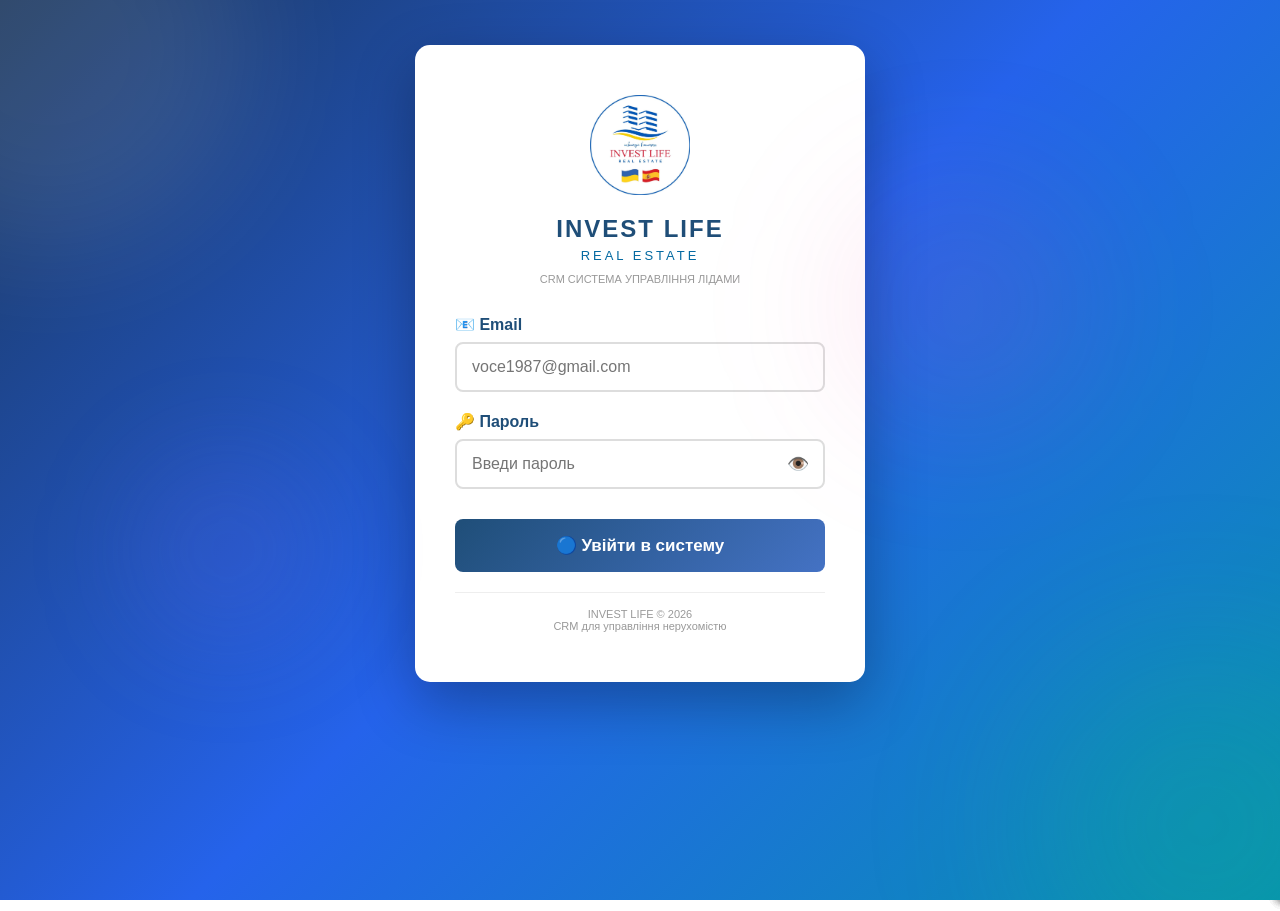
<file: index.html>
<!DOCTYPE html>
<html lang="uk">
<head>
    <meta charset="UTF-8">
    <meta name="viewport" content="width=device-width, initial-scale=1.0">
    <title>INVEST LIFE - Real Estate CRM</title>
    <link rel="stylesheet" href="styles.css">
</head>
<body>

<!-- ===== ФОРМА ВХОДУ ===== -->
<div id="loginScreen" style="
  position: fixed;
  top: 0;
  left: 0;
  right: 0;
  bottom: 0;
  background: linear-gradient(135deg, #1a365d 0%, #2563eb 50%, #0891b2 100%);
  display: flex;
  justify-content: center;
  align-items: flex-start;
  z-index: 10000;
  padding: 20px;
  padding-top: 5vh;
  overflow-y: auto;
  -webkit-overflow-scrolling: touch;
">
  <!-- Декоративні елементи на фоні -->
  <div style="
    position: absolute;
    top: -150px;
    left: -150px;
    width: 400px;
    height: 400px;
    background: rgba(255,255,255,0.1);
    border-radius: 50%;
    filter: blur(60px);
  "></div>
  <div style="
    position: absolute;
    bottom: -100px;
    right: -100px;
    width: 350px;
    height: 350px;
    background: rgba(16, 185, 129, 0.2);
    border-radius: 50%;
    filter: blur(80px);
  "></div>
  <div style="
    position: absolute;
    top: 50%;
    left: 10%;
    width: 200px;
    height: 200px;
    background: rgba(99, 102, 241, 0.15);
    border-radius: 50%;
    filter: blur(50px);
  "></div>
  <div style="
    position: absolute;
    top: 20%;
    right: 15%;
    width: 250px;
    height: 250px;
    background: rgba(236, 72, 153, 0.1);
    border-radius: 50%;
    filter: blur(70px);
  "></div>
  
  <div style="
    background: white;
    border-radius: 15px;
    padding: 50px 40px;
    max-width: 450px;
    width: 100%;
    box-shadow: 0 20px 60px rgba(0,0,0,0.3);
  ">
    <div style="text-align: center; margin-bottom: 30px;">
      <!-- Логотип -->
      <div style="
        width: 100px;
        height: 100px;
        margin: 0 auto 20px;
        background-image: url('[data-uri]');
        background-size: contain;
        background-repeat: no-repeat;
        background-position: center;
      "></div>
      
      <h1 style="color: #1F4E78; font-size: 24px; font-weight: 800; margin-bottom: 5px; letter-spacing: 2px;">INVEST LIFE</h1>
      <p style="color: #0369a1; font-size: 13px; letter-spacing: 3px; margin-bottom: 10px;">REAL ESTATE</p>
      <p style="color: #999; font-size: 11px;">CRM СИСТЕМА УПРАВЛІННЯ ЛІДАМИ</p>
    </div>

    <form onsubmit="handleLogin(event)" style="display: flex; flex-direction: column; gap: 20px;">
      <div style="display: flex; flex-direction: column;">
        <label style="display: block; font-weight: bold; margin-bottom: 8px; color: #1F4E78;">📧 Email</label>
        <input type="email" id="emailInput" placeholder="voce1987@gmail.com" required
          inputmode="email" autocomplete="email" autocapitalize="none" autocorrect="off" style="
          width: 100%;
          padding: 14px 15px;
          border: 2px solid #ddd;
          border-radius: 8px;
          font-size: 16px;
          box-sizing: border-box;
          transition: border-color 0.3s;
          -webkit-appearance: none;
        " onfocus="this.style.borderColor='#4472C4'" onblur="this.style.borderColor='#ddd'">
      </div>

      <div style="display: flex; flex-direction: column;">
        <label style="display: block; font-weight: bold; margin-bottom: 8px; color: #1F4E78;">🔑 Пароль</label>
        <div style="position: relative;">
          <input type="password" id="passwordInput" placeholder="Введи пароль" required
            autocomplete="current-password" style="
            width: 100%;
            padding: 14px 45px 14px 15px;
            border: 2px solid #ddd;
            border-radius: 8px;
            font-size: 16px;
            box-sizing: border-box;
            transition: border-color 0.3s;
            -webkit-appearance: none;
          " onfocus="this.style.borderColor='#4472C4'" onblur="this.style.borderColor='#ddd'">
          <button type="button" id="togglePasswordBtn" style="
            position: absolute;
            right: 12px;
            top: 50%;
            transform: translateY(-50%);
            background: none;
            border: none;
            cursor: pointer;
            font-size: 18px;
            color: #1F4E78;
            padding: 4px;
            line-height: 1;
            width: 30px;
            height: 30px;
            display: flex;
            align-items: center;
            justify-content: center;
          " onclick="togglePasswordVisibility()">👁️</button>
        </div>
      </div>

      <button type="submit" class="btn btn-primary" style="
        width: 100%;
        padding: 16px;
        font-size: 17px;
        margin-top: 10px;
        background: linear-gradient(135deg, #1F4E78 0%, #4472C4 100%);
        color: white;
        border: none;
        border-radius: 8px;
        font-weight: bold;
        cursor: pointer;
        transition: transform 0.2s;
        -webkit-appearance: none;
        touch-action: manipulation;
      " onmouseover="this.style.transform='scale(1.02)'" onmouseout="this.style.transform='scale(1)'"
      onclick="document.getElementById('emailInput').blur(); document.getElementById('passwordInput').blur(); this.closest('form').requestSubmit();">
        🔵 Увійти в систему
      </button>
    </form>

    <div id="loginAlert" style="
      margin-top: 15px;
      padding: 12px;
      border-radius: 8px;
      display: none;
      text-align: center;
      font-weight: bold;
    "></div>
    
    <div style="
      margin-top: 20px;
      padding-top: 15px;
      border-top: 1px solid #eee;
      text-align: center;
      font-size: 11px;
      color: #999;
    ">
      <p>INVEST LIFE © 2026</p>
      <p>CRM для управління нерухомістю</p>
    </div>
  </div>
</div>

<!-- ===== НАВБАР ===== -->
<nav class="navbar">
    <div class="navbar-brand" style="display: flex; align-items: center; gap: 1rem;">
        <div style="font-weight: bold; font-size: 1.3rem;">
            <div style="color: white; letter-spacing: 3px; font-size: 1.5rem; text-shadow: 0 2px 4px rgba(0,0,0,0.3); font-weight: 800;">INVEST LIFE</div>
            <div style="color: rgba(255,255,255,0.8); font-size: 0.75rem; letter-spacing: 2px; font-weight: 500;">REAL ESTATE</div>
        </div>
    </div>
    
    <!-- Аватарка-кружок (мобільна версія замість navbar-right) -->
    <div class="mobile-avatar-wrap" id="mobileAvatarWrap">
        <button class="mobile-avatar" id="mobileAvatarBtn" aria-label="Профіль">
            <span id="mobileAvatarInitials">?</span>
        </button>
        <div class="mobile-avatar-dropdown" id="mobileAvatarDropdown">
            <div class="mobile-avatar-info">
                <span id="mobileAvatarName">Користувач</span>
                <span class="mobile-avatar-role" id="mobileAvatarRole">Менеджер</span>
            </div>
            <button class="mobile-avatar-logout" onclick="logout()">Вихід</button>
        </div>
    </div>

    <!-- Кнопки типів дашборду -->
    <div class="dashboard-type-pills">
        <!-- ГОЛОВНІ (виділені) -->
        <button class="type-pill type-pill-primary active" onclick="selectDashboardType('Купівля')" id="pill-Купівля">🏡 Купівля</button>
        <button class="type-pill type-pill-primary" onclick="selectDashboardType('Продаж')" id="pill-Продаж">🏠 Продаж</button>
        <button class="type-pill type-pill-primary" onclick="selectDashboardType('Оренда')" id="pill-Оренда">🏨 Оренда</button>

        <span class="pill-divider"></span>

        <!-- ДРУГОРЯДНІ -->
        <button class="type-pill" onclick="selectDashboardType('Консультація')" id="pill-Консультація">💬 Консультація</button>
        <button class="type-pill" onclick="selectDashboardType('Іпотека')" id="pill-Іпотека">🏦 Іпотека</button>
    </div>

    <!-- Dark mode toggle -->
    <button class="dark-mode-toggle" onclick="toggleDarkMode()" title="Світла/Темна тема">🌙</button>
    
    <div class="navbar-right">
        <div class="user-info">
            <span id="userName">👤 Користувач</span>
            <span class="user-role" id="userRole">Менеджер</span>
        </div>
        <button class="logout-btn" onclick="logout()">Вихід</button>
    </div>
</nav>

<!-- ===== КОНТЕНТ ===== -->
<div class="container">

    <!-- ===== ДАШБОРД (КУПІВЛЯ) ===== -->
    <section id="managerSection">
        <div class="dashboard-header" onclick="toggleDashboard()" title="Згорнути/Розгорнути">
            <h1 class="section-title" id="dashboardTitle">📊 Дашборд</h1>
            <button type="button" class="toggle-btn" id="toggleDashboard" tabindex="-1">+</button>
        </div>
        
        <div class="dashboard-content collapsed" id="dashboardContent">
            <div class="dashboard-summary" id="dashboardSummary">
                <span>
                    <span style="opacity: 0.9; font-size: 0.9rem; text-transform: uppercase;">Всього лідів</span>
                    <span id="totalLeads" style="font-size: 2rem;">0</span>
                </span>
                <span>
                    <span style="opacity: 0.9; font-size: 0.9rem; text-transform: uppercase;">Загальна сума</span>
                    <span id="totalBudget" style="font-size: 2rem;">0€</span>
                </span>
            </div>

            <!-- ⭐ ПІД-ДАШБОРД: ЕТАПИ ПРОДАЖ (згорнутий за замовчуванням) -->
            <div class="sub-dashboard" id="stagesSubDashboard">
                <button type="button" class="sub-dashboard-header" onclick="toggleSubDashboard('stages')" id="stagesSubToggle">
                    <span class="sub-dashboard-title">📊 Етапи продаж</span>
                    <span class="sub-dashboard-arrow">▸</span>
                </button>
                <div class="sub-dashboard-body collapsed" id="stagesSubBody">
                    <div class="dashboard-grid" id="dashboardGrid">
                        <div class="loading">⏳ Завантажаю статистику...</div>
                    </div>
                </div>
            </div>

            <!-- ⭐ ПІД-ДАШБОРД: ДЖЕРЕЛА ЛІДІВ (тільки Admin, згорнутий за замовчуванням) -->
            <div class="sub-dashboard" id="sourcesSubDashboard" style="display: none;">
                <button type="button" class="sub-dashboard-header" onclick="toggleSubDashboard('sources')" id="sourcesSubToggle">
                    <span class="sub-dashboard-title">📱 Джерела лідів</span>
                    <span class="sub-dashboard-arrow">▸</span>
                </button>
                <div class="sub-dashboard-body collapsed" id="sourcesSubBody">
                    <div class="source-stats-block" id="sourceStatsBlock">
                        <div class="source-stats-header">
                            <div class="source-stats-periods" id="sourceStatsPeriods">
                                <button type="button" class="period-btn" data-period="7">7 днів</button>
                                <button type="button" class="period-btn active" data-period="30">30 днів</button>
                                <button type="button" class="period-btn" data-period="all">Весь час</button>
                                <button type="button" class="period-btn" data-period="custom" title="Вибрати свій період">📅</button>
                            </div>
                        </div>
                        <div class="source-stats-range" id="sourceStatsRange" style="display:none;">
                            <label>Від <input type="date" id="sourceRangeFrom"></label>
                            <label>До <input type="date" id="sourceRangeTo"></label>
                            <button type="button" id="sourceRangeApply" class="range-apply-btn">Застосувати</button>
                            <span class="range-error" id="sourceRangeError"></span>
                        </div>
                        <div id="sourceStatsContent"></div>
                    </div>
                </div>
            </div>
        </div>

    </section>

    <!-- ===== КНОПКИ ТИПУ ОРЕНДИ (показуються тільки коли обрано Оренда) ===== -->
    <div id="rentTypeButtons" style="display: none;">
        <div class="rent-type-grid">
            <button class="rent-type-btn active" onclick="selectRentSubtype('Всі')" id="rentBtn-Всі">
                <span class="rent-type-icon">📋</span>
                <span class="rent-type-label">Всі</span>
            </button>
            <button class="rent-type-btn" onclick="selectRentSubtype('Подобова')" id="rentBtn-Подобова">
                <span class="rent-type-icon">🌙</span>
                <span class="rent-type-label">Подобова</span>
            </button>
            <button class="rent-type-btn" onclick="selectRentSubtype('Сезонна')" id="rentBtn-Сезонна">
                <span class="rent-type-icon">☀️</span>
                <span class="rent-type-label">Сезонна</span>
            </button>
            <button class="rent-type-btn" onclick="selectRentSubtype('Довгострокова')" id="rentBtn-Довгострокова">
                <span class="rent-type-icon">📅</span>
                <span class="rent-type-label">Довгострокова</span>
            </button>
            <button class="rent-type-btn" onclick="selectRentSubtype('Управління')" id="rentBtn-Управління">
                <span class="rent-type-icon">🔑</span>
                <span class="rent-type-label">Управління</span>
            </button>
        </div>
    </div>

    <!-- ===== АДМІН ПАНЕЛЬ ===== -->

    <!-- ===== ТАБЛИЦЯ ЛІДІВ ===== -->
    <section>
        <h2 class="section-title" id="leadsTitle" style="margin-bottom: 0.8rem;">📋 Ліди</h2>

        <!-- Toolbar з мультивибірними фільтрами -->
        <div class="toolbar" id="toolbar" style="display: flex; justify-content: space-between; align-items: flex-start; gap: 1rem; flex-wrap: wrap;">
            <div style="display: flex; gap: 0.5rem; align-items: center; flex-grow: 1;">
                <input type="text" class="search-input" placeholder="🔍 Пошук..." id="searchInput" oninput="filterLeads()" style="min-width: 180px; max-width: 300px;">
                
                <button onclick="toggleFiltersPanel()" style="
                    background: #70AD47;
                    color: white;
                    border: none;
                    padding: 0.5rem 0.8rem;
                    border-radius: 6px;
                    font-weight: bold;
                    cursor: pointer;
                    white-space: nowrap;
                    font-size: 0.8rem;
                ">
                    ▼ Фільтр
                </button>
                
                <button onclick="resetAllFilters()" style="
                    background: #4472C4;
                    color: white;
                    border: none;
                    padding: 0.5rem 0.8rem;
                    border-radius: 6px;
                    font-weight: bold;
                    cursor: pointer;
                    white-space: nowrap;
                    font-size: 0.8rem;
                ">
                    🔄 Всі
                </button>
                
                <span id="filteredCount" style="color: #666; font-size: 0.75rem; font-weight: bold; white-space: nowrap;"></span>
            </div>
            
            
            <div style="display: flex; gap: 0.5rem; align-items: center;">
                <button class="btn btn-primary" onclick="toggleColumnSettings()">⚙️ Колони</button>
                <button class="btn btn-primary" onclick="openAddLead()">➕ Додати ліда</button>
                <button id="adminMenuBtn" class="btn btn-success" onclick="toggleAddManagerForm()" style="background: #FF6B6B; display: none; padding: 0.5rem 0.8rem; font-size: 1.2rem;">👨‍💼</button>
            </div>
        </div>

        <!-- Таблиця лідів -->
        <div class="table-wrapper" id="tableWrapper">
            <table>
                <thead id="leadsTableHead">
                    <tr>
                        <th>ID</th>
                        <th>Телефон</th>
                        <th>Джерело</th>
                        <th>Мова</th>
                        <th>Тип</th>
                        <th>Менеджер</th>
                        <th>Поточний Етап</th>
                        <th>Наступний контакт</th>
                        <th>Днів залишилось</th>
                        <th>Статус</th>
                        <th>Бюджет</th>
                        <th>Район</th>
                        <th>Мета/Тип</th>
                        <th>Площа</th>
                        <th>Кімнати</th>
                        <th>Наступна дія</th>
                        <th>Коментар</th>
                        <th>Дата додавання</th>
                        <th>Дії</th>
                    </tr>
                </thead>
                <tbody id="leadsTable">
                    <tr><td colspan="19" style="text-align: center;">⏳ Завантажаю ліди...</td></tr>
                </tbody>
            </table>
        </div>

        <!-- Мобільні карточки (прихований на десктопі) -->
        <div id="mobileCards" class="mobile-cards-container"></div>

    </section>

</div>

<!-- FAB кнопка додавання ліда (мобільна, прихована на десктопі) -->
<button class="mobile-fab" id="mobileFab" onclick="openAddLead()" aria-label="Додати ліда">+</button>

<!-- ===== МІНІ-ВІКНО ПІДТВЕРДЖЕННЯ ВИДАЛЕННЯ ===== -->
<div class="modal" id="confirmDeleteModal">
  <div class="modal-content" style="max-width:360px; padding:1.5rem; text-align:center;">
    <div style="font-size:2.5rem; margin-bottom:0.5rem;">⚠️</div>
    <div style="font-size:1.1rem; font-weight:600; margin-bottom:0.3rem;">Видалити ліда?</div>
    <div id="confirmDeleteText" style="font-size:0.85rem; color:#888; margin-bottom:1.2rem;">ID: —</div>
    <div style="display:flex; gap:0.5rem;">
      <button id="confirmDeleteCancel" style="flex:1; padding:10px; border:1px solid #ddd; border-radius:8px; background:#f5f5f5; cursor:pointer; font-size:0.9rem; font-weight:500;">Скасувати</button>
      <button id="confirmDeleteOk" style="flex:1; padding:10px; border:none; border-radius:8px; background:#e74c3c; color:white; cursor:pointer; font-size:0.9rem; font-weight:600;">Так, видалити</button>
    </div>
  </div>
</div>

<!-- ===== МОДАЛЬНЕ ВІКНО ДОДАВАННЯ ===== -->

<!-- ===== МОДАЛЬНЕ ВІКНО РЕДАГУВАННЯ ===== -->
<div class="modal" id="editModal">
    <div class="modal-content">
        <div class="modal-header">
            <h3 class="modal-title">✏️ Редагувати ліда</h3>
            <button class="close-btn" onclick="closeModal('editModal')">&times;</button>
        </div>

        <form onsubmit="handleEditLead(event)">
            <input type="hidden" id="editLeadId">

            <div class="form-group">
                <label class="form-label">📱 Телефон</label>
                <input type="text" class="form-input" id="editPhone" disabled>
            </div>

            <div class="form-group">
                <label class="form-label">🎯 Поточний Етап</label>
                <select class="form-select" id="editStage" required>
                    <option value="Етап_1_Контакт">Етап 1: Контакт</option>
                    <option value="Етап_2_Кваліфікація">Етап 2: Кваліфікація</option>
                    <option value="Етап_3_Підбір">Етап 3: Підбір</option>
                    <option value="Етап_4_Покази">Етап 4: Покази</option>
                    <option value="Етап_5_Намір">Етап 5: Намір</option>
                    <option value="Етап_6_Arras">Етап 6: Arras</option>
                    <option value="Етап_7_Юрист">Етап 7: Юрист</option>
                    <option value="Етап_8_Нотаріус">Етап 8: Нотаріус</option>
                    <option value="Етап_9_Після">Етап 9: Після</option>
                </select>
            </div>

            <div class="form-group">
                <label class="form-label">📅 Дата контакту</label>
                <input type="date" class="form-input" id="editContactDate">
            </div>

            <div class="form-group">
                <label class="form-label">💰 Бюджет</label>
                <div style="display: flex; gap: 10px;">
                    <select class="form-select" id="editBudgetSelect" style="flex: 1;" onchange="updateBudgetInput()">
                        <option value="">Виберіть суму...</option>
                        <option value="50000">50,000€</option>
                        <option value="75000">75,000€</option>
                        <option value="100000">100,000€</option>
                        <option value="125000">125,000€</option>
                        <option value="150000">150,000€</option>
                        <option value="175000">175,000€</option>
                        <option value="200000">200,000€</option>
                        <option value="250000">250,000€</option>
                        <option value="300000">300,000€</option>
                        <option value="350000">350,000€</option>
                        <option value="400000">400,000€</option>
                        <option value="450000">450,000€</option>
                        <option value="500000">500,000€</option>
                        <option value="custom">Своя сума...</option>
                    </select>
                    <input type="number" class="form-input" id="editBudgetManual" placeholder="Введи суму" style="flex: 1;">
                </div>
                <input type="hidden" id="editBudget">
            </div>

            <div class="form-group">
                <label class="form-label">👤 Менеджер</label>
                <select class="form-select" id="editManager" required></select>
            </div>

            <div class="form-group">
                <label class="form-label">💬 Коментар</label>
                <textarea id="editComment" placeholder="Додайте примітку..."></textarea>
            </div>

            <button type="submit" class="btn btn-success" style="width: 100%; margin-top: 1rem;">💾 Зберегти</button>
            <button type="button" class="btn btn-danger" onclick="deleteLead()" style="width: 100%; margin-top: 0.5rem;">🗑️ Видалити</button>
            <button type="button" class="btn" onclick="closeModal('editModal')" style="width: 100%; margin-top: 0.5rem; background: #999; color: white;">Скасувати</button>
        </form>
    </div>
</div>

<!-- ===== МОДАЛЬНЕ ВІКНО НАЛАШТУВАННЯ КОЛОН ===== -->
<div class="modal" id="columnSettingsModal">
    <div class="modal-content" style="min-width: 350px;">
        <div class="modal-header" style="background: linear-gradient(135deg, #4472C4 0%, #2d5aa0 100%);">
            <h3 class="modal-title" style="color: white;">🏠 Колони Нерухомості</h3>
            <button class="close-btn" onclick="closeModal('columnSettingsModal')" style="color: white;">&times;</button>
        </div>

        <div style="padding: 20px; max-height: 500px; overflow-y: auto;">
            <p style="font-size: 0.85rem; color: #666; margin-bottom: 15px;">Основні колонки таблиці (деталі розгортаються окремо)</p>
            
            <div style="display: flex; flex-direction: column; gap: 10px;">
                <label style="display: flex; align-items: center; cursor: pointer;">
                    <input type="checkbox" id="col-id" checked onchange="toggleRealtyColumn('id')"> 
                    <span style="margin-left: 10px;">📌 ID</span>
                </label>
                <label style="display: flex; align-items: center; cursor: pointer;">
                    <input type="checkbox" id="col-fullName" checked onchange="toggleRealtyColumn('fullName')"> 
                    <span style="margin-left: 10px;">🧑 ПІБ</span>
                </label>
                <label style="display: flex; align-items: center; cursor: pointer;">
                    <input type="checkbox" id="col-phone" checked onchange="toggleRealtyColumn('phone')"> 
                    <span style="margin-left: 10px;">📱 Телефон</span>
                </label>
                <label style="display: flex; align-items: center; cursor: pointer;">
                    <input type="checkbox" id="col-type" checked onchange="toggleRealtyColumn('type')"> 
                    <span style="margin-left: 10px;">🎯 Тип</span>
                </label>
                <label style="display: flex; align-items: center; cursor: pointer;">
                    <input type="checkbox" id="col-manager" checked onchange="toggleRealtyColumn('manager')"> 
                    <span style="margin-left: 10px;">👤 Менеджер</span>
                </label>
                <label style="display: flex; align-items: center; cursor: pointer;">
                    <input type="checkbox" id="col-stage" checked onchange="toggleRealtyColumn('stage')"> 
                    <span style="margin-left: 10px;">📊 Поточний Етап</span>
                </label>
                <label style="display: flex; align-items: center; cursor: pointer;">
                    <input type="checkbox" id="col-nextContact" checked onchange="toggleRealtyColumn('nextContact')"> 
                    <span style="margin-left: 10px;">📅 Наступний контакт</span>
                </label>
                <label style="display: flex; align-items: center; cursor: pointer;">
                    <input type="checkbox" id="col-daysLeft" checked onchange="toggleRealtyColumn('daysLeft')"> 
                    <span style="margin-left: 10px;">⏰ Днів залишилось</span>
                </label>
                <label style="display: flex; align-items: center; cursor: pointer;">
                    <input type="checkbox" id="col-status" checked onchange="toggleRealtyColumn('status')">
                    <span style="margin-left: 10px;">✅ Статус заявки</span>
                </label>
                <label style="display: flex; align-items: center; cursor: pointer;">
                    <input type="checkbox" id="col-leadStatus" checked onchange="toggleRealtyColumn('leadStatus')">
                    <span style="margin-left: 10px;">⭐ Статус ліда</span>
                </label>
            </div>
            
            <hr style="margin: 15px 0; border: none; border-top: 1px solid #eee;">
            <p style="font-size: 0.85rem; color: #666; margin-bottom: 10px;">📋 Деталі (в розгортці):</p>
            <p style="font-size: 0.8rem; color: #999;">🔗 Джерело, 🌐 Мова, 💰 Бюджет, 📍 Район, 🏠 Мета/Тип, 📐 Площа, 🚪 Кімнати, 🎯 Наступна дія, 💬 Коментар, 📆 Дата додавання</p>

            <button class="btn btn-primary" style="width: 100%; margin-top: 20px; background: linear-gradient(135deg, #4472C4 0%, #2d5aa0 100%);" onclick="closeModal('columnSettingsModal')">✅ Готово</button>
        </div>
    </div>
</div>

<!-- ===== МОДАЛКА КОЛОНОК ОРЕНДИ ===== -->
<div class="modal" id="columnSettingsRentModal">
    <div class="modal-content" style="min-width: 350px;">
        <div class="modal-header" style="background: linear-gradient(135deg, #FF8C00 0%, #FF6B00 100%);">
            <h3 class="modal-title" style="color: white;">🏨 Колони Оренди</h3>
            <button class="close-btn" onclick="closeModal('columnSettingsRentModal')" style="color: white;">&times;</button>
        </div>

        <div style="padding: 20px; max-height: 500px; overflow-y: auto;">
            <p style="font-size: 0.85rem; color: #666; margin-bottom: 15px;">Основні колонки таблиці (деталі розгортаються окремо)</p>
            
            <div style="display: flex; flex-direction: column; gap: 10px;">
                <label style="display: flex; align-items: center; cursor: pointer;">
                    <input type="checkbox" id="rent-col-id" checked onchange="toggleRentColumn('id')"> 
                    <span style="margin-left: 10px;">📌 ID</span>
                </label>
                <label style="display: flex; align-items: center; cursor: pointer;">
                    <input type="checkbox" id="rent-col-fullName" checked onchange="toggleRentColumn('fullName')"> 
                    <span style="margin-left: 10px;">🧑 ПІБ</span>
                </label>
                <label style="display: flex; align-items: center; cursor: pointer;">
                    <input type="checkbox" id="rent-col-phone" checked onchange="toggleRentColumn('phone')"> 
                    <span style="margin-left: 10px;">📱 Телефон</span>
                </label>
                <label style="display: flex; align-items: center; cursor: pointer;">
                    <input type="checkbox" id="rent-col-type" checked onchange="toggleRentColumn('type')"> 
                    <span style="margin-left: 10px;">🏨 Тип оренди</span>
                </label>
                <label style="display: flex; align-items: center; cursor: pointer;">
                    <input type="checkbox" id="rent-col-manager" checked onchange="toggleRentColumn('manager')"> 
                    <span style="margin-left: 10px;">👤 Менеджер</span>
                </label>
                <label style="display: flex; align-items: center; cursor: pointer;">
                    <input type="checkbox" id="rent-col-stage" checked onchange="toggleRentColumn('stage')"> 
                    <span style="margin-left: 10px;">📊 Поточний Етап</span>
                </label>
                <label style="display: flex; align-items: center; cursor: pointer;">
                    <input type="checkbox" id="rent-col-nextContact" checked onchange="toggleRentColumn('nextContact')"> 
                    <span style="margin-left: 10px;">📅 Наступний контакт</span>
                </label>
                <label style="display: flex; align-items: center; cursor: pointer;">
                    <input type="checkbox" id="rent-col-daysLeft" checked onchange="toggleRentColumn('daysLeft')"> 
                    <span style="margin-left: 10px;">⏰ Днів залишилось</span>
                </label>
                <label style="display: flex; align-items: center; cursor: pointer;">
                    <input type="checkbox" id="rent-col-status" checked onchange="toggleRentColumn('status')">
                    <span style="margin-left: 10px;">✅ Статус</span>
                </label>
                <label style="display: flex; align-items: center; cursor: pointer;">
                    <input type="checkbox" id="rent-col-leadStatus" checked onchange="toggleRentColumn('leadStatus')">
                    <span style="margin-left: 10px;">⭐ Статус ліда</span>
                </label>
            </div>
            
            <hr style="margin: 15px 0; border: none; border-top: 1px solid #eee;">
            <p style="font-size: 0.85rem; color: #666; margin-bottom: 10px;">📋 Деталі (в розгортці):</p>
            <p style="font-size: 0.8rem; color: #999;">💰 Бюджет, 🛏️ Кімнати/Стан, 🐾 Тварини, 👥 Люди, 📋 Термін, 📆 Дата/Сезон, 📍 Район, 🎯 Наступна дія, 💬 Коментар</p>

            <button class="btn btn-primary" style="width: 100%; margin-top: 20px; background: linear-gradient(135deg, #FF8C00 0%, #FF6B00 100%);" onclick="closeModal('columnSettingsRentModal')">✅ Готово</button>
        </div>
    </div>
</div>

<!-- ⭐ SIDEBAR СПРАВА ДЛЯ РЕДАГУВАННЯ ЛІДА -->
<div id="editSidebar" style="
    position: fixed;
    right: 0;
    top: 0;
    width: 380px;
    height: 100vh;
    background: white;
    box-shadow: -2px 0 10px rgba(0,0,0,0.15);
    z-index: 999;
    overflow-y: auto;
    transform: translateX(100%);
    transition: transform 0.3s ease;
    padding: 0;
    border-left: 3px solid #4472C4;
">
    <!-- ЗАГОЛОВОК -->
    <div style="
        background: linear-gradient(135deg, #4472C4 0%, #2E5C8A 100%);
        color: white;
        padding: 1.5rem;
        display: flex;
        justify-content: space-between;
        align-items: center;
        position: sticky;
        top: 0;
        z-index: 10;
    ">
        <h2 style="margin: 0; font-size: 1.2rem;">✏️ Редагування</h2>
        <button onclick="closeSidebar()" style="
            background: transparent;
            border: none;
            color: white;
            font-size: 1.5rem;
            cursor: pointer;
        ">&times;</button>
    </div>
    
    <!-- ФОРМА -->
    <form id="editSidebarForm" onsubmit="handleSidebarEditLead(event)" style="padding: 1rem; display: flex; flex-direction: column; gap: 1rem;">
        <input type="hidden" id="sidebarLeadId">
        <input type="hidden" id="sidebarRowIndex">
        
        <div>
            <label style="display: block; font-weight: bold; margin-bottom: 0.5rem; color: #333; font-size: 0.9rem;">📱 ID / Телефон</label>
            <div style="display: grid; grid-template-columns: 1fr 1fr; gap: 0.5rem;">
                <input type="text" id="sidebarLeadId_display" style="padding: 0.5rem; border: 1px solid #ddd; border-radius: 4px; font-size: 0.85rem;">
                <input type="tel" id="sidebarPhone" style="padding: 0.5rem; border: 1px solid #ddd; border-radius: 4px; font-size: 0.85rem;">
            </div>
        </div>
        
        <div>
            <label style="display: block; font-weight: bold; margin-bottom: 0.5rem; color: #333; font-size: 0.9rem;">🧑 ПІБ</label>
            <input type="text" id="sidebarFullName" placeholder="Прізвище Ім'я По-батькові..." style="width: 100%; padding: 0.5rem; border: 1px solid #ddd; border-radius: 4px; font-size: 0.9rem;">
        </div>
        
        <div>
            <label style="display: block; font-weight: bold; margin-bottom: 0.5rem; color: #333; font-size: 0.9rem;">🔗 Джерело</label>
            <input type="text" id="sidebarSource" placeholder="Telegram, WhatsApp, Instagram..." list="sidebarSourceList" onfocus="this.select()" style="width: 100%; padding: 0.5rem; border: 1px solid #ddd; border-radius: 4px; font-size: 0.9rem;">
            <datalist id="sidebarSourceList">
                <option value="Telegram">
                <option value="WhatsApp">
                <option value="Viber">
                <option value="Instagram">
                <option value="Facebook">
                <option value="Коментарі Instagram">
                <option value="Коментарі Facebook">
                <option value="Сайт">
                <option value="Телефон">
                <option value="Бот">
                <option value="CRM Immovilla">
                <option value="Інше">
            </datalist>
        </div>
        
        <div>
            <label style="display: block; font-weight: bold; margin-bottom: 0.5rem; color: #333; font-size: 0.9rem;">🌐 Мова</label>
            <select id="sidebarLanguage" style="width: 100%; padding: 0.5rem; border: 1px solid #ddd; border-radius: 4px; font-size: 0.9rem;">
                <option value="">-- Виберіть --</option>
                <option value="Українська">Українська</option>
                <option value="Російська">Російська</option>
                <option value="Англійська">Англійська</option>
            </select>
        </div>
        
        <div>
            <label style="display: block; font-weight: bold; margin-bottom: 0.5rem; color: #333; font-size: 0.9rem;">📋 Тип</label>
            <select id="sidebarType" style="width: 100%; padding: 0.5rem; border: 1px solid #ddd; border-radius: 4px; font-size: 0.9rem;">
                <option value="">-- Виберіть --</option>
                <option value="Купівля">Купівля</option>
                <option value="Продаж">Продаж</option>
            </select>
        </div>
        
        <div>
            <label style="display: block; font-weight: bold; margin-bottom: 0.5rem; color: #333; font-size: 0.9rem;">💰 Бюджет/ціна</label>
            <input type="text" id="sidebarBudget" placeholder="50k€, 100k€, 200k€..." list="sidebarBudgetList" onfocus="this.select()" style="width: 100%; padding: 0.5rem; border: 1px solid #ddd; border-radius: 4px; font-size: 0.9rem;">
            <datalist id="sidebarBudgetList">
                <option value="до 50k€">
                <option value="50k - 100k€">
                <option value="100k - 150k€">
                <option value="150k - 200k€">
                <option value="200k - 300k€">
                <option value="300k+€">
            </datalist>
        </div>
        
        <div>
            <label style="display: block; font-weight: bold; margin-bottom: 0.5rem; color: #333; font-size: 0.9rem;">📍 Район</label>
            <input type="text" id="sidebarDistrict" placeholder="Львів, Київ..." style="width: 100%; padding: 0.5rem; border: 1px solid #ddd; border-radius: 4px; font-size: 0.9rem;">
        </div>
        
        <div>
            <label style="display: block; font-weight: bold; margin-bottom: 0.5rem; color: #333; font-size: 0.9rem;">🎯 Мета/тип</label>
            <input type="text" id="sidebarMetaType" placeholder="для проживання, для інвестиції..." list="sidebarMetaTypeList" onfocus="this.select()" style="width: 100%; padding: 0.5rem; border: 1px solid #ddd; border-radius: 4px; font-size: 0.9rem;">
            <datalist id="sidebarMetaTypeList">
                <option value="для проживання">
                <option value="для інвестиції">
                <option value="Квартира">
                <option value="Дім">
                <option value="Таунхаус">
                <option value="Студія">
                <option value="Комерція">
                <option value="Земля">
            </datalist>
        </div>
        
        <div>
            <label style="display: block; font-weight: bold; margin-bottom: 0.5rem; color: #333; font-size: 0.9rem;">📐 Площа</label>
            <input type="text" id="sidebarArea" placeholder="50, 80, 120... (автоматично додасться м²)" list="sidebarAreaList" onfocus="this.select()" style="width: 100%; padding: 0.5rem; border: 1px solid #ddd; border-radius: 4px; font-size: 0.9rem;">
            <datalist id="sidebarAreaList">
                <option value="до 50 м²">
                <option value="50 - 80 м²">
                <option value="80 - 120 м²">
                <option value="120 - 180 м²">
                <option value="180+ м²">
                <option value="не знаю / орієнтовно">
            </datalist>
        </div>
        
        <div>
            <label style="display: block; font-weight: bold; margin-bottom: 0.5rem; color: #333; font-size: 0.9rem;">🚪 Кімнати</label>
            <input type="text" id="sidebarRooms" placeholder="студія, 1, 2, 3..." list="sidebarRoomsList" onfocus="this.select()" style="width: 100%; padding: 0.5rem; border: 1px solid #ddd; border-radius: 4px; font-size: 0.9rem;">
            <datalist id="sidebarRoomsList">
                <option value="студія">
                <option value="1 кімната">
                <option value="2 кімнати">
                <option value="3 кімнати">
                <option value="3+ кімнати">
                <option value="інше">
            </datalist>
        </div>
        
        <div>
            <label style="display: block; font-weight: bold; margin-bottom: 0.5rem; color: #333; font-size: 0.9rem;">👤 Менеджер</label>
            <select id="sidebarManager" style="width: 100%; padding: 0.5rem; border: 1px solid #ddd; border-radius: 4px; font-size: 0.9rem;">
                <option value="Не назначено">❌ Не назначено</option>
            </select>
        </div>
        
        <div>
            <label style="display: block; font-weight: bold; margin-bottom: 0.5rem; color: #333; font-size: 0.9rem;">🎯 Етап</label>
            <select id="sidebarStage" style="width: 100%; padding: 0.5rem; border: 1px solid #ddd; border-radius: 4px; font-size: 0.9rem;">
                <option value="Етап_1_Контакт">1️⃣ Контакт</option>
                <option value="Етап_2_Кваліфікація">2️⃣ Кваліфікація</option>
                <option value="Етап_3_Підбір">3️⃣ Підбір</option>
                <option value="Етап_4_Покази">4️⃣ Покази</option>
                <option value="Етап_5_Намір">5️⃣ Намір</option>
                <option value="Етап_6_Arras">6️⃣ Arras</option>
                <option value="Етап_7_Юрист">7️⃣ Юрист</option>
                <option value="Етап_8_Нотаріус">8️⃣ Нотаріус</option>
                <option value="Етап_9_Після">9️⃣ Після</option>
            </select>
        </div>
        
        <div>
            <label style="display: block; font-weight: bold; margin-bottom: 0.5rem; color: #333; font-size: 0.9rem;">📅 Контакт</label>
            <input type="date" id="sidebarNextContact" style="width: 100%; padding: 0.5rem; border: 1px solid #ddd; border-radius: 4px; font-size: 0.9rem;">
        </div>
        
        <div>
            <label style="display: block; font-weight: bold; margin-bottom: 0.5rem; color: #333; font-size: 0.9rem;">💰 Статус заявки</label>
            <input type="text" id="sidebarStatus" placeholder="На часі / Просрочено" disabled style="width: 100%; padding: 0.5rem; border: 1px solid #ddd; border-radius: 4px; background: #f5f5f5; font-size: 0.9rem;">
        </div>

        <div>
            <label style="display: block; font-weight: bold; margin-bottom: 0.5rem; color: #333; font-size: 0.9rem;">⭐ Статус ліда</label>
            <select id="sidebarLeadStatus" style="width: 100%; padding: 0.5rem; border: 1px solid #ddd; border-radius: 4px; font-size: 0.9rem;">
                <option value="активний">🟢 активний</option>
                <option value="відкладений">🟡 відкладений</option>
                <option value="неактивний">⚫ неактивний</option>
                <option value="закритий">🔴 закритий</option>
            </select>
        </div>

        <div>
            <label style="display: block; font-weight: bold; margin-bottom: 0.5rem; color: #333; font-size: 0.9rem;">📌 Наступний етап</label>
            <input type="text" id="sidebarNextAction" placeholder="Контакт, Кваліфікація, Підбір..." list="sidebarNextActionList" onfocus="this.select()" style="width: 100%; padding: 0.5rem; border: 1px solid #ddd; border-radius: 4px; font-size: 0.9rem;">
            <datalist id="sidebarNextActionList">
                <option value="Етап_1_Контакт">
                <option value="Етап_2_Кваліфікація">
                <option value="Етап_3_Підбір">
                <option value="Етап_4_Покази">
                <option value="Етап_5_Намір">
                <option value="Етап_6_Arras">
                <option value="Етап_7_Юрист">
                <option value="Етап_8_Нотаріус">
                <option value="Етап_9_Після">
            </datalist>
        </div>
        
        <div>
            <label style="display: block; font-weight: bold; margin-bottom: 0.5rem; color: #333; font-size: 0.9rem;">💬 Коментар</label>
            <textarea id="sidebarComment" placeholder="Нотатки..." style="width: 100%; padding: 0.5rem; border: 1px solid #ddd; border-radius: 4px; resize: vertical; min-height: 80px; font-family: inherit; font-size: 0.9rem;"></textarea>
        </div>
        
        <button type="submit" style="
            background: linear-gradient(135deg, #00B050 0%, #70AD47 100%);
            color: white;
            border: none;
            padding: 0.8rem;
            border-radius: 6px;
            font-weight: bold;
            cursor: pointer;
            font-size: 0.95rem;
        ">✅ Зберегти</button>
        
        <button type="button" onclick="closeSidebar()" style="
            background: #999;
            color: white;
            border: none;
            padding: 0.8rem;
            border-radius: 6px;
            font-weight: bold;
            cursor: pointer;
            font-size: 0.95rem;
        ">❌ Закрити</button>
    </form>
</div>

<!-- ===== САЙДБАР РЕДАГУВАННЯ ОРЕНДИ ===== -->
<div id="editSidebarRent" style="
    position: fixed;
    right: 0;
    top: 0;
    width: 400px;
    height: 100vh;
    background: white;
    box-shadow: -2px 0 10px rgba(0,0,0,0.15);
    z-index: 999;
    overflow-y: auto;
    transform: translateX(100%);
    transition: transform 0.3s ease;
    padding: 0;
    border-left: 3px solid #FF8C00;
">
    <!-- ЗАГОЛОВОК -->
    <div style="
        background: linear-gradient(135deg, #FF8C00 0%, #FF6B00 100%);
        color: white;
        padding: 1.5rem;
        display: flex;
        justify-content: space-between;
        align-items: center;
        position: sticky;
        top: 0;
        z-index: 10;
    ">
        <h2 style="margin: 0; font-size: 1.2rem;">🏨 Редагування Оренди</h2>
        <button onclick="closeSidebarRent()" style="
            background: transparent;
            border: none;
            color: white;
            font-size: 1.5rem;
            cursor: pointer;
        ">&times;</button>
    </div>
    
    <!-- ФОРМА ОРЕНДИ -->
    <form id="editSidebarRentForm" onsubmit="handleSidebarEditRent(event)" style="padding: 1rem; display: flex; flex-direction: column; gap: 0.8rem;">
        <input type="hidden" id="rentLeadId">
        <input type="hidden" id="rentRowIndex">
        
        <!-- ID / Телефон -->
        <div>
            <label style="display: block; font-weight: bold; margin-bottom: 0.3rem; color: #333; font-size: 0.85rem;">📱 ID / Телефон</label>
            <div style="display: grid; grid-template-columns: 1fr 1fr; gap: 0.5rem;">
                <input type="text" id="rentLeadId_display" readonly style="padding: 0.5rem; border: 1px solid #ddd; border-radius: 4px; font-size: 0.85rem; background: #f5f5f5;">
                <input type="tel" id="rentPhone" style="padding: 0.5rem; border: 1px solid #ddd; border-radius: 4px; font-size: 0.85rem;">
            </div>
        </div>
        
        <!-- ПІБ -->
        <div>
            <label style="display: block; font-weight: bold; margin-bottom: 0.3rem; color: #333; font-size: 0.85rem;">🧑 ПІБ</label>
            <input type="text" id="rentFullName" placeholder="Прізвище Ім'я По-батькові..." style="width: 100%; padding: 0.5rem; border: 1px solid #ddd; border-radius: 4px; font-size: 0.85rem;">
        </div>
        
        <!-- Джерело -->
        <div>
            <label style="display: block; font-weight: bold; margin-bottom: 0.3rem; color: #333; font-size: 0.85rem;">🔗 Джерело</label>
            <input type="text" id="rentSource" placeholder="Telegram, Instagram..." list="rentSourceList" style="width: 100%; padding: 0.5rem; border: 1px solid #ddd; border-radius: 4px; font-size: 0.85rem;">
            <datalist id="rentSourceList">
                <option value="Telegram">
                <option value="WhatsApp">
                <option value="Viber">
                <option value="Instagram">
                <option value="Facebook">
                <option value="Сайт">
                <option value="Телефон">
                <option value="Booking">
                <option value="Airbnb">
            </datalist>
        </div>
        
        <!-- Мова -->
        <div>
            <label style="display: block; font-weight: bold; margin-bottom: 0.3rem; color: #333; font-size: 0.85rem;">🌐 Мова</label>
            <input type="text" id="rentLanguage" placeholder="Українська, English..." list="rentLanguageList" style="width: 100%; padding: 0.5rem; border: 1px solid #ddd; border-radius: 4px; font-size: 0.85rem;">
            <datalist id="rentLanguageList">
                <option value="Українська">
                <option value="Російська">
                <option value="Англійська">
                <option value="Німецька">
                <option value="Іспанська">
            </datalist>
        </div>
        
        <!-- Тип оренди -->
        <div>
            <label style="display: block; font-weight: bold; margin-bottom: 0.3rem; color: #333; font-size: 0.85rem;">🏨 Тип оренди</label>
            <select id="rentType" style="width: 100%; padding: 0.5rem; border: 1px solid #ddd; border-radius: 4px; font-size: 0.85rem;">
                <option value="Подобова">🌙 Подобова</option>
                <option value="Сезонна">☀️ Сезонна</option>
                <option value="Довгострокова">📅 Довгострокова</option>
                <option value="Управління">🔑 Управління</option>
            </select>
        </div>
        
        <!-- Менеджер -->
        <div>
            <label style="display: block; font-weight: bold; margin-bottom: 0.3rem; color: #333; font-size: 0.85rem;">👤 Менеджер</label>
            <select id="rentManager" style="width: 100%; padding: 0.5rem; border: 1px solid #ddd; border-radius: 4px; font-size: 0.85rem;">
                <option value="Не назначено">❌ Не назначено</option>
            </select>
        </div>
        
        <!-- Етап -->
        <div>
            <label style="display: block; font-weight: bold; margin-bottom: 0.3rem; color: #333; font-size: 0.85rem;">🎯 Етап</label>
            <select id="rentStage" style="width: 100%; padding: 0.5rem; border: 1px solid #ddd; border-radius: 4px; font-size: 0.85rem;">
                <option value="Етап_1_Контакт">1️⃣ Контакт</option>
                <option value="Етап_2_Кваліфікація">2️⃣ Кваліфікація</option>
                <option value="Етап_3_Підбір">3️⃣ Підбір</option>
                <option value="Етап_4_Покази">4️⃣ Покази</option>
                <option value="Етап_5_Намір">5️⃣ Намір</option>
                <option value="Етап_6_Договір">6️⃣ Договір</option>
                <option value="Етап_7_Заселення">7️⃣ Заселення</option>
                <option value="Етап_8_Виселення">8️⃣ Виселення</option>
            </select>
        </div>

        <!-- Статус ліда -->
        <div>
            <label style="display: block; font-weight: bold; margin-bottom: 0.3rem; color: #333; font-size: 0.85rem;">⭐ Статус ліда</label>
            <select id="rentLeadStatus" style="width: 100%; padding: 0.5rem; border: 1px solid #ddd; border-radius: 4px; font-size: 0.85rem;">
                <option value="активний">🟢 активний</option>
                <option value="відкладений">🟡 відкладений</option>
                <option value="неактивний">⚫ неактивний</option>
                <option value="закритий">🔴 закритий</option>
            </select>
        </div>

        <!-- Дата контакту -->
        <div>
            <label style="display: block; font-weight: bold; margin-bottom: 0.3rem; color: #333; font-size: 0.85rem;">📅 Дата контакту</label>
            <input type="date" id="rentNextContact" style="width: 100%; padding: 0.5rem; border: 1px solid #ddd; border-radius: 4px; font-size: 0.85rem;">
        </div>
        
        <!-- Час контакту -->
        <div>
            <label style="display: block; font-weight: bold; margin-bottom: 0.3rem; color: #333; font-size: 0.85rem;">🕐 Час контакту</label>
            <input type="time" id="rentContactTime" style="width: 100%; padding: 0.5rem; border: 1px solid #ddd; border-radius: 4px; font-size: 0.85rem;">
        </div>
        
        <!-- Бюджет -->
        <div>
            <label style="display: block; font-weight: bold; margin-bottom: 0.3rem; color: #333; font-size: 0.85rem;">💰 Бюджет</label>
            <input type="text" id="rentBudget" placeholder="€50-100, €100-200..." list="rentBudgetList" style="width: 100%; padding: 0.5rem; border: 1px solid #ddd; border-radius: 4px; font-size: 0.85rem;">
            <datalist id="rentBudgetList">
                <option value="€30-50/доба">
                <option value="€50-100/доба">
                <option value="€100-150/доба">
                <option value="€300-500/міс">
                <option value="€500-800/міс">
                <option value="€800-1200/міс">
            </datalist>
        </div>
        
        <!-- Кімнати/Стан -->
        <div>
            <label style="display: block; font-weight: bold; margin-bottom: 0.3rem; color: #333; font-size: 0.85rem;">🛏️ Кімнати/Стан</label>
            <input type="text" id="rentRoomsCondition" placeholder="2 кімнати, євроремонт..." list="rentRoomsConditionList" style="width: 100%; padding: 0.5rem; border: 1px solid #ddd; border-radius: 4px; font-size: 0.85rem;">
            <datalist id="rentRoomsConditionList">
                <option value="Студія">
                <option value="1 кімната">
                <option value="2 кімнати">
                <option value="3 кімнати">
                <option value="Євроремонт">
                <option value="Косметичний ремонт">
            </datalist>
        </div>
        
        <!-- Тварини/Формат -->
        <div>
            <label style="display: block; font-weight: bold; margin-bottom: 0.3rem; color: #333; font-size: 0.85rem;">🐾 Тварини/Формат</label>
            <input type="text" id="rentPetsFormat" placeholder="Без тварин, з котом..." list="rentPetsFormatList" style="width: 100%; padding: 0.5rem; border: 1px solid #ddd; border-radius: 4px; font-size: 0.85rem;">
            <datalist id="rentPetsFormatList">
                <option value="Без тварин">
                <option value="З котом">
                <option value="З собакою">
                <option value="Можна з тваринами">
            </datalist>
        </div>
        
        <!-- Люди -->
        <div>
            <label style="display: block; font-weight: bold; margin-bottom: 0.3rem; color: #333; font-size: 0.85rem;">👥 Люди</label>
            <input type="text" id="rentPeople" placeholder="1 людина, сім'я з дитиною..." list="rentPeopleList" style="width: 100%; padding: 0.5rem; border: 1px solid #ddd; border-radius: 4px; font-size: 0.85rem;">
            <datalist id="rentPeopleList">
                <option value="1 людина">
                <option value="2 людини">
                <option value="Пара">
                <option value="Сім'я з дитиною">
                <option value="Сім'я з дітьми">
            </datalist>
        </div>
        
        <!-- Термін/Тип об'єкту -->
        <div>
            <label style="display: block; font-weight: bold; margin-bottom: 0.3rem; color: #333; font-size: 0.85rem;">📋 Термін/Тип об'єкту</label>
            <input type="text" id="rentTermType" placeholder="1 місяць, квартира..." list="rentTermTypeList" style="width: 100%; padding: 0.5rem; border: 1px solid #ddd; border-radius: 4px; font-size: 0.85rem;">
            <datalist id="rentTermTypeList">
                <option value="1-3 доби">
                <option value="Тиждень">
                <option value="Місяць">
                <option value="Сезон">
                <option value="Рік+">
                <option value="Квартира">
                <option value="Дім">
                <option value="Апартаменти">
            </datalist>
        </div>
        
        <!-- Дата/Сезон -->
        <div>
            <label style="display: block; font-weight: bold; margin-bottom: 0.3rem; color: #333; font-size: 0.85rem;">📆 Дата/Сезон</label>
            <input type="text" id="rentDateSeason" placeholder="Літо 2026, з 01.03..." list="rentDateSeasonList" style="width: 100%; padding: 0.5rem; border: 1px solid #ddd; border-radius: 4px; font-size: 0.85rem;">
            <datalist id="rentDateSeasonList">
                <option value="Негайно">
                <option value="Цього тижня">
                <option value="Цього місяця">
                <option value="Літо 2026">
                <option value="Осінь 2026">
            </datalist>
        </div>
        
        <!-- Район -->
        <div>
            <label style="display: block; font-weight: bold; margin-bottom: 0.3rem; color: #333; font-size: 0.85rem;">📍 Район</label>
            <input type="text" id="rentDistrict" placeholder="Центр, Пляж..." style="width: 100%; padding: 0.5rem; border: 1px solid #ddd; border-radius: 4px; font-size: 0.85rem;">
        </div>
        
        <!-- Наступна дія -->
        <div>
            <label style="display: block; font-weight: bold; margin-bottom: 0.3rem; color: #333; font-size: 0.85rem;">🎯 Наступна дія</label>
            <input type="text" id="rentNextAction" placeholder="Передзвонити, показ..." list="rentNextActionList" style="width: 100%; padding: 0.5rem; border: 1px solid #ddd; border-radius: 4px; font-size: 0.85rem;">
            <datalist id="rentNextActionList">
                <option value="Передзвонити">
                <option value="Надіслати варіанти">
                <option value="Організувати показ">
                <option value="Підготувати договір">
                <option value="Заселення">
            </datalist>
        </div>
        
        <!-- Коментар -->
        <div>
            <label style="display: block; font-weight: bold; margin-bottom: 0.3rem; color: #333; font-size: 0.85rem;">💬 Коментар</label>
            <textarea id="rentComment" placeholder="Нотатки..." style="width: 100%; padding: 0.5rem; border: 1px solid #ddd; border-radius: 4px; resize: vertical; min-height: 60px; font-family: inherit; font-size: 0.85rem;"></textarea>
        </div>
        
        <!-- Кнопки -->
        <button type="submit" style="
            background: linear-gradient(135deg, #00B050 0%, #70AD47 100%);
            color: white;
            border: none;
            padding: 0.8rem;
            border-radius: 6px;
            font-weight: bold;
            cursor: pointer;
            font-size: 0.95rem;
            margin-top: 0.5rem;
        ">✅ Зберегти</button>
        
        <button type="button" onclick="closeSidebarRent()" style="
            background: #999;
            color: white;
            border: none;
            padding: 0.8rem;
            border-radius: 6px;
            font-weight: bold;
            cursor: pointer;
            font-size: 0.95rem;
        ">❌ Закрити</button>
    </form>
</div>


<!-- ===== САЙДБАР ДОДАВАННЯ ЛІДА ОРЕНДИ ===== -->
<div id="addRentLeadSidebar" style="
    position: fixed;
    right: 0;
    top: 0;
    width: 400px;
    height: 100vh;
    background: white;
    box-shadow: -2px 0 10px rgba(0,0,0,0.15);
    z-index: 998;
    overflow-y: auto;
    transform: translateX(100%);
    transition: transform 0.3s ease;
    padding: 0;
    border-left: 3px solid #FF8C00;
">
    <div style="
        background: linear-gradient(135deg, #FF8C00 0%, #FF6B00 100%);
        color: white;
        padding: 1.5rem;
        display: flex;
        justify-content: space-between;
        align-items: center;
        position: sticky;
        top: 0;
        z-index: 10;
    ">
        <h2 style="margin: 0; font-size: 1.2rem;">🏨 Новий лід Оренди</h2>
        <button onclick="closeAddRentLeadSidebar()" style="
            background: transparent;
            border: none;
            color: white;
            font-size: 1.5rem;
            cursor: pointer;
        ">&times;</button>
    </div>
    
    <form onsubmit="handleAddRentLead(event)" style="padding: 1rem; display: flex; flex-direction: column; gap: 0.8rem;">
        
        <!-- ПІБ -->
        <div>
            <label style="display: block; font-weight: bold; margin-bottom: 0.3rem; color: #333; font-size: 0.85rem;">🧑 ПІБ</label>
            <input type="text" id="addRentFullName" placeholder="Прізвище Ім'я По-батькові..." style="width: 100%; padding: 0.5rem; border: 1px solid #ddd; border-radius: 4px; font-size: 0.85rem;">
        </div>
        
        <!-- Телефон -->
        <div>
            <label style="display: block; font-weight: bold; margin-bottom: 0.3rem; color: #333; font-size: 0.85rem;">📱 Телефон *</label>
            <input type="tel" id="addRentPhone" required placeholder="+380..." style="width: 100%; padding: 0.5rem; border: 1px solid #ddd; border-radius: 4px; font-size: 0.85rem;">
        </div>
        
        <!-- Джерело -->
        <div>
            <label style="display: block; font-weight: bold; margin-bottom: 0.3rem; color: #333; font-size: 0.85rem;">🔗 Джерело</label>
            <input type="text" id="addRentSource" placeholder="Telegram, Instagram..." list="addRentSourceList" style="width: 100%; padding: 0.5rem; border: 1px solid #ddd; border-radius: 4px; font-size: 0.85rem;">
            <datalist id="addRentSourceList">
                <option value="Telegram">
                <option value="WhatsApp">
                <option value="Instagram">
                <option value="Facebook">
                <option value="Сайт">
                <option value="Телефон">
                <option value="Booking">
                <option value="Airbnb">
            </datalist>
        </div>
        
        <!-- Мова -->
        <div>
            <label style="display: block; font-weight: bold; margin-bottom: 0.3rem; color: #333; font-size: 0.85rem;">🌐 Мова</label>
            <select id="addRentLanguage" style="width: 100%; padding: 0.5rem; border: 1px solid #ddd; border-radius: 4px; font-size: 0.85rem;">
                <option value="Українська">Українська</option>
                <option value="Російська">Російська</option>
                <option value="Англійська">Англійська</option>
            </select>
        </div>
        
        <!-- Тип оренди -->
        <div>
            <label style="display: block; font-weight: bold; margin-bottom: 0.3rem; color: #333; font-size: 0.85rem;">🏨 Тип оренди *</label>
            <select id="addRentType" required style="width: 100%; padding: 0.5rem; border: 1px solid #ddd; border-radius: 4px; font-size: 0.85rem;">
                <option value="Подобова">🌙 Подобова</option>
                <option value="Сезонна">☀️ Сезонна</option>
                <option value="Довгострокова">📅 Довгострокова</option>
                <option value="Управління">🔑 Управління</option>
            </select>
        </div>
        
        <!-- Менеджер -->
        <div>
            <label style="display: block; font-weight: bold; margin-bottom: 0.3rem; color: #333; font-size: 0.85rem;">👤 Менеджер</label>
            <select id="addRentManager" style="width: 100%; padding: 0.5rem; border: 1px solid #ddd; border-radius: 4px; font-size: 0.85rem;">
                <option value="">-- Виберіть --</option>
                <option value="Не назначено">❌ Не назначено</option>
            </select>
        </div>

        <!-- Статус ліда -->
        <div>
            <label style="display: block; font-weight: bold; margin-bottom: 0.3rem; color: #333; font-size: 0.85rem;">⭐ Статус ліда</label>
            <select id="addRentLeadStatus" style="width: 100%; padding: 0.5rem; border: 1px solid #ddd; border-radius: 4px; font-size: 0.85rem;">
                <option value="активний">🟢 активний</option>
                <option value="відкладений">🟡 відкладений</option>
                <option value="неактивний">⚫ неактивний</option>
                <option value="закритий">🔴 закритий</option>
            </select>
        </div>

        <!-- Бюджет -->
        <div>
            <label style="display: block; font-weight: bold; margin-bottom: 0.3rem; color: #333; font-size: 0.85rem;">💰 Бюджет</label>
            <input type="text" id="addRentBudget" placeholder="€50-100/доба..." list="addRentBudgetList" style="width: 100%; padding: 0.5rem; border: 1px solid #ddd; border-radius: 4px; font-size: 0.85rem;">
            <datalist id="addRentBudgetList">
                <option value="€30-50/доба">
                <option value="€50-100/доба">
                <option value="€100-150/доба">
                <option value="€300-500/міс">
                <option value="€500-800/міс">
                <option value="€800-1200/міс">
            </datalist>
        </div>
        
        <!-- Кімнати/Стан -->
        <div>
            <label style="display: block; font-weight: bold; margin-bottom: 0.3rem; color: #333; font-size: 0.85rem;">🛏️ Кімнати/Стан</label>
            <input type="text" id="addRentRoomsCondition" placeholder="2 кімнати, євроремонт..." list="addRentRoomsConditionList" style="width: 100%; padding: 0.5rem; border: 1px solid #ddd; border-radius: 4px; font-size: 0.85rem;">
            <datalist id="addRentRoomsConditionList">
                <option value="Студія">
                <option value="1 кімната">
                <option value="2 кімнати">
                <option value="3 кімнати">
                <option value="Євроремонт">
                <option value="Косметичний ремонт">
            </datalist>
        </div>
        
        <!-- Тварини/Формат -->
        <div>
            <label style="display: block; font-weight: bold; margin-bottom: 0.3rem; color: #333; font-size: 0.85rem;">🐾 Тварини/Формат</label>
            <input type="text" id="addRentPetsFormat" placeholder="Без тварин, з котом..." list="addRentPetsFormatList" style="width: 100%; padding: 0.5rem; border: 1px solid #ddd; border-radius: 4px; font-size: 0.85rem;">
            <datalist id="addRentPetsFormatList">
                <option value="Без тварин">
                <option value="З котом">
                <option value="З собакою">
                <option value="Можна з тваринами">
            </datalist>
        </div>
        
        <!-- Люди -->
        <div>
            <label style="display: block; font-weight: bold; margin-bottom: 0.3rem; color: #333; font-size: 0.85rem;">👥 Люди</label>
            <input type="text" id="addRentPeople" placeholder="1 людина, пара..." list="addRentPeopleList" style="width: 100%; padding: 0.5rem; border: 1px solid #ddd; border-radius: 4px; font-size: 0.85rem;">
            <datalist id="addRentPeopleList">
                <option value="1 людина">
                <option value="2 людини">
                <option value="Пара">
                <option value="Сім'я з дитиною">
                <option value="Сім'я з дітьми">
            </datalist>
        </div>
        
        <!-- Термін/Тип об'єкту -->
        <div>
            <label style="display: block; font-weight: bold; margin-bottom: 0.3rem; color: #333; font-size: 0.85rem;">📋 Термін/Тип об'єкту</label>
            <input type="text" id="addRentTermType" placeholder="1 місяць, квартира..." list="addRentTermTypeList" style="width: 100%; padding: 0.5rem; border: 1px solid #ddd; border-radius: 4px; font-size: 0.85rem;">
            <datalist id="addRentTermTypeList">
                <option value="1-3 доби">
                <option value="Тиждень">
                <option value="Місяць">
                <option value="Сезон">
                <option value="Рік+">
                <option value="Квартира">
                <option value="Дім">
                <option value="Апартаменти">
            </datalist>
        </div>
        
        <!-- Дата/Сезон -->
        <div>
            <label style="display: block; font-weight: bold; margin-bottom: 0.3rem; color: #333; font-size: 0.85rem;">📆 Дата/Сезон</label>
            <input type="text" id="addRentDateSeason" placeholder="Літо 2026, з 01.03..." list="addRentDateSeasonList" style="width: 100%; padding: 0.5rem; border: 1px solid #ddd; border-radius: 4px; font-size: 0.85rem;">
            <datalist id="addRentDateSeasonList">
                <option value="Негайно">
                <option value="Цього тижня">
                <option value="Цього місяця">
                <option value="Літо 2026">
                <option value="Осінь 2026">
            </datalist>
        </div>
        
        <!-- Район -->
        <div>
            <label style="display: block; font-weight: bold; margin-bottom: 0.3rem; color: #333; font-size: 0.85rem;">📍 Район</label>
            <input type="text" id="addRentDistrict" placeholder="Центр, Пляж..." style="width: 100%; padding: 0.5rem; border: 1px solid #ddd; border-radius: 4px; font-size: 0.85rem;">
        </div>
        
        <!-- Дата контакту -->
        <div>
            <label style="display: block; font-weight: bold; margin-bottom: 0.3rem; color: #333; font-size: 0.85rem;">📅 Дата контакту</label>
            <input type="date" id="addRentNextContact" style="width: 100%; padding: 0.5rem; border: 1px solid #ddd; border-radius: 4px; font-size: 0.85rem;">
        </div>
        
        <!-- Час контакту -->
        <div>
            <label style="display: block; font-weight: bold; margin-bottom: 0.3rem; color: #333; font-size: 0.85rem;">🕐 Час контакту</label>
            <input type="time" id="addRentContactTime" style="width: 100%; padding: 0.5rem; border: 1px solid #ddd; border-radius: 4px; font-size: 0.85rem;">
        </div>
        
        <!-- Наступна дія -->
        <div>
            <label style="display: block; font-weight: bold; margin-bottom: 0.3rem; color: #333; font-size: 0.85rem;">🎯 Наступна дія</label>
            <input type="text" id="addRentNextAction" placeholder="Передзвонити, показ..." list="addRentNextActionList" style="width: 100%; padding: 0.5rem; border: 1px solid #ddd; border-radius: 4px; font-size: 0.85rem;">
            <datalist id="addRentNextActionList">
                <option value="Передзвонити">
                <option value="Надіслати варіанти">
                <option value="Організувати показ">
                <option value="Підготувати договір">
            </datalist>
        </div>
        
        <!-- Коментар -->
        <div>
            <label style="display: block; font-weight: bold; margin-bottom: 0.3rem; color: #333; font-size: 0.85rem;">💬 Коментар</label>
            <textarea id="addRentComment" placeholder="Нотатки..." style="width: 100%; padding: 0.5rem; border: 1px solid #ddd; border-radius: 4px; resize: vertical; min-height: 60px; font-family: inherit; font-size: 0.85rem;"></textarea>
        </div>
        
        <!-- Кнопки -->
        <button type="submit" style="
            background: linear-gradient(135deg, #00B050 0%, #70AD47 100%);
            color: white;
            border: none;
            padding: 0.8rem;
            border-radius: 6px;
            font-weight: bold;
            cursor: pointer;
            font-size: 0.95rem;
            margin-top: 0.5rem;
        ">✅ Додати ліда</button>
        
        <button type="button" onclick="closeAddRentLeadSidebar()" style="
            background: #999;
            color: white;
            border: none;
            padding: 0.8rem;
            border-radius: 6px;
            font-weight: bold;
            cursor: pointer;
            font-size: 0.95rem;
        ">❌ Закрити</button>
    </form>
</div>

<!-- ===== САЙДБАР ДОДАВАННЯ ЛІДА ===== -->
<div id="addLeadSidebar" style="
    position: fixed;
    right: 0;
    top: 0;
    width: 380px;
    height: 100vh;
    background: white;
    box-shadow: -2px 0 10px rgba(0,0,0,0.15);
    z-index: 998;
    overflow-y: auto;
    transform: translateX(100%);
    transition: transform 0.3s ease;
    padding: 0;
    border-left: 3px solid #70AD47;
">
    <div style="
        background: linear-gradient(135deg, #70AD47 0%, #548235 100%);
        color: white;
        padding: 1.5rem;
        display: flex;
        justify-content: space-between;
        align-items: center;
        position: sticky;
        top: 0;
        z-index: 10;
    ">
        <h2 style="margin: 0; font-size: 1.2rem;">➕ Новий ліда</h2>
        <button onclick="closeAddLeadSidebar()" style="
            background: transparent;
            border: none;
            color: white;
            font-size: 1.8rem;
            cursor: pointer;
            padding: 0;
        ">✕</button>
    </div>
    
    <div id="addLeadFormContainer" style="padding: 1.5rem;">
        <form onsubmit="handleAddLead(event)">
            <!-- ПІБ -->
            <div class="form-group">
                <label class="form-label">🧑 ПІБ</label>
                <input type="text" class="form-input" id="addFullName" placeholder="Прізвище Ім'я По-батькові...">
            </div>

            <!-- Телефон -->
            <div class="form-group">
                <label class="form-label">📱 Телефон *</label>
                <input type="tel" class="form-input" id="phone" required>
            </div>

            <!-- Менеджер -->
            <div class="form-group">
                <label class="form-label">👤 Менеджер *</label>
                <select class="form-select" id="manager" required>
                    <option value="">-- Вибери менеджера --</option>
                </select>
            </div>

            <!-- Джерело -->
            <div class="form-group">
                <label class="form-label">📌 Джерело *</label>
                <input type="text" class="form-input" id="source" placeholder="Telegram, WhatsApp, Instagram..." list="sourceList" onfocus="this.select()" required>
                <datalist id="sourceList">
                    <option value="Telegram">
                    <option value="WhatsApp">
                    <option value="Viber">
                    <option value="Instagram">
                    <option value="Facebook">
                    <option value="Коментарі Instagram">
                    <option value="Коментарі Facebook">
                    <option value="Сайт">
                    <option value="Телефон">
                    <option value="Бот">
                    <option value="CRM Immovilla">
                    <option value="Інше">
                </datalist>
            </div>

            <!-- Тип -->
            <div class="form-group">
                <label class="form-label">🎯 Тип *</label>
                <input type="text" class="form-input" id="type" placeholder="Купівля, Продаж..." list="typeList" onchange="updateFormFields()" onfocus="this.select()" required>
                <datalist id="typeList">
                    <option value="🏡 Купівля">
                    <option value="🏠 Продаж">
                </datalist>
            </div>

            <!-- Мета/Тип - динамічна -->
            <div class="form-group" id="metaTypeGroup">
                <label class="form-label">🎯 Мета/Тип</label>
                <input type="text" class="form-input" id="metaType" placeholder="для проживання, для інвестиції..." list="metaTypeList" onfocus="this.select()" onchange="this.blur()">
                <datalist id="metaTypeList">
                    <option value="для проживання">
                    <option value="для інвестиції">
                    <option value="Квартира">
                    <option value="Дім">
                    <option value="Таунхаус">
                    <option value="Студія">
                    <option value="Комерція">
                    <option value="Земля">
                </datalist>
            </div>

            <!-- Бюджет - для Купівлі -->
            <div class="form-group" id="budgetGroup">
                <label class="form-label">💰 Бюджет</label>
                <input type="text" class="form-input" id="budgetSelect" placeholder="50k€, 100k€, 200k€..." list="budgetList" onfocus="this.select()">
                <datalist id="budgetList">
                    <option value="до 50k€">
                    <option value="50k - 100k€">
                    <option value="100k - 150k€">
                    <option value="150k - 200k€">
                    <option value="200k - 300k€">
                    <option value="300k+€">
                </datalist>
            </div>

            <!-- Район -->
            <div class="form-group" id="districtGroup">
                <label class="form-label">📍 Район</label>
                <input type="text" class="form-input" id="district" placeholder="торревьєха, бенідорм..." list="districtList" onfocus="this.select()">
                <datalist id="districtList">
                    <option value="торревьєха">
                    <option value="бенідорм">
                    <option value="аліканте">
                    <option value="оруела коста">
                    <option value="гвардамар">
                </datalist>
            </div>

            <!-- Площа -->
            <div class="form-group" id="areaGroup">
                <label class="form-label">📐 Площа об'єкта</label>
                <input type="text" class="form-input" id="area" placeholder="50, 80, 120... (автоматично додасться м²)" list="areaList" onblur="formatArea()" onfocus="this.select()">
                <datalist id="areaList">
                    <option value="до 50 м²">
                    <option value="50 - 80 м²">
                    <option value="80 - 120 м²">
                    <option value="120 - 180 м²">
                    <option value="180+ м²">
                    <option value="не знаю / орієнтовно">
                </datalist>
            </div>

            <!-- Кімнати -->
            <div class="form-group" id="roomsGroup">
                <label class="form-label">🚪 Кількість кімнат</label>
                <input type="text" class="form-input" id="rooms" placeholder="студія, 1, 2, 3..." list="roomsList" onfocus="this.select()">
                <datalist id="roomsList">
                    <option value="студія">
                    <option value="1 кімната">
                    <option value="2 кімнати">
                    <option value="3 кімнати">
                    <option value="3+ кімнати">
                    <option value="інше">
                </datalist>
            </div>

            <!-- Коментар -->
            <div class="form-group">
                <label class="form-label">💬 Коментар (опціонально)</label>
                <textarea class="form-input" id="comment" placeholder="Додай коментар..." style="min-height: 80px;"></textarea>
            </div>

            <button type="submit" class="btn btn-success" style="width: 100%; margin-top: 1rem;">💾 Додати ліда</button>
            <button type="button" class="btn btn-danger" onclick="closeAddLeadSidebar()" style="width: 100%; margin-top: 0.5rem;">Скасувати</button>
        </form>
    </div>
</div>

<!-- ===== МОДАЛКА КОЛОНОК ІПОТЕКИ ===== -->
<div class="modal" id="columnSettingsMortgageModal">
    <div class="modal-content" style="min-width: 350px;">
        <div class="modal-header" style="background: linear-gradient(135deg, #8B5CF6 0%, #6D28D9 100%);">
            <h3 class="modal-title" style="color: white;">🏦 Колони Іпотеки</h3>
            <button class="close-btn" onclick="closeModal('columnSettingsMortgageModal')" style="color: white;">&times;</button>
        </div>
        <div style="padding: 20px; max-height: 500px; overflow-y: auto;">
            <p style="font-size: 0.85rem; color: #666; margin-bottom: 15px;">Основні колонки таблиці (деталі розгортаються окремо)</p>
            <div style="display: flex; flex-direction: column; gap: 10px;">
                <label style="display: flex; align-items: center; cursor: pointer;"><input type="checkbox" id="mort-col-id" checked onchange="toggleMortgageColumn('id')"><span style="margin-left: 10px;">📌 ID</span></label>
                <label style="display: flex; align-items: center; cursor: pointer;"><input type="checkbox" id="mort-col-fullName" checked onchange="toggleMortgageColumn('fullName')"><span style="margin-left: 10px;">🧑 ПІБ</span></label>
                <label style="display: flex; align-items: center; cursor: pointer;"><input type="checkbox" id="mort-col-phone" checked onchange="toggleMortgageColumn('phone')"><span style="margin-left: 10px;">📱 Телефон</span></label>
                <label style="display: flex; align-items: center; cursor: pointer;"><input type="checkbox" id="mort-col-manager" checked onchange="toggleMortgageColumn('manager')"><span style="margin-left: 10px;">👤 Менеджер</span></label>
                <label style="display: flex; align-items: center; cursor: pointer;"><input type="checkbox" id="mort-col-stage" checked onchange="toggleMortgageColumn('stage')"><span style="margin-left: 10px;">📊 Етап</span></label>
                <label style="display: flex; align-items: center; cursor: pointer;"><input type="checkbox" id="mort-col-nextContact" checked onchange="toggleMortgageColumn('nextContact')"><span style="margin-left: 10px;">📅 Наступний контакт</span></label>
                <label style="display: flex; align-items: center; cursor: pointer;"><input type="checkbox" id="mort-col-daysLeft" checked onchange="toggleMortgageColumn('daysLeft')"><span style="margin-left: 10px;">⏰ Днів залишилось</span></label>
                <label style="display: flex; align-items: center; cursor: pointer;"><input type="checkbox" id="mort-col-status" checked onchange="toggleMortgageColumn('status')"><span style="margin-left: 10px;">✅ Статус</span></label>
                <label style="display: flex; align-items: center; cursor: pointer;"><input type="checkbox" id="mort-col-leadStatus" checked onchange="toggleMortgageColumn('leadStatus')"><span style="margin-left: 10px;">⭐ Статус ліда</span></label>
            </div>
            <hr style="margin: 15px 0; border: none; border-top: 1px solid #eee;">
            <p style="font-size: 0.85rem; color: #666; margin-bottom: 10px;">📋 Деталі (в розгортці):</p>
            <p style="font-size: 0.8rem; color: #999;">🔗 Джерело, 🌐 Мова, 💰 Бюджет, 🏛 Податкова резиденція, 💵 Дохід, 🌍 Країна доходу, 📆 Коли планує, 👨‍👩‍👧 Дорослих, 👶 Дітей, 💬 Коментар, 📆 Дата додавання</p>
            <button class="btn btn-primary" style="width: 100%; margin-top: 20px; background: linear-gradient(135deg, #8B5CF6 0%, #6D28D9 100%);" onclick="closeModal('columnSettingsMortgageModal')">✅ Готово</button>
        </div>
    </div>
</div>

<!-- ===== САЙДБАР РЕДАГУВАННЯ ІПОТЕКИ ===== -->
<div id="editSidebarMortgage" style="
    position: fixed; right: 0; top: 0; width: 380px; height: 100vh;
    background: white; box-shadow: -2px 0 10px rgba(0,0,0,0.15);
    z-index: 999; overflow-y: auto; transform: translateX(100%);
    transition: transform 0.3s ease; padding: 0; border-left: 3px solid #8B5CF6;
">
    <div style="background: linear-gradient(135deg, #8B5CF6 0%, #6D28D9 100%); color: white; padding: 1.5rem; display: flex; justify-content: space-between; align-items: center; position: sticky; top: 0; z-index: 10;">
        <h2 style="margin: 0; font-size: 1.2rem;">✏️ Редагування (Іпотека)</h2>
        <button onclick="closeMortgageSidebar()" style="background: transparent; border: none; color: white; font-size: 1.5rem; cursor: pointer;">&times;</button>
    </div>
    <form id="editSidebarMortgageForm" onsubmit="handleSidebarEditMortgage(event)" style="padding: 1rem; display: flex; flex-direction: column; gap: 1rem;">
        <input type="hidden" id="mortLeadId">
        <input type="hidden" id="mortRowIndex">

        <div>
            <label style="display: block; font-weight: bold; margin-bottom: 0.5rem; color: #333; font-size: 0.9rem;">📱 ID / Телефон</label>
            <div style="display: grid; grid-template-columns: 1fr 1fr; gap: 0.5rem;">
                <input type="text" id="mortLeadId_display" readonly style="padding: 0.5rem; border: 1px solid #ddd; border-radius: 4px; font-size: 0.85rem; background: #f5f5f5;">
                <input type="tel" id="mortPhone" style="padding: 0.5rem; border: 1px solid #ddd; border-radius: 4px; font-size: 0.85rem;">
            </div>
        </div>

        <div>
            <label style="display: block; font-weight: bold; margin-bottom: 0.5rem; color: #333; font-size: 0.9rem;">🧑 ПІБ</label>
            <input type="text" id="mortFullName" style="width: 100%; padding: 0.5rem; border: 1px solid #ddd; border-radius: 4px; font-size: 0.9rem;">
        </div>

        <div>
            <label style="display: block; font-weight: bold; margin-bottom: 0.5rem; color: #333; font-size: 0.9rem;">🔗 Джерело</label>
            <input type="text" id="mortSource" list="mortSourceList" style="width: 100%; padding: 0.5rem; border: 1px solid #ddd; border-radius: 4px; font-size: 0.9rem;">
            <datalist id="mortSourceList"><option value="Telegram"><option value="WhatsApp"><option value="Viber"><option value="Instagram"><option value="Facebook"><option value="Сайт"><option value="Телефон"><option value="Інше"></datalist>
        </div>

        <div>
            <label style="display: block; font-weight: bold; margin-bottom: 0.5rem; color: #333; font-size: 0.9rem;">🌐 Мова</label>
            <select id="mortLanguage" style="width: 100%; padding: 0.5rem; border: 1px solid #ddd; border-radius: 4px; font-size: 0.9rem;">
                <option value="">-- Виберіть --</option>
                <option value="Українська">Українська</option>
                <option value="Російська">Російська</option>
                <option value="Англійська">Англійська</option>
            </select>
        </div>

        <div>
            <label style="display: block; font-weight: bold; margin-bottom: 0.5rem; color: #333; font-size: 0.9rem;">👤 Менеджер</label>
            <select id="mortManager" style="width: 100%; padding: 0.5rem; border: 1px solid #ddd; border-radius: 4px; font-size: 0.9rem;">
                <option value="Не назначено">❌ Не назначено</option>
            </select>
        </div>

        <div>
            <label style="display: block; font-weight: bold; margin-bottom: 0.5rem; color: #333; font-size: 0.9rem;">🎯 Етап</label>
            <select id="mortStage" style="width: 100%; padding: 0.5rem; border: 1px solid #ddd; border-radius: 4px; font-size: 0.9rem;">
                <option value="Етап_1_Контакт">1️⃣ Контакт</option>
                <option value="Етап_2_Кваліфікація">2️⃣ Кваліфікація</option>
                <option value="Етап_3_Подача_в_банк">3️⃣ Подача в банк</option>
                <option value="Етап_4_Схвалення_ліміту">4️⃣ Схвалення ліміту</option>
                <option value="Етап_5_Підбір">5️⃣ Підбір</option>
                <option value="Етап_6_Оцінка_об'єкта">6️⃣ Оцінка об'єкта</option>
                <option value="Етап_7_FIPER">7️⃣ FIPER</option>
                <option value="Етап_8_Нотаріус">8️⃣ Нотаріус</option>
                <option value="Етап_9_Після">9️⃣ Після</option>
            </select>
        </div>

        <div>
            <label style="display: block; font-weight: bold; margin-bottom: 0.5rem; color: #333; font-size: 0.9rem;">⭐ Статус ліда</label>
            <select id="mortLeadStatus" style="width: 100%; padding: 0.5rem; border: 1px solid #ddd; border-radius: 4px; font-size: 0.9rem;">
                <option value="активний">🟢 активний</option>
                <option value="відкладений">🟡 відкладений</option>
                <option value="неактивний">⚫ неактивний</option>
                <option value="закритий">🔴 закритий</option>
            </select>
        </div>

        <div>
            <label style="display: block; font-weight: bold; margin-bottom: 0.5rem; color: #333; font-size: 0.9rem;">📅 Наступний контакт</label>
            <input type="date" id="mortNextContact" style="width: 100%; padding: 0.5rem; border: 1px solid #ddd; border-radius: 4px; font-size: 0.9rem;">
        </div>

        <div>
            <label style="display: block; font-weight: bold; margin-bottom: 0.5rem; color: #333; font-size: 0.9rem;">💰 Бюджет</label>
            <input type="text" id="mortBudget" list="mortBudgetList" style="width: 100%; padding: 0.5rem; border: 1px solid #ddd; border-radius: 4px; font-size: 0.9rem;">
            <datalist id="mortBudgetList"><option value="до 100k€"><option value="100k - 200k€"><option value="200k - 300k€"><option value="300k - 500k€"><option value="500k+€"></datalist>
        </div>

        <div>
            <label style="display: block; font-weight: bold; margin-bottom: 0.5rem; color: #333; font-size: 0.9rem;">🏛 Податкова резиденція</label>
            <input type="text" id="mortTaxResidency" style="width: 100%; padding: 0.5rem; border: 1px solid #ddd; border-radius: 4px; font-size: 0.9rem;">
        </div>

        <div>
            <label style="display: block; font-weight: bold; margin-bottom: 0.5rem; color: #333; font-size: 0.9rem;">💵 Дохід</label>
            <input type="text" id="mortIncome" style="width: 100%; padding: 0.5rem; border: 1px solid #ddd; border-radius: 4px; font-size: 0.9rem;">
        </div>

        <div>
            <label style="display: block; font-weight: bold; margin-bottom: 0.5rem; color: #333; font-size: 0.9rem;">🌍 Країна доходу</label>
            <input type="text" id="mortIncomeCountry" style="width: 100%; padding: 0.5rem; border: 1px solid #ddd; border-radius: 4px; font-size: 0.9rem;">
        </div>

        <div>
            <label style="display: block; font-weight: bold; margin-bottom: 0.5rem; color: #333; font-size: 0.9rem;">📆 Коли планує</label>
            <input type="text" id="mortWhenPlans" style="width: 100%; padding: 0.5rem; border: 1px solid #ddd; border-radius: 4px; font-size: 0.9rem;">
        </div>

        <div style="display: grid; grid-template-columns: 1fr 1fr; gap: 0.5rem;">
            <div>
                <label style="display: block; font-weight: bold; margin-bottom: 0.5rem; color: #333; font-size: 0.9rem;">👨‍👩‍👧 Дорослих</label>
                <input type="text" id="mortAdults" style="width: 100%; padding: 0.5rem; border: 1px solid #ddd; border-radius: 4px; font-size: 0.9rem;">
            </div>
            <div>
                <label style="display: block; font-weight: bold; margin-bottom: 0.5rem; color: #333; font-size: 0.9rem;">👶 Дітей</label>
                <input type="text" id="mortChildren" style="width: 100%; padding: 0.5rem; border: 1px solid #ddd; border-radius: 4px; font-size: 0.9rem;">
            </div>
        </div>

        <div>
            <label style="display: block; font-weight: bold; margin-bottom: 0.5rem; color: #333; font-size: 0.9rem;">💬 Коментар</label>
            <textarea id="mortComment" style="width: 100%; padding: 0.5rem; border: 1px solid #ddd; border-radius: 4px; font-size: 0.9rem; min-height: 80px;"></textarea>
        </div>

        <button type="submit" class="btn btn-success" style="width: 100%; margin-top: 0.5rem; background: linear-gradient(135deg, #8B5CF6 0%, #6D28D9 100%); border: none;">💾 Зберегти</button>
        <button type="button" class="btn btn-danger" onclick="closeMortgageSidebar()" style="width: 100%; margin-top: 0.3rem;">Скасувати</button>
    </form>
</div>

<!-- ===== САЙДБАР ДОДАВАННЯ ІПОТЕКИ ===== -->
<div id="addMortgageLeadSidebar" style="
    position: fixed; right: 0; top: 0; width: 380px; height: 100vh;
    background: white; box-shadow: -2px 0 10px rgba(0,0,0,0.15);
    z-index: 998; overflow-y: auto; transform: translateX(100%);
    transition: transform 0.3s ease; padding: 0; border-left: 3px solid #8B5CF6;
">
    <div style="background: linear-gradient(135deg, #8B5CF6 0%, #6D28D9 100%); color: white; padding: 1.5rem; display: flex; justify-content: space-between; align-items: center; position: sticky; top: 0; z-index: 10;">
        <h2 style="margin: 0; font-size: 1.2rem;">➕ Новий лід (Іпотека)</h2>
        <button onclick="closeAddMortgageLeadSidebar()" style="background: transparent; border: none; color: white; font-size: 1.8rem; cursor: pointer; padding: 0;">✕</button>
    </div>
    <div style="padding: 1.5rem;">
        <form onsubmit="handleAddMortgageLead(event)">
            <div class="form-group"><label class="form-label">🧑 ПІБ *</label><input type="text" class="form-input" id="addMortFullName" required></div>
            <div class="form-group"><label class="form-label">📱 Телефон *</label><input type="tel" class="form-input" id="addMortPhone" required></div>
            <div class="form-group"><label class="form-label">🔗 Джерело</label><input type="text" class="form-input" id="addMortSource" list="addMortSourceList"><datalist id="addMortSourceList"><option value="Telegram"><option value="WhatsApp"><option value="Viber"><option value="Instagram"><option value="Facebook"><option value="Сайт"><option value="Телефон"><option value="Інше"></datalist></div>
            <div class="form-group"><label class="form-label">🌐 Мова</label><select class="form-select" id="addMortLanguage"><option value="">--</option><option value="Українська">Українська</option><option value="Російська">Російська</option><option value="Англійська">Англійська</option></select></div>
            <div class="form-group"><label class="form-label">👤 Менеджер *</label><select class="form-select" id="addMortManager" required><option value="">-- Вибери менеджера --</option></select></div>
            <div class="form-group"><label class="form-label">⭐ Статус ліда</label><select class="form-select" id="addMortLeadStatus"><option value="активний">🟢 активний</option><option value="відкладений">🟡 відкладений</option><option value="неактивний">⚫ неактивний</option><option value="закритий">🔴 закритий</option></select></div>
            <div class="form-group"><label class="form-label">💰 Бюджет</label><input type="text" class="form-input" id="addMortBudget" list="addMortBudgetList"><datalist id="addMortBudgetList"><option value="до 100k€"><option value="100k - 200k€"><option value="200k - 300k€"><option value="300k - 500k€"><option value="500k+€"></datalist></div>
            <div class="form-group"><label class="form-label">🏛 Податкова резиденція</label><input type="text" class="form-input" id="addMortTaxResidency"></div>
            <div class="form-group"><label class="form-label">💵 Дохід</label><input type="text" class="form-input" id="addMortIncome"></div>
            <div class="form-group"><label class="form-label">🌍 Країна доходу</label><input type="text" class="form-input" id="addMortIncomeCountry"></div>
            <div class="form-group"><label class="form-label">📆 Коли планує</label><input type="text" class="form-input" id="addMortWhenPlans"></div>
            <div style="display: grid; grid-template-columns: 1fr 1fr; gap: 0.5rem;">
                <div class="form-group"><label class="form-label">👨‍👩‍👧 Дорослих</label><input type="text" class="form-input" id="addMortAdults"></div>
                <div class="form-group"><label class="form-label">👶 Дітей</label><input type="text" class="form-input" id="addMortChildren"></div>
            </div>
            <div class="form-group"><label class="form-label">💬 Коментар</label><textarea class="form-input" id="addMortComment" style="min-height: 80px;"></textarea></div>
            <button type="submit" class="btn btn-success" style="width: 100%; margin-top: 1rem; background: linear-gradient(135deg, #8B5CF6 0%, #6D28D9 100%); border: none;">💾 Додати ліда</button>
            <button type="button" class="btn btn-danger" onclick="closeAddMortgageLeadSidebar()" style="width: 100%; margin-top: 0.5rem;">Скасувати</button>
        </form>
    </div>
</div>

<!-- ===== САЙДБАР МЕНЕДЖЕРІВ ===== -->
<div id="managerSidebar" style="
    position: fixed;
    right: 0;
    top: 0;
    width: 380px;
    height: 100vh;
    background: white;
    box-shadow: -2px 0 10px rgba(0,0,0,0.15);
    z-index: 998;
    overflow-y: auto;
    transform: translateX(100%);
    transition: transform 0.3s ease;
    padding: 0;
    border-left: 3px solid #FF6B6B;
">
    <div style="
        background: linear-gradient(135deg, #FF6B6B 0%, #E85D5D 100%);
        color: white;
        padding: 1.5rem;
        display: flex;
        justify-content: space-between;
        align-items: center;
        position: sticky;
        top: 0;
        z-index: 10;
    ">
        <h2 style="margin: 0; font-size: 1.2rem;">👥 Менеджери</h2>
        <button onclick="closeManagerSidebar()" style="
            background: transparent;
            border: none;
            color: white;
            font-size: 1.8rem;
            cursor: pointer;
            padding: 0;
        ">✕</button>
    </div>
    
    <div id="managerFormContainer" style="padding: 1.5rem;">
        <div style="display: flex; flex-direction: column; gap: 1.5rem;">
            
            <!-- Форма додавання -->
            <div style="background: white; padding: 1.5rem; border-radius: 8px; box-shadow: 0 2px 8px rgba(0,0,0,0.08);">
                <h3 style="color: #1F4E78; margin-bottom: 1rem;">➕ Додати менеджера</h3>
                
                <div style="display: flex; flex-direction: column; gap: 1rem;">
                    <input type="email" id="adminNewManagerEmail" placeholder="Email" style="padding: 0.75rem; border: 1px solid #ddd; border-radius: 6px; font-size: 0.9rem;">
                    
                    <input type="text" id="adminNewManagerName" placeholder="Ім'я" style="padding: 0.75rem; border: 1px solid #ddd; border-radius: 6px; font-size: 0.9rem;">
                    
                    <input type="password" id="adminNewManagerPassword" placeholder="Пароль" style="padding: 0.75rem; border: 1px solid #ddd; border-radius: 6px; font-size: 0.9rem;">
                    
                    <select id="adminNewManagerRole" style="padding: 0.75rem; border: 1px solid #ddd; border-radius: 6px; font-size: 0.9rem; background: white;">
                        <option value="Manager">👤 Менеджер</option>
                        <option value="Admin">👨‍💼 Адміністратор</option>
                    </select>
                    
                    <button onclick="addNewManager()" style="
                        background: linear-gradient(135deg, #4472C4 0%, #2E5C8A 100%);
                        color: white;
                        border: none;
                        padding: 0.8rem;
                        border-radius: 6px;
                        font-weight: bold;
                        cursor: pointer;
                        transition: transform 0.2s;
                    " onmouseover="this.style.transform='scale(1.02)'" onmouseout="this.style.transform='scale(1)'">
                        ✅ Додати
                    </button>
                </div>
            </div>
            
            <!-- Список менеджерів -->
            <div style="background: white; padding: 1.5rem; border-radius: 8px; box-shadow: 0 2px 8px rgba(0,0,0,0.08);">
                <h3 style="color: #1F4E78; margin-bottom: 1rem;">👥 Список менеджерів</h3>
                
                <div id="adminManagersList" style="display: flex; flex-direction: column; gap: 0.8rem; max-height: 400px; overflow-y: auto;">
                    <div style="color: #999; text-align: center; padding: 1rem;">⏳ Завантажаю...</div>
                </div>
            </div>
            
            <!-- Кнопка закриття -->
            <button onclick="closeManagerSidebar()" style="
                background: #999;
                color: white;
                border: none;
                padding: 0.8rem;
                border-radius: 6px;
                font-weight: bold;
                cursor: pointer;
                width: 100%;
            ">✅ Готово</button>
        </div>
    </div>
</div>

<!-- ===== САЙДБАР КОЛОН & ФІЛЬТРІВ ===== -->
<div id="filtersSidebar" style="
    position: fixed;
    right: 0;
    top: 0;
    width: 400px;
    height: 100vh;
    background: white;
    box-shadow: -2px 0 10px rgba(0,0,0,0.15);
    z-index: 1100;
    overflow-y: auto;
    transform: translateX(100%);
    transition: transform 0.3s ease;
    padding: 0;
    border-left: 3px solid #4472C4;
">
    <div style="
        background: linear-gradient(135deg, #4472C4 0%, #2E5C8A 100%);
        color: white;
        padding: 1.5rem;
        display: flex;
        justify-content: space-between;
        align-items: center;
        position: sticky;
        top: 0;
        z-index: 10;
    ">
        <h2 style="margin: 0; font-size: 1.2rem;">⚙️ Налаштування</h2>
        <button onclick="closeFiltersSidebar()" style="
            background: transparent;
            border: none;
            color: white;
            font-size: 1.8rem;
            cursor: pointer;
            padding: 0;
        ">✕</button>
    </div>
    
    <div id="filtersContainer" style="padding: 1.5rem;">
        <div style="display: grid; grid-template-columns: 1fr; gap: 1rem;">
            
            <!-- Фільтр Менеджери -->
            <div class="filter-dropdown">
                <button class="filter-btn" id="managerBtn">👤 Менеджери</button>
                <div class="filter-menu" id="managerMenu">
                    <div class="filter-option">
                        <input type="checkbox" id="manager-all" class="manager-checkbox" value="" onchange="filterLeads()">
                        <label for="manager-all">Всі менеджери</label>
                    </div>
                    <div id="sidebar_managerOptions"></div>
                </div>
            </div>

            <!-- Фільтр Етапи -->
            <div class="filter-dropdown">
                <button class="filter-btn" id="stageBtn">🎯 Етапи</button>
                <div class="filter-menu" id="stageMenu">
                    <div class="filter-option">
                        <input type="checkbox" id="stage-all" class="stage-checkbox" value="" onchange="filterLeads()">
                        <label for="stage-all">Всі етапи</label>
                    </div>
                    <div class="filter-option">
                        <input type="checkbox" class="stage-checkbox" value="Етап_1_Контакт" onchange="filterLeads()">
                        <label>Етап 1: Контакт</label>
                    </div>
                    <div class="filter-option">
                        <input type="checkbox" class="stage-checkbox" value="Етап_2_Кваліфікація" onchange="filterLeads()">
                        <label>Етап 2: Кваліфікація</label>
                    </div>
                    <div class="filter-option">
                        <input type="checkbox" class="stage-checkbox" value="Етап_3_Підбір" onchange="filterLeads()">
                        <label>Етап 3: Підбір</label>
                    </div>
                    <div class="filter-option">
                        <input type="checkbox" class="stage-checkbox" value="Етап_4_Покази" onchange="filterLeads()">
                        <label>Етап 4: Покази</label>
                    </div>
                    <div class="filter-option">
                        <input type="checkbox" class="stage-checkbox" value="Етап_5_Намір" onchange="filterLeads()">
                        <label>Етап 5: Намір</label>
                    </div>
                    <div class="filter-option">
                        <input type="checkbox" class="stage-checkbox" value="Етап_6_Arras" onchange="filterLeads()">
                        <label>Етап 6: Arras</label>
                    </div>
                    <div class="filter-option">
                        <input type="checkbox" class="stage-checkbox" value="Етап_7_Юрист" onchange="filterLeads()">
                        <label>Етап 7: Юрист</label>
                    </div>
                    <div class="filter-option">
                        <input type="checkbox" class="stage-checkbox" value="Етап_8_Нотаріус" onchange="filterLeads()">
                        <label>Етап 8: Нотаріус</label>
                    </div>
                    <div class="filter-option">
                        <input type="checkbox" class="stage-checkbox" value="Етап_9_Після" onchange="filterLeads()">
                        <label>Етап 9: Після</label>
                    </div>
                </div>
            </div>

            <!-- Фільтр Статус заявки -->
            <div class="filter-dropdown">
                <button class="filter-btn" id="statusBtn">📊 Статус заявки</button>
                <div class="filter-menu" id="statusMenu">
                    <div class="filter-option">
                        <input type="checkbox" id="status-all" class="status-checkbox" value="" onchange="filterLeads()">
                        <label for="status-all">Всі статуси</label>
                    </div>
                    <div id="sidebar_statusOptions"></div>
                </div>
            </div>

            <!-- Фільтр Статус ліда -->
            <div class="filter-dropdown">
                <button class="filter-btn" id="leadStatusBtn">⭐ Статус ліда</button>
                <div class="filter-menu" id="leadStatusMenu">
                    <div class="filter-option">
                        <input type="checkbox" id="leadStatus-all" class="leadStatus-checkbox" value="" onchange="filterLeads()">
                        <label for="leadStatus-all">Всі</label>
                    </div>
                    <div class="filter-option">
                        <input type="checkbox" class="leadStatus-checkbox" value="активний" onchange="filterLeads()">
                        <label>🟢 активний</label>
                    </div>
                    <div class="filter-option">
                        <input type="checkbox" class="leadStatus-checkbox" value="відкладений" onchange="filterLeads()">
                        <label>🟡 відкладений</label>
                    </div>
                    <div class="filter-option">
                        <input type="checkbox" class="leadStatus-checkbox" value="неактивний" onchange="filterLeads()">
                        <label>⚫ неактивний</label>
                    </div>
                    <div class="filter-option">
                        <input type="checkbox" class="leadStatus-checkbox" value="закритий" onchange="filterLeads()">
                        <label>🔴 закритий</label>
                    </div>
                </div>
            </div>

            <!-- Фільтр Джерела -->
            <div class="filter-dropdown">
                <button class="filter-btn" id="sourceBtn">📱 Джерела</button>
                <div class="filter-menu" id="sourceMenu">
                    <div class="filter-option">
                        <input type="checkbox" id="source-all" class="source-checkbox" value="" onchange="filterLeads()">
                        <label for="source-all">Всі джерела</label>
                    </div>
                    <div id="sidebar_sourceOptions"></div>
                </div>
            </div>
            
            <!-- Кнопки управління -->
            <div style="display: flex; gap: 0.5rem; margin-top: 1rem;">
                <button onclick="resetAllFilters()" style="
                    flex: 1;
                    background: #4472C4;
                    color: white;
                    border: none;
                    padding: 0.8rem;
                    border-radius: 6px;
                    font-weight: bold;
                    cursor: pointer;
                ">🔄 Скидати</button>
                <button onclick="closeFiltersSidebar()" style="
                    flex: 1;
                    background: #999;
                    color: white;
                    border: none;
                    padding: 0.8rem;
                    border-radius: 6px;
                    font-weight: bold;
                    cursor: pointer;
                ">✅ Готово</button>
            </div>
        </div>
    </div>
</div>

<!-- ⭐ OVERLAY ЗАВАНТАЖЕННЯ -->
<div id="loadingOverlay" class="loading-overlay">
    <div class="loading-spinner">⏳</div>
    <div class="loading-text" id="loadingText">Зберігаю дані...</div>
</div>


<script src="app.js"></script>

</body>
</html>
</file>
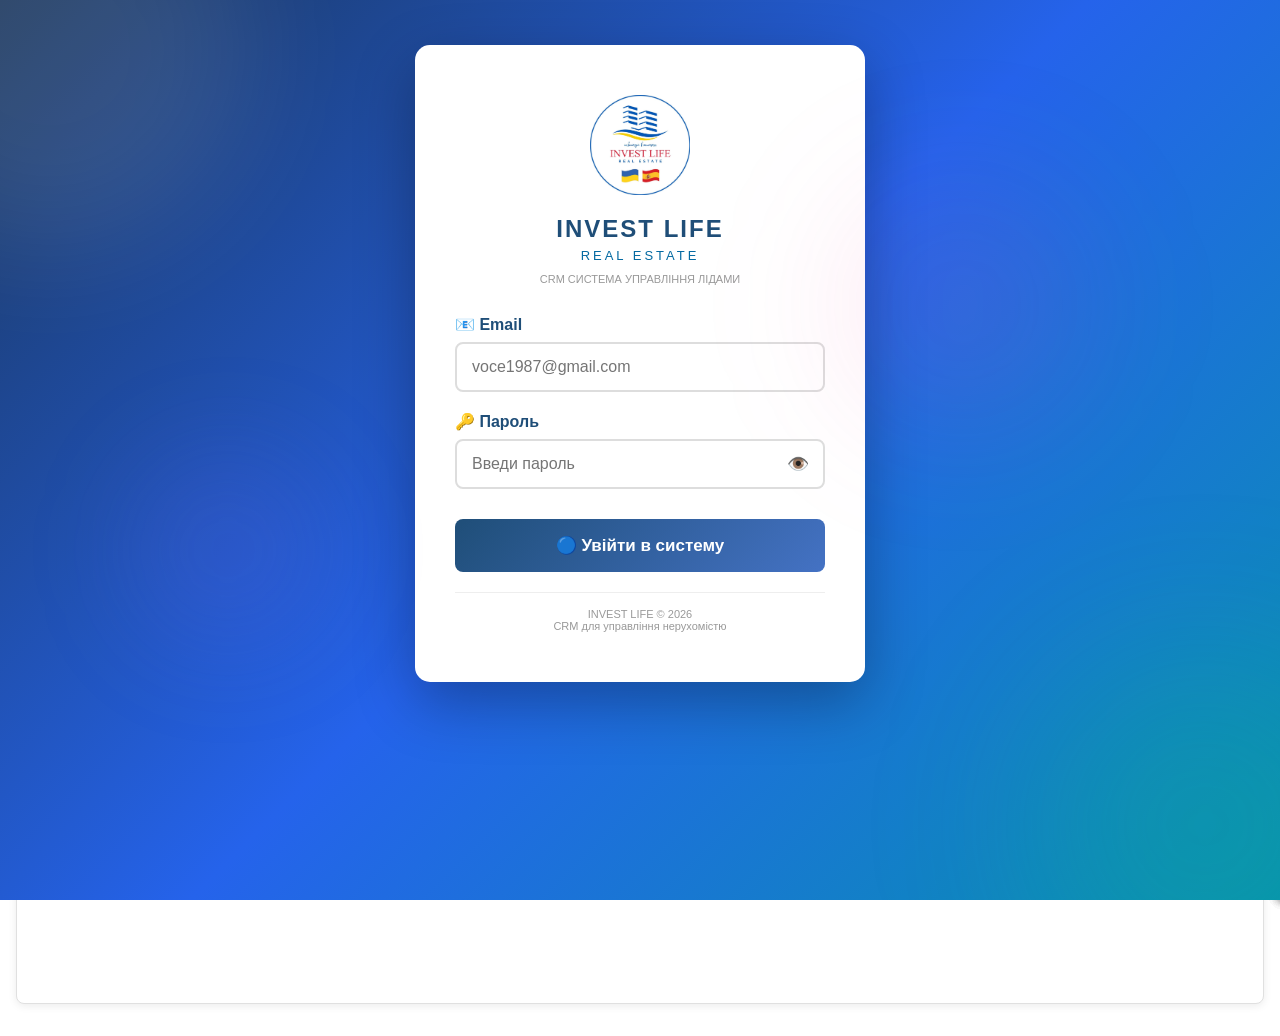
<file: index(exp2).html>
<!DOCTYPE html>
<html lang="uk">
<head>
    <meta charset="UTF-8">
    <meta name="viewport" content="width=device-width, initial-scale=1.0">
    <title>INVEST LIFE - Real Estate CRM</title>
    <style>
        * {
            margin: 0;
            padding: 0;
            box-sizing: border-box;
        }

        :root {
            --primary: #1F4E78;
            --secondary: #4472C4;
            --success: #70AD47;
            --warning: #FFC000;
            --danger: #FF0000;
            --light: #F8F9FA;
            --dark: #333;
            
            /* Light mode */
            --bg-primary: #FFFFFF;
            --bg-secondary: #F8F9FA;
            --bg-tertiary: #EEEFF3;
            --text-primary: #1A1A1A;
            --text-secondary: #666666;
            --border-color: #E0E0E0;
            --shadow: 0 2px 8px rgba(0,0,0,0.08);
        }

        body.dark-mode {
            --bg-primary: #1A1A1A;
            --bg-secondary: #242424;
            --bg-tertiary: #2D2D2D;
            --text-primary: #F5F5F5;
            --text-secondary: #B0B0B0;
            --border-color: #404040;
            --shadow: 0 2px 8px rgba(0,0,0,0.3);
        }

        /* ⭐ СТИЛІ ДЛЯ ЛІДІВ БЕЗ МЕНЕДЖЕРА (червоний) */
        .lead-unassigned {
            background-color: #FFE0E0 !important;
            border-left: 4px solid #FF0000 !important;
        }
        
        .lead-unassigned td {
            color: #CC0000;
        }
        
        body.dark-mode .lead-unassigned {
            background-color: #4A2020 !important;
        }
        
        body.dark-mode .lead-unassigned td {
            color: #FF6B6B;
        }

        /* ⭐ СТИЛІ ДЛЯ НОВИХ ЛІДІВ (акуратний сигнал) */
        .lead-new {
            background-color: #FFFDE7 !important;
            border-left: 4px solid #FFD700 !important;
            position: relative;
        }
        
        .lead-new:hover {
            background-color: #FFF9C4 !important;
        }
        
        body.dark-mode .lead-new {
            background-color: #3D3D00 !important;
        }
        
        body.dark-mode .lead-new:hover {
            background-color: #4A4A00 !important;
        }
        
        /* ⭐ ІНДИКАТОР НОВОГО ЛІДА */
        .new-lead-indicator {
            display: inline-block;
            background: linear-gradient(135deg, #FFD700, #FFA500);
            color: #000;
            padding: 2px 8px;
            border-radius: 12px;
            font-size: 0.65rem;
            font-weight: bold;
            margin-left: 8px;
            animation: pulse 1.5s ease-in-out infinite;
            white-space: nowrap;
        }
        
        @keyframes pulse {
            0%, 100% { opacity: 1; box-shadow: 0 0 5px rgba(255, 215, 0, 0.5); }
            50% { opacity: 0.8; box-shadow: 0 0 15px rgba(255, 215, 0, 0.8); }
        }

        /* ⭐ БЕЙДЖИКИ НОВИХ ЛІДІВ НА ВКЛАДКАХ */
        .pill-badge {
            display: inline-flex;
            align-items: center;
            justify-content: center;
            background: #FF4444;
            color: white;
            font-size: 0.6rem;
            font-weight: 800;
            min-width: 18px;
            height: 18px;
            padding: 0 5px;
            border-radius: 10px;
            margin-left: 5px;
            animation: badgePulse 2s ease-in-out infinite;
            line-height: 1;
            vertical-align: middle;
        }
        
        @keyframes badgePulse {
            0%, 100% { transform: scale(1); }
            50% { transform: scale(1.15); }
        }

        /* ⭐ OVERLAY ЗАВАНТАЖЕННЯ */
        .loading-overlay {
            display: none;
            position: fixed;
            top: 0;
            left: 0;
            width: 100%;
            height: 100%;
            background: rgba(0, 0, 0, 0.6);
            z-index: 9999;
            justify-content: center;
            align-items: center;
            flex-direction: column;
            gap: 20px;
        }
        
        .loading-overlay.active {
            display: flex;
        }
        
        .loading-spinner {
            font-size: 4rem;
            animation: spin 1s linear infinite;
        }
        
        @keyframes spin {
            0% { transform: rotate(0deg); }
            100% { transform: rotate(360deg); }
        }

        /* ⭐ КНОПКИ РЕДАГУВАННЯ / ВИДАЛЕННЯ ЛІДІВ */
        .lead-actions {
            display: flex;
            align-items: center;
            gap: 4px;
            width: 100%;
        }
        .btn-details-realty,
        .btn-details {
            background: #1F4E78 !important;
            color: white !important;
            border: none !important;
            padding: 5px 12px !important;
            border-radius: 4px !important;
            cursor: pointer;
            font-size: 0.7rem !important;
            white-space: nowrap;
            transition: background 0.2s ease;
            flex-shrink: 0;
        }
        .btn-details-realty:hover,
        .btn-details:hover {
            background: #2a6a9e !important;
        }
        .btn-edit-lead,
        .btn-delete-lead {
            padding: 4px 14px;
            border: none;
            border-radius: 4px;
            cursor: pointer;
            transition: background 0.2s ease;
            display: inline-flex;
            align-items: center;
            justify-content: center;
            box-shadow: none;
            overflow: hidden;
            flex-shrink: 0;
            font-size: 0.75rem;
        }
        .btn-edit-lead {
            background: #f39c12;
            margin-left: auto;
        }
        .btn-edit-lead:hover {
            background: #f5b041;
        }
        .btn-delete-lead {
            background: #e74c3c;
        }
        .btn-delete-lead:hover {
            background: #ec7063;
        }
        
        .loading-text {
            color: white;
            font-size: 1.3rem;
            font-weight: bold;
            text-shadow: 0 2px 4px rgba(0,0,0,0.3);
        }
        
        .loading-success {
            color: #4CAF50;
            font-size: 4rem;
            animation: successPop 0.5s ease-out;
        }
        
        @keyframes successPop {
            0% { transform: scale(0); opacity: 0; }
            50% { transform: scale(1.2); }
            100% { transform: scale(1); opacity: 1; }
        }

        /* ⭐ РОЗГОРТАЄМІ РЯДКИ ДЛЯ ОРЕНДИ */
        .rent-lead-row {
            cursor: pointer;
            transition: background 0.2s;
        }
        
        .rent-lead-row:hover {
            background: #f5f9ff !important;
        }
        
        .rent-details-row {
            display: none;
            background: #f8fafc;
        }
        
        .rent-details-row.expanded {
            display: table-row;
        }
        
        .rent-details-content {
            padding: 15px 20px;
            display: grid;
            grid-template-columns: repeat(auto-fit, minmax(200px, 1fr));
            gap: 12px;
        }
        
        .rent-detail-item {
            display: flex;
            flex-direction: column;
            padding: 8px 12px;
            background: white;
            border-radius: 8px;
            border: 1px solid #e2e8f0;
        }
        
        .rent-detail-label {
            font-size: 0.75rem;
            color: #64748b;
            font-weight: 500;
            margin-bottom: 4px;
        }
        
        .rent-detail-value {
            font-size: 0.9rem;
            color: #1e293b;
            font-weight: 600;
        }
        
        .expand-btn {
            background: #e2e8f0;
            border: none;
            padding: 4px 10px;
            border-radius: 4px;
            cursor: pointer;
            font-size: 0.8rem;
            transition: all 0.2s;
        }
        
        .expand-btn:hover {
            background: #cbd5e1;
        }
        
        .expand-btn.expanded {
            background: #4472C4;
            color: white;
        }

        body {
            font-family: -apple-system, BlinkMacSystemFont, 'Segoe UI', Roboto, Oxygen, Ubuntu, Cantarell, sans-serif;
            background: var(--bg-primary);
            color: var(--text-primary);
            overflow-x: hidden;
            transition: background 0.3s ease, color 0.3s ease;
        }

        /* ===== УНІВЕРСАЛЬНІ СТИЛІ КНОПОК ===== */
        button, input[type="button"], input[type="submit"] {
            cursor: pointer;
            transition: all 0.15s ease;
            user-select: none;
        }

        button:hover:not(:disabled) {
            transform: translateY(-2px);
            box-shadow: 0 4px 12px rgba(0,0,0,0.15) !important;
        }

        button:active:not(:disabled) {
            transform: translateY(0) scale(0.98);
            box-shadow: 0 2px 4px rgba(0,0,0,0.2) !important;
        }

        button:focus {
            outline: 2px solid var(--secondary);
            outline-offset: 2px;
        }

        button:disabled {
            opacity: 0.6;
            cursor: not-allowed;
        }

        /* ===== НАВИГАЦІЯ ===== */
        .navbar {
            background: var(--primary);
            color: white;
            padding: 1rem 2rem;
            display: flex;
            justify-content: space-between;
            align-items: center;
            box-shadow: 0 2px 10px rgba(0,0,0,0.1);
            position: fixed;
            top: 0;
            left: 0;
            right: 0;
            z-index: 1000;
            width: 100%;
            box-sizing: border-box;
            padding-right: calc(2rem + 20px);
        }

        .navbar-brand {
            font-size: 1.2rem;
            font-weight: 800;
            display: flex;
            align-items: center;
            gap: 0.5rem;
            color: #1e3a8a;
            letter-spacing: 1px;
        }

        .navbar-right {
            display: flex;
            align-items: center;
            gap: 2rem;
        }

        .user-info {
            display: flex;
            align-items: center;
            gap: 0.5rem;
        }

        .user-role {
            background: rgba(255,255,255,0.2);
            padding: 0.25rem 0.75rem;
            border-radius: 20px;
            font-size: 0.85rem;
        }

        .logout-btn {
            background: var(--danger);
            color: white;
            border: none;
            padding: 0.5rem 1rem;
            border-radius: 5px;
            cursor: pointer;
            font-size: 0.9rem;
        }

        .logout-btn:hover {
            opacity: 0.8;
        }

        /* ===== КОНТЕЙНЕР ===== */
        .container {
            max-width: 1600px;
            margin: 0 auto;
            padding: 1.5rem 1rem 1rem 1rem;
            padding-top: calc(1.5rem + 60px);
        }

        /* ===== ДАШБОРД ===== */
        .dashboard-grid {
            display: flex;
            flex-direction: column;
            gap: 0;
            margin-top: 1rem;
        }

        /* Новий мінімалістичний стиль для дашборду */
        .dashboard-header {
            display: flex;
            justify-content: space-between;
            align-items: center;
            padding: 1rem 0;
            margin-bottom: 0;
        }

        .section-title {
            margin: 0;
            font-size: 1.5rem;
        }

        .toggle-btn {
            background: transparent;
            color: var(--primary);
            border: 2px solid var(--primary);
            width: 40px;
            height: 40px;
            border-radius: 8px;
            font-size: 18px;
            cursor: pointer;
            transition: all 0.3s ease;
            font-weight: bold;
        }

        .toggle-btn:hover {
            background: var(--primary);
            color: white;
            transform: scale(1.05);
        }

        .dashboard-content {
            transition: all 0.3s ease;
        }

        .dashboard-content.collapsed {
            display: none;
        }

        /* Меню вибору типу дашборду */
        .dashboard-type-menu {
            background: white;
            border-radius: 12px;
            padding: 2rem;
            margin-bottom: 2rem;
            box-shadow: 0 4px 15px rgba(31, 78, 120, 0.2);
            text-align: center;
            animation: slideDown 0.3s ease;
        }

        @keyframes slideDown {
            from {
                opacity: 0;
                transform: translateY(-10px);
            }
            to {
                opacity: 1;
                transform: translateY(0);
            }
        }

        .dashboard-type-title {
            font-size: 1.3rem;
            font-weight: bold;
            color: var(--primary);
            margin-bottom: 1.5rem;
        }

        .dashboard-type-buttons {
            display: flex;
            gap: 1rem;
            justify-content: center;
            flex-wrap: wrap;
        }

        .type-btn {
            background: white;
            color: var(--primary);
            border: 2px solid var(--primary);
            padding: 1rem 2.5rem;
            border-radius: 10px;
            font-size: 1rem;
            font-weight: bold;
            cursor: pointer;
            transition: all 0.3s ease;
            min-width: 150px;
        }

        .type-btn:hover {
            background: var(--primary);
            color: white;
            transform: scale(1.05);
            box-shadow: 0 4px 12px rgba(31, 78, 120, 0.25);
        }

        .type-btn-active {
            background: var(--primary);
            color: white;
            box-shadow: 0 4px 12px rgba(31, 78, 120, 0.25);
        }

        .dashboard-summary {
            display: grid;
            grid-template-columns: 1fr 1fr;
            gap: 1.5rem;
            padding: 2rem;
            background: linear-gradient(135deg, #1F4E78 0%, #4472C4 100%);
            border-radius: 12px;
            color: white;
            font-weight: bold;
            margin-bottom: 2.5rem;
            font-size: 1.2rem;
            box-shadow: 0 4px 15px rgba(31, 78, 120, 0.2);
        }

        .dashboard-summary span {
            display: flex;
            flex-direction: column;
            gap: 0.5rem;
        }

        .dashboard-summary span:first-child {
            font-size: 0.9rem;
            opacity: 0.9;
        }

        .dashboard-summary span:last-child {
            font-size: 0.9rem;
            opacity: 0.9;
        }

        .dashboard-grid {
            display: flex;
            flex-direction: column;
            gap: 0;
            margin-bottom: 3rem;
        }

        /* Красиві клікабельні строки */
        .dashboard-card {
            background: white;
            border-left: 5px solid var(--primary);
            padding: 1.2rem 1.5rem;
            border-radius: 0;
            transition: all 0.2s ease;
            cursor: pointer;
            display: grid;
            grid-template-columns: 1fr auto auto auto;
            gap: 2rem;
            align-items: center;
            border-bottom: 1px solid #f0f0f0;
            position: relative;
        }

        .dashboard-card::after {
            content: '';
            position: absolute;
            right: 0;
            top: 50%;
            transform: translateY(-50%);
            width: 30px;
            height: 30px;
            background: rgba(31, 78, 120, 0.05);
            border-radius: 50%;
            opacity: 0;
            transition: all 0.3s ease;
        }

        .dashboard-card:hover {
            background: linear-gradient(90deg, #f8fafb 0%, #ffffff 100%);
            border-left-color: #4472C4;
            box-shadow: inset -3px 0 10px rgba(31, 78, 120, 0.1);
            padding-right: 4rem;
        }

        .dashboard-card:hover::after {
            opacity: 1;
        }

        .dashboard-card-title {
            color: var(--primary);
            font-weight: 700;
            font-size: 1rem;
            margin: 0;
        }

        .dashboard-card-count {
            color: #4472C4;
            font-weight: 700;
            font-size: 1.4rem;
            text-align: center;
            min-width: 60px;
        }

        .dashboard-card-count-label {
            font-size: 0.75rem;
            color: #999;
            font-weight: 500;
            text-transform: uppercase;
        }

        .dashboard-card-sum {
            color: #00B050;
            font-weight: 700;
            font-size: 1.2rem;
            text-align: right;
            min-width: 130px;
        }

        .dashboard-card-sum-label {
            font-size: 0.75rem;
            color: #999;
            font-weight: 500;
            text-transform: uppercase;
        }

        .dashboard-card-action {
            color: #999;
            font-size: 0.9rem;
            font-weight: 500;
            padding-right: 1rem;
        }



        /* ===== ТАБЛИЦЯ ЛІДІВ ===== */
        .section-title {
            font-size: 1.5rem;
            font-weight: bold;
            margin-bottom: 1.5rem;
            color: var(--primary);
        }

        .toolbar {
            background: linear-gradient(135deg, #f8f9fb 0%, #ffffff 100%);
            padding: 0.6rem 0.8rem;
            border-radius: 8px;
            margin-bottom: 1rem;
            box-shadow: 0 2px 8px rgba(0,0,0,0.08);
            display: flex;
            gap: 0.4rem;
            flex-wrap: nowrap;
            align-items: center;
            border: 1px solid #e8eef5;
            overflow-x: auto;
        }

        .search-input, .filter-select {
            padding: 0.5rem 0.7rem;
            border: 1px solid #ddd;
            border-radius: 6px;
            font-size: 0.8rem;
            background: white;
            min-width: 120px;
            transition: all 0.2s ease;
            cursor: pointer;
        }

        .toolbar .btn {
            padding: 0.5rem 0.7rem;
            font-size: 0.8rem;
            white-space: nowrap;
            flex-shrink: 0;
        }
            height: 36px;
        }

        .search-input:focus, .filter-select:focus {
            outline: none;
            border-color: var(--primary);
            box-shadow: 0 0 0 3px rgba(31, 78, 120, 0.1);
        }

        .search-input {
            flex: 1;
            min-width: 250px;
        }

        /* Мультивибірні фільтри */
        .filter-dropdown {
            position: relative;
            display: inline-block;
        }

        .filter-btn {
            padding: 0.6rem 0.8rem;
            border: 1px solid #ddd;
            border-radius: 8px;
            background: white;
            color: var(--text-primary);
            font-size: 0.85rem;
            cursor: pointer;
            transition: all 0.2s ease;
            white-space: nowrap;
            height: 36px;
        }

        .filter-btn:hover {
            background: var(--bg-secondary);
            border-color: var(--secondary);
        }

        .filter-menu {
            display: none;
            position: absolute;
            top: 100%;
            left: 0;
            background: white;
            border: 1px solid #ddd;
            border-radius: 8px;
            box-shadow: 0 4px 12px rgba(0,0,0,0.15);
            z-index: 1000;
            min-width: 200px;
            max-height: 300px;
            overflow-y: auto;
            margin-top: 0.5rem;
        }

        .filter-dropdown.active .filter-menu {
            display: block !important;
        }

        .filter-option {
            padding: 0.5rem 1rem;
            display: flex;
            align-items: center;
            gap: 0.5rem;
            cursor: pointer;
            transition: background 0.2s ease;
            border-bottom: 1px solid #f0f0f0;
        }

        .filter-option:hover {
            background: #f8f9fa;
        }

        .filter-option:last-child {
            border-bottom: none;
        }

        .filter-option input[type="checkbox"] {
            cursor: pointer;
            width: 16px;
            height: 16px;
            accent-color: var(--primary);
        }

        .filter-option label {
            flex: 1;
            cursor: pointer;
            font-size: 0.85rem;
            margin: 0;
        }

        /* Теги для вибраних фільтрів */
        .filter-tags {
            display: flex;
            flex-wrap: wrap;
            gap: 0.4rem;
            margin-top: 0.5rem;
            min-height: 28px;
        }

        .filter-tag {
            background: var(--secondary);
            color: white;
            padding: 0.3rem 0.7rem;
            border-radius: 16px;
            font-size: 0.75rem;
            display: inline-flex;
            align-items: center;
            gap: 0.3rem;
            animation: slideIn 0.2s ease;
        }

        @keyframes slideIn {
            from {
                opacity: 0;
                transform: scale(0.8);
            }
            to {
                opacity: 1;
                transform: scale(1);
            }
        }

        .filter-tag-remove {
            cursor: pointer;
            font-weight: bold;
            margin-left: 0.2rem;
            opacity: 0.8;
            transition: opacity 0.2s ease;
        }

        .filter-tag-remove:hover {
            opacity: 1;
        }

        /* Dark mode для filter menu */
        body.dark-mode .filter-menu {
            background: var(--bg-secondary);
            border-color: var(--border-color);
        }

        body.dark-mode .filter-option {
            color: var(--text-primary);
            border-bottom-color: var(--border-color);
        }

        body.dark-mode .filter-option:hover {
            background: var(--bg-tertiary);
        }

        body.dark-mode .filter-tag {
            background: var(--secondary);
        }

        .btn {
            padding: 0.75rem 1.5rem;
            border: none;
            border-radius: 5px;
            cursor: pointer;
            font-weight: bold;
            transition: all 0.3s;
        }

        .btn-primary {
            background: var(--primary);
            color: white;
        }

        .btn-primary:hover {
            background: #153a5c;
            transform: translateY(-2px);
            box-shadow: 0 4px 12px rgba(31, 78, 120, 0.3);
        }

        .btn-primary:active {
            transform: translateY(0) scale(0.98);
            box-shadow: 0 2px 4px rgba(31, 78, 120, 0.3);
        }

        .btn-success:hover {
            opacity: 0.9;
            transform: translateY(-2px);
            box-shadow: 0 4px 12px rgba(112, 173, 71, 0.3);
        }

        .btn-success:active {
            transform: translateY(0) scale(0.98);
            box-shadow: 0 2px 4px rgba(112, 173, 71, 0.3);
        }

        .btn-danger {
            background: var(--danger);
            color: white;
        }

        .btn-danger:hover {
            transform: translateY(-2px);
            box-shadow: 0 4px 12px rgba(255, 0, 0, 0.3);
        }

        .btn-danger:active {
            transform: translateY(0) scale(0.98);
            box-shadow: 0 2px 4px rgba(255, 0, 0, 0.3);

        /* ===== ТАБЛИЦЯ ===== */
        /* Горизонтальний скрол вверху таблиці */
        /* ===== ТАБЛИЦЯ ===== */
            background: white;
            border-radius: 0;
            overflow-x: auto;
            overflow-y: hidden;
            height: 20px;
            margin-top: 1rem;
            margin-bottom: -5px;
            position: relative;
            z-index: 5;
        }

        .horizontal-scroll-container::-webkit-scrollbar {
            height: 18px;
        }

        .horizontal-scroll-container::-webkit-scrollbar-track {
            background: #f1f1f1;
        }

        .horizontal-scroll-container::-webkit-scrollbar-thumb {
            background: #1F4E78;
            border-radius: 10px;
        }

        .horizontal-scroll-container::-webkit-scrollbar-thumb:hover {
            background: #4472C4;
        }

        .table-wrapper {
            background: white;
            border-radius: 8px;
            overflow-x: visible;
            overflow-y: auto;
            max-height: calc(100vh - 300px);
            min-height: 600px;
            width: 100%;
            margin-top: 1rem;
            margin-bottom: 1rem;
            box-shadow: 0 2px 8px rgba(0,0,0,0.08);
            border: 1px solid #e0e0e0;
        }

        table {
            width: 100%;
            border-collapse: collapse;
            font-size: 0.95rem;
            table-layout: fixed;
            background: white;
            border-top: 2px solid #E0E8F0;
            border-bottom: 2px solid #E0E8F0;
        }

        thead {
            background: var(--primary);
            color: white;
            position: sticky;
            top: 0;
            z-index: 10;
        }

        th {
            padding: 0.3rem 0.4rem;
            text-align: left;
            font-weight: 600;
            white-space: nowrap;
            position: sticky;
            top: 0;
            background: var(--primary);
            color: white;
            z-index: 10;
            font-size: 0.75rem;
            border-bottom: 2px solid rgba(255,255,255,0.2);
            height: 32px;
            line-height: 1;
            word-break: break-word;
            min-width: 50px;
            overflow: hidden;
            text-overflow: ellipsis;
        }

        td {
            padding: 0.4rem 0.6rem;
            border-bottom: 1px solid #f0f0f0;
            font-size: 0.8rem;
            vertical-align: middle;
            height: auto;
            line-height: 1.4;
            word-break: break-word;
            word-wrap: break-word;
            overflow-wrap: break-word;
            min-width: 50px;
        }

        tbody tr {
            transition: all 0.2s ease;
        }

        tbody tr:hover {
            background: #f8f9fb;
            box-shadow: inset 0 0 0 1px #e0e8f0;
        }

        tbody tr:nth-child(even) {
            background: #fafbfc;
        }

        /* Приховую синій скрол таблиці */
        .table-wrapper::-webkit-scrollbar-horizontal {
            display: none;
        }

        /* Стиль для скрол-бара */
        .table-wrapper::-webkit-scrollbar {
            height: 10px;
            width: 10px;
        }

        .table-wrapper::-webkit-scrollbar-track {
            background: #f1f1f1;
            border-radius: 10px;
        }

        .table-wrapper::-webkit-scrollbar-thumb {
            background: #1F4E78;
            border-radius: 10px;
        }

        .table-wrapper::-webkit-scrollbar-thumb:hover {
            background: #4472C4;
        }

        /* Горизонтальний скрол вверху таблиці */


        .status-badge {
            display: inline-block;
            padding: 0.25rem 0.75rem;
            border-radius: 20px;
            font-size: 0.85rem;
            font-weight: bold;
        }

        .status-new { background: #E7F3FF; color: #0066CC; }
        .status-contact { background: #E2F0D9; color: #00B050; }
        .status-active { background: #FFF2CC; color: #FF9900; }
        .status-closed { background: #F0F0F0; color: #999; }

        .overdue {
            background: #FFE6E6;
            color: #CC0000;
            font-weight: bold;
            padding: 0.25rem 0.5rem;
            border-radius: 3px;
        }

        .on-time {
            background: #E2F0D9;
            color: #00B050;
            padding: 0.25rem 0.5rem;
            border-radius: 3px;
        }

        /* ===== МОДАЛЬНЕ ВІКНО ===== */
        .modal {
            display: none;
            position: fixed;
            top: 0;
            left: 0;
            width: 100%;
            height: 100%;
            background: rgba(0,0,0,0.5);
            z-index: 1000;
            justify-content: center;
            align-items: center;
            padding: 1rem;
        }

        .modal.active {
            display: flex;
        }

        .modal-content {
            background: white;
            border-radius: 10px;
            padding: 2rem;
            max-width: 750px;
            width: 100%;
            max-height: 90vh;
            overflow-y: auto;
            box-shadow: 0 10px 40px rgba(0,0,0,0.3);
        }

        .modal-header {
            display: flex;
            justify-content: space-between;
            align-items: center;
            margin-bottom: 1.5rem;
        }

        .modal-title {
            font-size: 1.5rem;
            font-weight: bold;
            color: var(--primary);
        }

        .close-btn {
            background: none;
            border: none;
            font-size: 2rem;
            cursor: pointer;
            color: #999;
        }

        .form-group {
            margin-bottom: 1.5rem;
        }

        .form-label {
            display: block;
            font-weight: bold;
            margin-bottom: 0.5rem;
            color: var(--dark);
        }

        .form-input, .form-select, textarea {
            width: 100%;
            padding: 0.75rem;
            border: 1px solid #ddd;
            border-radius: 5px;
            font-size: 0.95rem;
            font-family: inherit;
        }

        textarea {
            resize: vertical;
            min-height: 100px;
        }

        .form-input:focus, .form-select:focus, textarea:focus {
            outline: none;
            border-color: var(--primary);
            box-shadow: 0 0 0 3px rgba(31, 78, 120, 0.1);
        }

        /* Форма у два стовпці */
        form {
            display: grid;
            grid-template-columns: 1fr 1fr;
            gap: 1.5rem;
        }

        form > .form-group:nth-child(1),
        form > .form-group:nth-child(2) {
            grid-column: span 1;
        }

        /* Повна ширина для коментара */
        form > .form-group:has(textarea) {
            grid-column: 1 / -1;
        }

        /* Повна ширина для кнопок */
        form > button {
            grid-column: 1 / -1;
            margin-top: 1rem;
        }

        /* На мобільних - один стовпець */
        @media (max-width: 768px) {
            form {
                grid-template-columns: 1fr;
            }

            form > .form-group:nth-child(1),
            form > .form-group:nth-child(2) {
                grid-column: span 1;
            }
        }

        .alert {
            padding: 1rem;
            border-radius: 5px;
            margin-bottom: 1rem;
        }

        .alert-success {
            background: #E2F0D9;
            color: #00B050;
            border: 1px solid #00B050;
        }

        .alert-warning {
            background: #FFF2CC;
            color: #FF9900;
            border: 1px solid #FF9900;
        }

        .alert-danger {
            background: #FFE6E6;
            color: #CC0000;
            border: 1px solid #CC0000;
        }

        .loading {
            text-align: center;
            padding: 2rem;
            color: #999;
        }

        /* ============================================================
           МОБІЛЬНА АДАПТАЦІЯ v3 — аватарка, карточки, FAB
           Desktop: нічого не змінюється (все всередині @media)
           ============================================================ */

        /* --- Аватарка-кружок (прихована на десктопі) --- */
        .mobile-avatar-wrap {
            display: none;
            position: relative;
        }
        .mobile-avatar {
            width: 36px;
            height: 36px;
            border-radius: 50%;
            background: rgba(255,255,255,0.25);
            border: 2px solid rgba(255,255,255,0.6);
            color: white;
            font-size: 0.85rem;
            font-weight: 700;
            cursor: pointer;
            display: flex;
            align-items: center;
            justify-content: center;
            transition: all 0.2s;
            padding: 0;
        }
        .mobile-avatar:hover { background: rgba(255,255,255,0.35); }

        .mobile-avatar-dropdown {
            display: none;
            position: absolute;
            top: 44px;
            right: 0;
            background: white;
            border-radius: 10px;
            box-shadow: 0 8px 24px rgba(0,0,0,0.18);
            min-width: 180px;
            z-index: 1100;
            overflow: hidden;
            animation: dropdownSlide 0.2s ease;
        }
        .mobile-avatar-dropdown.open { display: block; }
        .mobile-avatar-info {
            padding: 0.8rem 1rem;
            border-bottom: 1px solid #eee;
            display: flex;
            flex-direction: column;
            gap: 0.2rem;
        }
        .mobile-avatar-info span:first-child {
            font-weight: 700;
            color: #1F4E78;
            font-size: 0.9rem;
        }
        .mobile-avatar-role {
            font-size: 0.75rem;
            color: #888;
        }
        .mobile-avatar-logout {
            width: 100%;
            padding: 0.7rem 1rem;
            border: none;
            background: none;
            text-align: left;
            color: #e74c3c;
            font-weight: 600;
            font-size: 0.85rem;
            cursor: pointer;
        }
        .mobile-avatar-logout:hover { background: #fef2f2; }

        /* --- Мобільні карточки (приховані на десктопі) --- */
        .mobile-cards-container {
            display: none;
        }

        .mobile-lead-card {
            background: white;
            border-radius: 10px;
            border: 1px solid #e2e8f0;
            border-left: 4px solid var(--primary);
            padding: 0.8rem;
            margin-bottom: 0.6rem;
            cursor: pointer;
            transition: box-shadow 0.2s, transform 0.15s;
            position: relative;
        }
        .mobile-lead-card:active {
            transform: scale(0.98);
        }
        .mobile-lead-card:hover {
            box-shadow: 0 2px 12px rgba(31,78,120,0.12);
        }
        .mobile-lead-card.card-unassigned {
            border-left-color: #FF0000;
            background: #fff5f5;
        }
        .mobile-lead-card.card-new {
            border-left-color: #FFC000;
            animation: pulse 1.5s ease-in-out infinite;
        }

        .mobile-card-row {
            display: flex;
            justify-content: space-between;
            align-items: center;
            gap: 0.4rem;
        }
        .mobile-card-row + .mobile-card-row { margin-top: 0.35rem; }

        .mobile-card-name {
            font-weight: 700;
            color: var(--primary);
            font-size: 0.95rem;
            white-space: nowrap;
            overflow: hidden;
            text-overflow: ellipsis;
            max-width: 60%;
        }
        .mobile-card-phone {
            font-size: 0.8rem;
            color: #555;
            font-family: monospace;
        }
        .mobile-card-manager {
            font-size: 0.7rem;
            color: #1F4E78;
            font-weight: 600;
            background: #e8f0fe;
            padding: 1px 6px;
            border-radius: 4px;
            white-space: nowrap;
            overflow: hidden;
            text-overflow: ellipsis;
            max-width: 45%;
            text-align: right;
        }
        .mobile-card-manager-none {
            color: #e74c3c !important;
            background: #fde8e8 !important;
            font-weight: 700;
        }
        .mobile-card-meta {
            font-size: 0.78rem;
            color: #666;
            display: flex;
            gap: 0.5rem;
            flex-wrap: wrap;
        }
        .mobile-card-meta span {
            white-space: nowrap;
        }
        .mobile-card-bottom {
            display: flex;
            justify-content: space-between;
            align-items: center;
        }
        .mobile-card-budget {
            font-weight: 700;
            color: #00B050;
            font-size: 0.85rem;
        }
        .mobile-card-stage {
            font-size: 0.75rem;
            padding: 0.15rem 0.5rem;
            border-radius: 10px;
            background: #E7F3FF;
            color: #1F4E78;
            font-weight: 600;
        }
        .mobile-card-days {
            font-size: 0.75rem;
            font-weight: 600;
        }
        .mobile-card-days.overdue { color: #e74c3c; }
        .mobile-card-days.on-time { color: #00B050; }

        /* Верхній рядок: ID зліва + Джерело справа */
        .mobile-card-header {
            display: flex;
            justify-content: space-between;
            align-items: center;
            margin-bottom: 0.3rem;
        }
        .mobile-card-id {
            font-size: 0.7rem;
            color: #1F4E78;
            font-weight: 700;
            background: #e8f0fe;
            padding: 2px 8px;
            border-radius: 6px;
            cursor: pointer;
            user-select: none;
            transition: all 0.2s;
            flex-shrink: 0;
        }
        .mobile-card-id:active {
            background: #4472C4;
            color: white;
        }

        .mobile-card-source {
            font-size: 0.7rem;
            color: #888;
            font-weight: 500;
            white-space: nowrap;
            overflow: hidden;
            text-overflow: ellipsis;
            max-width: 55%;
            text-align: right;
            flex-shrink: 1;
        }

        /* Деталі в мобільній картці */
        .mobile-card-details {
            margin-top: 0.6rem;
            padding-top: 0.6rem;
            border-top: 1px dashed #d0d7e0;
            animation: slideDown 0.2s ease;
        }
        .mobile-details-grid {
            display: grid;
            grid-template-columns: 1fr 1fr;
            gap: 6px;
        }
        .mobile-detail-item {
            background: #f5f7fa;
            border-radius: 6px;
            padding: 6px 8px;
        }
        .mobile-detail-label {
            font-size: 0.65rem;
            color: #888;
            font-weight: 500;
            text-transform: uppercase;
        }
        .mobile-detail-value {
            font-size: 0.8rem;
            color: #1a1a1a;
            font-weight: 600;
            display: block;
            margin-top: 1px;
            word-break: break-word;
        }
        .mobile-detail-comment {
            grid-column: 1 / -1;
        }
        .mobile-card-actions {
            margin-top: 0.5rem;
            display: flex;
            gap: 0.5rem;
        }
        .mobile-card-actions-btn {
            flex: 1;
            padding: 8px;
            border: none;
            border-radius: 8px;
            font-weight: 600;
            font-size: 0.82rem;
            cursor: pointer;
        }
        .mobile-card-edit-btn {
            background: #f39c12;
            color: white;
        }
        .mobile-lead-card.card-expanded {
            box-shadow: 0 4px 16px rgba(31,78,120,0.18);
            border-left-color: #4472C4;
        }

        /* --- FAB кнопка (прихована на десктопі) --- */
        .mobile-fab {
            display: none;
            position: fixed;
            bottom: 1.2rem;
            right: 1.2rem;
            width: 52px;
            height: 52px;
            border-radius: 50%;
            background: linear-gradient(135deg, #1F4E78 0%, #4472C4 100%);
            color: white;
            border: none;
            font-size: 1.8rem;
            font-weight: 300;
            cursor: pointer;
            box-shadow: 0 4px 16px rgba(31,78,120,0.35);
            z-index: 900;
            align-items: center;
            justify-content: center;
            transition: transform 0.2s, box-shadow 0.2s;
            line-height: 1;
        }
        .mobile-fab:active {
            transform: scale(0.92);
            box-shadow: 0 2px 8px rgba(31,78,120,0.25);
        }

        /* ===== TABLET: max-width 768px ===== */
        @media (max-width: 768px) {

            /* --- НАВБАР --- */
            .navbar {
                flex-wrap: wrap;
                padding: 0.6rem 0.8rem !important;
                padding-right: 0.8rem !important;
                gap: 0.4rem;
            }

            .navbar-brand {
                order: 1;
                flex-shrink: 0;
            }

            .dark-mode-toggle {
                order: 2;
                margin-left: auto;
                margin-right: 0.3rem;
            }

            .mobile-avatar-wrap {
                display: block;
                order: 3;
            }

            /* Ховаємо десктопне меню юзера */
            .navbar-right {
                display: none !important;
            }

            /* Піли — завжди видимі, горизонтальний скрол, з лівого краю */
            .dashboard-type-pills {
                order: 4;
                width: 100%;
                margin: 0 !important;
                margin-left: 0 !important;
                overflow-x: auto;
                overflow-y: visible;
                -webkit-overflow-scrolling: touch;
                flex-wrap: nowrap;
                scrollbar-width: none;
                -ms-overflow-style: none;
                padding-bottom: 2px;
                justify-content: flex-start;
            }
            .dashboard-type-pills::-webkit-scrollbar { display: none; }

            /* Яскравіші піли на мобілці — однаковий розмір, прямокутники */
            .type-pill {
                background: rgba(255,255,255,0.18) !important;
                border: 1.5px solid rgba(255,255,255,0.5) !important;
                backdrop-filter: blur(4px);
                font-size: 0.72rem;
                min-width: 80px;
                padding: 0.35rem 0.6rem !important;
                border-radius: 6px !important;
                text-align: center;
                flex-shrink: 0;
            }
            .type-pill.active {
                background: rgba(255,255,255,0.4) !important;
                border-color: white !important;
                box-shadow: 0 0 8px rgba(255,255,255,0.3);
            }
            .rent-pill {
                min-width: 80px;
            }
            .rent-pill .dropdown-arrow {
                display: none;
            }
            .rent-dropdown {
                display: flex !important;
            }

            /* Оренда dropdown: фіксований, справа */
            .rent-dropdown-menu {
                position: fixed !important;
                top: auto !important;
                right: 1rem !important;
                left: auto !important;
                transform: none !important;
                z-index: 2000 !important;
                min-width: 200px;
                border-radius: 12px;
            }
            .rent-option {
                font-size: 0.9rem !important;
                padding: 12px 18px !important;
            }

            /* --- КОНТЕЙНЕР --- */
            .container {
                padding: 0.6rem 0.4rem;
                padding-top: calc(0.6rem + 120px);
            }

            .section-title {
                font-size: 1rem;
                margin: 0;
            }
            #leadsTitle {
                font-size: 1.2rem !important;
                font-weight: 800;
            }

            /* --- ДАШБОРД / МЕНЕДЖЕРИ / ЛІДИ: заголовок-бар --- */
            .dashboard-header {
                background: var(--bg-secondary);
                border: 1px solid var(--border-color);
                border-radius: 10px;
                padding: 0.6rem 0.8rem;
                margin-bottom: 0.5rem;
            }
            .dashboard-header .toggle-btn {
                width: 34px;
                height: 34px;
                font-size: 16px;
                border-radius: 6px;
                flex-shrink: 0;
            }

            .dashboard-summary {
                padding: 1rem;
                gap: 1rem;
                font-size: 1rem;
                margin-bottom: 1rem;
            }

            .dashboard-card {
                grid-template-columns: 1fr auto auto;
                gap: 0.8rem;
                padding: 0.8rem 1rem;
            }

            .dashboard-card-action { display: none; }

            .dashboard-card-count {
                font-size: 1.1rem;
                min-width: 40px;
            }

            .dashboard-card-sum {
                font-size: 0.95rem;
                min-width: 90px;
            }

            /* --- ТУЛБАР --- */
            .toolbar {
                flex-wrap: nowrap !important;
                gap: 0.4rem !important;
                padding: 0.4rem 0.5rem !important;
                align-items: center !important;
            }

            .toolbar > div:first-child {
                flex: 1 1 auto !important;
                min-width: 0 !important;
            }

            .toolbar > div:last-child {
                flex-shrink: 0 !important;
            }

            .search-input {
                min-width: 0 !important;
                max-width: none !important;
                flex: 1 1 auto !important;
            }

            /* Ховаємо "Колони" і "Додати ліда" (FAB замість них) */
            .toolbar .btn[onclick="toggleColumnSettings()"],
            .toolbar .btn[onclick="openAddLead()"] {
                display: none !important;
            }

            /* --- ТАБЛИЦЯ: ховаємо, показуємо карточки --- */
            .table-wrapper {
                display: none !important;
            }

            .mobile-cards-container {
                display: block !important;
                max-height: calc(100vh - 260px);
                overflow-y: auto;
                -webkit-overflow-scrolling: touch;
                padding: 0.2rem;
            }

            /* --- FAB --- */
            .mobile-fab {
                display: flex;
            }

            /* --- МОДАЛКИ --- */
            .modal-content {
                padding: 1.2rem;
                max-width: 95%;
                margin: 0.5rem;
            }

            form {
                grid-template-columns: 1fr;
            }

            form > .form-group:nth-child(1),
            form > .form-group:nth-child(2) {
                grid-column: span 1;
            }

            /* --- САЙДБАРИ --- */
            #editSidebar,
            #editSidebarRent,
            #filtersSidebar {
                width: 100% !important;
            }

            /* --- ФІЛЬТР-САЙДБАР РЕДИЗАЙН НА МОБІЛЦІ --- */
            #filtersSidebar {
                padding-top: 0 !important;
            }
            #filtersSidebar #filtersContainer {
                padding: 1rem 1rem 2rem !important;
            }
            #filtersSidebar .filter-dropdown {
                display: block !important;
                margin-bottom: 0.3rem;
            }
            #filtersSidebar .filter-btn {
                width: 100% !important;
                padding: 0.9rem 1rem !important;
                font-size: 1rem !important;
                font-weight: 600 !important;
                border-radius: 10px !important;
                text-align: left;
                display: flex;
                justify-content: space-between;
                align-items: center;
            }
            #filtersSidebar .filter-menu {
                position: static !important;
                margin-top: 0.3rem !important;
                border-radius: 10px !important;
                max-height: none !important;
            }
            #filtersSidebar .filter-option {
                padding: 0.7rem 1rem !important;
                font-size: 0.95rem !important;
            }
            #filtersSidebar .filter-option input[type="checkbox"] {
                width: 20px !important;
                height: 20px !important;
            }
            #filtersSidebar .filter-option label {
                font-size: 0.95rem !important;
            }

            /* --- ОРЕНДА ДЕТАЛІ --- */
            .rent-details-content {
                grid-template-columns: 1fr 1fr !important;
                padding: 10px !important;
                gap: 8px !important;
            }

            /* --- МЕНЕДЖЕР-ФІЛЬТРИ --- */
            #managerFiltersContainer {
                flex-direction: column !important;
            }

            #managerCheckboxes {
                flex-direction: column !important;
                gap: 0.5rem !important;
            }

            .filter-tags { flex-wrap: wrap; }

            /* --- ЛОГІН ФОРМА НА МОБІЛЦІ --- */
            #loginScreen {
                padding: 15px !important;
                padding-top: 3vh !important;
            }
            #loginScreen form input,
            #loginScreen form button {
                position: relative;
                z-index: 5;
            }
        }

        /* ===== PHONE: max-width 576px ===== */
        @media (max-width: 576px) {

            .navbar {
                padding: 0.5rem 0.6rem !important;
            }

            .navbar-brand {
                font-size: 1rem;
            }

            .type-pill {
                padding: 0.3rem 0.6rem;
                font-size: 0.7rem;
            }

            /* --- ДАШБОРД --- */
            .dashboard-summary {
                grid-template-columns: 1fr;
                padding: 0.8rem;
                text-align: center;
            }

            .dashboard-card {
                grid-template-columns: 1fr auto;
                gap: 0.5rem;
                padding: 0.6rem 0.8rem;
            }

            .dashboard-card-sum { display: none; }

            .dashboard-card-title { font-size: 0.85rem; }
            .dashboard-card-count { font-size: 1rem; }

            /* --- ТУЛБАР --- */
            .toolbar {
                gap: 0.3rem !important;
                padding: 0.3rem 0.4rem !important;
            }

            /* Ховаємо "Всі" та "Фільтр" текст — лишаємо іконки */
            .toolbar button[onclick="resetAllFilters()"] {
                font-size: 0 !important;
                padding: 0.4rem !important;
                min-width: 32px;
            }
            .toolbar button[onclick="resetAllFilters()"]::before {
                content: "🔄";
                font-size: 1rem;
            }

            .search-input {
                padding: 0.45rem !important;
                font-size: 0.82rem;
            }

            .btn {
                padding: 0.4rem 0.7rem;
                font-size: 0.78rem;
            }

            /* --- КАРТОЧКИ --- */
            .mobile-cards-container {
                max-height: calc(100vh - 230px);
            }

            .mobile-lead-card {
                padding: 0.7rem;
            }

            /* --- МОДАЛКИ --- */
            .modal {
                padding: 0.3rem !important;
            }

            .modal-content {
                padding: 1rem;
                max-width: 100%;
                border-radius: 8px;
                max-height: 95vh;
            }

            .modal-title { font-size: 1.1rem; }

            .form-input, .form-select, textarea {
                padding: 0.5rem;
                font-size: 0.85rem;
            }

            .filter-btn {
                padding: 0.4rem 0.6rem;
                font-size: 0.75rem;
            }

            .rent-details-content {
                grid-template-columns: 1fr !important;
            }

            .rent-dropdown-menu { min-width: 140px; }

            .mobile-fab {
                bottom: 1rem;
                right: 1rem;
                width: 48px;
                height: 48px;
                font-size: 1.6rem;
            }
        }

        /* ===== EXTRA SMALL: max-width 400px ===== */
        @media (max-width: 400px) {

            .navbar {
                padding: 0.4rem 0.5rem !important;
            }

            .container {
                padding: 0.4rem 0.2rem;
                padding-top: calc(0.4rem + 115px);
            }

            .section-title { font-size: 0.95rem; }

            .dashboard-summary {
                padding: 0.7rem;
                font-size: 0.82rem;
                margin-bottom: 0.8rem;
            }

            .dashboard-card {
                padding: 0.5rem 0.6rem;
            }

            .toolbar > div { gap: 0.2rem !important; }

            .modal-content { padding: 0.7rem; }
            .modal-title { font-size: 1rem; }

            .mobile-card-name { font-size: 0.88rem; }
            .mobile-card-meta { font-size: 0.72rem; }
        }

        /* ===== DARK MODE для мобільних компонентів ===== */
        body.dark-mode .mobile-lead-card {
            background: var(--bg-secondary);
            border-color: var(--border-color);
        }
        body.dark-mode .mobile-lead-card.card-unassigned {
            background: #2a1a1a;
        }
        body.dark-mode .mobile-card-name { color: var(--text-primary); }
        body.dark-mode .mobile-card-meta { color: var(--text-secondary); }
        body.dark-mode .mobile-card-phone { color: var(--text-secondary); }
        body.dark-mode .mobile-card-manager { background: #2a3f5f; color: #8ab4f8; }
        body.dark-mode .mobile-card-manager-none { background: #4a2020 !important; color: #ff6b6b !important; }
        body.dark-mode .mobile-card-stage {
            background: var(--bg-tertiary);
            color: var(--text-primary);
        }
        body.dark-mode .mobile-avatar-dropdown {
            background: var(--bg-secondary);
            border: 1px solid var(--border-color);
        }
        body.dark-mode .mobile-avatar-info {
            border-color: var(--border-color);
        }
        body.dark-mode .mobile-avatar-info span:first-child {
            color: var(--text-primary);
        }
        body.dark-mode .mobile-avatar-role { color: var(--text-secondary); }
        body.dark-mode .mobile-avatar-logout:hover {
            background: #3a2020;
        }
        body.dark-mode .mobile-card-id {
            background: #2a3f5f;
            color: #8ab4f8;
        }
        body.dark-mode .mobile-card-source {
            color: var(--text-secondary);
        }
        body.dark-mode .mobile-detail-item {
            background: var(--bg-tertiary);
        }
        body.dark-mode .mobile-detail-value {
            color: var(--text-primary);
        }
        body.dark-mode .mobile-detail-label {
            color: var(--text-secondary);
        }

        /* ===== DARK MODE ===== */
        body.dark-mode {
            background: var(--bg-primary);
            color: var(--text-primary);
        }

        body.dark-mode .navbar {
            background: #121212;
            border-bottom: 1px solid var(--border-color);
        }

        body.dark-mode .container {
            background: var(--bg-primary);
        }

        body.dark-mode .toolbar {
            background: linear-gradient(135deg, #2D2D2D 0%, #242424 100%);
            border-color: var(--border-color);
        }

        body.dark-mode .search-input,
        body.dark-mode .filter-select {
            background: var(--bg-secondary);
            color: var(--text-primary);
            border-color: var(--border-color);
        }

        body.dark-mode .search-input:focus,
        body.dark-mode .filter-select:focus {
            border-color: var(--secondary);
            box-shadow: 0 0 0 3px rgba(68, 114, 196, 0.2);
        }

        body.dark-mode .table-wrapper {
            background: var(--bg-secondary);
            border-color: var(--border-color);
            box-shadow: 0 2px 8px rgba(0,0,0,0.3);
        }

        body.dark-mode table {
            background: var(--bg-secondary);
            border-color: var(--border-color);
        }

        body.dark-mode th {
            background: #1A1A1A;
            color: var(--text-primary);
            border-bottom-color: var(--border-color);
        }

        body.dark-mode td {
            color: var(--text-primary);
            border-bottom-color: var(--border-color);
        }

        body.dark-mode tbody tr:hover {
            background: var(--bg-tertiary);
            box-shadow: inset 0 0 0 1px var(--border-color);
        }

        body.dark-mode tbody tr:nth-child(even) {
            background: var(--bg-secondary);
        }

        body.dark-mode .dashboard-card {
            background: var(--bg-secondary);
            border-left-color: var(--secondary);
            color: var(--text-primary);
        }

        body.dark-mode .dashboard-card:hover {
            background: var(--bg-tertiary);
        }

        body.dark-mode .dashboard-summary {
            background: linear-gradient(135deg, #2A3F5F 0%, #3D5A80 100%);
            color: var(--text-primary);
        }

        body.dark-mode .modal {
            background: rgba(0, 0, 0, 0.7);
        }

        body.dark-mode .modal-content {
            background: var(--bg-secondary);
            color: var(--text-primary);
            border-color: var(--border-color);
        }

        body.dark-mode input,
        body.dark-mode textarea,
        body.dark-mode select {
            background: var(--bg-tertiary);
            color: var(--text-primary);
            border-color: var(--border-color);
        }

        body.dark-mode input:focus,
        body.dark-mode textarea:focus,
        body.dark-mode select:focus {
            border-color: var(--secondary);
            box-shadow: 0 0 0 3px rgba(68, 114, 196, 0.2);
        }

        /* Dark mode toggle button */
        .dark-mode-toggle {
            background: transparent;
            border: none;
            color: white;
            font-size: 1.2rem;
            cursor: pointer;
            padding: 0.5rem;
            margin-right: 1rem;
            transition: all 0.3s ease;
        }

        .dark-mode-toggle:hover {
            transform: scale(1.1);
            opacity: 0.8;
        }

        /* Маленькі кнопки типів дашборду */
        .dashboard-type-pills {
            display: flex;
            gap: 0.5rem;
            margin-left: 8rem;
            margin-right: auto;
            align-items: center;
        }

        .type-pill {
            background: transparent;
            color: white;
            border: 1px solid rgba(255,255,255,0.3);
            padding: 0.4rem 0.8rem;
            border-radius: 20px;
            font-size: 0.8rem;
            font-weight: 600;
            cursor: pointer;
            transition: all 0.2s ease;
        }

        .type-pill:hover {
            border-color: white;
            background: rgba(255,255,255,0.1);
        }

        .type-pill.active {
            background: rgba(255,255,255,0.3);
            border-color: white;
        }
        
        /* ⭐ DROPDOWN ОРЕНДА */
        .rent-dropdown {
            position: relative;
            display: inline-block;
        }
        
        .rent-pill .dropdown-arrow {
            font-size: 0.6rem;
            margin-left: 4px;
            transition: transform 0.2s;
        }
        
        .rent-dropdown.open .dropdown-arrow {
            transform: rotate(180deg);
        }
        
        .rent-dropdown-menu {
            display: none;
            position: absolute;
            top: 100%;
            left: 50%;
            transform: translateX(-50%);
            background: linear-gradient(135deg, #1F4E78 0%, #2d6a9f 100%);
            border-radius: 12px;
            padding: 8px;
            margin-top: 8px;
            min-width: 160px;
            box-shadow: 0 8px 25px rgba(0,0,0,0.3);
            z-index: 1000;
            animation: dropdownSlide 0.2s ease;
        }
        
        @keyframes dropdownSlide {
            from { opacity: 0; transform: translateX(-50%) translateY(-10px); }
            to { opacity: 1; transform: translateX(-50%) translateY(0); }
        }
        
        .rent-dropdown.open .rent-dropdown-menu {
            display: block;
        }
        
        .rent-option {
            display: block;
            width: 100%;
            padding: 10px 16px;
            background: transparent;
            color: white;
            border: none;
            border-radius: 8px;
            font-size: 0.85rem;
            font-weight: 500;
            cursor: pointer;
            text-align: left;
            transition: all 0.2s;
        }
        
        .rent-option:hover {
            background: rgba(255,255,255,0.2);
        }
        
        .rent-option.active {
            background: rgba(255,255,255,0.3);
        }

        /* Таблиця при згорнутому дашборді */
        body.dashboard-collapsed .table-wrapper {
            max-height: calc(100vh - 250px);
        }
    </style>
</head>
<body>

<!-- ===== ФОРМА ВХОДУ ===== -->
<div id="loginScreen" style="
  position: fixed;
  top: 0;
  left: 0;
  right: 0;
  bottom: 0;
  background: linear-gradient(135deg, #1a365d 0%, #2563eb 50%, #0891b2 100%);
  display: flex;
  justify-content: center;
  align-items: flex-start;
  z-index: 10000;
  padding: 20px;
  padding-top: 5vh;
  overflow-y: auto;
  -webkit-overflow-scrolling: touch;
">
  <!-- Декоративні елементи на фоні -->
  <div style="
    position: absolute;
    top: -150px;
    left: -150px;
    width: 400px;
    height: 400px;
    background: rgba(255,255,255,0.1);
    border-radius: 50%;
    filter: blur(60px);
  "></div>
  <div style="
    position: absolute;
    bottom: -100px;
    right: -100px;
    width: 350px;
    height: 350px;
    background: rgba(16, 185, 129, 0.2);
    border-radius: 50%;
    filter: blur(80px);
  "></div>
  <div style="
    position: absolute;
    top: 50%;
    left: 10%;
    width: 200px;
    height: 200px;
    background: rgba(99, 102, 241, 0.15);
    border-radius: 50%;
    filter: blur(50px);
  "></div>
  <div style="
    position: absolute;
    top: 20%;
    right: 15%;
    width: 250px;
    height: 250px;
    background: rgba(236, 72, 153, 0.1);
    border-radius: 50%;
    filter: blur(70px);
  "></div>
  
  <div style="
    background: white;
    border-radius: 15px;
    padding: 50px 40px;
    max-width: 450px;
    width: 100%;
    box-shadow: 0 20px 60px rgba(0,0,0,0.3);
  ">
    <div style="text-align: center; margin-bottom: 30px;">
      <!-- Логотип -->
      <div style="
        width: 100px;
        height: 100px;
        margin: 0 auto 20px;
        background-image: url('[data-uri]');
        background-size: contain;
        background-repeat: no-repeat;
        background-position: center;
      "></div>
      
      <h1 style="color: #1F4E78; font-size: 24px; font-weight: 800; margin-bottom: 5px; letter-spacing: 2px;">INVEST LIFE</h1>
      <p style="color: #0369a1; font-size: 13px; letter-spacing: 3px; margin-bottom: 10px;">REAL ESTATE</p>
      <p style="color: #999; font-size: 11px;">CRM СИСТЕМА УПРАВЛІННЯ ЛІДАМИ</p>
    </div>

    <form onsubmit="handleLogin(event)" style="display: flex; flex-direction: column; gap: 20px;">
      <div style="display: flex; flex-direction: column;">
        <label style="display: block; font-weight: bold; margin-bottom: 8px; color: #1F4E78;">📧 Email</label>
        <input type="email" id="emailInput" placeholder="voce1987@gmail.com" required
          inputmode="email" autocomplete="email" autocapitalize="none" autocorrect="off" style="
          width: 100%;
          padding: 14px 15px;
          border: 2px solid #ddd;
          border-radius: 8px;
          font-size: 16px;
          box-sizing: border-box;
          transition: border-color 0.3s;
          -webkit-appearance: none;
        " onfocus="this.style.borderColor='#4472C4'" onblur="this.style.borderColor='#ddd'">
      </div>

      <div style="display: flex; flex-direction: column;">
        <label style="display: block; font-weight: bold; margin-bottom: 8px; color: #1F4E78;">🔑 Пароль</label>
        <div style="position: relative;">
          <input type="password" id="passwordInput" placeholder="Введи пароль" required
            autocomplete="current-password" style="
            width: 100%;
            padding: 14px 45px 14px 15px;
            border: 2px solid #ddd;
            border-radius: 8px;
            font-size: 16px;
            box-sizing: border-box;
            transition: border-color 0.3s;
            -webkit-appearance: none;
          " onfocus="this.style.borderColor='#4472C4'" onblur="this.style.borderColor='#ddd'">
          <button type="button" id="togglePasswordBtn" style="
            position: absolute;
            right: 12px;
            top: 50%;
            transform: translateY(-50%);
            background: none;
            border: none;
            cursor: pointer;
            font-size: 18px;
            color: #1F4E78;
            padding: 4px;
            line-height: 1;
            width: 30px;
            height: 30px;
            display: flex;
            align-items: center;
            justify-content: center;
          " onclick="togglePasswordVisibility()">👁️</button>
        </div>
      </div>

      <button type="submit" class="btn btn-primary" style="
        width: 100%;
        padding: 16px;
        font-size: 17px;
        margin-top: 10px;
        background: linear-gradient(135deg, #1F4E78 0%, #4472C4 100%);
        color: white;
        border: none;
        border-radius: 8px;
        font-weight: bold;
        cursor: pointer;
        transition: transform 0.2s;
        -webkit-appearance: none;
        touch-action: manipulation;
      " onmouseover="this.style.transform='scale(1.02)'" onmouseout="this.style.transform='scale(1)'"
      onclick="document.getElementById('emailInput').blur(); document.getElementById('passwordInput').blur(); this.closest('form').requestSubmit();">
        🔵 Увійти в систему
      </button>
    </form>

    <div id="loginAlert" style="
      margin-top: 15px;
      padding: 12px;
      border-radius: 8px;
      display: none;
      text-align: center;
      font-weight: bold;
    "></div>
    
    <div style="
      margin-top: 20px;
      padding-top: 15px;
      border-top: 1px solid #eee;
      text-align: center;
      font-size: 11px;
      color: #999;
    ">
      <p>INVEST LIFE © 2026</p>
      <p>CRM для управління нерухомістю</p>
    </div>
  </div>
</div>

<!-- ===== НАВБАР ===== -->
<nav class="navbar">
    <div class="navbar-brand" style="display: flex; align-items: center; gap: 1rem;">
        <div style="font-weight: bold; font-size: 1.3rem;">
            <div style="color: white; letter-spacing: 3px; font-size: 1.5rem; text-shadow: 0 2px 4px rgba(0,0,0,0.3); font-weight: 800;">INVEST LIFE</div>
            <div style="color: rgba(255,255,255,0.8); font-size: 0.75rem; letter-spacing: 2px; font-weight: 500;">REAL ESTATE</div>
        </div>
    </div>
    
    <!-- Аватарка-кружок (мобільна версія замість navbar-right) -->
    <div class="mobile-avatar-wrap" id="mobileAvatarWrap">
        <button class="mobile-avatar" id="mobileAvatarBtn" aria-label="Профіль">
            <span id="mobileAvatarInitials">?</span>
        </button>
        <div class="mobile-avatar-dropdown" id="mobileAvatarDropdown">
            <div class="mobile-avatar-info">
                <span id="mobileAvatarName">Користувач</span>
                <span class="mobile-avatar-role" id="mobileAvatarRole">Менеджер</span>
            </div>
            <button class="mobile-avatar-logout" onclick="logout()">Вихід</button>
        </div>
    </div>

    <!-- Кнопки типів дашборду -->
    <div class="dashboard-type-pills">
        <!-- НЕРУХОМІСТЬ -->
        <button class="type-pill active" onclick="selectDashboardType('Купівля')" id="pill-Купівля">🏡 Купівля</button>
        <button class="type-pill" onclick="selectDashboardType('Продаж')" id="pill-Продаж">🏠 Продаж</button>
        
        <!-- КОНСУЛЬТАЦІЯ -->
        <button class="type-pill" onclick="selectDashboardType('Консультація')" id="pill-Консультація">💬 Консультація</button>
        
        <!-- ОРЕНДА (dropdown) -->
        <div class="rent-dropdown" id="rentDropdown">
            <button class="type-pill rent-pill" onclick="toggleRentDropdown()" id="pill-Оренда">🏨 Оренда<span class="dropdown-arrow"> ▼</span></button>
            <div class="rent-dropdown-menu" id="rentDropdownMenu">
                <button class="rent-option" onclick="selectDashboardType('Подобова')">🌙 Подобова</button>
                <button class="rent-option" onclick="selectDashboardType('Сезонна')">☀️ Сезонна</button>
                <button class="rent-option" onclick="selectDashboardType('Довгострокова')">📅 Довгострокова</button>
                <button class="rent-option" onclick="selectDashboardType('Управління')">🔑 Управління</button>
            </div>
        </div>
    </div>

    <!-- Dark mode toggle -->
    <button class="dark-mode-toggle" onclick="toggleDarkMode()" title="Світла/Темна тема">🌙</button>
    
    <div class="navbar-right">
        <div class="user-info">
            <span id="userName">👤 Користувач</span>
            <span class="user-role" id="userRole">Менеджер</span>
        </div>
        <button class="logout-btn" onclick="logout()">Вихід</button>
    </div>
</nav>

<!-- ===== КОНТЕНТ ===== -->
<div class="container">

    <!-- ===== ДАШБОРД (КУПІВЛЯ) ===== -->
    <section id="managerSection">
        <div class="dashboard-header">
            <h1 class="section-title" id="dashboardTitle">📊 Дашборд</h1>
            <button class="toggle-btn" id="toggleDashboard" onclick="toggleDashboard()" title="Згорнути/Розгорнути">+</button>
        </div>
        
        <div class="dashboard-content collapsed" id="dashboardContent">
            <div class="dashboard-summary" id="dashboardSummary">
                <span>
                    <span style="opacity: 0.9; font-size: 0.9rem; text-transform: uppercase;">Всього лідів</span>
                    <span id="totalLeads" style="font-size: 2rem;">0</span>
                </span>
                <span>
                    <span style="opacity: 0.9; font-size: 0.9rem; text-transform: uppercase;">Загальна сума</span>
                    <span id="totalBudget" style="font-size: 2rem;">0€</span>
                </span>
            </div>

            <div class="dashboard-grid" id="dashboardGrid">
                <div class="loading">⏳ Завантажаю статистику...</div>
            </div>
        </div>

    </section>

    <!-- ===== МЕНЕДЖЕРИ (окрема розгортка) ===== -->
    <section id="managersSection">
        <div class="dashboard-header">
            <h2 class="section-title" id="managersTitle">👥 Менеджери</h2>
            <button class="toggle-btn" id="toggleManagers" onclick="toggleManagers()" title="Згорнути/Розгорнути">+</button>
        </div>
        <div id="managersContent" style="display: none;">
            <div id="managerFiltersContainer" style="
                background: #f5f5f5;
                padding: 1rem;
                border-radius: 8px;
                margin: 0.5rem 0 1rem 0;
                display: flex;
                gap: 1rem;
                flex-wrap: wrap;
                align-items: center;
                border-left: 4px solid #4472C4;
            ">
                <span style="font-weight: bold; color: #1F4E78; font-size: 0.9rem;">👥 Менеджери:</span>
                <div id="managerCheckboxes" style="display: flex; gap: 1rem; flex-wrap: wrap;">
                    <div style="color: #999;">⏳ Завантажаю...</div>
                </div>
            </div>
        </div>
    </section>

    <!-- ===== РОЗДІЛЬНИК ===== -->
    <hr style="border: none; border-top: 3px solid var(--primary); margin: 1.2rem 0; opacity: 0.25;">

    <!-- ===== АДМІН ПАНЕЛЬ ===== -->

    <!-- ===== ТАБЛИЦЯ ЛІДІВ ===== -->
    <section>
        <h2 class="section-title" id="leadsTitle" style="margin-bottom: 0.8rem;">📋 Ліди</h2>

        <!-- Toolbar з мультивибірними фільтрами -->
        <div class="toolbar" id="toolbar" style="display: flex; justify-content: space-between; align-items: flex-start; gap: 1rem; flex-wrap: wrap;">
            <div style="display: flex; gap: 0.5rem; align-items: center; flex-grow: 1;">
                <input type="text" class="search-input" placeholder="🔍 Пошук..." id="searchInput" oninput="filterLeads()" style="min-width: 180px; max-width: 300px;">
                
                <button onclick="toggleFiltersPanel()" style="
                    background: #70AD47;
                    color: white;
                    border: none;
                    padding: 0.5rem 0.8rem;
                    border-radius: 6px;
                    font-weight: bold;
                    cursor: pointer;
                    white-space: nowrap;
                    font-size: 0.8rem;
                ">
                    ▼ Фільтр
                </button>
                
                <button onclick="resetAllFilters()" style="
                    background: #4472C4;
                    color: white;
                    border: none;
                    padding: 0.5rem 0.8rem;
                    border-radius: 6px;
                    font-weight: bold;
                    cursor: pointer;
                    white-space: nowrap;
                    font-size: 0.8rem;
                ">
                    🔄 Всі
                </button>
                
                <span id="filteredCount" style="color: #666; font-size: 0.75rem; font-weight: bold; white-space: nowrap;"></span>
            </div>
            
            
            <div style="display: flex; gap: 0.5rem; align-items: center;">
                <button class="btn btn-primary" onclick="toggleColumnSettings()">⚙️ Колони</button>
                <button class="btn btn-primary" onclick="openAddLead()">➕ Додати ліда</button>
                <button id="adminMenuBtn" class="btn btn-success" onclick="toggleAddManagerForm()" style="background: #FF6B6B; display: none; padding: 0.5rem 0.8rem; font-size: 1.2rem;">👨‍💼</button>
            </div>
        </div>

        <!-- Таблиця лідів -->
        <div class="table-wrapper" id="tableWrapper">
            <table>
                <thead id="leadsTableHead">
                    <tr>
                        <th>ID</th>
                        <th>Телефон</th>
                        <th>Джерело</th>
                        <th>Мова</th>
                        <th>Тип</th>
                        <th>Менеджер</th>
                        <th>Поточний Етап</th>
                        <th>Наступний контакт</th>
                        <th>Днів залишилось</th>
                        <th>Статус</th>
                        <th>Бюджет</th>
                        <th>Район</th>
                        <th>Мета/Тип</th>
                        <th>Площа</th>
                        <th>Кімнати</th>
                        <th>Наступна дія</th>
                        <th>Коментар</th>
                        <th>Дата додавання</th>
                        <th>Дії</th>
                    </tr>
                </thead>
                <tbody id="leadsTable">
                    <tr><td colspan="19" style="text-align: center;">⏳ Завантажаю ліди...</td></tr>
                </tbody>
            </table>
        </div>

        <!-- Мобільні карточки (прихований на десктопі) -->
        <div id="mobileCards" class="mobile-cards-container"></div>

    </section>

</div>

<!-- FAB кнопка додавання ліда (мобільна, прихована на десктопі) -->
<button class="mobile-fab" id="mobileFab" onclick="openAddLead()" aria-label="Додати ліда">+</button>

<!-- ===== МІНІ-ВІКНО ПІДТВЕРДЖЕННЯ ВИДАЛЕННЯ ===== -->
<div class="modal" id="confirmDeleteModal">
  <div class="modal-content" style="max-width:360px; padding:1.5rem; text-align:center;">
    <div style="font-size:2.5rem; margin-bottom:0.5rem;">⚠️</div>
    <div style="font-size:1.1rem; font-weight:600; margin-bottom:0.3rem;">Видалити ліда?</div>
    <div id="confirmDeleteText" style="font-size:0.85rem; color:#888; margin-bottom:1.2rem;">ID: —</div>
    <div style="display:flex; gap:0.5rem;">
      <button id="confirmDeleteCancel" style="flex:1; padding:10px; border:1px solid #ddd; border-radius:8px; background:#f5f5f5; cursor:pointer; font-size:0.9rem; font-weight:500;">Скасувати</button>
      <button id="confirmDeleteOk" style="flex:1; padding:10px; border:none; border-radius:8px; background:#e74c3c; color:white; cursor:pointer; font-size:0.9rem; font-weight:600;">Так, видалити</button>
    </div>
  </div>
</div>

<!-- ===== МОДАЛЬНЕ ВІКНО ДОДАВАННЯ ===== -->

<!-- ===== МОДАЛЬНЕ ВІКНО РЕДАГУВАННЯ ===== -->
<div class="modal" id="editModal">
    <div class="modal-content">
        <div class="modal-header">
            <h3 class="modal-title">✏️ Редагувати ліда</h3>
            <button class="close-btn" onclick="closeModal('editModal')">&times;</button>
        </div>

        <form onsubmit="handleEditLead(event)">
            <input type="hidden" id="editLeadId">

            <div class="form-group">
                <label class="form-label">📱 Телефон</label>
                <input type="text" class="form-input" id="editPhone" disabled>
            </div>

            <div class="form-group">
                <label class="form-label">🎯 Поточний Етап</label>
                <select class="form-select" id="editStage" required>
                    <option value="Етап_1_Контакт">Етап 1: Контакт</option>
                    <option value="Етап_2_Кваліфікація">Етап 2: Кваліфікація</option>
                    <option value="Етап_3_Підбір">Етап 3: Підбір</option>
                    <option value="Етап_4_Покази">Етап 4: Покази</option>
                    <option value="Етап_5_Намір">Етап 5: Намір</option>
                    <option value="Етап_6_Arras">Етап 6: Arras</option>
                    <option value="Етап_7_Юрист">Етап 7: Юрист</option>
                    <option value="Етап_8_Нотаріус">Етап 8: Нотаріус</option>
                    <option value="Етап_9_Після">Етап 9: Після</option>
                </select>
            </div>

            <div class="form-group">
                <label class="form-label">📅 Дата контакту</label>
                <input type="date" class="form-input" id="editContactDate">
            </div>

            <div class="form-group">
                <label class="form-label">💰 Бюджет</label>
                <div style="display: flex; gap: 10px;">
                    <select class="form-select" id="editBudgetSelect" style="flex: 1;" onchange="updateBudgetInput()">
                        <option value="">Виберіть суму...</option>
                        <option value="50000">50,000€</option>
                        <option value="75000">75,000€</option>
                        <option value="100000">100,000€</option>
                        <option value="125000">125,000€</option>
                        <option value="150000">150,000€</option>
                        <option value="175000">175,000€</option>
                        <option value="200000">200,000€</option>
                        <option value="250000">250,000€</option>
                        <option value="300000">300,000€</option>
                        <option value="350000">350,000€</option>
                        <option value="400000">400,000€</option>
                        <option value="450000">450,000€</option>
                        <option value="500000">500,000€</option>
                        <option value="custom">Своя сума...</option>
                    </select>
                    <input type="number" class="form-input" id="editBudgetManual" placeholder="Введи суму" style="flex: 1;">
                </div>
                <input type="hidden" id="editBudget">
            </div>

            <div class="form-group">
                <label class="form-label">👤 Менеджер</label>
                <select class="form-select" id="editManager" required></select>
            </div>

            <div class="form-group">
                <label class="form-label">💬 Коментар</label>
                <textarea id="editComment" placeholder="Додайте примітку..."></textarea>
            </div>

            <button type="submit" class="btn btn-success" style="width: 100%; margin-top: 1rem;">💾 Зберегти</button>
            <button type="button" class="btn btn-danger" onclick="deleteLead()" style="width: 100%; margin-top: 0.5rem;">🗑️ Видалити</button>
            <button type="button" class="btn" onclick="closeModal('editModal')" style="width: 100%; margin-top: 0.5rem; background: #999; color: white;">Скасувати</button>
        </form>
    </div>
</div>

<!-- ===== МОДАЛЬНЕ ВІКНО НАЛАШТУВАННЯ КОЛОН ===== -->
<div class="modal" id="columnSettingsModal">
    <div class="modal-content" style="min-width: 350px;">
        <div class="modal-header" style="background: linear-gradient(135deg, #4472C4 0%, #2d5aa0 100%);">
            <h3 class="modal-title" style="color: white;">🏠 Колони Нерухомості</h3>
            <button class="close-btn" onclick="closeModal('columnSettingsModal')" style="color: white;">&times;</button>
        </div>

        <div style="padding: 20px; max-height: 500px; overflow-y: auto;">
            <p style="font-size: 0.85rem; color: #666; margin-bottom: 15px;">Основні колонки таблиці (деталі розгортаються окремо)</p>
            
            <div style="display: flex; flex-direction: column; gap: 10px;">
                <label style="display: flex; align-items: center; cursor: pointer;">
                    <input type="checkbox" id="col-id" checked onchange="toggleRealtyColumn('id')"> 
                    <span style="margin-left: 10px;">📌 ID</span>
                </label>
                <label style="display: flex; align-items: center; cursor: pointer;">
                    <input type="checkbox" id="col-fullName" checked onchange="toggleRealtyColumn('fullName')"> 
                    <span style="margin-left: 10px;">🧑 ПІБ</span>
                </label>
                <label style="display: flex; align-items: center; cursor: pointer;">
                    <input type="checkbox" id="col-phone" checked onchange="toggleRealtyColumn('phone')"> 
                    <span style="margin-left: 10px;">📱 Телефон</span>
                </label>
                <label style="display: flex; align-items: center; cursor: pointer;">
                    <input type="checkbox" id="col-type" checked onchange="toggleRealtyColumn('type')"> 
                    <span style="margin-left: 10px;">🎯 Тип</span>
                </label>
                <label style="display: flex; align-items: center; cursor: pointer;">
                    <input type="checkbox" id="col-manager" checked onchange="toggleRealtyColumn('manager')"> 
                    <span style="margin-left: 10px;">👤 Менеджер</span>
                </label>
                <label style="display: flex; align-items: center; cursor: pointer;">
                    <input type="checkbox" id="col-stage" checked onchange="toggleRealtyColumn('stage')"> 
                    <span style="margin-left: 10px;">📊 Поточний Етап</span>
                </label>
                <label style="display: flex; align-items: center; cursor: pointer;">
                    <input type="checkbox" id="col-nextContact" checked onchange="toggleRealtyColumn('nextContact')"> 
                    <span style="margin-left: 10px;">📅 Наступний контакт</span>
                </label>
                <label style="display: flex; align-items: center; cursor: pointer;">
                    <input type="checkbox" id="col-daysLeft" checked onchange="toggleRealtyColumn('daysLeft')"> 
                    <span style="margin-left: 10px;">⏰ Днів залишилось</span>
                </label>
                <label style="display: flex; align-items: center; cursor: pointer;">
                    <input type="checkbox" id="col-status" checked onchange="toggleRealtyColumn('status')"> 
                    <span style="margin-left: 10px;">✅ Статус</span>
                </label>
            </div>
            
            <hr style="margin: 15px 0; border: none; border-top: 1px solid #eee;">
            <p style="font-size: 0.85rem; color: #666; margin-bottom: 10px;">📋 Деталі (в розгортці):</p>
            <p style="font-size: 0.8rem; color: #999;">🔗 Джерело, 🌐 Мова, 💰 Бюджет, 📍 Район, 🏠 Мета/Тип, 📐 Площа, 🚪 Кімнати, 🎯 Наступна дія, 💬 Коментар, 📆 Дата додавання</p>

            <button class="btn btn-primary" style="width: 100%; margin-top: 20px; background: linear-gradient(135deg, #4472C4 0%, #2d5aa0 100%);" onclick="closeModal('columnSettingsModal')">✅ Готово</button>
        </div>
    </div>
</div>

<!-- ===== МОДАЛКА КОЛОНОК ОРЕНДИ ===== -->
<div class="modal" id="columnSettingsRentModal">
    <div class="modal-content" style="min-width: 350px;">
        <div class="modal-header" style="background: linear-gradient(135deg, #FF8C00 0%, #FF6B00 100%);">
            <h3 class="modal-title" style="color: white;">🏨 Колони Оренди</h3>
            <button class="close-btn" onclick="closeModal('columnSettingsRentModal')" style="color: white;">&times;</button>
        </div>

        <div style="padding: 20px; max-height: 500px; overflow-y: auto;">
            <p style="font-size: 0.85rem; color: #666; margin-bottom: 15px;">Основні колонки таблиці (деталі розгортаються окремо)</p>
            
            <div style="display: flex; flex-direction: column; gap: 10px;">
                <label style="display: flex; align-items: center; cursor: pointer;">
                    <input type="checkbox" id="rent-col-id" checked onchange="toggleRentColumn('id')"> 
                    <span style="margin-left: 10px;">📌 ID</span>
                </label>
                <label style="display: flex; align-items: center; cursor: pointer;">
                    <input type="checkbox" id="rent-col-fullName" checked onchange="toggleRentColumn('fullName')"> 
                    <span style="margin-left: 10px;">🧑 ПІБ</span>
                </label>
                <label style="display: flex; align-items: center; cursor: pointer;">
                    <input type="checkbox" id="rent-col-phone" checked onchange="toggleRentColumn('phone')"> 
                    <span style="margin-left: 10px;">📱 Телефон</span>
                </label>
                <label style="display: flex; align-items: center; cursor: pointer;">
                    <input type="checkbox" id="rent-col-type" checked onchange="toggleRentColumn('type')"> 
                    <span style="margin-left: 10px;">🏨 Тип оренди</span>
                </label>
                <label style="display: flex; align-items: center; cursor: pointer;">
                    <input type="checkbox" id="rent-col-manager" checked onchange="toggleRentColumn('manager')"> 
                    <span style="margin-left: 10px;">👤 Менеджер</span>
                </label>
                <label style="display: flex; align-items: center; cursor: pointer;">
                    <input type="checkbox" id="rent-col-stage" checked onchange="toggleRentColumn('stage')"> 
                    <span style="margin-left: 10px;">📊 Поточний Етап</span>
                </label>
                <label style="display: flex; align-items: center; cursor: pointer;">
                    <input type="checkbox" id="rent-col-nextContact" checked onchange="toggleRentColumn('nextContact')"> 
                    <span style="margin-left: 10px;">📅 Наступний контакт</span>
                </label>
                <label style="display: flex; align-items: center; cursor: pointer;">
                    <input type="checkbox" id="rent-col-daysLeft" checked onchange="toggleRentColumn('daysLeft')"> 
                    <span style="margin-left: 10px;">⏰ Днів залишилось</span>
                </label>
                <label style="display: flex; align-items: center; cursor: pointer;">
                    <input type="checkbox" id="rent-col-status" checked onchange="toggleRentColumn('status')"> 
                    <span style="margin-left: 10px;">✅ Статус</span>
                </label>
            </div>
            
            <hr style="margin: 15px 0; border: none; border-top: 1px solid #eee;">
            <p style="font-size: 0.85rem; color: #666; margin-bottom: 10px;">📋 Деталі (в розгортці):</p>
            <p style="font-size: 0.8rem; color: #999;">💰 Бюджет, 🛏️ Кімнати/Стан, 🐾 Тварини, 👥 Люди, 📋 Термін, 📆 Дата/Сезон, 📍 Район, 🎯 Наступна дія, 💬 Коментар</p>

            <button class="btn btn-primary" style="width: 100%; margin-top: 20px; background: linear-gradient(135deg, #FF8C00 0%, #FF6B00 100%);" onclick="closeModal('columnSettingsRentModal')">✅ Готово</button>
        </div>
    </div>
</div>

<script>
  // Глобальна змінна для активного типу дашборду
  let currentDashboardType = 'Купівля';

  // ⭐ ГЛОБАЛЬНЫЙ МАССИВ ДЛЯ ХРАНЕНИЯ ЛИДОВ (чтобы не кодировать JSON в HTML)
  let leadsCache = [];
  
  // ⭐ API URLs
  const SCRIPT_URL_REALTY = "https://script.google.com/macros/s/AKfycbycCvRCArN02QAmsCHD1KwfBaDgwqHREmAupLq1fgmtrsFc0xWHjB7qivPa3BD4PbPx-g/exec";
  const SCRIPT_URL_RENT = "https://script.google.com/macros/s/AKfycbzNKYMZ0jY1s9vko5bmt3cOHWbkbVSTw15PQ4LghFYz9VE_NkhwbjaG5qFjWpdcFH0/exec";
  
  // ⭐ Типи оренди
  const RENT_TYPES = ['Подобова', 'Сезонна', 'Довгострокова', 'Управління'];
  
  // ⭐ Функція для отримання правильного API URL в залежності від типу
  function getScriptUrl() {
    if (RENT_TYPES.includes(currentDashboardType)) {
      console.log('🏨 Використовую API Оренда');
      return SCRIPT_URL_RENT;
    } else {
      console.log('🏠 Використовую API Нерухомість');
      return SCRIPT_URL_REALTY;
    }
  }
  
  // Для сумісності зі старим кодом
  const SCRIPT_URL = SCRIPT_URL_REALTY;

  // ✅ УТИЛІТА: Конвертація дати в формат yyyy-MM-dd для <input type="date">
  // Використовує ЛОКАЛЬНУ таймзону браузера (щоб не зсувалась дата через UTC)
  function dateToInputValue(dateStr) {
    if (!dateStr) return '';
    try {
      if (typeof dateStr === 'string' && dateStr.includes('T')) {
        const date = new Date(dateStr);
        const year = date.getFullYear();
        const month = String(date.getMonth() + 1).padStart(2, '0');
        const day = String(date.getDate()).padStart(2, '0');
        return `${year}-${month}-${day}`;
      }
      if (typeof dateStr === 'string' && dateStr.includes('.')) {
        const parts = dateStr.split('.');
        if (parts.length === 3) {
          return `${parts[2]}-${parts[1]}-${parts[0]}`;
        }
      }
      return dateStr;
    } catch (e) {
      console.error('dateToInputValue error:', e);
      return '';
    }
  }

  // ✅ УТИЛІТА: Форматування дати для відображення (dd.MM.yyyy)
  // Використовує ЛОКАЛЬНУ таймзону браузера
  function formatDateSafe(dateStr) {
    if (!dateStr) return '—';
    try {
      if (typeof dateStr === 'string' && dateStr.includes('T')) {
        const date = new Date(dateStr);
        const day = String(date.getDate()).padStart(2, '0');
        const month = String(date.getMonth() + 1).padStart(2, '0');
        const year = date.getFullYear();
        return `${day}.${month}.${year}`;
      }
      if (typeof dateStr === 'string' && dateStr.includes('.')) {
        return dateStr.split(' ')[0];
      }
      if (typeof dateStr === 'string' && dateStr.includes('-') && dateStr.length === 10) {
        const parts = dateStr.split('-');
        return `${parts[2]}.${parts[1]}.${parts[0]}`;
      }
      return dateStr;
    } catch (e) {
      return dateStr || '—';
    }
  }

  let currentUser = null;
  let allLeads = [];
  let managers = [];
  
  // ⭐ КЕШ: Всі ліди одного скрипта завантажуються одним запитом
  let cachedRentLeads = null;    // Всі ліди Оренди (всі типи)
  let cachedRealtyLeads = null;  // Всі ліди Нерухомості (всі типи)
  let selectedStage = null; // ⭐ Для отслеживання обраного етапу
  let dashboardCollapsed = true; // ⭐ За замовчуванням дашборд згорнутий
  let selectedManagers = []; // ⭐ НОВОЕ: Вибрані менеджери для дашборда (спочатку пусто, заповнюється при завантаженні)

  // ⭐ БЕЙДЖИКИ: Кількість нових лідів по кожному типу
  let tabNewCounts = {};

  // ⭐ ФУНКЦІЯ: Завантаження кількості нових лідів для всіх типів (для бейджиків)
  function loadTabBadges() {
    const userName = localStorage.getItem('user_name');
    const userRole = localStorage.getItem('user_role');
    if (!userName) return;

    const allTypes = ['Купівля', 'Продаж', 'Консультація', 'Подобова', 'Сезонна', 'Довгострокова', 'Управління'];
    
    allTypes.forEach(type => {
      const isRent = RENT_TYPES.includes(type);
      const url = isRent ? SCRIPT_URL_RENT : SCRIPT_URL_REALTY;
      const action = userRole === 'Admin' ? 'getAllLeads' : 'getLeads';
      const payload = userRole === 'Admin' ? { type: type } : { manager: userName, type: type };

      fetch(url, {
        method: 'POST',
        body: JSON.stringify({ action: action, payload: payload })
      })
      .then(r => r.json())
      .then(result => {
        if (result.success && result.leads) {
          const activeLeads = result.leads.filter(lead => lead.deletedStatus !== 'ВИДАЛЕНО');
          const newCount = activeLeads.filter(lead => isLeadNew(lead)).length;
          tabNewCounts[type] = newCount;
          updateTabBadge(type, newCount);
        }
      })
      .catch(e => console.warn('Badge load error for', type, e));
    });
  }

  // ⭐ ФУНКЦІЯ: Оновлення бейджика на конкретній вкладці
  function updateTabBadge(type, count) {
    // Для типів Оренди — оновлюю як сам підтип, так і загальний бейджик на кнопці "Оренда"
    if (RENT_TYPES.includes(type)) {
      // Бейджик на rent-option підтипі
      const rentOption = document.querySelector(`.rent-option[onclick*="${type}"]`);
      if (rentOption) {
        let badge = rentOption.querySelector('.pill-badge');
        if (count > 0) {
          if (!badge) {
            badge = document.createElement('span');
            badge.className = 'pill-badge';
            rentOption.appendChild(badge);
          }
          badge.textContent = count;
        } else if (badge) {
          badge.remove();
        }
      }
      
      // Загальний бейджик на кнопці "Оренда" — сума всіх підтипів
      const totalRent = RENT_TYPES.reduce((sum, rt) => sum + (tabNewCounts[rt] || 0), 0);
      const rentPill = document.getElementById('pill-Оренда');
      if (rentPill) {
        let badge = rentPill.querySelector('.pill-badge');
        if (totalRent > 0) {
          if (!badge) {
            badge = document.createElement('span');
            badge.className = 'pill-badge';
            // Вставляю перед dropdown-arrow
            const arrow = rentPill.querySelector('.dropdown-arrow');
            if (arrow) {
              rentPill.insertBefore(badge, arrow);
            } else {
              rentPill.appendChild(badge);
            }
          }
          badge.textContent = totalRent;
        } else if (badge) {
          badge.remove();
        }
      }
    } else {
      // Звичайні типи: Купівля, Продаж, Консультація
      const pill = document.getElementById('pill-' + type);
      if (pill) {
        let badge = pill.querySelector('.pill-badge');
        if (count > 0) {
          if (!badge) {
            badge = document.createElement('span');
            badge.className = 'pill-badge';
            pill.appendChild(badge);
          }
          badge.textContent = count;
        } else if (badge) {
          badge.remove();
        }
      }
    }
  }

  // ⭐ ФУНКЦІЯ: Оновити бейджик поточного типу після перегляду (зменшити)
  function refreshCurrentTabBadge() {
    const type = currentDashboardType;
    const newCount = allLeads.filter(lead => isLeadNew(lead)).length;
    tabNewCounts[type] = newCount;
    updateTabBadge(type, newCount);
  }

  // ⭐ ВІДСТЕЖЕННЯ ПЕРЕГЛЯНУТИХ ЛІДІВ (зберігається в localStorage)
  function getViewedLeads() {
    const viewed = localStorage.getItem('viewedLeads');
    return viewed ? JSON.parse(viewed) : [];
  }
  
  // ⭐ ФУНКЦІЇ ДЛЯ OVERLAY ЗАВАНТАЖЕННЯ
  function showLoading(text = 'Зберігаю дані...') {
    const overlay = document.getElementById('loadingOverlay');
    if (!overlay) {
      console.warn('⚠️ loadingOverlay not found');
      return;
    }
    
    const textEl = document.getElementById('loadingText');
    const spinnerEl = overlay.querySelector('.loading-spinner');
    
    if (textEl) textEl.textContent = text;
    if (spinnerEl) {
      spinnerEl.textContent = '⏳';
      spinnerEl.className = 'loading-spinner';
    }
    overlay.classList.add('active');
  }
  
  function hideLoading() {
    const overlay = document.getElementById('loadingOverlay');
    if (overlay) {
      overlay.classList.remove('active');
    }
  }
  
  function showSuccess(text = 'Успішно збережено!') {
    const overlay = document.getElementById('loadingOverlay');
    if (!overlay) {
      alert(text);
      return;
    }
    
    const textEl = document.getElementById('loadingText');
    const spinnerEl = overlay.querySelector('.loading-spinner');
    
    if (textEl) textEl.textContent = text;
    if (spinnerEl) {
      spinnerEl.textContent = '✅';
      spinnerEl.className = 'loading-success';
    }
    
    // Автоматично закриваю через 1 секунду
    setTimeout(() => {
      hideLoading();
    }, 1000);
  }
  
  function showError(text = 'Помилка!') {
    const overlay = document.getElementById('loadingOverlay');
    if (!overlay) {
      alert(text);
      return;
    }
    
    const textEl = document.getElementById('loadingText');
    const spinnerEl = overlay.querySelector('.loading-spinner');
    
    if (textEl) textEl.textContent = text;
    if (spinnerEl) {
      spinnerEl.textContent = '❌';
      spinnerEl.className = 'loading-success';
    }
    
    // Автоматично закриваю через 2 секунди
    setTimeout(() => {
      hideLoading();
    }, 2000);
  }
  
  function markLeadAsViewed(leadId) {
    if (!leadId) return;
    
    const userName = localStorage.getItem('user_name');
    const userRole = localStorage.getItem('user_role');
    const viewed = getViewedLeads();
    
    // ⭐ Нормалізую ID — видаляю пробіли, переноси рядків, зайві символи
    const normalizedId = String(leadId).replace(/[\s\n\r]+/g, '').trim();
    
    // ⭐ Для Admin використовую ключ "Admin_ID", для Manager - "ІмяМенеджера_ID"
    const viewKey = (userRole === 'Admin' ? 'Admin' : userName) + '_' + normalizedId;
    
    console.log('📝 markLeadAsViewed: leadId="' + leadId + '" → normalized="' + normalizedId + '" → viewKey="' + viewKey + '"');
    
    if (!viewed.includes(viewKey)) {
      viewed.push(viewKey);
      localStorage.setItem('viewedLeads', JSON.stringify(viewed));
      console.log('✅ Лід ' + normalizedId + ' позначено як переглянутий');
    }
  }
  
  function isLeadNew(lead) {
    const userName = localStorage.getItem('user_name');
    const userRole = localStorage.getItem('user_role');
    const viewed = getViewedLeads();
    
    // ⭐ Нормалізую ID
    const normalizedId = String(lead.id || '').replace(/[\s\n\r]+/g, '').trim();
    
    // ДЛЯ МЕНЕДЖЕРА: лід "новий" якщо призначений йому і ще не переглянутий
    if (userRole === 'Manager' && lead.manager === userName) {
      const viewKey = userName + '_' + normalizedId;
      if (!viewed.includes(viewKey)) {
        return true;
      }
    }
    
    // ⭐ ДЛЯ АДМІНА: лід "новий" якщо без менеджера і ще не переглянутий
    if (userRole === 'Admin' && isLeadUnassigned(lead)) {
      const viewKey = 'Admin_' + normalizedId;
      if (!viewed.includes(viewKey)) {
        return true;
      }
    }
    
    return false;
  }
  
  function isLeadUnassigned(lead) {
    return !lead.manager || lead.manager === 'Не назначено' || lead.manager.trim() === '';
  }
  
  // ⭐ ОНОВЛЕННЯ СИГНАЛУ В ДАШБОРДІ
  function updateNewLeadsSignal(count) {
    let signalEl = document.getElementById('newLeadsSignal');
    
    if (count > 0) {
      if (!signalEl) {
        // Створюю елемент сигналу біля заголовка дашборду
        const dashboardHeader = document.querySelector('.dashboard-header');
        if (dashboardHeader) {
          signalEl = document.createElement('div');
          signalEl.id = 'newLeadsSignal';
          signalEl.style.cssText = `
            display: inline-flex;
            align-items: center;
            gap: 5px;
            background: linear-gradient(135deg, #FFD700, #FFA500);
            color: #000;
            padding: 8px 15px;
            border-radius: 20px;
            font-weight: bold;
            font-size: 0.9rem;
            margin-left: 15px;
            animation: pulse 1s ease-in-out infinite;
            cursor: pointer;
            box-shadow: 0 2px 10px rgba(255, 165, 0, 0.5);
          `;
          signalEl.onclick = function() {
            // Скролю до таблиці лідів
            document.getElementById('leadsTable').scrollIntoView({ behavior: 'smooth' });
          };
          dashboardHeader.querySelector('.section-title').after(signalEl);
        }
      }
      signalEl.innerHTML = `🔔 ${count} нових лідів!`;
      signalEl.style.display = 'inline-flex';
    } else if (signalEl) {
      signalEl.style.display = 'none';
    }
  }

  // ⭐ ФУНКЦІЯ ПАРСИНГУ БЮДЖЕТУ (підтримує діапазони типу "100-150k€")
  function parseBudget(budgetString) {
    if (!budgetString) return 0;
    
    budgetString = budgetString.toString().trim();
    
    // Замінюю всі типи дефісів на звичайний "-"
    budgetString = budgetString.replace(/[–—−]/g, '-');
    
    // Якщо є дефіс - беремо ВЕРХНЮ межу (друге число)
    if (budgetString.includes('-')) {
      const cleaned = budgetString.replace(/[^\d\-]/g, '');
      const parts = cleaned.split('-').filter(p => p.length > 0);
      
      if (parts.length >= 2) {
        const upperBound = parseInt(parts[parts.length - 1]);
        if (!isNaN(upperBound) && upperBound > 0) {
          return upperBound;
        }
      }
    }
    
    // Якщо не діапазон - беремо просто число
    const cleaned = budgetString.replace(/[^\d]/g, '');
    return parseInt(cleaned) || 0;
  }

  // ========== ВХІД (Email + Пароль) ==========
  function handleLogin(e) {
    e.preventDefault();
    const email = document.getElementById('emailInput').value;
    const password = document.getElementById('passwordInput').value;
    const btn = e.target.querySelector('button[type="submit"]');
    
    btn.disabled = true;
    btn.textContent = '⏳ Перевіряю...';

    console.log('Спроба входу:', email);

    fetch(SCRIPT_URL, {
      method: 'POST',
      body: JSON.stringify({
        action: 'authenticate',
        payload: { email: email, password: password }
      })
    })
    .then(r => r.json())
    .then(result => {
      console.log('Результат входу:', result);
      btn.disabled = false;
      btn.textContent = '🔵 Увійти';

      if (result.success) {
        localStorage.setItem('user_email', result.email);
        localStorage.setItem('user_name', result.name);
        localStorage.setItem('user_role', result.role);

        // ВСТАНОВЛЮЮ ДАНІ НА ФОРМІ ОДРАЗУ
        document.getElementById('userName').textContent = `👤 ${result.name}`;
        if (result.role === 'Admin') {
          document.getElementById('userRole').textContent = '👨‍💼 Admin';
        } else if (result.role === 'Manager') {
          document.getElementById('userRole').textContent = '📊 Manager';
        } else {
          document.getElementById('userRole').textContent = result.role;
        }

        // Ховаємо секцію Менеджери для не-Admin
        const managersSection = document.getElementById('managersSection');
        if (managersSection) {
          managersSection.style.display = result.role === 'Admin' ? 'block' : 'none';
        }

        showLoginAlert('✅ Успішно! Завантажаю...', 'success');

        setTimeout(() => {
          document.getElementById('loginScreen').style.display = 'none';
          currentUser = result;
          loadData();
        }, 1000);
      } else {
        showLoginAlert('❌ ' + result.error, 'danger');
      }
    })
    .catch(e => {
      console.error('Помилка:', e);
      btn.disabled = false;
      btn.textContent = '🔵 Увійти';
      showLoginAlert('❌ Помилка: ' + e.message, 'danger');
    });
  }

  function showLoginAlert(msg, type) {
    const alert = document.getElementById('loginAlert');
    alert.textContent = msg;
    alert.style.display = 'block';
    
    if (type === 'success') {
      alert.style.background = '#E2F0D9';
      alert.style.color = '#00B050';
    } else {
      alert.style.background = '#FFE6E6';
      alert.style.color = '#CC0000';
    }
  }

  // ========== ІНІЦІАЛІЗАЦІЯ ==========
  window.addEventListener('load', function() {
    const email = localStorage.getItem('user_email');
    const name = localStorage.getItem('user_name');
    const role = localStorage.getItem('user_role');

    if (email && name && role) {
      // Уже залогінений
      document.getElementById('loginScreen').style.display = 'none';
      document.getElementById('userName').textContent = `👤 ${name}`;
      
      // Встановлюю текст ролі з емодзі
      if (role === 'Admin') {
        document.getElementById('userRole').textContent = '👨‍💼 Admin';
      } else if (role === 'Manager') {
        document.getElementById('userRole').textContent = '📊 Manager';
      } else {
        document.getElementById('userRole').textContent = role;
      }
      
      currentUser = { email, name, role };
      
      // Встановлюю заголовки залежно від ролі
      if (role === 'Manager') {
        document.getElementById('dashboardTitle').textContent = '📊 Дашборд';
        document.getElementById('leadsTitle').textContent = '📋 Мої ліди';
      } else if (role === 'Admin') {
        document.getElementById('dashboardTitle').textContent = '📊 Дашборд';
        document.getElementById('leadsTitle').textContent = '📋 Всі ліди';
      }
      
      // Якщо менеджер - скрити поле вибору менеджера + секцію Менеджери
      if (role === 'Manager') {
        const managerGroup = document.getElementById('managerGroup');
        if (managerGroup) {
          managerGroup.style.display = 'none';
        }
        const managersSection = document.getElementById('managersSection');
        if (managersSection) {
          managersSection.style.display = 'none';
        }
      } else {
        const managersSection = document.getElementById('managersSection');
        if (managersSection) {
          managersSection.style.display = 'block';
        }
      }

      loadData();
    } else {
      // Показати форму входу
      document.getElementById('loginScreen').style.display = 'flex';
    }
  });

  // ========== ЗАВАНТАЖЕННЯ ДАНИХ ==========
  function loadData() {
    const role = localStorage.getItem('user_role');
    
    // ⭐ КНОПКА МЕНЕД ВИДИМА ТІЛЬКИ ДЛЯ ADMIN
    const adminMenuBtn = document.getElementById('adminMenuBtn');
    if (adminMenuBtn) {
      adminMenuBtn.style.display = role === 'Admin' ? 'block' : 'none';
    }
    
    // ⭐ АДМІН ПАНЕЛЬ ЗАВЖДИ СКРИТА ПРИ ЗАВАНТАЖЕННІ
    const adminPanel = document.getElementById('adminPanel');
    if (adminPanel) {
      adminPanel.style.display = 'none'; // СКРИТА ЗА ЗАМОВЧУВАННЯМ
      if (role === 'Admin') {
        loadAdminManagersList();
      }
    }
    
    loadLeads();
    loadStats();
    loadManagers();
    loadColumnSettings();
    
    // ⭐ Завантажую бейджики нових лідів для всіх вкладок
    loadTabBadges();
    
    // ⭐ ЗА ЗАМОВЧУВАННЯМ ДАШБОРД ЗГОРНУТИЙ (з затримкою на ініціалізацію DOM)
    setTimeout(() => {
      const dashboardContent = document.getElementById('dashboardContent');
      const toggleBtn = document.getElementById('toggleDashboard');

      if (dashboardContent && toggleBtn) {
        if (window.innerWidth <= 768) {
          // На мобілці — гарантуємо згорнутий стан (не toggle, а прямо)
          dashboardContent.classList.add('collapsed');
          toggleBtn.textContent = '+';
          document.body.classList.add('dashboard-collapsed');
          // Менеджери теж згорнуті
          const mgContent = document.getElementById('managersContent');
          const mgBtn = document.getElementById('toggleManagers');
          if (mgContent) mgContent.style.display = 'none';
          if (mgBtn) mgBtn.textContent = '+';
        } else if (dashboardCollapsed) {
          if (!document.body.classList.contains('dashboard-collapsed')) {
            toggleDashboard();
          }
        }
      }
    }, 800);
  }

  function loadLeads() {
    const manager = localStorage.getItem('user_name');
    const role = localStorage.getItem('user_role');
    
    console.log('Завантажаю ліди для:', manager, 'Роль:', role, 'Тип:', currentDashboardType);
    
    const isRent = RENT_TYPES.includes(currentDashboardType);
    const cache = isRent ? cachedRentLeads : cachedRealtyLeads;
    
    // ⭐ Якщо є кеш — фільтруємо локально (миттєво)
    if (cache) {
      console.log('⚡ Використовую кеш! Всього в кеші:', cache.length);
      allLeads = cache.filter(lead => lead.type === currentDashboardType && lead.deletedStatus !== 'ВИДАЛЕНО');
      console.log('Після фільтрації:', allLeads.length, 'типу:', currentDashboardType);
      renderLeads(allLeads);
      populateFilters();
      return;
    }
    
    // ⭐ Очищаю таблицю і показую спінер поки дані завантажуються
    const tbody = document.getElementById('leadsTable');
    const thead = document.getElementById('leadsTableHead');
    thead.innerHTML = '';
    tbody.innerHTML = `
      <tr>
        <td colspan="12" style="text-align: center; padding: 40px;">
          <div style="display: inline-block; width: 36px; height: 36px; border: 4px solid #e0e0e0; border-top-color: #4472C4; border-radius: 50%; animation: spin 0.8s linear infinite;"></div>
          <div style="margin-top: 12px; color: #888; font-size: 0.9rem;">⏳ Завантаження лідів...</div>
        </td>
      </tr>
    `;
    
    // ⭐ Один запит — всі ліди скрипта без фільтра по типу
    fetch(getScriptUrl(), {
      method: 'POST',
      body: JSON.stringify({
        action: 'getAllLeadsNoFilter',
        payload: { manager: manager, userRole: role }
      })
    })
    .then(r => r.json())
    .then(result => {
      console.log('Результат:', result);
      if (result.success) {
        const allFetched = result.leads || [];
        console.log('Завантажено всього:', allFetched.length, '(всі типи)');
        
        // ⭐ Зберігаю в кеш
        if (isRent) {
          cachedRentLeads = allFetched;
        } else {
          cachedRealtyLeads = allFetched;
        }
        
        // Фільтрую по поточному типу
        allLeads = allFetched.filter(lead => lead.type === currentDashboardType && lead.deletedStatus !== 'ВИДАЛЕНО');
        console.log('Після фільтрації:', allLeads.length, 'типу:', currentDashboardType);
        renderLeads(allLeads);
        populateFilters();
      } else {
        console.error('Помилка:', result.error);
        document.getElementById('leadsTable').innerHTML = `<tr><td colspan="7" style="text-align: center;">❌ ${result.error}</td></tr>`;
      }
    })
    .catch(e => {
      console.error('Помилка мережі:', e);
      document.getElementById('leadsTable').innerHTML = `<tr><td colspan="7" style="text-align: center;">❌ Помилка: ${e.message}</td></tr>`;
    });
  }

  function loadStats() {
    const userName = localStorage.getItem('user_name');
    const userRole = localStorage.getItem('user_role');
    
    console.log('loadStats: role=' + userRole + ', name=' + userName + ', type=' + currentDashboardType);
    
    fetch(getScriptUrl(), {
      method: 'POST',
      body: JSON.stringify({
        action: 'getStats',
        payload: { 
          userRole: userRole,
          userName: userName,
          type: currentDashboardType
        }
      })
    })
    .then(r => r.json())
    .then(result => {
      console.log('Результат getStats:', result);
      
      if (result.success) {
        renderDashboard(result.stats);
      } else {
        console.error('Помилка getStats:', result.error);
      }
    })
    .catch(e => {
      console.error('Помилка при завантаженні статистики:', e);
    });
  }

  // ⭐ НОВОЕ: Пересчет дашборда з фільтрацією по вибраним менеджерам (ЛОКАЛЬНО без API)
  function loadStatsFiltered() {
    console.log('loadStatsFiltered: Пересчитываю дашборд для менеджеров:', selectedManagers);
    
    if (!allLeads || allLeads.length === 0) {
      console.warn('⚠️ allLeads пустой');
      return;
    }
    
    // ⭐ Фільтрую ліди по вибраним менеджерам
    let filteredLeads = allLeads.filter(lead => {
      const leadManager = lead.manager || 'Не назначено';
      return selectedManagers.includes(leadManager);
    });
    
    console.log(`📊 Фільтровано лідів: ${filteredLeads.length} з ${allLeads.length}`);
    
    // Рахую статистику для фільтрованих лідів
    const stageNames = {
      'Етап_1_Контакт': 'Етап 1: Контакт',
      'Етап_2_Кваліфікація': 'Етап 2: Кваліфікація',
      'Етап_3_Підбір': 'Етап 3: Підбір',
      'Етап_4_Покази': 'Етап 4: Покази',
      'Етап_5_Намір': 'Етап 5: Намір',
      'Етап_6_Arras': 'Етап 6: Arras',
      'Етап_7_Юрист': 'Етап 7: Юрист',
      'Етап_8_Нотаріус': 'Етап 8: Нотаріус',
      'Етап_9_Після': 'Етап 9: Після'
    };
    
    // Ініціалізую статистику
    const stats = { stages: {}, totalCount: 0, totalSum: 0 };
    
    // Ініціалізую кожний етап
    Object.keys(stageNames).forEach(key => {
      stats.stages[key] = {
        name: stageNames[key],
        count: 0,
        sum: 0,
        avgBudget: 0,
        percentSum: 0,
        percentLeads: 0,
        newToday: 0
      };
    });
    
    // Проходжу по фільтрованих лідах и рахую
    filteredLeads.forEach(lead => {
      const stageKey = lead.stage || 'Етап_1_Контакт';
      const budget = parseBudget(lead.budget);
      
      if (stats.stages[stageKey]) {
        stats.stages[stageKey].count++;
        stats.stages[stageKey].sum += budget;
      }
      
      stats.totalCount++;
      stats.totalSum += budget;
    });
    
    // Рахую середнє і проценти
    Object.keys(stats.stages).forEach(key => {
      const stage = stats.stages[key];
      stage.avgBudget = stage.count > 0 ? Math.round(stage.sum / stage.count) : 0;
      stage.percentSum = stats.totalSum > 0 ? Math.round((stage.sum / stats.totalSum) * 100) : 0;
      stage.percentLeads = stats.totalCount > 0 ? Math.round((stage.count / stats.totalCount) * 100) : 0;
    });
    
    console.log('📊 Розраховані статистики:', stats);
    
    // Рендерую дашборд з новой статистикой
    renderDashboard(stats);
  }

  function loadManagers() {
    console.log('Завантажаю менеджерів...');
    
    fetch(SCRIPT_URL, {
      method: 'POST',
      body: JSON.stringify({ action: 'getAllUsers', payload: {} })
    })
    .then(r => r.json())
    .then(result => {
      console.log('Результат менеджерів:', result);
      
      if (result.success && result.users) {
        // Фільтруємо тільки менеджерів
        managers = result.users
          .filter(u => u.role === 'Manager' || u.role === 'Admin')
          .map(u => u.name)
          .filter(name => name && name.trim() !== '');
        
        console.log('Менеджери завантажені:', managers);
        
        // Заповнюю селект одразу
        fillManagerSelect();
        
        // ⭐ НОВОЕ: Ініціалізую чекбокси менеджерів для дашборда
        initManagerCheckboxes();
      } else {
        console.error('Помилка:', result.error);
        // Якщо помилка - використовуй запасний варіант
        console.log('Запасний варіант...');
      }
    })
    .catch(e => {
      console.error('Помилка завантаження менеджерів:', e);
    });
  }

  function fillManagerSelect() {
    const managerSelect = document.getElementById('manager');
    const role = localStorage.getItem('user_role');
    const userName = localStorage.getItem('user_name');
    
    if (!managerSelect) return;
    
    managerSelect.innerHTML = '';
    
    const noneOption = document.createElement('option');
    noneOption.value = 'Не назначено';
    noneOption.textContent = '❌ Не назначено';
    managerSelect.appendChild(noneOption);
    
    if (role === 'Manager') {
      // Менеджер бачить тільки себе
      const option = document.createElement('option');
      option.value = userName;
      option.textContent = `👤 ${userName}`;
      managerSelect.appendChild(option);
      console.log('👤 Manager режим - показую тільки себе:', userName);
    } else if (role === 'Admin') {
      // Admin бачить ВСІх менеджерів
      let managersList = managers && managers.length > 0 ? [...managers] : [];
      
      // ⭐ РЕЗЕРВНИЙ ВАРІАНТ - БЕРУ З ТАБЛИЦІ ЛІДІВ
      if (managersList.length === 0 && allLeads && allLeads.length > 0) {
        console.log('⚠️ managers пустий - беру з allLeads');
        managersList = [...new Set(
          allLeads
            .map(l => l.manager)
            .filter(m => m && m !== 'Не назначено' && m.trim() !== '')
        )];
      }
      
      console.log('👥 Admin режим - Доступні менеджери:', managersList);
      
      if (managersList.length > 0) {
        managersList.forEach(m => {
          if (m && m.trim() !== '' && m !== 'Не назначено') {
            const option = document.createElement('option');
            option.value = m;
            option.textContent = `👤 ${m}`;
            managerSelect.appendChild(option);
          }
        });
        console.log(`✅ Додано ${managersList.length} менеджерів у dropdown`);
      } else {
        console.warn('⚠️ Admin - менеджери не знайдені нікуди!');
      }
    }
    
    // ⭐ ДОДАЮ ОБРОБНИК ДЛЯ КНОПОК РЕДАГУВАННЯ
    document.querySelectorAll('.edit-lead-btn').forEach(btn => {
      btn.addEventListener('click', function(e) {
        e.preventDefault();
        try {
          const leadIndex = parseInt(this.dataset.leadIndex);
          const lead = leadsCache[leadIndex];
          
          if (!lead) {
            throw new Error('Ліда не знайдено у кешу з індексом: ' + leadIndex);
          }
          
          openEditSidebarDirect(lead);
        } catch (err) {
          console.error('❌ Помилка при редагуванні ліда:', err);
          alert('❌ Помилка при відкритті редагування: ' + err.message);
        }
      });
    });
  }

  // ⭐ НОВОЕ: Ініціалізація чекбоксів менеджерів у дашборді
  function initManagerCheckboxes() {
    const container = document.getElementById('managerCheckboxes');
    if (!container) {
      console.warn('⚠️ managerCheckboxes контейнер не знайден');
      return;
    }
    
    if (!managers || managers.length === 0) {
      console.warn('⚠️ Менеджери не завантажені');
      container.innerHTML = '<div style="color: #999;">Менеджери не знайдені</div>';
      return;
    }
    
    console.log('✅ initManagerCheckboxes: Ініціалізую чекбокси для менеджерів:', managers);
    
    // ⭐ Створюю повний список: менеджери + "Не назначено"
    const allOptions = [...managers, 'Не назначено'];
    
    // Спочатку - встановлю ВСІх як вибраних (за замовчуванням)
    selectedManagers = [...allOptions];
    
    // Чистю контейнер
    container.innerHTML = '';
    
    // Додаю чекбокс "Всі"
    const allCheckboxDiv = document.createElement('div');
    allCheckboxDiv.style.display = 'flex';
    allCheckboxDiv.style.alignItems = 'center';
    allCheckboxDiv.style.gap = '0.5rem';
    
    const allCheckbox = document.createElement('input');
    allCheckbox.type = 'checkbox';
    allCheckbox.id = 'selectAllManagers';
    allCheckbox.checked = true;
    allCheckbox.style.cursor = 'pointer';
    allCheckbox.style.width = '18px';
    allCheckbox.style.height = '18px';
    
    allCheckbox.addEventListener('change', function() {
      const allCbs = document.querySelectorAll('.manager-dashboard-checkbox');
      if (this.checked) {
        // Вибрати всіх
        selectedManagers = [...allOptions];
        allCbs.forEach(cb => cb.checked = true);
      } else {
        // Вибрати нікого
        selectedManagers = [];
        allCbs.forEach(cb => cb.checked = false);
      }
      loadStatsFiltered();
      filterLeads();
    });
    
    const allLabel = document.createElement('label');
    allLabel.textContent = 'Всі';
    allLabel.style.cursor = 'pointer';
    allLabel.style.fontWeight = 'bold';
    allLabel.style.color = '#1F4E78';
    
    allCheckboxDiv.appendChild(allCheckbox);
    allCheckboxDiv.appendChild(allLabel);
    container.appendChild(allCheckboxDiv);
    
    // Додаю чекбокс для кожного менеджера + "Не назначено"
    allOptions.forEach(manager => {
      const checkboxDiv = document.createElement('div');
      checkboxDiv.style.display = 'flex';
      checkboxDiv.style.alignItems = 'center';
      checkboxDiv.style.gap = '0.5rem';
      
      const checkbox = document.createElement('input');
      checkbox.type = 'checkbox';
      checkbox.className = 'manager-dashboard-checkbox';
      checkbox.value = manager;
      checkbox.checked = true;
      checkbox.style.cursor = 'pointer';
      checkbox.style.width = '18px';
      checkbox.style.height = '18px';
      
      checkbox.addEventListener('change', function() {
        if (this.checked) {
          if (!selectedManagers.includes(manager)) {
            selectedManagers.push(manager);
          }
        } else {
          selectedManagers = selectedManagers.filter(m => m !== manager);
        }
        
        // ⭐ Оновлюю стан "Всі" чекбокса
        const allCb = document.getElementById('selectAllManagers');
        if (allCb) {
          allCb.checked = selectedManagers.length === allOptions.length;
        }
        
        loadStatsFiltered();
        filterLeads();
      });
      
      const label = document.createElement('label');
      label.textContent = manager === 'Не назначено' ? '❌ Не назначено' : `👤 ${manager}`;
      label.style.cursor = 'pointer';
      label.style.color = manager === 'Не назначено' ? '#999' : '#333';
      
      checkboxDiv.appendChild(checkbox);
      checkboxDiv.appendChild(label);
      container.appendChild(checkboxDiv);
    });
    
    console.log('✅ Чекбокси менеджерів ініціалізовані (включно з "Не назначено")');
  }

  // ========== ДИНАМІЧНІ ПОЛЯ ФОРМИ ==========
  function updateFormFields() {
    const typeInput = document.getElementById('type').value;
    const metaTypeInput = document.getElementById('metaType');
    const metaTypeList = document.getElementById('metaTypeList');
    
    // Очищаю знімність типу від смайликів
    let type = typeInput.replace(/🏡|🏠/g, '').trim();
    
    // При Купівлі
    if (type.includes('Купівля')) {
      // Показую "Мета" для Купівлі
      metaTypeInput.placeholder = 'для проживання, для інвестиції...';
      metaTypeInput.value = ''; // Очищаю попередне значення щоб datalist показався
      
      // Динамічно оновляю datalist для Мета
      metaTypeList.innerHTML = `
        <option value="для проживання">
        <option value="для інвестиції">
      `;
    } 
    // При Продажу
    else if (type.includes('Продаж')) {
      // Показую "Тип об'єкту" для Продажу
      metaTypeInput.placeholder = 'квартира, будинок, земля...';
      metaTypeInput.value = ''; // Очищаю щоб datalist показався
      
      // Динамічно оновляю datalist для Типу об'єкту
      metaTypeList.innerHTML = `
        <option value="квартира">
        <option value="будинок">
        <option value="земля">
        <option value="комерційна">
        <option value="інша">
      `;
    }
  }

  // Автоматичне додавання м² до площі
  function formatArea() {
    const areaInput = document.getElementById('area');
    let value = areaInput.value.trim();
    
    // Якщо тільки цифри - додай м²
    if (value && /^\d+$/.test(value)) {
      areaInput.value = value + ' м²';
    }
  }

  // ========== РЕНДЕРИНГ ==========
  function renderDashboard(stats) {
    const grid = document.getElementById('dashboardGrid');
    const totalLeads = document.getElementById('totalLeads');
    const totalBudget = document.getElementById('totalBudget');
    
    // Форматування сокращено (50000 -> 50k)
    function formatShort(amount) {
      if (amount >= 1000000) return Math.round(amount / 1000000) + 'M';
      if (amount >= 1000) return Math.round(amount / 1000) + 'k';
      return amount;
    }

    // Встановлюю загальну інформацію
    totalLeads.textContent = stats.totalCount + ' лідів';
    totalBudget.textContent = formatShort(stats.totalSum) + '€';

    // Рендерю 9 клікабельних строк
    let html = '';
    Object.entries(stats.stages).forEach(([stageKey, stageData]) => {
      const stageName = stageData.name;
      const count = stageData.count;
      const sum = stageData.sum;
      const avgBudget = stageData.avgBudget || 0;
      const percentSum = stageData.percentSum || 0;
      const percentLeads = stageData.percentLeads || 0;
      const newToday = stageData.newToday || 0;

      // Динаміка: показує новичків за день
      let dynamics = '';
      if (newToday > 0) {
        dynamics = ` <span style="color: #FF6B6B; font-weight: bold;">🔥+${newToday}</span>`;
      }

      html += `
        <div class="dashboard-card" onclick="filterByStage('${stageKey}', '${stageName}')" title="Кліка щоб побачити всі ліди на цьому етапі" style="border: ${selectedStage === stageKey ? '3px solid #4472C4' : '1px solid #ddd'}; background: ${selectedStage === stageKey ? '#E7F0F8' : 'white'}; cursor: pointer;">
          <div class="dashboard-card-title">${stageName}${dynamics}</div>
          <div style="display: grid; grid-template-columns: auto auto auto auto auto; gap: 1.5rem; align-items: center; font-size: 0.9rem;">
            <!-- Кількість -->
            <div style="text-align: center; border-right: 1px solid #eee; padding-right: 1rem;">
              <div style="color: #4472C4; font-weight: bold; font-size: 1rem;">${count}л</div>
              <div style="font-size: 0.7rem; color: #999;">ліди</div>
            </div>
            <!-- Сума -->
            <div style="text-align: center; border-right: 1px solid #eee; padding-right: 1rem;">
              <div style="color: #00B050; font-weight: bold; font-size: 1rem;">${formatShort(sum)}€</div>
              <div style="font-size: 0.7rem; color: #999;">сума</div>
            </div>
            <!-- Середнє -->
            <div style="text-align: center; border-right: 1px solid #eee; padding-right: 1rem;">
              <div style="color: #FF8C00; font-weight: bold; font-size: 1rem;">${formatShort(avgBudget)}€</div>
              <div style="font-size: 0.7rem; color: #999;">сер/л</div>
            </div>
            <!-- % від суми -->
            <div style="text-align: center; border-right: 1px solid #eee; padding-right: 1rem;">
              <div style="color: #7030A0; font-weight: bold; font-size: 1rem;">${percentSum}%</div>
              <div style="font-size: 0.7rem; color: #999;">% суми</div>
            </div>
            <!-- Конверсія -->
            <div style="text-align: center;">
              <div style="color: #4472C4; font-weight: bold; font-size: 1rem;">${percentLeads}%</div>
              <div style="font-size: 0.7rem; color: #999;">конв</div>
            </div>
          </div>
        </div>
      `;
    });

    grid.innerHTML = html;
  }


  function filterByStage(stageKey, stageName) {
    // ⭐ Зберігаю вибраний етап
    selectedStage = stageKey;
    
    // ⭐ Очищаю усі інші фільтри щоб показати тільки цей етап
    const stageCheckboxes = document.querySelectorAll('.stage-checkbox');
    stageCheckboxes.forEach(cb => cb.checked = false);
    
    // ⭐ Вмикаю тільки обраний етап
    const selectedCheckbox = document.querySelector(`.stage-checkbox[value="${stageKey}"]`);
    if (selectedCheckbox) {
      selectedCheckbox.checked = true;
    }
    
    // ⭐ Фільтрую ліди
    filterLeads();
    
    // ⭐ Скролю до таблиці
    setTimeout(() => {
      document.getElementById('leadsTable').scrollIntoView({ behavior: 'smooth' });
    }, 100);
  }

  function clearStageFilter() {
    selectedStage = null;
    const stageCheckboxes = document.querySelectorAll('.stage-checkbox');
    stageCheckboxes.forEach(cb => cb.checked = false);
    filterLeads();
  }

  // ⭐ ФУНКЦІЯ СКИДАННЯ ВСІХ ФІЛЬТРІВ
  function clearAllFilters() {
    // Скидаю пошук
    document.getElementById('searchInput').value = '';
    
    // Скидаю всі checkboxes (менеджери, етапи, бюджет, статуси, джерела)
    document.querySelectorAll('.manager-checkbox, .stage-checkbox, .budget-checkbox, .status-checkbox, .source-checkbox').forEach(cb => {
      cb.checked = false;
    });
    
    // Скидаю вибраний етап
    selectedStage = null;
    
    // Видаляю тегі фільтрів
    document.querySelectorAll('.filter-tag').forEach(tag => tag.remove());
    
    // Фільтрую ліди (показує всіх)
    filterLeads();
    
    // Скролю вгору до таблиці
    document.getElementById('leadsTitle').scrollIntoView({ behavior: 'smooth' });
  }

  function toggleDashboard() {
    const content = document.getElementById('dashboardContent');
    const btn = document.getElementById('toggleDashboard');

    if (!content || !btn) {
      console.warn('⚠️ Дашборд елементи не знайдені');
      return;
    }

    if (content.classList.contains('collapsed')) {
      content.classList.remove('collapsed');
      btn.textContent = '−';
      document.body.classList.remove('dashboard-collapsed');
    } else {
      content.classList.add('collapsed');
      btn.textContent = '+';
      document.body.classList.add('dashboard-collapsed');
    }
  }

  function toggleManagers() {
    const content = document.getElementById('managersContent');
    const btn = document.getElementById('toggleManagers');

    if (!content || !btn) return;

    if (content.style.display === 'none') {
      content.style.display = 'block';
      btn.textContent = '−';
    } else {
      content.style.display = 'none';
      btn.textContent = '+';
    }
  }

  function selectDashboard(type) {
    console.log('selectDashboard called with type:', type);
    
    // Оновлюю активну кнопку
    document.querySelectorAll('.type-btn').forEach(btn => {
      btn.classList.remove('type-btn-active');
    });
    document.getElementById('typeBtn-' + type).classList.add('type-btn-active');
    
    // Встановлюю тип
    currentDashboardType = type;
    
    // Заголовок дашборду не змінюємо — завжди "Дашборд"

    // Оновлюю заголовок таблиці
    const leadsEmoji = type === 'Купівля' ? '🏢' : '🏠';
    document.getElementById('leadsTitle').textContent = `📋 Ліди (${leadsEmoji} ${type})`;
    
    // Розгортаю дашборд
    const content = document.getElementById('dashboardContent');
    if (content && content.classList.contains('collapsed')) {
      content.classList.remove('collapsed');
      document.getElementById('toggleDashboard').textContent = '−';
    }
    
    // Завантажу нові дані
    loadStats();
    loadLeads();
  }

  // Функція для оновлення поля вручну введеного бюджету
  function updateBudgetInput() {
    const select = document.getElementById('editBudgetSelect');
    const manual = document.getElementById('editBudgetManual');
    const hidden = document.getElementById('editBudget');
    
    if (select.value === 'custom') {
      manual.style.display = 'block';
      manual.focus();
    } else {
      manual.style.display = 'none';
      hidden.value = select.value;
    }
  }

  // Функція для обновлення бюджету при вручному введенні
  document.addEventListener('input', function(e) {
    if (e.target.id === 'editBudgetManual') {
      document.getElementById('editBudget').value = e.target.value;
    }
  });


  // ⭐ ФУНКЦІЯ ДЛЯ РЕДАГУВАННЯ ЛІДА ПРЯМО З ТАБЛИЦІ (БЕЗ API ЗАПИТУ)
  function openEditSidebarDirect(lead) {
    try {
      // Не робимо API запит - використовуємо переданий об'єкт напряму!
      openEditSidebar(lead);
    } catch (e) {
      console.error('❌ Помилка в openEditSidebarDirect:', e);
      alert('❌ Помилка при відкритті форми редагування');
    }
  }

  function openEditSidebarFromButton(leadId, leadPhone) {
    try {
      // Загружаем данные ліда через API з ID та Phone для унікальності
      fetch(SCRIPT_URL, {
        method: 'POST',
        body: JSON.stringify({
          action: 'getLeadById',
          payload: { leadId: leadId, phone: leadPhone }
        })
      })
      .then(r => r.json())
      .then(result => {
        if (result.success) {
          const lead = result.lead;
          openEditSidebar(lead);
        } else {
          alert('❌ Помилка загрузки ліда: ' + result.error);
        }
      })
      .catch(e => {
        console.error('❌ Помилка мережі:', e);
        alert('❌ Помилка при завантаженні ліда');
      });
    } catch (e) {
      console.error('❌ Помилка в openEditSidebarFromButton:', e);
      alert('❌ Помилка при відкритті форми редагування');
    }
  }

  // ⭐ ФУНКЦІЯ ДЛЯ ОНОВЛЕННЯ МЕТА/ТИП В ЗАЛЕЖНОСТІ ВІД ТИПУ
  function openEditSidebar(lead) {
    console.log('📝 openEditSidebar: Відкриваю редагування ліда:', lead);
    console.log('📝 lead.id =', lead.id, ', lead.rowIndex =', lead.rowIndex);
    
    document.getElementById('sidebarLeadId').value = lead.id || '';
    document.getElementById('sidebarLeadId_display').value = lead.id || '';
    document.getElementById('sidebarRowIndex').value = lead.rowIndex || ''; // ⭐ Зберігаю rowIndex
    document.getElementById('sidebarPhone').value = lead.phone || '';
    document.getElementById('sidebarFullName').value = lead.fullName || '';
    document.getElementById('sidebarSource').value = lead.source || '';
    document.getElementById('sidebarLanguage').value = lead.language || '';
    document.getElementById('sidebarType').value = lead.type || '';
    document.getElementById('sidebarBudget').value = lead.budget || '';
    document.getElementById('sidebarDistrict').value = lead.district || '';
    document.getElementById('sidebarArea').value = lead.area || '';
    document.getElementById('sidebarRooms').value = lead.rooms || '';
    document.getElementById('sidebarManager').value = lead.manager || 'Не назначено';
    document.getElementById('sidebarStage').value = lead.stage || 'Етап_1_Контакт';
    
    // ✅ КОНВЕРТУЮ ДАТУ В yyyy-MM-dd (локальна таймзона, без UTC-зсуву)
    document.getElementById('sidebarNextContact').value = dateToInputValue(lead.nextContact);
    
    // ⭐ ЗАПОВНЮЮ СТАТУС З ДАНИХ ЛІДІВ (формула из таблицы)
    document.getElementById('sidebarStatus').value = lead.status || '';
    
    document.getElementById('sidebarNextAction').value = lead.nextAction || '';
    document.getElementById('sidebarComment').value = lead.comment || '';
    
    // Заповнюю список менеджерів
    const managerSelect = document.getElementById('sidebarManager');
    managerSelect.innerHTML = '<option value="Не назначено">❌ Не назначено</option>';
    
    console.log('📋 openEditSidebar: managers =', managers);
    
    // ⭐ РЕЗЕРВНИЙ ВАРІАНТ: якщо managers порожній - беремо з allLeads
    let managersList = managers && managers.length > 0 ? [...managers] : [];
    
    if (managersList.length === 0 && allLeads && allLeads.length > 0) {
      console.log('⚠️ managers порожній - беру унікальних менеджерів з allLeads');
      managersList = [...new Set(
        allLeads
          .map(l => l.manager)
          .filter(m => m && m !== 'Не назначено' && m.trim() !== '')
      )];
    }
    
    // ⭐ ЯКЩО ВСЕ ЩЕ ПОРОЖНЬО - завантажую з API
    if (managersList.length === 0) {
      console.log('⚠️ Завантажую менеджерів з API...');
      fetch(SCRIPT_URL, {
        method: 'POST',
        body: JSON.stringify({ action: 'getAllUsers', payload: {} })
      })
      .then(r => r.json())
      .then(result => {
        if (result.success && result.users) {
          const apiManagers = result.users
            .filter(u => u.role === 'Manager' || u.role === 'Admin')
            .map(u => u.name)
            .filter(name => name && name.trim() !== '');
          
          console.log('✅ Завантажено менеджерів з API:', apiManagers);
          
          apiManagers.forEach(m => {
            const option = document.createElement('option');
            option.value = m;
            option.textContent = '👤 ' + m;
            managerSelect.appendChild(option);
          });
          
          // Встановлюю поточного менеджера
          managerSelect.value = lead.manager || 'Не назначено';
        }
      })
      .catch(e => console.error('❌ Помилка завантаження менеджерів:', e));
    } else {
      // Додаю менеджерів зі списку
      managersList.forEach(m => {
        const option = document.createElement('option');
        option.value = m;
        option.textContent = '👤 ' + m;
        managerSelect.appendChild(option);
      });
      
      managerSelect.value = lead.manager || 'Не назначено';
    }
    
    console.log('📋 Менеджери в dropdown:', managersList);
    
    // Заповнюю Мета/тип
    document.getElementById('sidebarMetaType').value = lead.metaType || '';
    
    // Показую sidebar
    const sidebar = document.getElementById('editSidebar');
    sidebar.style.transform = 'translateX(0)';
    document.body.style.overflow = 'hidden';
  }

  function closeSidebar() {
    const sidebar = document.getElementById('editSidebar');
    sidebar.style.transform = 'translateX(100%)';
    document.body.style.overflow = 'auto';
  }

  // ===== ФУНКЦИИ ДЛЯ НОВИХ САЙДБАРІВ =====
  
  function openAddLeadSidebar() {
    // ⭐ Якщо це тип Оренди — відкриваю сайдбар оренди
    if (RENT_TYPES.includes(currentDashboardType)) {
      openAddRentLeadSidebar();
      return;
    }
    
    const sidebar = document.getElementById('addLeadSidebar');
    sidebar.style.transform = 'translateX(0)';
    document.body.style.overflow = 'hidden';
  }
  
  function closeAddLeadSidebar() {
    const sidebar = document.getElementById('addLeadSidebar');
    sidebar.style.transform = 'translateX(100%)';
    document.body.style.overflow = 'auto';
  }
  
  // ⭐ ФУНКЦІЇ ДЛЯ САЙДБАРУ ДОДАВАННЯ ОРЕНДИ
  function openAddRentLeadSidebar() {
    const sidebar = document.getElementById('addRentLeadSidebar');
    
    // Встановлюю поточний тип оренди
    document.getElementById('addRentType').value = currentDashboardType;
    
    // Завантажую менеджерів
    loadRentManagersForAdd();
    
    sidebar.style.transform = 'translateX(0)';
    document.body.style.overflow = 'hidden';
  }
  
  function closeAddRentLeadSidebar() {
    const sidebar = document.getElementById('addRentLeadSidebar');
    sidebar.style.transform = 'translateX(100%)';
    document.body.style.overflow = 'auto';
  }
  
  function loadRentManagersForAdd() {
    const select = document.getElementById('addRentManager');
    
    // ⭐ Беру менеджерів з таблиці Нерухомість → доступи
    fetch(SCRIPT_URL_REALTY, {
      method: 'POST',
      body: JSON.stringify({ action: 'getAllUsers', payload: {} })
    })
    .then(r => r.json())
    .then(result => {
      if (result.success && result.users) {
        const rentManagers = result.users
          .filter(u => u.role === 'Manager' || u.role === 'Admin')
          .map(u => u.name)
          .filter(name => name && name.trim() !== '');
        
        select.innerHTML = '<option value="">-- Виберіть --</option><option value="Не назначено">❌ Не назначено</option>';
        rentManagers.forEach(name => {
          select.innerHTML += `<option value="${name}">👤 ${name}</option>`;
        });
      }
    })
    .catch(e => {
      console.error('Помилка завантаження менеджерів:', e);
    });
  }
  
  function handleAddRentLead(e) {
    e.preventDefault();
    
    const data = {
      fullName: document.getElementById('addRentFullName').value,
      phone: document.getElementById('addRentPhone').value,
      source: document.getElementById('addRentSource').value,
      language: document.getElementById('addRentLanguage').value || 'Українська',
      type: document.getElementById('addRentType').value,
      manager: document.getElementById('addRentManager').value || 'Не назначено',
      budget: document.getElementById('addRentBudget').value,
      roomsCondition: document.getElementById('addRentRoomsCondition').value,
      petsFormat: document.getElementById('addRentPetsFormat').value,
      people: document.getElementById('addRentPeople').value,
      termType: document.getElementById('addRentTermType').value,
      dateSeason: document.getElementById('addRentDateSeason').value,
      district: document.getElementById('addRentDistrict').value,
      nextAction: document.getElementById('addRentNextAction').value,
      comment: document.getElementById('addRentComment').value,
      contactTime: document.getElementById('addRentContactTime').value,
      nextContact: document.getElementById('addRentNextContact').value
    };
    
    console.log('📝 handleAddRentLead:', data);
    
    showLoading('⏳ Додаю ліда...');
    
    fetch(SCRIPT_URL_RENT, {
      method: 'POST',
      body: JSON.stringify({
        action: 'addLead',
        payload: data
      })
    })
    .then(r => r.json())
    .then(result => {
      if (result.success) {
        const textEl = document.getElementById('loadingText');
        if (textEl) textEl.textContent = '🔄 Оновлюю таблицю...';
        
        closeAddRentLeadSidebar();
        
        const form = document.querySelector('#addRentLeadSidebar form');
        if (form) form.reset();
        
        loadDataWithCallback(() => {
          showSuccess('✅ Ліда додано!');
        });
      } else {
        showError('❌ ' + (result.error || 'Помилка'));
      }
    })
    .catch(e => {
      showError('❌ Помилка: ' + e.message);
    });
  }
  
  function openManagerSidebar() {
    const sidebar = document.getElementById('managerSidebar');
    sidebar.style.transform = 'translateX(0)';
    document.body.style.overflow = 'hidden';
    
    // ⭐ ЗАВАНТАЖУЮ СПИСОК МЕНЕДЖЕРІВ
    loadAdminManagersList();
  }
  
  function closeManagerSidebar() {
    const sidebar = document.getElementById('managerSidebar');
    sidebar.style.transform = 'translateX(100%)';
    document.body.style.overflow = 'auto';
  }
  
  function openFiltersSidebar() {
    const sidebar = document.getElementById('filtersSidebar');
    sidebar.style.transform = 'translateX(0)';
    document.body.style.overflow = 'hidden';
  }
  
  function closeFiltersSidebar() {
    const sidebar = document.getElementById('filtersSidebar');
    sidebar.style.transform = 'translateX(100%)';
    document.body.style.overflow = 'auto';
  }

  // ⭐ КАСТОМНЕ ПІДТВЕРДЖЕННЯ ВИДАЛЕННЯ
  function confirmDeleteLead(leadId) {
    return new Promise((resolve) => {
      const modal = document.getElementById('confirmDeleteModal');
      document.getElementById('confirmDeleteText').textContent = 'Лід #' + leadId + ' буде позначений як ВИДАЛЕНО';
      modal.classList.add('active');

      const ok = document.getElementById('confirmDeleteOk');
      const cancel = document.getElementById('confirmDeleteCancel');

      function cleanup() {
        modal.classList.remove('active');
        ok.removeEventListener('click', onOk);
        cancel.removeEventListener('click', onCancel);
      }
      function onOk() { cleanup(); resolve(true); }
      function onCancel() { cleanup(); resolve(false); }

      ok.addEventListener('click', onOk);
      cancel.addEventListener('click', onCancel);
    });
  }

  // ⭐ М'ЯКЕ ВИДАЛЕННЯ ЛІДА
  function handleSoftDelete(leadId, rowIndex) {
    showLoading('⏳ Видаляю ліда...');
    
    fetch(getScriptUrl(), {
      method: 'POST',
      body: JSON.stringify({
        action: 'softDeleteLead',
        payload: { leadId: leadId, rowIndex: rowIndex ? parseInt(rowIndex) : null }
      })
    })
    .then(r => r.json())
    .then(result => {
      if (result.success) {
        // Скидаю кеш
        if (RENT_TYPES.includes(currentDashboardType)) { cachedRentLeads = null; } else { cachedRealtyLeads = null; }
        
        loadLeadsWithCallback(() => {
          showSuccess('✅ Ліда видалено!');
        });
      } else {
        showError('❌ ' + (result.error || 'Помилка видалення'));
      }
    })
    .catch(e => {
      console.error('❌ Помилка:', e);
      showError('❌ Помилка мережі: ' + e.message);
    });
  }

  function handleSidebarEditLead(event) {
    event.preventDefault();
    
    const leadId = document.getElementById('sidebarLeadId').value;
    const phone = document.getElementById('sidebarPhone').value;
    const rowIndex = document.getElementById('sidebarRowIndex').value;
    
    console.log('🔧 handleSidebarEditLead: leadId =', leadId, ', phone =', phone, ', rowIndex =', rowIndex);
    
    if (!leadId) {
      alert('❌ ID ліда не знайден');
      return;
    }
    
    const updateData = {
      leadId: leadId,
      rowIndex: rowIndex ? parseInt(rowIndex) : null,
      phone: phone,
      id: document.getElementById('sidebarLeadId_display').value,
      fullName: document.getElementById('sidebarFullName').value,
      source: document.getElementById('sidebarSource').value,
      language: document.getElementById('sidebarLanguage').value,
      type: document.getElementById('sidebarType').value,
      manager: document.getElementById('sidebarManager').value || 'Не назначено',
      stage: document.getElementById('sidebarStage').value,
      nextContact: document.getElementById('sidebarNextContact').value,
      budget: document.getElementById('sidebarBudget').value,
      district: document.getElementById('sidebarDistrict').value,
      metaType: document.getElementById('sidebarMetaType').value,
      area: document.getElementById('sidebarArea').value,
      rooms: document.getElementById('sidebarRooms').value,
      nextAction: document.getElementById('sidebarNextAction').value,
      comment: document.getElementById('sidebarComment').value
    };
    
    console.log('🔧 updateData:', updateData);
    
    // ⭐ ПОКАЗУЮ OVERLAY ЗАВАНТАЖЕННЯ
    showLoading('⏳ Зберігаю дані...');
    
    fetch(getScriptUrl(), {
      method: 'POST',
      body: JSON.stringify({
        action: 'updateLead',
        payload: updateData
      })
    })
    .then(r => r.json())
    .then(result => {
      console.log('🔧 updateLead result:', result);
      if (result.success) {
        // ⭐ Змінюю текст але залишаю спінер
        const textEl = document.getElementById('loadingText');
        if (textEl) textEl.textContent = '🔄 Оновлюю таблицю...';
        
        closeSidebar();
        
        // ⭐ Завантажую ліди і ПОТІМ показую успіх
        loadLeadsWithCallback(() => {
          showSuccess('✅ Ліда оновлено!');
        });
      } else {
        // ⭐ ПОКАЗУЮ ПОМИЛКУ
        showError('❌ ' + (result.error || 'Невідома помилка'));
      }
    })
    .catch(e => {
      console.error('❌ Помилка:', e);
      showError('❌ Помилка мережі: ' + e.message);
    });
  }
  
  // ⭐ ФУНКЦІЯ ЗАВАНТАЖЕННЯ ЛІДІВ З CALLBACK (після додавання/редагування)
  function loadLeadsWithCallback(callback) {
    const role = localStorage.getItem('user_role');
    const name = localStorage.getItem('user_name');
    const type = currentDashboardType;
    
    // ⭐ Скидаю кеш — дані змінилися
    if (RENT_TYPES.includes(type)) {
      cachedRentLeads = null;
    } else {
      cachedRealtyLeads = null;
    }
    
    console.log('Завантажую ліди для:', name, 'Роль:', role, 'Тип:', type);
    
    fetch(getScriptUrl(), {
      method: 'POST',
      body: JSON.stringify({
        action: role === 'Admin' ? 'getAllLeads' : 'getLeads',
        payload: role === 'Admin' ? { type: type } : { manager: name, type: type }
      })
    })
    .then(r => r.json())
    .then(result => {
      console.log('Результат:', result);
      if (result.success) {
        allLeads = (result.leads || []).filter(lead => lead.deletedStatus !== 'ВИДАЛЕНО');
        console.log('Ліди завантажені:', allLeads.length, 'типу:', type);
        renderLeads(allLeads);
        populateFilters(allLeads);
      }
      // ⭐ ВИКЛИКАЮ CALLBACK ПІСЛЯ ОНОВЛЕННЯ
      if (callback) callback();
    })
    .catch(e => {
      console.error('❌ Помилка завантаження:', e);
      if (callback) callback();
    });
  }

  function renderLeads(leads) {
    // ⭐ Якщо це тип Оренди — використовую окрему функцію
    if (RENT_TYPES.includes(currentDashboardType)) {
      renderRentLeads(leads);
      return;
    }
    
    const tbody = document.getElementById('leadsTable');
    const thead = document.getElementById('leadsTableHead');
    
    // ⭐ Завантажую налаштування видимості
    const vc = visibleRealtyColumns;
    
    // ⭐ ОНОВЛЮЮ ЗАГОЛОВКИ ДЛЯ НЕРУХОМОСТІ (з урахуванням видимості)
    thead.innerHTML = `
      <tr>
        ${vc.id !== false ? '<th style="width:8%">ID</th>' : ''}
        ${vc.fullName !== false ? '<th style="width:10%">ПІБ</th>' : ''}
        ${vc.phone !== false ? '<th style="width:11%">Телефон</th>' : ''}
        ${vc.type !== false ? '<th style="width:7%">Тип</th>' : ''}
        ${vc.manager !== false ? '<th style="width:9%">Менеджер</th>' : ''}
        ${vc.stage !== false ? '<th style="width:11%">Поточний Етап</th>' : ''}
        ${vc.nextContact !== false ? '<th style="width:10%">Наступний контакт</th>' : ''}
        ${vc.daysLeft !== false ? '<th style="width:6%">Днів залиш.</th>' : ''}
        ${vc.status !== false ? '<th style="width:10%">Статус</th>' : ''}
        <th style="width:auto">Дії</th>
      </tr>
    `;
    
    // Оновлюю чекбокси в модалці
    Object.keys(vc).forEach(key => {
      const checkbox = document.getElementById('col-' + key);
      if (checkbox) checkbox.checked = vc[key] !== false;
    });
    
    const stageNames = {
      'Етап_1_Контакт': '1️⃣ Контакт',
      'Етап_2_Кваліфікація': '2️⃣ Кваліфікація',
      'Етап_3_Підбір': '3️⃣ Підбір',
      'Етап_4_Покази': '4️⃣ Покази',
      'Етап_5_Намір': '5️⃣ Намір',
      'Етап_6_Arras': '6️⃣ Arras',
      'Етап_7_Юрист': '7️⃣ Юрист',
      'Етап_8_Нотаріус': '8️⃣ Нотаріус',
      'Етап_9_Після': '9️⃣ Після'
    };
    
    // ⭐ ФУНКЦІЯ ФОРМАТУВАННЯ ДАТИ (прибирає час і код)
    function formatDate(dateStr) {
      return formatDateSafe(dateStr);
    }

    if (!leads || leads.length === 0) {
      const colCount = Object.values(vc).filter(v => v !== false).length + 2;
      tbody.innerHTML = `<tr><td colspan="${colCount}" style="text-align: center;">📭 Немає лідів</td></tr>`;
      return;
    }

    // ⭐ СОХРАНЯЮ LEADS В ГЛОБАЛЬНЫЙ МАССИВ
    leadsCache = leads;
    
    // ⭐ СОРТУВАННЯ: Нові ліди зверху, всередині — новіші першими (по rowIndex desc)
    leads.sort((a, b) => {
      const aNew = isLeadNew(a) ? 1 : 0;
      const bNew = isLeadNew(b) ? 1 : 0;
      if (bNew !== aNew) return bNew - aNew;
      return (b.rowIndex || 0) - (a.rowIndex || 0);
    });

    // ⭐ Рахую кількість нових лідів для сигналу в дашборді
    let newLeadsCount = 0;
    
    tbody.innerHTML = leads.map((lead, index) => {
      const stageName = stageNames[lead.stage] || (lead.stage || 'Контакт');
      
      // ⭐ ВИЗНАЧАЮ КЛАСИ ДЛЯ РЯДКА
      let rowClasses = [];
      
      // Перевірка: лід без менеджера (червоний)
      const unassigned = isLeadUnassigned(lead);
      if (unassigned) {
        rowClasses.push('lead-unassigned');
      }
      
      // Перевірка: новий лід для менеджера (мигаючий)
      const isNew = isLeadNew(lead);
      if (isNew) {
        rowClasses.push('lead-new');
        newLeadsCount++;
      }
      
      // ⭐ ІНДИКАТОР НОВОГО ЛІДА
      const newIndicator = isNew ? '<span class="new-lead-indicator">🔔 НОВИЙ</span>' : '';
      
      // ⭐ ВІДОБРАЖЕННЯ МЕНЕДЖЕРА
      const managerDisplay = unassigned 
        ? '<span style="color: #FF0000; font-weight: bold;">❌ Не назначено</span>' 
        : `👤 ${lead.manager}`;
      
      // ⭐ Рахую кількість видимих колонок для colspan
      const visibleCount = Object.values(vc).filter(v => v !== false).length + 1;
      
      // ⭐ ОСНОВНИЙ РЯДОК (з урахуванням видимості)
      const mainRow = `
        <tr class="${rowClasses.join(' ')} realty-lead-row" data-lead-id="${lead.id}" data-lead-index="${index}">
          ${vc.id !== false ? `<td><strong>${lead.id || '—'}</strong>${newIndicator}</td>` : ''}
          ${vc.fullName !== false ? `<td>${lead.fullName || '—'}</td>` : ''}
          ${vc.phone !== false ? `<td>${lead.phone || '—'}</td>` : ''}
          ${vc.type !== false ? `<td>${lead.type || '—'}</td>` : ''}
          ${vc.manager !== false ? `<td>${managerDisplay}</td>` : ''}
          ${vc.stage !== false ? `<td>${stageName}</td>` : ''}
          ${vc.nextContact !== false ? `<td>${formatDate(lead.nextContact)}</td>` : ''}
          ${vc.daysLeft !== false ? `<td>${lead.daysLeft || '—'}</td>` : ''}
          ${vc.status !== false ? `<td>${lead.status || '—'}</td>` : ''}
          <td style="min-width:200px">
            <div class="lead-actions">
              <button class="btn-details-realty" data-index="${index}">▼ Деталі</button>
              <button class="btn-edit-lead edit-lead-btn" data-lead-index="${index}" data-lead-id="${lead.id}">✏️</button>
              <button class="btn-delete-lead delete-lead-btn" data-lead-index="${index}" data-lead-id="${lead.id}" data-row-index="${lead.rowIndex}">🗑️</button>
            </div>
          </td>
        </tr>
      `;

      // ⭐ РЯДОК ДЕТАЛЕЙ ДЛЯ НЕРУХОМОСТІ (прихований за замовчуванням)
      const detailsRow = `
        <tr class="realty-details-row" data-details-for="${index}" style="display: none; background: #f8f9fa;">
          <td colspan="${visibleCount}" style="padding: 15px;">
            <div style="display: grid; grid-template-columns: repeat(auto-fit, minmax(180px, 1fr)); gap: 12px; font-size: 0.85rem;">
              <div style="background: white; padding: 10px; border-radius: 8px; box-shadow: 0 1px 3px rgba(0,0,0,0.1);">
                <strong style="color: #4472C4;">🔗 Джерело:</strong><br>
                <span>${lead.source || '—'}</span>
              </div>
              <div style="background: white; padding: 10px; border-radius: 8px; box-shadow: 0 1px 3px rgba(0,0,0,0.1);">
                <strong style="color: #4472C4;">🌐 Мова:</strong><br>
                <span>${lead.language || '—'}</span>
              </div>
              <div style="background: white; padding: 10px; border-radius: 8px; box-shadow: 0 1px 3px rgba(0,0,0,0.1);">
                <strong style="color: #4472C4;">💰 Бюджет:</strong><br>
                <span>${lead.budget || '—'}</span>
              </div>
              <div style="background: white; padding: 10px; border-radius: 8px; box-shadow: 0 1px 3px rgba(0,0,0,0.1);">
                <strong style="color: #4472C4;">📍 Район:</strong><br>
                <span>${lead.district || '—'}</span>
              </div>
              <div style="background: white; padding: 10px; border-radius: 8px; box-shadow: 0 1px 3px rgba(0,0,0,0.1);">
                <strong style="color: #4472C4;">🏠 Мета/Тип:</strong><br>
                <span>${lead.metaType || '—'}</span>
              </div>
              <div style="background: white; padding: 10px; border-radius: 8px; box-shadow: 0 1px 3px rgba(0,0,0,0.1);">
                <strong style="color: #4472C4;">📐 Площа:</strong><br>
                <span>${lead.area || '—'}</span>
              </div>
              <div style="background: white; padding: 10px; border-radius: 8px; box-shadow: 0 1px 3px rgba(0,0,0,0.1);">
                <strong style="color: #4472C4;">🚪 Кімнати:</strong><br>
                <span>${lead.rooms || '—'}</span>
              </div>
              <div style="background: white; padding: 10px; border-radius: 8px; box-shadow: 0 1px 3px rgba(0,0,0,0.1);">
                <strong style="color: #4472C4;">🎯 Наступна дія:</strong><br>
                <span>${lead.nextAction || '—'}</span>
              </div>
              <div style="background: white; padding: 10px; border-radius: 8px; box-shadow: 0 1px 3px rgba(0,0,0,0.1); grid-column: span 2;">
                <strong style="color: #4472C4;">💬 Коментар:</strong><br>
                <span>${lead.comment || '—'}</span>
              </div>
              <div style="background: white; padding: 10px; border-radius: 8px; box-shadow: 0 1px 3px rgba(0,0,0,0.1);">
                <strong style="color: #4472C4;">📆 Дата додавання:</strong><br>
                <span>${formatDate(lead.dateAdded)}</span>
              </div>
            </div>
          </td>
        </tr>
      `;
      
      return mainRow + detailsRow;
    }).join('');
    
    // ⭐ ОНОВЛЮЮ СИГНАЛ В ДАШБОРДІ
    updateNewLeadsSignal(newLeadsCount);
    
    // ⭐ ОБРОБНИК КНОПКИ "ДЕТАЛІ" ДЛЯ НЕРУХОМОСТІ
    document.querySelectorAll('.btn-details-realty').forEach(btn => {
      btn.addEventListener('click', function(e) {
        e.stopPropagation();
        const index = this.dataset.index;
        const detailsRow = document.querySelector(`tr.realty-details-row[data-details-for="${index}"]`);
        
        if (detailsRow.style.display === 'none') {
          detailsRow.style.display = 'table-row';
          this.textContent = '▲ Сховати';
          this.style.background = 'linear-gradient(135deg, #6c757d, #495057)';
        } else {
          detailsRow.style.display = 'none';
          this.textContent = '▼ Деталі';
          this.style.background = 'linear-gradient(135deg, #4472C4, #2d5aa0)';
        }
      });
    });
    
    // ⭐ ДОДАЮ ОБРОБНИКИ КЛІКІВ НА КНОПКИ РЕДАГУВАННЯ
    document.querySelectorAll('.edit-lead-btn').forEach(btn => {
      btn.addEventListener('click', function(e) {
        e.preventDefault();
        e.stopPropagation();
        try {
          const leadIndex = parseInt(this.dataset.leadIndex);
          const leadId = this.dataset.leadId;
          const lead = leadsCache[leadIndex];
          
          if (!lead) {
            throw new Error('Ліда не знайдено у кешу з індексом: ' + leadIndex);
          }
          
          // ⭐ ПОЗНАЧАЮ ЛІД ЯК ПЕРЕГЛЯНУТИЙ
          removeNewLeadSignal(leadId);
          
          openEditSidebarDirect(lead);
        } catch (err) {
          console.error('❌ Помилка при редагуванні ліда:', err);
          alert('❌ Помилка при відкритті редагування: ' + err.message);
        }
      });
    });
    
    // ⭐ ОБРОБНИК ВИДАЛЕННЯ ЛІДА
    document.querySelectorAll('.realty-lead-row .delete-lead-btn').forEach(btn => {
      btn.addEventListener('click', async function(e) {
        e.preventDefault();
        e.stopPropagation();
        const leadId = this.dataset.leadId;
        const rowIndex = this.dataset.rowIndex;
        const confirmed = await confirmDeleteLead(leadId);
        if (confirmed) {
          handleSoftDelete(leadId, rowIndex);
        }
      });
    });
    
    // ⭐ ДОДАЮ ОБРОБНИКИ КЛІКІВ НА РЯДКИ З НОВИМИ ЛІДАМИ
    document.querySelectorAll('tr.lead-new').forEach(row => {
      row.style.cursor = 'pointer';
      row.addEventListener('click', function(e) {
        // Якщо клікнули не на кнопку редагування
        if (!e.target.closest('.edit-lead-btn') && !e.target.closest('.delete-lead-btn') && !e.target.closest('.btn-details-realty')) {
          const leadId = this.dataset.leadId;
          removeNewLeadSignal(leadId);
        }
      });
    });
  }
  
  // ⭐⭐⭐ ФУНКЦІЯ РЕНДЕРИНГУ ЛІДІВ ОРЕНДИ (з розгортаємими деталями) ⭐⭐⭐
  function renderRentLeads(leads) {
    const tbody = document.getElementById('leadsTable');
    const thead = document.getElementById('leadsTableHead');
    
    // ⭐ Завантажую налаштування видимості
    const vc = visibleRentColumns;
    
    // ⭐ ОНОВЛЮЮ ЗАГОЛОВКИ ДЛЯ ОРЕНДИ (з урахуванням видимості)
    thead.innerHTML = `
      <tr>
        ${vc.id !== false ? '<th style="width:8%">ID</th>' : ''}
        ${vc.fullName !== false ? '<th style="width:10%">ПІБ</th>' : ''}
        ${vc.phone !== false ? '<th style="width:11%">Телефон</th>' : ''}
        ${vc.type !== false ? '<th style="width:7%">Тип</th>' : ''}
        ${vc.manager !== false ? '<th style="width:9%">Менеджер</th>' : ''}
        ${vc.stage !== false ? '<th style="width:11%">Поточний Етап</th>' : ''}
        ${vc.nextContact !== false ? '<th style="width:10%">Наступний контакт</th>' : ''}
        ${vc.daysLeft !== false ? '<th style="width:6%">Днів залиш.</th>' : ''}
        ${vc.status !== false ? '<th style="width:10%">Статус</th>' : ''}
        <th style="width:auto">Дії</th>
      </tr>
    `;
    
    // Оновлюю чекбокси в модалці
    Object.keys(vc).forEach(key => {
      const checkbox = document.getElementById('rent-col-' + key);
      if (checkbox) checkbox.checked = vc[key] !== false;
    });
    
    const stageNames = {
      'Етап_1_Контакт': '1️⃣ Контакт',
      'Етап_2_Кваліфікація': '2️⃣ Кваліфікація',
      'Етап_3_Підбір': '3️⃣ Підбір',
      'Етап_4_Покази': '4️⃣ Покази',
      'Етап_5_Намір': '5️⃣ Намір',
      'Етап_6_Договір': '6️⃣ Договір',
      'Етап_7_Заселення': '7️⃣ Заселення',
      'Етап_8_Виселення': '8️⃣ Виселення'
    };
    
    function formatDate(dateStr) {
      return formatDateSafe(dateStr);
    }

    if (!leads || leads.length === 0) {
      const colCount = Object.values(vc).filter(v => v !== false).length + 2;
      tbody.innerHTML = `<tr><td colspan="${colCount}" style="text-align: center;">📭 Немає лідів</td></tr>`;
      return;
    }

    leadsCache = leads;
    
    // ⭐ СОРТУВАННЯ: Нові ліди зверху, всередині — новіші першими (по rowIndex desc)
    leads.sort((a, b) => {
      const aNew = isLeadNew(a) ? 1 : 0;
      const bNew = isLeadNew(b) ? 1 : 0;
      if (bNew !== aNew) return bNew - aNew;
      return (b.rowIndex || 0) - (a.rowIndex || 0);
    });

    let newLeadsCount = 0;
    
    tbody.innerHTML = leads.map((lead, index) => {
      const stageName = stageNames[lead.stage] || (lead.stage || 'Контакт');
      
      let rowClasses = [];
      const unassigned = isLeadUnassigned(lead);
      if (unassigned) rowClasses.push('lead-unassigned');
      
      const isNew = isLeadNew(lead);
      if (isNew) {
        rowClasses.push('lead-new');
        newLeadsCount++;
      }
      
      const newIndicator = isNew ? '<span class="new-lead-indicator">🔔 НОВИЙ</span>' : '';
      
      const managerDisplay = unassigned 
        ? '<span style="color: #FF0000; font-weight: bold;">❌ Не назначено</span>' 
        : `👤 ${lead.manager}`;
      
      // ⭐ Рахую кількість видимих колонок для colspan
      const visibleCount = Object.values(vc).filter(v => v !== false).length + 1;
      
      // ⭐ ОСНОВНИЙ РЯДОК (з урахуванням видимості)
      const mainRow = `
        <tr class="${rowClasses.join(' ')} rent-lead-row" data-lead-id="${lead.id}" data-lead-index="${index}">
          ${vc.id !== false ? `<td><strong>${lead.id || '—'}</strong>${newIndicator}</td>` : ''}
          ${vc.fullName !== false ? `<td>${lead.fullName || '—'}</td>` : ''}
          ${vc.phone !== false ? `<td>${lead.phone || '—'}</td>` : ''}
          ${vc.type !== false ? `<td>${lead.type || '—'}</td>` : ''}
          ${vc.manager !== false ? `<td>${managerDisplay}</td>` : ''}
          ${vc.stage !== false ? `<td>${stageName}</td>` : ''}
          ${vc.nextContact !== false ? `<td>${formatDate(lead.nextContact)}</td>` : ''}
          ${vc.daysLeft !== false ? `<td>${lead.daysLeft || '—'}</td>` : ''}
          ${vc.status !== false ? `<td>${lead.status || '—'}</td>` : ''}
          <td style="min-width:200px">
            <div class="lead-actions">
              <button class="btn-details" data-index="${index}">▼ Деталі</button>
              <button class="btn-edit-lead edit-lead-btn" data-lead-index="${index}" data-lead-id="${lead.id}">✏️</button>
              <button class="btn-delete-lead delete-lead-btn" data-lead-index="${index}" data-lead-id="${lead.id}" data-row-index="${lead.rowIndex}">🗑️</button>
            </div>
          </td>
        </tr>
      `;
      
      // ⭐ РЯДОК ДЕТАЛЕЙ (прихований за замовчуванням)
      const detailsRow = `
        <tr class="rent-details-row" data-details-for="${index}" style="display: none; background: #f8f9fa;">
          <td colspan="${visibleCount}" style="padding: 15px;">
            <div style="display: grid; grid-template-columns: repeat(auto-fit, minmax(200px, 1fr)); gap: 15px; font-size: 0.85rem;">
              <div style="background: white; padding: 10px; border-radius: 8px; box-shadow: 0 1px 3px rgba(0,0,0,0.1);">
                <strong style="color: #4472C4;">🔗 Джерело:</strong><br>
                <span>${lead.source || '—'}</span>
              </div>
              <div style="background: white; padding: 10px; border-radius: 8px; box-shadow: 0 1px 3px rgba(0,0,0,0.1);">
                <strong style="color: #4472C4;">🌐 Мова:</strong><br>
                <span>${lead.language || '—'}</span>
              </div>
              <div style="background: white; padding: 10px; border-radius: 8px; box-shadow: 0 1px 3px rgba(0,0,0,0.1);">
                <strong style="color: #4472C4;">💰 Бюджет:</strong><br>
                <span>${lead.budget || '—'}</span>
              </div>
              <div style="background: white; padding: 10px; border-radius: 8px; box-shadow: 0 1px 3px rgba(0,0,0,0.1);">
                <strong style="color: #4472C4;">🛏️ Кімнати/Стан:</strong><br>
                <span>${lead.roomsCondition || '—'}</span>
              </div>
              <div style="background: white; padding: 10px; border-radius: 8px; box-shadow: 0 1px 3px rgba(0,0,0,0.1);">
                <strong style="color: #4472C4;">🐾 Тварини/Формат:</strong><br>
                <span>${lead.petsFormat || '—'}</span>
              </div>
              <div style="background: white; padding: 10px; border-radius: 8px; box-shadow: 0 1px 3px rgba(0,0,0,0.1);">
                <strong style="color: #4472C4;">👥 Люди:</strong><br>
                <span>${lead.people || '—'}</span>
              </div>
              <div style="background: white; padding: 10px; border-radius: 8px; box-shadow: 0 1px 3px rgba(0,0,0,0.1);">
                <strong style="color: #4472C4;">📋 Термін/Тип:</strong><br>
                <span>${lead.termType || '—'}</span>
              </div>
              <div style="background: white; padding: 10px; border-radius: 8px; box-shadow: 0 1px 3px rgba(0,0,0,0.1);">
                <strong style="color: #4472C4;">📅 Дата/Сезон:</strong><br>
                <span>${lead.dateSeason || '—'}</span>
              </div>
              <div style="background: white; padding: 10px; border-radius: 8px; box-shadow: 0 1px 3px rgba(0,0,0,0.1);">
                <strong style="color: #4472C4;">📍 Район:</strong><br>
                <span>${lead.district || '—'}</span>
              </div>
              <div style="background: white; padding: 10px; border-radius: 8px; box-shadow: 0 1px 3px rgba(0,0,0,0.1);">
                <strong style="color: #4472C4;">🎯 Наступна дія:</strong><br>
                <span>${lead.nextAction || '—'}</span>
              </div>
              <div style="background: white; padding: 10px; border-radius: 8px; box-shadow: 0 1px 3px rgba(0,0,0,0.1); grid-column: span 2;">
                <strong style="color: #4472C4;">💬 Коментар:</strong><br>
                <span>${lead.comment || '—'}</span>
              </div>
              <div style="background: white; padding: 10px; border-radius: 8px; box-shadow: 0 1px 3px rgba(0,0,0,0.1);">
                <strong style="color: #4472C4;">📆 Дата додавання:</strong><br>
                <span>${formatDate(lead.dateAdded)}</span>
              </div>
              <div style="background: white; padding: 10px; border-radius: 8px; box-shadow: 0 1px 3px rgba(0,0,0,0.1);">
                <strong style="color: #4472C4;">🕐 Час контакту:</strong><br>
                <span>${lead.contactTime || '—'}</span>
              </div>
            </div>
          </td>
        </tr>
      `;
      
      return mainRow + detailsRow;
    }).join('');
    
    updateNewLeadsSignal(newLeadsCount);
    
    // ⭐ ОБРОБНИК КНОПКИ "ДЕТАЛІ"
    document.querySelectorAll('.btn-details').forEach(btn => {
      btn.addEventListener('click', function(e) {
        e.stopPropagation();
        const index = this.dataset.index;
        const detailsRow = document.querySelector(`tr[data-details-for="${index}"]`);
        
        if (detailsRow.style.display === 'none') {
          detailsRow.style.display = 'table-row';
          this.textContent = '▲ Сховати';
          this.style.background = 'linear-gradient(135deg, #6c757d, #495057)';
        } else {
          detailsRow.style.display = 'none';
          this.textContent = '▼ Деталі';
          this.style.background = 'linear-gradient(135deg, #4472C4, #2d5aa0)';
        }
      });
    });
    
    // ⭐ ОБРОБНИК РЕДАГУВАННЯ
    document.querySelectorAll('.edit-lead-btn').forEach(btn => {
      btn.addEventListener('click', function(e) {
        e.preventDefault();
        e.stopPropagation();
        try {
          const leadIndex = parseInt(this.dataset.leadIndex);
          const leadId = this.dataset.leadId;
          const lead = leadsCache[leadIndex];
          
          if (!lead) {
            throw new Error('Ліда не знайдено');
          }
          
          removeNewLeadSignal(leadId);
          openEditSidebarRent(lead);
        } catch (err) {
          console.error('❌ Помилка:', err);
          alert('❌ Помилка: ' + err.message);
        }
      });
    });
    
    // ⭐ ОБРОБНИК ВИДАЛЕННЯ ЛІДА ОРЕНДИ
    document.querySelectorAll('.rent-lead-row .delete-lead-btn').forEach(btn => {
      btn.addEventListener('click', async function(e) {
        e.preventDefault();
        e.stopPropagation();
        const leadId = this.dataset.leadId;
        const rowIndex = this.dataset.rowIndex;
        const confirmed = await confirmDeleteLead(leadId);
        if (confirmed) {
          handleSoftDelete(leadId, rowIndex);
        }
      });
    });
    
    // ⭐ ОБРОБНИК НОВИХ ЛІДІВ
    document.querySelectorAll('tr.lead-new').forEach(row => {
      row.style.cursor = 'pointer';
      row.addEventListener('click', function(e) {
        if (!e.target.closest('.edit-lead-btn') && !e.target.closest('.delete-lead-btn') && !e.target.closest('.btn-details')) {
          const leadId = this.dataset.leadId;
          removeNewLeadSignal(leadId);
        }
      });
    });
  }
  
  // ⭐ ФУНКЦІЯ ВІДКРИТТЯ САЙДБАРУ РЕДАГУВАННЯ ДЛЯ ОРЕНДИ
  function openEditSidebarRent(lead) {
    console.log('📝 openEditSidebarRent:', lead);
    
    const sidebar = document.getElementById('editSidebarRent');
    
    // Заповнюю поля
    document.getElementById('rentLeadId').value = lead.id || '';
    document.getElementById('rentRowIndex').value = lead.rowIndex || '';
    document.getElementById('rentLeadId_display').value = lead.id || '';
    document.getElementById('rentFullName').value = lead.fullName || '';
    document.getElementById('rentPhone').value = lead.phone || '';
    document.getElementById('rentSource').value = lead.source || '';
    document.getElementById('rentLanguage').value = lead.language || 'Українська';
    document.getElementById('rentType').value = lead.type || 'Подобова';
    document.getElementById('rentStage').value = lead.stage || 'Етап_1_Контакт';
    document.getElementById('rentBudget').value = lead.budget || '';
    document.getElementById('rentRoomsCondition').value = lead.roomsCondition || '';
    document.getElementById('rentPetsFormat').value = lead.petsFormat || '';
    document.getElementById('rentPeople').value = lead.people || '';
    document.getElementById('rentTermType').value = lead.termType || '';
    document.getElementById('rentDateSeason').value = lead.dateSeason || '';
    document.getElementById('rentDistrict').value = lead.district || '';
    document.getElementById('rentNextAction').value = lead.nextAction || '';
    document.getElementById('rentComment').value = lead.comment || '';
    document.getElementById('rentContactTime').value = lead.contactTime || '';
    
    // ✅ Дата контакту (локальна таймзона, без UTC-зсуву)
    document.getElementById('rentNextContact').value = dateToInputValue(lead.nextContact);
    
    // Завантажую менеджерів для оренди
    loadRentManagers(lead.manager);
    
    // Відкриваю сайдбар
    sidebar.style.transform = 'translateX(0)';
    document.body.style.overflow = 'hidden';
  }
  
  function closeSidebarRent() {
    const sidebar = document.getElementById('editSidebarRent');
    sidebar.style.transform = 'translateX(100%)';
    document.body.style.overflow = 'auto';
  }
  
  function loadRentManagers(currentManager) {
    const select = document.getElementById('rentManager');
    
    // ⭐ Беру менеджерів з таблиці Нерухомість → доступи
    fetch(SCRIPT_URL_REALTY, {
      method: 'POST',
      body: JSON.stringify({ action: 'getAllUsers', payload: {} })
    })
    .then(r => r.json())
    .then(result => {
      if (result.success && result.users) {
        const rentManagers = result.users
          .filter(u => u.role === 'Manager' || u.role === 'Admin')
          .map(u => u.name)
          .filter(name => name && name.trim() !== '');
        
        select.innerHTML = '<option value="Не назначено">❌ Не назначено</option>';
        rentManagers.forEach(name => {
          const selected = (name === currentManager) ? 'selected' : '';
          select.innerHTML += `<option value="${name}" ${selected}>👤 ${name}</option>`;
        });
        
        // Якщо менеджер не в списку, додаємо його
        if (currentManager && currentManager !== 'Не назначено' && !rentManagers.includes(currentManager)) {
          select.innerHTML += `<option value="${currentManager}" selected>👤 ${currentManager}</option>`;
        }
      }
    })
    .catch(e => {
      console.error('Помилка завантаження менеджерів:', e);
      // Резервний варіант - беремо з лідів
      const uniqueManagers = [...new Set(leadsCache.map(l => l.manager).filter(m => m && m !== 'Не назначено'))];
      select.innerHTML = '<option value="Не назначено">❌ Не назначено</option>';
      uniqueManagers.forEach(name => {
        const selected = (name === currentManager) ? 'selected' : '';
        select.innerHTML += `<option value="${name}" ${selected}>👤 ${name}</option>`;
      });
    });
  }
  
  function handleSidebarEditRent(e) {
    e.preventDefault();
    
    const leadId = document.getElementById('rentLeadId').value;
    const rowIndex = document.getElementById('rentRowIndex').value;
    
    const updateData = {
      leadId: leadId,
      rowIndex: rowIndex ? parseInt(rowIndex) : null,
      fullName: document.getElementById('rentFullName').value,
      phone: document.getElementById('rentPhone').value,
      source: document.getElementById('rentSource').value,
      language: document.getElementById('rentLanguage').value,
      type: document.getElementById('rentType').value,
      manager: document.getElementById('rentManager').value,
      stage: document.getElementById('rentStage').value,
      nextContact: document.getElementById('rentNextContact').value,
      contactTime: document.getElementById('rentContactTime').value,
      budget: document.getElementById('rentBudget').value,
      roomsCondition: document.getElementById('rentRoomsCondition').value,
      petsFormat: document.getElementById('rentPetsFormat').value,
      people: document.getElementById('rentPeople').value,
      termType: document.getElementById('rentTermType').value,
      dateSeason: document.getElementById('rentDateSeason').value,
      district: document.getElementById('rentDistrict').value,
      nextAction: document.getElementById('rentNextAction').value,
      comment: document.getElementById('rentComment').value
    };
    
    console.log('🔧 updateData RENT:', updateData);
    
    showLoading('⏳ Зберігаю дані...');
    
    fetch(SCRIPT_URL_RENT, {
      method: 'POST',
      body: JSON.stringify({
        action: 'updateLead',
        payload: updateData
      })
    })
    .then(r => r.json())
    .then(result => {
      console.log('🔧 updateLead RENT result:', result);
      if (result.success) {
        const textEl = document.getElementById('loadingText');
        if (textEl) textEl.textContent = '🔄 Оновлюю таблицю...';
        
        closeSidebarRent();
        
        loadLeadsWithCallback(() => {
          showSuccess('✅ Ліда оновлено!');
        });
      } else {
        showError('❌ ' + (result.error || 'Невідома помилка'));
      }
    })
    .catch(e => {
      console.error('❌ Помилка:', e);
      showError('❌ Помилка мережі: ' + e.message);
    });
  }
  
  // ⭐ ФУНКЦІЯ ВИДАЛЕННЯ СИГНАЛУ НОВОГО ЛІДА
  function removeNewLeadSignal(leadId) {
    if (!leadId) return;
    
    // Позначаю як переглянутий
    markLeadAsViewed(leadId);
    
    // ⭐ Шукаю рядок по data-lead-id (екрануючи спецсимволи)
    const rows = document.querySelectorAll('tr[data-lead-id]');
    let targetRow = null;
    
    // Нормалізую ID для порівняння
    const normalizedId = String(leadId).replace(/[\s\n\r]+/g, '').trim();
    
    rows.forEach(row => {
      const rowId = String(row.dataset.leadId || '').replace(/[\s\n\r]+/g, '').trim();
      if (rowId === normalizedId) {
        targetRow = row;
      }
    });
    
    if (targetRow) {
      targetRow.classList.remove('lead-new');
      targetRow.style.cursor = '';
      const indicator = targetRow.querySelector('.new-lead-indicator');
      if (indicator) indicator.remove();
    }
    
    // Оновлюю лічильник нових лідів
    const newLeadsRows = document.querySelectorAll('tr.lead-new');
    updateNewLeadsSignal(newLeadsRows.length);
    
    // ⭐ Оновлюю бейджик на поточній вкладці
    refreshCurrentTabBadge();
    
    console.log('✅ Лід ' + normalizedId + ' позначено як переглянутий');
  }

  // ========== МОДАЛЬНІ ФУНКЦІЇ ==========
  function openAddLead() {
    console.log('📝 Відкриваю форму додавання ліда...');
    
    // Спочатку намагаюсь завантажити менеджерів з Google Apps Script
    fetch(SCRIPT_URL, {
      method: 'POST',
      body: JSON.stringify({ action: 'getAllUsers', payload: {} })
    })
    .then(r => r.json())
    .then(result => {
      console.log('👥 Результат getAllUsers:', result);
      
      // ⭐ СПОЧАТКУ ПРОБУЮ З "ДОСТУПИ"
      if (result.success && result.users && result.users.length > 0) {
        const beforeCount = managers.length;
        managers = result.users
          .filter(u => u.role === 'Manager' || u.role === 'Admin')
          .map(u => u.name)
          .filter(name => name && name.trim() !== '');
        
        if (managers.length > 0) {
          console.log(`✅ З таблиці "доступи" завантажено ${managers.length} менеджерів`);
        }
      }
      
      // ⭐ РЕЗЕРВНИЙ ВАРІАНТ - БЕРУ З ТАБЛИЦІ ЛІДІВ
      if (!managers || managers.length === 0) {
        console.log('⚠️ В "доступи" менеджерів не знайдено');
        console.log('📋 Беру менеджерів з таблиці лідів (Нерухомість)...');
        
        // Беру УНІКАЛЬНІ імена менеджерів з allLeads, видаляю "Не назначено"
        const leadManagers = [...new Set(
          allLeads
            .map(l => l.manager)
            .filter(m => m && m !== 'Не назначено' && m.trim() !== '')
        )];
        
        if (leadManagers.length > 0) {
          managers = leadManagers;
          console.log(`✅ З таблиці лідів завантажено ${managers.length} менеджерів:`, managers);
        } else {
          console.warn('⚠️ Менеджери не знайдені нікуди!');
          managers = [];
        }
      }
      
      // Скидую форму
      const form = document.querySelector('#addModal form');
      if (form) form.reset();
      
      fillManagerSelect();
      updateFormFields();
      openAddLeadSidebar();  // ⭐ САЙДБАР ВМЕСТО МОДАЛКИ!
    })
    .catch(e => {
      console.error('❌ Помилка при завантаженні з "доступи":', e);
      console.log('📋 Беру менеджерів з таблиці лідів (Нерухомість) через помилку...');
      
      // ⭐ НА ПОМИЛКУ - БЕРУ З ТАБЛИЦІ ЛІДІВ
      const leadManagers = [...new Set(
        allLeads
          .map(l => l.manager)
          .filter(m => m && m !== 'Не назначено' && m.trim() !== '')
      )];
      
      if (leadManagers.length > 0) {
        managers = leadManagers;
        console.log(`✅ З таблиці лідів (fallback) завантажено ${managers.length} менеджерів:`, managers);
      } else {
        console.warn('⚠️ Менеджери не знайдені!');
        managers = [];
      }
      
      // Скидую форму
      const form2 = document.querySelector('#addModal form');
      if (form2) form2.reset();
      
      fillManagerSelect();
      updateFormFields();
      openAddLeadSidebar();  // ⭐ САЙДБАР ВМЕСТО МОДАЛКИ!
    });
  }

  function closeModal(id) {
    document.getElementById(id).classList.remove('active');
  }

  function editLeadModal(lead) {
    document.getElementById('editLeadId').value = lead.id;
    document.getElementById('editPhone').value = lead.phone;
    document.getElementById('editStage').value = lead.stage;
    document.getElementById('editContactDate').value = dateToInputValue(lead.nextContact);
    document.getElementById('editNextAction').value = lead.nextAction || '';
    document.getElementById('editComment').value = lead.comment || '';
    document.getElementById('editModal').classList.add('active');
  }

  // ========== ФІКСЖ ==========
  function handleAddLead(e) {
    e.preventDefault();

    const role = localStorage.getItem('user_role');
    const userName = localStorage.getItem('user_name');
    const typeInput = document.getElementById('type').value;
    const selectedManager = document.getElementById('manager').value;

    if (!selectedManager) {
      alert('❌ Вибери менеджера!');
      return;
    }

    // Очищаю тип від смайликів
    const type = typeInput.replace(/🏡|🏠/g, '').trim();

    // Бюджет
    let budget = document.getElementById('budgetSelect').value || '';

    // Район
    const district = document.getElementById('district').value || '';

    // Площа
    const area = document.getElementById('area').value || '';

    // Кімнати
    const rooms = document.getElementById('rooms').value || '';

    // Мета/Тип
    const metaType = document.getElementById('metaType').value || '';

    // Коментар
    const comment = document.getElementById('comment').value || '';

    const data = {
      fullName: document.getElementById('addFullName').value || '',
      phone: document.getElementById('phone').value,
      source: document.getElementById('source').value,
      type: type,
      manager: selectedManager,
      budget: budget,
      district: district,
      metaType: metaType,
      area: area,
      rooms: rooms,
      comment: comment,
      language: 'Українська'
    };

    console.log('📝 handleAddLead: typeInput="' + typeInput + '" → type="' + type + '"');
    console.log('📝 handleAddLead: currentDashboardType="' + currentDashboardType + '"');
    console.log('📝 handleAddLead: data=', data);

    // ⭐ ПОКАЗУЮ OVERLAY ЗАВАНТАЖЕННЯ
    showLoading('⏳ Додаю ліда...');

    fetch(getScriptUrl(), {
      method: 'POST',
      body: JSON.stringify({
        action: 'addLead',
        payload: data
      })
    })
    .then(r => r.json())
    .then(result => {
      if (result.success) {
        // ⭐ Змінюю текст але залишаю спінер
        const textEl = document.getElementById('loadingText');
        if (textEl) textEl.textContent = '🔄 Оновлюю таблицю...';
        
        // ⭐ ЗАКРИВАЮ SIDEBAR (не modal!)
        closeAddLeadSidebar();
        
        // Очищаю форму
        const form = document.querySelector('#addLeadSidebar form');
        if (form) form.reset();
        
        // ⭐ Завантажую дані і ПОТІМ показую успіх
        loadDataWithCallback(() => {
          showSuccess('✅ Ліда додано!');
        });
      } else {
        showError('❌ ' + (result.error || 'Помилка'));
      }
    })
    .catch(e => {
      showError('❌ Помилка: ' + e.message);
    });
  }
  
  // ⭐ ФУНКЦІЯ ЗАВАНТАЖЕННЯ ДАНИХ З CALLBACK
  function loadDataWithCallback(callback) {
    const role = localStorage.getItem('user_role');
    const name = localStorage.getItem('user_name');
    const type = currentDashboardType;
    
    // ⭐ Скидаю кеш — дані змінилися
    if (RENT_TYPES.includes(type)) {
      cachedRentLeads = null;
    } else {
      cachedRealtyLeads = null;
    }
    
    console.log('📊 loadDataWithCallback: role=' + role + ', name=' + name + ', type=' + type);
    
    fetch(getScriptUrl(), {
      method: 'POST',
      body: JSON.stringify({
        action: role === 'Admin' ? 'getAllLeads' : 'getLeads',
        payload: role === 'Admin' ? { type: type } : { manager: name, type: type }
      })
    })
    .then(r => r.json())
    .then(result => {
      console.log('📊 loadDataWithCallback result:', result);
      if (result.success) {
        allLeads = (result.leads || []).filter(lead => lead.deletedStatus !== 'ВИДАЛЕНО');
        console.log('📊 Ліди завантажені:', allLeads.length);
        renderLeads(allLeads);
        populateFilters(allLeads);
        loadStats();
      } else {
        console.error('📊 Помилка:', result.error);
      }
      // ⭐ ВИКЛИКАЮ CALLBACK ПІСЛЯ ОНОВЛЕННЯ
      if (callback) callback();
    })
    .catch(e => {
      console.error('❌ Помилка завантаження:', e);
      if (callback) callback();
    });
  }

  function handleEditLead(e) {
    e.preventDefault();

    const leadId = document.getElementById('editLeadId').value;
    const budgetSelect = document.getElementById('editBudgetSelect');
    const budgetManual = document.getElementById('editBudgetManual');
    
    // Визначаємо бюджет
    let budget = '';
    if (budgetSelect.value === 'custom') {
      budget = budgetManual.value + '€'; // Вручну введена сума
    } else if (budgetSelect.value) {
      budget = budgetSelect.value + '€'; // Вибрана сума
    }

    const data = {
      stage: document.getElementById('editStage').value,
      manager: document.getElementById('editManager').value,
      nextContact: document.getElementById('editContactDate').value,
      nextAction: document.getElementById('editNextAction').value,
      comment: document.getElementById('editComment').value
    };

    // Додаю бюджет якщо змінено
    if (budget) {
      data.budget = budget;
    }

    console.log('handleEditLead: data=', data);

    fetch(SCRIPT_URL, {
      method: 'POST',
      body: JSON.stringify({
        action: 'updateLead',
        payload: { leadId, ...data }
      })
    })
    .then(r => r.json())
    .then(result => {
      console.log('updateLead result:', result);
      if (result.success) {
        alert('✅ Збережено!');
        closeModal('editModal');
        // ⭐ Скидаю кеш — дані змінилися
        if (RENT_TYPES.includes(currentDashboardType)) { cachedRentLeads = null; } else { cachedRealtyLeads = null; }
        // Оновлюємо дашборд і таблицю
        loadStats(); // Оновляємо дашборд
        loadLeads(); // Оновляємо таблицю лідів
      } else {
        alert('❌ Помилка: ' + result.error);
      }
    })
    .catch(e => {
      console.error('Помилка при оновленні:', e);
      alert('❌ Помилка при оновленні');
    });
  }

  function deleteLead() {
    if (!confirm('❓ Видалити ліда?')) return;

    const leadId = document.getElementById('editLeadId').value;
    
    fetch(SCRIPT_URL, {
      method: 'POST',
      body: JSON.stringify({
        action: 'deleteLead',
        payload: { leadId }
      })
    })
    .then(r => r.json())
    .then(result => {
      if (result.success) {
        alert('✅ Видалено!');
        closeModal('editModal');
        loadData();
      }
    });
  }

  // ========== DARK MODE TOGGLE ==========
  function toggleDarkMode() {
    const isDark = document.body.classList.toggle('dark-mode');
    const icon = document.querySelector('.dark-mode-toggle');
    
    // Зберігаю у localStorage
    localStorage.setItem('dark_mode', isDark);
    
    // Міняю іконку
    icon.textContent = isDark ? '☀️' : '🌙';
  }

  // Завантажую dark mode при завантаженні
  if (localStorage.getItem('dark_mode') === 'true') {
    document.body.classList.add('dark-mode');
    const icon = document.querySelector('.dark-mode-toggle');
    if (icon) icon.textContent = '☀️';
  }

  // ========== ВИБІР ТИПУ ДАШБОРДУ ТА КНОПКИ ==========
  
  // ⭐ Типи оренди для визначення
  const rentTypes = ['Подобова', 'Сезонна', 'Довгострокова', 'Управління'];
  
  function selectDashboardType(type) {
    console.log('selectDashboardType:', type);
    
    // Закриваю dropdown якщо відкритий
    closeRentDropdown();
    
    // Оновлюю активну кнопку
    document.querySelectorAll('.type-pill').forEach(btn => {
      btn.classList.remove('active');
    });
    document.querySelectorAll('.rent-option').forEach(btn => {
      btn.classList.remove('active');
    });
    
    // Визначаю яку кнопку активувати
    if (rentTypes.includes(type)) {
      // Це тип оренди — активую кнопку "Оренда" і відповідну опцію
      document.getElementById('pill-Оренда').classList.add('active');
      const rentOption = document.querySelector(`.rent-option[onclick*="${type}"]`);
      if (rentOption) rentOption.classList.add('active');
    } else {
      // Звичайний тип — активую відповідну кнопку
      const pill = document.getElementById('pill-' + type);
      if (pill) pill.classList.add('active');
    }
    
    // Встановлюю тип
    currentDashboardType = type;
    
    // Визначаю emoji
    let emoji = '🏢';
    if (type === 'Продаж') emoji = '🏠';
    else if (type === 'Подобова') emoji = '🌙';
    else if (type === 'Сезонна') emoji = '☀️';
    else if (type === 'Довгострокова') emoji = '📅';
    else if (type === 'Управління') emoji = '🔑';
    else if (type === 'Консультація') emoji = '💬';
    
    // Заголовок дашборду не змінюємо — завжди "Дашборд"

    // Оновлюю заголовок таблиці
    document.getElementById('leadsTitle').textContent = `📋 Ліди (${emoji} ${type})`;
    
    // Приховую меню вибору типу якщо воно видно
    const menu = document.getElementById('dashboardTypeMenu');
    if (menu) {
      menu.style.display = 'none';
    }
    
    // На мобілці — згортаємо дашборд і менеджерів при зміні типу
    if (window.innerWidth <= 768) {
      const content = document.getElementById('dashboardContent');
      if (content && !content.classList.contains('collapsed')) {
        content.classList.add('collapsed');
        document.getElementById('toggleDashboard').textContent = '+';
      }
      const mgContent = document.getElementById('managersContent');
      if (mgContent) {
        mgContent.style.display = 'none';
        document.getElementById('toggleManagers').textContent = '+';
      }
    } else {
      // На десктопі — розгортаємо дашборд (як було)
      const content = document.getElementById('dashboardContent');
      if (content && content.classList.contains('collapsed')) {
        content.classList.remove('collapsed');
        document.getElementById('toggleDashboard').textContent = '−';
      }
    }

    // Завантажу нові дані
    loadStats();
    loadLeads();
  }
  
  // ⭐ ФУНКЦІЇ ДЛЯ DROPDOWN ОРЕНДИ
  function toggleRentDropdown() {
    const dropdown = document.getElementById('rentDropdown');
    dropdown.classList.toggle('open');

    // На мобілці: позиціонуємо dropdown під кнопкою Оренда
    if (dropdown.classList.contains('open') && window.innerWidth <= 768) {
      const pill = document.getElementById('pill-Оренда');
      const menu = document.getElementById('rentDropdownMenu');
      if (pill && menu) {
        const rect = pill.getBoundingClientRect();
        menu.style.top = (rect.bottom + 6) + 'px';
      }
    }
  }
  
  function closeRentDropdown() {
    const dropdown = document.getElementById('rentDropdown');
    if (dropdown) dropdown.classList.remove('open');
  }
  
  // Закриваю dropdown при кліку поза ним
  document.addEventListener('click', function(e) {
    const dropdown = document.getElementById('rentDropdown');
    if (dropdown && !dropdown.contains(e.target)) {
      closeRentDropdown();
    }
  });

  function logout() {
    // ⭐ Видаляю тільки дані авторизації, НЕ viewedLeads
    localStorage.removeItem('user_email');
    localStorage.removeItem('user_name');
    localStorage.removeItem('user_role');
    localStorage.removeItem('auth_token');
    // viewedLeads залишається — щоб при повторному вході ліди не світились як нові
    location.reload();
  }

  // ========== ПОКАЗ/СХОВАННЯ ПАРОЛЯ ==========
  function togglePasswordVisibility() {
    const passwordInput = document.getElementById('passwordInput');
    const toggleBtn = document.getElementById('togglePasswordBtn');

    if (passwordInput.type === 'password') {
      passwordInput.type = 'text';
      toggleBtn.textContent = '🙈';
    } else {
      passwordInput.type = 'password';
      toggleBtn.textContent = '👁️';
    }
  }

  // ========== НАЛАШТУВАННЯ КОЛОН ==========
  let visibleColumns = {
    id: true,
    phone: true,
    source: true,
    language: true,
    type: true,
    manager: true,
    stage: true,
    nextContact: true,
    daysLeft: true,
    status: true,
    budget: true,
    district: true,
    metaType: true,
    area: true,
    rooms: true,
    nextAction: true,
    comment: true,
    dateAdded: true
  };

  // Завантажую збережені налаштування
  function loadColumnSettings() {
    const saved = localStorage.getItem('visibleColumns');
    if (saved) {
      visibleColumns = JSON.parse(saved);
      // Встановлюю чекбокси
      Object.keys(visibleColumns).forEach(col => {
        const checkbox = document.getElementById(`col-${col}`);
        if (checkbox) {
          checkbox.checked = visibleColumns[col];
        }
      });
    }
  }

  function toggleColumnSettings() {
    // ⭐ Якщо це тип Оренди — показую модалку оренди
    if (RENT_TYPES.includes(currentDashboardType)) {
      document.getElementById('columnSettingsRentModal').classList.add('active');
    } else {
      document.getElementById('columnSettingsModal').classList.add('active');
    }
  }

  // ⭐ Окремий об'єкт для видимості колонок Оренди
  let visibleRentColumns = JSON.parse(localStorage.getItem('visibleRentColumns')) || {
    id: true, fullName: true, phone: true, type: true, manager: true, stage: true,
    nextContact: true, daysLeft: true, status: true
  };

  // ⭐ Окремий об'єкт для видимості колонок Нерухомості
  let visibleRealtyColumns = JSON.parse(localStorage.getItem('visibleRealtyColumns')) || {
    id: true, fullName: true, phone: true, type: true, manager: true, stage: true,
    nextContact: true, daysLeft: true, status: true
  };

  function toggleRentColumn(columnName) {
    visibleRentColumns[columnName] = !visibleRentColumns[columnName];
    localStorage.setItem('visibleRentColumns', JSON.stringify(visibleRentColumns));
    
    // Перерендерюю таблицю з новими налаштуваннями
    if (allLeads && allLeads.length > 0) {
      renderRentLeads(allLeads);
    }
  }

  function toggleRealtyColumn(columnName) {
    visibleRealtyColumns[columnName] = !visibleRealtyColumns[columnName];
    localStorage.setItem('visibleRealtyColumns', JSON.stringify(visibleRealtyColumns));
    
    // Перерендерюю таблицю з новими налаштуваннями
    if (allLeads && allLeads.length > 0) {
      renderLeads(allLeads);
    }
  }

  function toggleColumn(columnName) {
    visibleColumns[columnName] = !visibleColumns[columnName];
    localStorage.setItem('visibleColumns', JSON.stringify(visibleColumns));
    
    // Приховую/показую колону
    const colIndex = getColumnIndex(columnName);
    const table = document.querySelector('table');
    const rows = table.querySelectorAll('tr');
    
    rows.forEach(row => {
      const cells = row.querySelectorAll('th, td');
      if (cells[colIndex]) {
        cells[colIndex].style.display = visibleColumns[columnName] ? '' : 'none';
      }
    });
  }

  function getColumnIndex(columnName) {
    const columns = [
      'id', 'phone', 'source', 'language', 'type', 'manager',
      'stage', 'nextContact', 'daysLeft', 'status', 'budget',
      'district', 'metaType', 'area', 'rooms', 'nextAction', 'comment', 'dateAdded'
    ];
    return columns.indexOf(columnName);
  }

  function applyColumnSettings() {
    const table = document.querySelector('table');
    const rows = table.querySelectorAll('tr');
    
    rows.forEach(row => {
      const cells = row.querySelectorAll('th, td');
      Object.keys(visibleColumns).forEach((col, index) => {
        if (cells[index]) {
          cells[index].style.display = visibleColumns[col] ? '' : 'none';
        }
      });
    });
  }

  // ========== ПОШУК І ФІЛЬТР ==========
  // ========== СИНХРОНІЗАЦІЯ ГОРИЗОНТАЛЬНОГО СКРОЛУ ==========
  // ========== СИНХРОНІЗАЦІЯ ГОРИЗОНТАЛЬНОГО СКРОЛУ ==========
  function populateFilters() {
    // Збираю унікальні менеджери, статуси, джерела з лідів
    const managers = [...new Set(allLeads.map(l => l.manager).filter(Boolean))].sort();
    const statuses = [...new Set(allLeads.map(l => l.status).filter(Boolean))].sort();
    const sources = [...new Set(allLeads.map(l => l.source).filter(Boolean))].sort();

    // ⭐ ОЧИЩУЮ і перезаповнюю checkboxи менеджерів
    ['managerOptions', 'sidebar_managerOptions'].forEach(id => {
      const managerOptions = document.getElementById(id);
      if (managerOptions) {
        managerOptions.innerHTML = ''; // Очищую
        managers.forEach(m => {
          const div = document.createElement('div');
          div.className = 'filter-option';
          div.innerHTML = `
            <input type="checkbox" class="manager-checkbox" value="${m}" onchange="filterLeads()">
            <label>${m}</label>
          `;
          managerOptions.appendChild(div);
        });
      }
    });

    // ⭐ ОЧИЩУЮ і перезаповнюю checkboxи статусів
    ['statusOptions', 'sidebar_statusOptions'].forEach(id => {
      const statusOptions = document.getElementById(id);
      if (statusOptions) {
        statusOptions.innerHTML = ''; // Очищую
        statuses.forEach(s => {
          const div = document.createElement('div');
          div.className = 'filter-option';
          div.innerHTML = `
            <input type="checkbox" class="status-checkbox" value="${s}" onchange="filterLeads()">
            <label>${s}</label>
          `;
          statusOptions.appendChild(div);
        });
      }
    });

    // ⭐ ОЧИЩУЮ і перезаповнюю checkboxи джерел
    ['sourceOptions', 'sidebar_sourceOptions'].forEach(id => {
      const sourceOptions = document.getElementById(id);
      if (sourceOptions) {
        sourceOptions.innerHTML = ''; // Очищую
        sources.forEach(src => {
          const div = document.createElement('div');
          div.className = 'filter-option';
          div.innerHTML = `
            <input type="checkbox" class="source-checkbox" value="${src}" onchange="filterLeads()">
            <label>${src}</label>
          `;
          sourceOptions.appendChild(div);
        });
      }
    });
    
    // ⭐ Оновлюю етапи для Оренди (інші етапи)
    updateStageFilters();
  }
  
  // ⭐ ФУНКЦІЯ ОНОВЛЕННЯ ЕТАПІВ В ЗАЛЕЖНОСТІ ВІД РОЗДІЛУ
  function updateStageFilters() {
    const stageMenu = document.getElementById('stageMenu');
    if (!stageMenu) return;
    
    // Етапи для Нерухомості
    const realtyStages = [
      { value: 'Етап_1_Контакт', label: 'Етап 1: Контакт' },
      { value: 'Етап_2_Кваліфікація', label: 'Етап 2: Кваліфікація' },
      { value: 'Етап_3_Підбір', label: 'Етап 3: Підбір' },
      { value: 'Етап_4_Покази', label: 'Етап 4: Покази' },
      { value: 'Етап_5_Намір', label: 'Етап 5: Намір' },
      { value: 'Етап_6_Arras', label: 'Етап 6: Arras' },
      { value: 'Етап_7_Юрист', label: 'Етап 7: Юрист' },
      { value: 'Етап_8_Нотаріус', label: 'Етап 8: Нотаріус' },
      { value: 'Етап_9_Після', label: 'Етап 9: Після' }
    ];
    
    // Етапи для Оренди
    const rentStages = [
      { value: 'Етап_1_Контакт', label: 'Етап 1: Контакт' },
      { value: 'Етап_2_Кваліфікація', label: 'Етап 2: Кваліфікація' },
      { value: 'Етап_3_Підбір', label: 'Етап 3: Підбір' },
      { value: 'Етап_4_Покази', label: 'Етап 4: Покази' },
      { value: 'Етап_5_Намір', label: 'Етап 5: Намір' },
      { value: 'Етап_6_Договір', label: 'Етап 6: Договір' },
      { value: 'Етап_7_Заселення', label: 'Етап 7: Заселення' },
      { value: 'Етап_8_Виселення', label: 'Етап 8: Виселення' }
    ];
    
    const stages = RENT_TYPES.includes(currentDashboardType) ? rentStages : realtyStages;
    
    // Перезаповнюю меню етапів
    stageMenu.innerHTML = `
      <div class="filter-option">
        <input type="checkbox" id="stage-all" class="stage-checkbox" value="" onchange="filterLeads()">
        <label for="stage-all">Всі етапи</label>
      </div>
    `;
    
    stages.forEach(s => {
      const div = document.createElement('div');
      div.className = 'filter-option';
      div.innerHTML = `
        <input type="checkbox" class="stage-checkbox" value="${s.value}" onchange="filterLeads()">
        <label>${s.label}</label>
      `;
      stageMenu.appendChild(div);
    });
  }

  // ===== ФУНКЦІЇ РЕДАГУВАННЯ ЛІДА (SIDEBAR) =====
  document.addEventListener('DOMContentLoaded', function() {
    // ===== УНІВЕРСАЛЬНИЙ ОБРОБНИК ДЛЯ ВСІХ КНОПОК =====
    const allButtons = document.querySelectorAll('button');
    allButtons.forEach(btn => {
      btn.addEventListener('mousedown', function() {
        this.style.transform = 'translateY(0) scale(0.97)';
      });
      btn.addEventListener('mouseup', function() {
        this.style.transform = '';
      });
      btn.addEventListener('mouseleave', function() {
        this.style.transform = '';
      });
    });

    const searchInput = document.getElementById('searchInput');

    // Додаю слухач для пошуку
    if (searchInput) {
      searchInput.addEventListener('input', filterLeads);
    }

    // Ініціалізую toggle меню фільтрів
    setupFilterDropdowns();

    // Ініціалізую мультивибірні фільтри
    setupMultiSelect('manager-checkbox', 'managerMenu');
    setupMultiSelect('stage-checkbox', 'stageMenu');
    setupMultiSelect('status-checkbox', 'statusMenu');
    setupMultiSelect('source-checkbox', 'sourceMenu');

    // ⭐ ЗА ЗАМОВЧУВАННЯМ ДАШБОРД ЗГОРНУТИЙ
    setTimeout(() => {
      const dashboardContent = document.getElementById('dashboardContent');
      const toggleBtn = document.getElementById('toggleDashboard');
      if (dashboardContent && toggleBtn) {
        if (window.innerWidth <= 768) {
          // На мобілці — прямо встановлюємо collapsed (без toggle)
          dashboardContent.classList.add('collapsed');
          toggleBtn.textContent = '+';
          document.body.classList.add('dashboard-collapsed');
        } else if (!dashboardContent.classList.contains('collapsed')) {
          toggleDashboard();
        }
      }
    }, 500);

    // ⭐ ДОДАЮ ОБРОБКУ КЛІКУ НА ЕТАПИ В ДАШБОРДІ
    document.querySelectorAll('.stage-card').forEach(card => {
      card.addEventListener('click', function() {
        const stageName = this.getAttribute('data-stage');
        filterLeadsByStage(stageName);
      });
    });
  });

  // ========== МУЛЬТИВИБІР ФІЛЬТРІВ З ТЕГАМИ ==========
  // ========== TOGGLE МЕНЮ ФІЛЬТРІВ ==========
  function setupFilterDropdowns() {
    const dropdowns = document.querySelectorAll('.filter-dropdown');

    dropdowns.forEach(dropdown => {
      const btn = dropdown.querySelector('.filter-btn');
      const menu = dropdown.querySelector('.filter-menu');

      if (!btn || !menu) return;

      // Клік на кнопку
      btn.addEventListener('click', (e) => {
        e.stopPropagation();
        
        // Закриваю інші меню
        dropdowns.forEach(d => {
          if (d !== dropdown) d.classList.remove('active');
        });
        
        // Toggle поточне меню
        dropdown.classList.toggle('active');
      });

      // Клік на checkbox - не закриваю меню
      const checkboxes = menu.querySelectorAll('input[type="checkbox"]');
      checkboxes.forEach(cb => {
        cb.addEventListener('click', (e) => {
          e.stopPropagation();
        });
      });

      // Клік за межами - закриваю
      document.addEventListener('click', (e) => {
        if (!dropdown.contains(e.target)) {
          dropdown.classList.remove('active');
        }
      });
    });
  }

  function setupMultiSelect(filterClass, filterMenuId) {
    const checkboxes = document.querySelectorAll(`.${filterClass}`);
    const filterMenu = document.getElementById(filterMenuId);

    if (!filterMenu) return;

    // Функція для обновлення тегів
    function updateTags() {
      // Видаляю існуючі теги
      const existingTags = filterMenu.parentElement.querySelector('.filter-tags');
      if (existingTags) {
        existingTags.remove();
      }

      // Збираю вибрані значення
      const selected = Array.from(checkboxes)
        .filter(cb => cb.checked && cb.value)
        .map(cb => cb.value);

      if (selected.length === 0) return;

      // Створюю контейнер для тегів
      const tagsContainer = document.createElement('div');
      tagsContainer.className = 'filter-tags';

      selected.forEach(value => {
        const tag = document.createElement('span');
        tag.className = 'filter-tag';
        tag.innerHTML = `${value} <span class="filter-tag-remove" onclick="removeFilterTag(this, '${filterClass}', '${value}')">✕</span>`;
        tagsContainer.appendChild(tag);
      });

      filterMenu.parentElement.appendChild(tagsContainer);
    }

    // Додаю слухачей для всіх checkboxів
    checkboxes.forEach(checkbox => {
      checkbox.addEventListener('change', function() {
        // Якщо це чекбокс "Всі", розчистити інші
        if (this.id && this.id.includes('-all') && this.checked) {
          checkboxes.forEach(cb => {
            if (cb !== this) cb.checked = false;
          });
        }
        // Якщо вибрав конкретний, розчистити "Всі"
        else if (this.checked && this.value) {
          const allCheckbox = filterMenu.querySelector('[id*="-all"]');
          if (allCheckbox) allCheckbox.checked = false;
        }

        updateTags();
        filterLeads();
      });
    });

    updateTags();
  }

  // Функція для видалення тега
  window.removeFilterTag = function(element, filterClass, value) {
    const checkbox = document.querySelector(`.${filterClass}[value="${value}"]`);
    if (checkbox) {
      checkbox.checked = false;
      checkbox.dispatchEvent(new Event('change'));
    }
  };

  function toggleFiltersPanel() {
    // ⭐ ЗАМІСТЬ СТАРОЇ ПАНЕЛІ - ВІДКРИВАЄМО САЙДБАР
    openFiltersSidebar();
  }


  function resetAllFilters() {
    // ⭐ Скидаю всі checkboxи
    document.querySelectorAll('.manager-checkbox, .stage-checkbox, .budget-checkbox, .status-checkbox, .source-checkbox').forEach(cb => {
      cb.checked = false;
    });
    
    // ⭐ Скидаю пошук
    document.getElementById('searchInput').value = '';
    
    // ⭐ Скидаю обраний етап
    selectedStage = null;
    
    // ⭐ Очищаю всі теги
    document.querySelectorAll('.filter-tag').forEach(tag => tag.remove());
    
    // ⭐ Фільтрую (показує ВСІ ліди)
    filterLeads();
  }

  // ========== АДМІН ПАНЕЛЬ - УПРАВЛІННЯ МЕНЕДЖЕРАМИ ==========
  function toggleAddManagerForm() {
    const role = localStorage.getItem('user_role');
    
    // ТІЛЬКИ ADMIN МОЖЕ ВІДКРИТИ
    if (role !== 'Admin') {
      alert('⛔ Тільки адміністратори можуть управляти менеджерами!');
      return;
    }
    
    // ⭐ ЗАМІСТЬ СТАРОЇ ПАНЕЛІ - ВІДКРИВАЄМО САЙДБАР
    openManagerSidebar();
  }

  function loadAdminManagersList() {
    console.log('📋 Завантажаю список менеджерів для адміна...');
    
    fetch(SCRIPT_URL, {
      method: 'POST',
      body: JSON.stringify({ action: 'getAllUsers', payload: {} })
    })
    .then(r => r.json())
    .then(result => {
      const listContainer = document.getElementById('adminManagersList');
      
      if (result.success && result.users && result.users.length > 0) {
        const managers = result.users.filter(u => u.role === 'Manager' || u.role === 'Admin');
        
        if (managers.length > 0) {
          listContainer.innerHTML = managers.map(m => `
            <div style="
              background: #f8f8f8;
              padding: 0.8rem;
              border-radius: 6px;
              display: flex;
              justify-content: space-between;
              align-items: center;
              border-left: 4px solid #4472C4;
            ">
              <div>
                <strong>👤 ${m.name}</strong><br>
                <small style="color: #666;">📧 ${m.email}</small><br>
                <small style="color: #999;">Роль: ${m.role}</small>
              </div>
              <button onclick="deleteManager('${m.email}')" style="
                background: #ff6b6b;
                color: white;
                border: none;
                padding: 0.5rem 0.8rem;
                border-radius: 4px;
                cursor: pointer;
                font-size: 0.85rem;
              ">🗑️ Видалити</button>
            </div>
          `).join('');
          
          console.log(`✅ Завантажено ${managers.length} менеджерів`);
        } else {
          listContainer.innerHTML = '<div style="color: #999; text-align: center;">Менеджери не знайдені</div>';
        }
      } else {
        listContainer.innerHTML = '<div style="color: #ff6b6b; text-align: center;">❌ Помилка завантаження</div>';
      }
    })
    .catch(e => {
      console.error('❌ Помилка:', e);
      document.getElementById('adminManagersList').innerHTML = '<div style="color: #ff6b6b;">❌ Помилка мережі</div>';
    });
  }

  function addNewManager() {
    const email = document.getElementById('adminNewManagerEmail').value.trim();
    const name = document.getElementById('adminNewManagerName').value.trim();
    const password = document.getElementById('adminNewManagerPassword').value.trim();
    const role = document.getElementById('adminNewManagerRole').value; // ✅ БЕРУ РОЛЬ З DROPDOWN
    
    if (!email || !name || !password) {
      alert('❌ Заповніть всі поля!');
      return;
    }
    
    console.log('➕ Додаю користувача:', name, email, 'Роль:', role);
    
    fetch(SCRIPT_URL, {
      method: 'POST',
      body: JSON.stringify({
        action: 'addUser',
        payload: {
          email: email,
          name: name,
          password: password,  // ✅ ДОДАВ ПАРОЛЬ
          role: role           // ✅ ДИНАМІЧНА РОЛЬ
        }
      })
    })
    .then(r => r.json())
    .then(result => {
      console.log('Результат addUser:', result);
      
      if (result.success) {
        alert(`✅ ${role === 'Admin' ? 'Адміністратор' : 'Менеджер'} ${name} успішно додан!`);
        
        // Очищаю форму
        document.getElementById('adminNewManagerEmail').value = '';
        document.getElementById('adminNewManagerName').value = '';
        document.getElementById('adminNewManagerPassword').value = '';
        document.getElementById('adminNewManagerRole').value = 'Manager';
        
        // Перезавантажаю список
        loadAdminManagersList();
        loadManagers(); // ✅ ОНОВЛЮЮ МЕНЕДЖЕРІВ В DROPDOWN ЛІДІВ
      } else {
        alert('❌ Помилка: ' + (result.error || 'Невідома помилка'));
      }
    })
    .catch(e => {
      console.error('❌ Помилка:', e);
      alert('❌ Помилка мережі: ' + e.message);
    });
  }

  function deleteManager(email) {
    if (!confirm(`⚠️ Ви впевнені що хочете видалити менеджера?`)) {
      return;
    }
    
    console.log('🗑️ Видаляю менеджера:', email);
    
    fetch(SCRIPT_URL, {
      method: 'POST',
      body: JSON.stringify({
        action: 'deleteUser',
        payload: { email: email }
      })
    })
    .then(r => r.json())
    .then(result => {
      if (result.success) {
        alert('✅ Менеджер видален!');
        loadAdminManagersList();
      } else {
        alert('❌ Помилка: ' + (result.error || 'Невідома помилка'));
      }
    })
    .catch(e => {
      console.error('❌ Помилка:', e);
      alert('❌ Помилка мережі: ' + e.message);
    });
  }

  function filterLeads() {
    const search = document.getElementById('searchInput').value.toLowerCase().trim();

    console.log('🔍 Пошук:', search);
    console.log('📊 Всього лідів:', allLeads.length);

    // Збираю вибрані значення з checkboxів (мультивибір)
    const filterTableManagers = Array.from(document.querySelectorAll('.manager-checkbox:checked'))
      .map(el => el.value)
      .filter(v => v);

    const selectedStages = Array.from(document.querySelectorAll('.stage-checkbox:checked'))
      .map(el => el.value)
      .filter(v => v);

    const selectedBudgets = Array.from(document.querySelectorAll('.budget-checkbox:checked'))
      .map(el => parseInt(el.value))
      .filter(v => v > 0);

    const selectedStatuses = Array.from(document.querySelectorAll('.status-checkbox:checked'))
      .map(el => el.value)
      .filter(v => v);

    const selectedSources = Array.from(document.querySelectorAll('.source-checkbox:checked'))
      .map(el => el.value)
      .filter(v => v);

    let filtered = allLeads;

    // ⭐ ФІЛЬТР ПО ПОШУКУ - ДЕТАЛЬНИЙ
    if (search) {
      filtered = filtered.filter(l => {
        const matchId = l.id && String(l.id).toLowerCase().includes(search);
        const matchPhone = l.phone && String(l.phone).toLowerCase().replace(/\s+/g, '').includes(search.replace(/\s+/g, ''));
        const matchManager = l.manager && String(l.manager).toLowerCase().includes(search);
        const matchSource = l.source && String(l.source).toLowerCase().includes(search);
        const matchDistrict = l.district && String(l.district).toLowerCase().includes(search);
        const matchComment = l.comment && String(l.comment).toLowerCase().includes(search);
        
        return matchId || matchPhone || matchManager || matchSource || matchDistrict || matchComment;
      });

      console.log('✅ Знайдено після пошуку:', filtered.length);
    }

    // Фільтр по етапам
    if (selectedStages.length > 0) {
      filtered = filtered.filter(l => selectedStages.includes(l.stage));
    }

    // ⭐ ВИПРАВЛЕНО: Фільтр по менеджерам (з чекбоксів бокової панелі)
    if (filterTableManagers.length > 0) {
      filtered = filtered.filter(l => {
        const leadManager = l.manager || 'Не назначено';
        return filterTableManagers.includes(leadManager);
      });
    }

    // ⭐ ВИПРАВЛЕНО: Фільтр по бюджетам (парсинг текстових значень)
    if (selectedBudgets.length > 0) {
      filtered = filtered.filter(l => {
        const leadBudget = parseBudgetForFilter(l.budget);
        // Перевіряю чи бюджет ліда менший або рівний вибраному ліміту
        return selectedBudgets.some(limit => leadBudget <= limit);
      });
    }

    // Фільтр по статусам
    if (selectedStatuses.length > 0) {
      filtered = filtered.filter(l => selectedStatuses.includes(l.status));
    }

    // Фільтр по джерелам
    if (selectedSources.length > 0) {
      filtered = filtered.filter(l => selectedSources.includes(l.source));
    }

    console.log('📋 Фінальний результат:', filtered.length, filtered);

    // ⭐ Показую скільки лідів знайдено
    const filteredCount = document.getElementById('filteredCount');
    if (filtered.length === allLeads.length) {
      filteredCount.textContent = `Всього: ${filtered.length} лідів`;
    } else {
      filteredCount.textContent = `Показано: ${filtered.length} з ${allLeads.length} лідів`;
    }

    renderLeads(filtered);
  }
  
  // ⭐ ФУНКЦІЯ ПАРСИНГУ БЮДЖЕТУ ДЛЯ ФІЛЬТРА
  function parseBudgetForFilter(budgetString) {
    if (!budgetString) return 0;
    budgetString = String(budgetString).trim();
    
    // Прибираю всі символи крім цифр і дефісів
    // Замінюю різні типи дефісів на звичайний
    budgetString = budgetString.replace(/[–—−]/g, '-');
    
    // Якщо є k (тисячі) - множу на 1000
    if (budgetString.toLowerCase().includes('k')) {
      const match = budgetString.match(/(\d+)\s*k/i);
      if (match) {
        return parseInt(match[1]) * 1000;
      }
    }
    
    // Якщо є діапазон (100-200 або 100 - 200) - беру верхню межу
    if (budgetString.includes('-')) {
      const parts = budgetString.replace(/[^\d\-]/g, '').split('-').filter(p => p.length > 0);
      if (parts.length >= 2) {
        return parseInt(parts[parts.length - 1]) || 0;
      }
    }
    
    // Просто число
    const cleaned = budgetString.replace(/[^\d]/g, '');
    return parseInt(cleaned) || 0;
  }
</script>

<!-- ⭐ SIDEBAR СПРАВА ДЛЯ РЕДАГУВАННЯ ЛІДА -->
<div id="editSidebar" style="
    position: fixed;
    right: 0;
    top: 0;
    width: 380px;
    height: 100vh;
    background: white;
    box-shadow: -2px 0 10px rgba(0,0,0,0.15);
    z-index: 999;
    overflow-y: auto;
    transform: translateX(100%);
    transition: transform 0.3s ease;
    padding: 0;
    border-left: 3px solid #4472C4;
">
    <!-- ЗАГОЛОВОК -->
    <div style="
        background: linear-gradient(135deg, #4472C4 0%, #2E5C8A 100%);
        color: white;
        padding: 1.5rem;
        display: flex;
        justify-content: space-between;
        align-items: center;
        position: sticky;
        top: 0;
        z-index: 10;
    ">
        <h2 style="margin: 0; font-size: 1.2rem;">✏️ Редагування</h2>
        <button onclick="closeSidebar()" style="
            background: transparent;
            border: none;
            color: white;
            font-size: 1.5rem;
            cursor: pointer;
        ">&times;</button>
    </div>
    
    <!-- ФОРМА -->
    <form id="editSidebarForm" onsubmit="handleSidebarEditLead(event)" style="padding: 1rem; display: flex; flex-direction: column; gap: 1rem;">
        <input type="hidden" id="sidebarLeadId">
        <input type="hidden" id="sidebarRowIndex">
        
        <div>
            <label style="display: block; font-weight: bold; margin-bottom: 0.5rem; color: #333; font-size: 0.9rem;">📱 ID / Телефон</label>
            <div style="display: grid; grid-template-columns: 1fr 1fr; gap: 0.5rem;">
                <input type="text" id="sidebarLeadId_display" style="padding: 0.5rem; border: 1px solid #ddd; border-radius: 4px; font-size: 0.85rem;">
                <input type="tel" id="sidebarPhone" style="padding: 0.5rem; border: 1px solid #ddd; border-radius: 4px; font-size: 0.85rem;">
            </div>
        </div>
        
        <div>
            <label style="display: block; font-weight: bold; margin-bottom: 0.5rem; color: #333; font-size: 0.9rem;">🧑 ПІБ</label>
            <input type="text" id="sidebarFullName" placeholder="Прізвище Ім'я По-батькові..." style="width: 100%; padding: 0.5rem; border: 1px solid #ddd; border-radius: 4px; font-size: 0.9rem;">
        </div>
        
        <div>
            <label style="display: block; font-weight: bold; margin-bottom: 0.5rem; color: #333; font-size: 0.9rem;">🔗 Джерело</label>
            <input type="text" id="sidebarSource" placeholder="Telegram, WhatsApp, Instagram..." list="sidebarSourceList" onfocus="this.select()" style="width: 100%; padding: 0.5rem; border: 1px solid #ddd; border-radius: 4px; font-size: 0.9rem;">
            <datalist id="sidebarSourceList">
                <option value="Telegram">
                <option value="WhatsApp">
                <option value="Viber">
                <option value="Instagram">
                <option value="Facebook">
                <option value="Коментарі Instagram">
                <option value="Коментарі Facebook">
                <option value="Сайт">
                <option value="Телефон">
                <option value="Бот">
                <option value="CRM Immovilla">
                <option value="Інше">
            </datalist>
        </div>
        
        <div>
            <label style="display: block; font-weight: bold; margin-bottom: 0.5rem; color: #333; font-size: 0.9rem;">🌐 Мова</label>
            <select id="sidebarLanguage" style="width: 100%; padding: 0.5rem; border: 1px solid #ddd; border-radius: 4px; font-size: 0.9rem;">
                <option value="">-- Виберіть --</option>
                <option value="Українська">Українська</option>
                <option value="Російська">Російська</option>
                <option value="Англійська">Англійська</option>
            </select>
        </div>
        
        <div>
            <label style="display: block; font-weight: bold; margin-bottom: 0.5rem; color: #333; font-size: 0.9rem;">📋 Тип</label>
            <select id="sidebarType" style="width: 100%; padding: 0.5rem; border: 1px solid #ddd; border-radius: 4px; font-size: 0.9rem;">
                <option value="">-- Виберіть --</option>
                <option value="Купівля">Купівля</option>
                <option value="Продаж">Продаж</option>
            </select>
        </div>
        
        <div>
            <label style="display: block; font-weight: bold; margin-bottom: 0.5rem; color: #333; font-size: 0.9rem;">💰 Бюджет/ціна</label>
            <input type="text" id="sidebarBudget" placeholder="50k€, 100k€, 200k€..." list="sidebarBudgetList" onfocus="this.select()" style="width: 100%; padding: 0.5rem; border: 1px solid #ddd; border-radius: 4px; font-size: 0.9rem;">
            <datalist id="sidebarBudgetList">
                <option value="до 50k€">
                <option value="50k - 100k€">
                <option value="100k - 150k€">
                <option value="150k - 200k€">
                <option value="200k - 300k€">
                <option value="300k+€">
            </datalist>
        </div>
        
        <div>
            <label style="display: block; font-weight: bold; margin-bottom: 0.5rem; color: #333; font-size: 0.9rem;">📍 Район</label>
            <input type="text" id="sidebarDistrict" placeholder="Львів, Київ..." style="width: 100%; padding: 0.5rem; border: 1px solid #ddd; border-radius: 4px; font-size: 0.9rem;">
        </div>
        
        <div>
            <label style="display: block; font-weight: bold; margin-bottom: 0.5rem; color: #333; font-size: 0.9rem;">🎯 Мета/тип</label>
            <input type="text" id="sidebarMetaType" placeholder="для проживання, для інвестиції..." list="sidebarMetaTypeList" onfocus="this.select()" style="width: 100%; padding: 0.5rem; border: 1px solid #ddd; border-radius: 4px; font-size: 0.9rem;">
            <datalist id="sidebarMetaTypeList">
                <option value="для проживання">
                <option value="для інвестиції">
                <option value="Квартира">
                <option value="Дім">
                <option value="Таунхаус">
                <option value="Студія">
                <option value="Комерція">
                <option value="Земля">
            </datalist>
        </div>
        
        <div>
            <label style="display: block; font-weight: bold; margin-bottom: 0.5rem; color: #333; font-size: 0.9rem;">📐 Площа</label>
            <input type="text" id="sidebarArea" placeholder="50, 80, 120... (автоматично додасться м²)" list="sidebarAreaList" onfocus="this.select()" style="width: 100%; padding: 0.5rem; border: 1px solid #ddd; border-radius: 4px; font-size: 0.9rem;">
            <datalist id="sidebarAreaList">
                <option value="до 50 м²">
                <option value="50 - 80 м²">
                <option value="80 - 120 м²">
                <option value="120 - 180 м²">
                <option value="180+ м²">
                <option value="не знаю / орієнтовно">
            </datalist>
        </div>
        
        <div>
            <label style="display: block; font-weight: bold; margin-bottom: 0.5rem; color: #333; font-size: 0.9rem;">🚪 Кімнати</label>
            <input type="text" id="sidebarRooms" placeholder="студія, 1, 2, 3..." list="sidebarRoomsList" onfocus="this.select()" style="width: 100%; padding: 0.5rem; border: 1px solid #ddd; border-radius: 4px; font-size: 0.9rem;">
            <datalist id="sidebarRoomsList">
                <option value="студія">
                <option value="1 кімната">
                <option value="2 кімнати">
                <option value="3 кімнати">
                <option value="3+ кімнати">
                <option value="інше">
            </datalist>
        </div>
        
        <div>
            <label style="display: block; font-weight: bold; margin-bottom: 0.5rem; color: #333; font-size: 0.9rem;">👤 Менеджер</label>
            <select id="sidebarManager" style="width: 100%; padding: 0.5rem; border: 1px solid #ddd; border-radius: 4px; font-size: 0.9rem;">
                <option value="Не назначено">❌ Не назначено</option>
            </select>
        </div>
        
        <div>
            <label style="display: block; font-weight: bold; margin-bottom: 0.5rem; color: #333; font-size: 0.9rem;">🎯 Етап</label>
            <select id="sidebarStage" style="width: 100%; padding: 0.5rem; border: 1px solid #ddd; border-radius: 4px; font-size: 0.9rem;">
                <option value="Етап_1_Контакт">1️⃣ Контакт</option>
                <option value="Етап_2_Кваліфікація">2️⃣ Кваліфікація</option>
                <option value="Етап_3_Підбір">3️⃣ Підбір</option>
                <option value="Етап_4_Покази">4️⃣ Покази</option>
                <option value="Етап_5_Намір">5️⃣ Намір</option>
                <option value="Етап_6_Arras">6️⃣ Arras</option>
                <option value="Етап_7_Юрист">7️⃣ Юрист</option>
                <option value="Етап_8_Нотаріус">8️⃣ Нотаріус</option>
                <option value="Етап_9_Після">9️⃣ Після</option>
            </select>
        </div>
        
        <div>
            <label style="display: block; font-weight: bold; margin-bottom: 0.5rem; color: #333; font-size: 0.9rem;">📅 Контакт</label>
            <input type="date" id="sidebarNextContact" style="width: 100%; padding: 0.5rem; border: 1px solid #ddd; border-radius: 4px; font-size: 0.9rem;">
        </div>
        
        <div>
            <label style="display: block; font-weight: bold; margin-bottom: 0.5rem; color: #333; font-size: 0.9rem;">💰 Статус</label>
            <input type="text" id="sidebarStatus" placeholder="На часі / Просрочено" disabled style="width: 100%; padding: 0.5rem; border: 1px solid #ddd; border-radius: 4px; background: #f5f5f5; font-size: 0.9rem;">
        </div>
        
        <div>
            <label style="display: block; font-weight: bold; margin-bottom: 0.5rem; color: #333; font-size: 0.9rem;">📌 Наступний етап</label>
            <input type="text" id="sidebarNextAction" placeholder="Контакт, Кваліфікація, Підбір..." list="sidebarNextActionList" onfocus="this.select()" style="width: 100%; padding: 0.5rem; border: 1px solid #ddd; border-radius: 4px; font-size: 0.9rem;">
            <datalist id="sidebarNextActionList">
                <option value="Етап_1_Контакт">
                <option value="Етап_2_Кваліфікація">
                <option value="Етап_3_Підбір">
                <option value="Етап_4_Покази">
                <option value="Етап_5_Намір">
                <option value="Етап_6_Arras">
                <option value="Етап_7_Юрист">
                <option value="Етап_8_Нотаріус">
                <option value="Етап_9_Після">
            </datalist>
        </div>
        
        <div>
            <label style="display: block; font-weight: bold; margin-bottom: 0.5rem; color: #333; font-size: 0.9rem;">💬 Коментар</label>
            <textarea id="sidebarComment" placeholder="Нотатки..." style="width: 100%; padding: 0.5rem; border: 1px solid #ddd; border-radius: 4px; resize: vertical; min-height: 80px; font-family: inherit; font-size: 0.9rem;"></textarea>
        </div>
        
        <button type="submit" style="
            background: linear-gradient(135deg, #00B050 0%, #70AD47 100%);
            color: white;
            border: none;
            padding: 0.8rem;
            border-radius: 6px;
            font-weight: bold;
            cursor: pointer;
            font-size: 0.95rem;
        ">✅ Зберегти</button>
        
        <button type="button" onclick="closeSidebar()" style="
            background: #999;
            color: white;
            border: none;
            padding: 0.8rem;
            border-radius: 6px;
            font-weight: bold;
            cursor: pointer;
            font-size: 0.95rem;
        ">❌ Закрити</button>
    </form>
</div>

<!-- ===== САЙДБАР РЕДАГУВАННЯ ОРЕНДИ ===== -->
<div id="editSidebarRent" style="
    position: fixed;
    right: 0;
    top: 0;
    width: 400px;
    height: 100vh;
    background: white;
    box-shadow: -2px 0 10px rgba(0,0,0,0.15);
    z-index: 999;
    overflow-y: auto;
    transform: translateX(100%);
    transition: transform 0.3s ease;
    padding: 0;
    border-left: 3px solid #FF8C00;
">
    <!-- ЗАГОЛОВОК -->
    <div style="
        background: linear-gradient(135deg, #FF8C00 0%, #FF6B00 100%);
        color: white;
        padding: 1.5rem;
        display: flex;
        justify-content: space-between;
        align-items: center;
        position: sticky;
        top: 0;
        z-index: 10;
    ">
        <h2 style="margin: 0; font-size: 1.2rem;">🏨 Редагування Оренди</h2>
        <button onclick="closeSidebarRent()" style="
            background: transparent;
            border: none;
            color: white;
            font-size: 1.5rem;
            cursor: pointer;
        ">&times;</button>
    </div>
    
    <!-- ФОРМА ОРЕНДИ -->
    <form id="editSidebarRentForm" onsubmit="handleSidebarEditRent(event)" style="padding: 1rem; display: flex; flex-direction: column; gap: 0.8rem;">
        <input type="hidden" id="rentLeadId">
        <input type="hidden" id="rentRowIndex">
        
        <!-- ID / Телефон -->
        <div>
            <label style="display: block; font-weight: bold; margin-bottom: 0.3rem; color: #333; font-size: 0.85rem;">📱 ID / Телефон</label>
            <div style="display: grid; grid-template-columns: 1fr 1fr; gap: 0.5rem;">
                <input type="text" id="rentLeadId_display" readonly style="padding: 0.5rem; border: 1px solid #ddd; border-radius: 4px; font-size: 0.85rem; background: #f5f5f5;">
                <input type="tel" id="rentPhone" style="padding: 0.5rem; border: 1px solid #ddd; border-radius: 4px; font-size: 0.85rem;">
            </div>
        </div>
        
        <!-- ПІБ -->
        <div>
            <label style="display: block; font-weight: bold; margin-bottom: 0.3rem; color: #333; font-size: 0.85rem;">🧑 ПІБ</label>
            <input type="text" id="rentFullName" placeholder="Прізвище Ім'я По-батькові..." style="width: 100%; padding: 0.5rem; border: 1px solid #ddd; border-radius: 4px; font-size: 0.85rem;">
        </div>
        
        <!-- Джерело -->
        <div>
            <label style="display: block; font-weight: bold; margin-bottom: 0.3rem; color: #333; font-size: 0.85rem;">🔗 Джерело</label>
            <input type="text" id="rentSource" placeholder="Telegram, Instagram..." list="rentSourceList" style="width: 100%; padding: 0.5rem; border: 1px solid #ddd; border-radius: 4px; font-size: 0.85rem;">
            <datalist id="rentSourceList">
                <option value="Telegram">
                <option value="WhatsApp">
                <option value="Viber">
                <option value="Instagram">
                <option value="Facebook">
                <option value="Сайт">
                <option value="Телефон">
                <option value="Booking">
                <option value="Airbnb">
            </datalist>
        </div>
        
        <!-- Мова -->
        <div>
            <label style="display: block; font-weight: bold; margin-bottom: 0.3rem; color: #333; font-size: 0.85rem;">🌐 Мова</label>
            <input type="text" id="rentLanguage" placeholder="Українська, English..." list="rentLanguageList" style="width: 100%; padding: 0.5rem; border: 1px solid #ddd; border-radius: 4px; font-size: 0.85rem;">
            <datalist id="rentLanguageList">
                <option value="Українська">
                <option value="Російська">
                <option value="Англійська">
                <option value="Німецька">
                <option value="Іспанська">
            </datalist>
        </div>
        
        <!-- Тип оренди -->
        <div>
            <label style="display: block; font-weight: bold; margin-bottom: 0.3rem; color: #333; font-size: 0.85rem;">🏨 Тип оренди</label>
            <select id="rentType" style="width: 100%; padding: 0.5rem; border: 1px solid #ddd; border-radius: 4px; font-size: 0.85rem;">
                <option value="Подобова">🌙 Подобова</option>
                <option value="Сезонна">☀️ Сезонна</option>
                <option value="Довгострокова">📅 Довгострокова</option>
                <option value="Управління">🔑 Управління</option>
            </select>
        </div>
        
        <!-- Менеджер -->
        <div>
            <label style="display: block; font-weight: bold; margin-bottom: 0.3rem; color: #333; font-size: 0.85rem;">👤 Менеджер</label>
            <select id="rentManager" style="width: 100%; padding: 0.5rem; border: 1px solid #ddd; border-radius: 4px; font-size: 0.85rem;">
                <option value="Не назначено">❌ Не назначено</option>
            </select>
        </div>
        
        <!-- Етап -->
        <div>
            <label style="display: block; font-weight: bold; margin-bottom: 0.3rem; color: #333; font-size: 0.85rem;">🎯 Етап</label>
            <select id="rentStage" style="width: 100%; padding: 0.5rem; border: 1px solid #ddd; border-radius: 4px; font-size: 0.85rem;">
                <option value="Етап_1_Контакт">1️⃣ Контакт</option>
                <option value="Етап_2_Кваліфікація">2️⃣ Кваліфікація</option>
                <option value="Етап_3_Підбір">3️⃣ Підбір</option>
                <option value="Етап_4_Покази">4️⃣ Покази</option>
                <option value="Етап_5_Намір">5️⃣ Намір</option>
                <option value="Етап_6_Договір">6️⃣ Договір</option>
                <option value="Етап_7_Заселення">7️⃣ Заселення</option>
                <option value="Етап_8_Виселення">8️⃣ Виселення</option>
            </select>
        </div>
        
        <!-- Дата контакту -->
        <div>
            <label style="display: block; font-weight: bold; margin-bottom: 0.3rem; color: #333; font-size: 0.85rem;">📅 Дата контакту</label>
            <input type="date" id="rentNextContact" style="width: 100%; padding: 0.5rem; border: 1px solid #ddd; border-radius: 4px; font-size: 0.85rem;">
        </div>
        
        <!-- Час контакту -->
        <div>
            <label style="display: block; font-weight: bold; margin-bottom: 0.3rem; color: #333; font-size: 0.85rem;">🕐 Час контакту</label>
            <input type="time" id="rentContactTime" style="width: 100%; padding: 0.5rem; border: 1px solid #ddd; border-radius: 4px; font-size: 0.85rem;">
        </div>
        
        <!-- Бюджет -->
        <div>
            <label style="display: block; font-weight: bold; margin-bottom: 0.3rem; color: #333; font-size: 0.85rem;">💰 Бюджет</label>
            <input type="text" id="rentBudget" placeholder="€50-100, €100-200..." list="rentBudgetList" style="width: 100%; padding: 0.5rem; border: 1px solid #ddd; border-radius: 4px; font-size: 0.85rem;">
            <datalist id="rentBudgetList">
                <option value="€30-50/доба">
                <option value="€50-100/доба">
                <option value="€100-150/доба">
                <option value="€300-500/міс">
                <option value="€500-800/міс">
                <option value="€800-1200/міс">
            </datalist>
        </div>
        
        <!-- Кімнати/Стан -->
        <div>
            <label style="display: block; font-weight: bold; margin-bottom: 0.3rem; color: #333; font-size: 0.85rem;">🛏️ Кімнати/Стан</label>
            <input type="text" id="rentRoomsCondition" placeholder="2 кімнати, євроремонт..." list="rentRoomsConditionList" style="width: 100%; padding: 0.5rem; border: 1px solid #ddd; border-radius: 4px; font-size: 0.85rem;">
            <datalist id="rentRoomsConditionList">
                <option value="Студія">
                <option value="1 кімната">
                <option value="2 кімнати">
                <option value="3 кімнати">
                <option value="Євроремонт">
                <option value="Косметичний ремонт">
            </datalist>
        </div>
        
        <!-- Тварини/Формат -->
        <div>
            <label style="display: block; font-weight: bold; margin-bottom: 0.3rem; color: #333; font-size: 0.85rem;">🐾 Тварини/Формат</label>
            <input type="text" id="rentPetsFormat" placeholder="Без тварин, з котом..." list="rentPetsFormatList" style="width: 100%; padding: 0.5rem; border: 1px solid #ddd; border-radius: 4px; font-size: 0.85rem;">
            <datalist id="rentPetsFormatList">
                <option value="Без тварин">
                <option value="З котом">
                <option value="З собакою">
                <option value="Можна з тваринами">
            </datalist>
        </div>
        
        <!-- Люди -->
        <div>
            <label style="display: block; font-weight: bold; margin-bottom: 0.3rem; color: #333; font-size: 0.85rem;">👥 Люди</label>
            <input type="text" id="rentPeople" placeholder="1 людина, сім'я з дитиною..." list="rentPeopleList" style="width: 100%; padding: 0.5rem; border: 1px solid #ddd; border-radius: 4px; font-size: 0.85rem;">
            <datalist id="rentPeopleList">
                <option value="1 людина">
                <option value="2 людини">
                <option value="Пара">
                <option value="Сім'я з дитиною">
                <option value="Сім'я з дітьми">
            </datalist>
        </div>
        
        <!-- Термін/Тип об'єкту -->
        <div>
            <label style="display: block; font-weight: bold; margin-bottom: 0.3rem; color: #333; font-size: 0.85rem;">📋 Термін/Тип об'єкту</label>
            <input type="text" id="rentTermType" placeholder="1 місяць, квартира..." list="rentTermTypeList" style="width: 100%; padding: 0.5rem; border: 1px solid #ddd; border-radius: 4px; font-size: 0.85rem;">
            <datalist id="rentTermTypeList">
                <option value="1-3 доби">
                <option value="Тиждень">
                <option value="Місяць">
                <option value="Сезон">
                <option value="Рік+">
                <option value="Квартира">
                <option value="Дім">
                <option value="Апартаменти">
            </datalist>
        </div>
        
        <!-- Дата/Сезон -->
        <div>
            <label style="display: block; font-weight: bold; margin-bottom: 0.3rem; color: #333; font-size: 0.85rem;">📆 Дата/Сезон</label>
            <input type="text" id="rentDateSeason" placeholder="Літо 2026, з 01.03..." list="rentDateSeasonList" style="width: 100%; padding: 0.5rem; border: 1px solid #ddd; border-radius: 4px; font-size: 0.85rem;">
            <datalist id="rentDateSeasonList">
                <option value="Негайно">
                <option value="Цього тижня">
                <option value="Цього місяця">
                <option value="Літо 2026">
                <option value="Осінь 2026">
            </datalist>
        </div>
        
        <!-- Район -->
        <div>
            <label style="display: block; font-weight: bold; margin-bottom: 0.3rem; color: #333; font-size: 0.85rem;">📍 Район</label>
            <input type="text" id="rentDistrict" placeholder="Центр, Пляж..." style="width: 100%; padding: 0.5rem; border: 1px solid #ddd; border-radius: 4px; font-size: 0.85rem;">
        </div>
        
        <!-- Наступна дія -->
        <div>
            <label style="display: block; font-weight: bold; margin-bottom: 0.3rem; color: #333; font-size: 0.85rem;">🎯 Наступна дія</label>
            <input type="text" id="rentNextAction" placeholder="Передзвонити, показ..." list="rentNextActionList" style="width: 100%; padding: 0.5rem; border: 1px solid #ddd; border-radius: 4px; font-size: 0.85rem;">
            <datalist id="rentNextActionList">
                <option value="Передзвонити">
                <option value="Надіслати варіанти">
                <option value="Організувати показ">
                <option value="Підготувати договір">
                <option value="Заселення">
            </datalist>
        </div>
        
        <!-- Коментар -->
        <div>
            <label style="display: block; font-weight: bold; margin-bottom: 0.3rem; color: #333; font-size: 0.85rem;">💬 Коментар</label>
            <textarea id="rentComment" placeholder="Нотатки..." style="width: 100%; padding: 0.5rem; border: 1px solid #ddd; border-radius: 4px; resize: vertical; min-height: 60px; font-family: inherit; font-size: 0.85rem;"></textarea>
        </div>
        
        <!-- Кнопки -->
        <button type="submit" style="
            background: linear-gradient(135deg, #00B050 0%, #70AD47 100%);
            color: white;
            border: none;
            padding: 0.8rem;
            border-radius: 6px;
            font-weight: bold;
            cursor: pointer;
            font-size: 0.95rem;
            margin-top: 0.5rem;
        ">✅ Зберегти</button>
        
        <button type="button" onclick="closeSidebarRent()" style="
            background: #999;
            color: white;
            border: none;
            padding: 0.8rem;
            border-radius: 6px;
            font-weight: bold;
            cursor: pointer;
            font-size: 0.95rem;
        ">❌ Закрити</button>
    </form>
</div>


<!-- ===== САЙДБАР ДОДАВАННЯ ЛІДА ОРЕНДИ ===== -->
<div id="addRentLeadSidebar" style="
    position: fixed;
    right: 0;
    top: 0;
    width: 400px;
    height: 100vh;
    background: white;
    box-shadow: -2px 0 10px rgba(0,0,0,0.15);
    z-index: 998;
    overflow-y: auto;
    transform: translateX(100%);
    transition: transform 0.3s ease;
    padding: 0;
    border-left: 3px solid #FF8C00;
">
    <div style="
        background: linear-gradient(135deg, #FF8C00 0%, #FF6B00 100%);
        color: white;
        padding: 1.5rem;
        display: flex;
        justify-content: space-between;
        align-items: center;
        position: sticky;
        top: 0;
        z-index: 10;
    ">
        <h2 style="margin: 0; font-size: 1.2rem;">🏨 Новий лід Оренди</h2>
        <button onclick="closeAddRentLeadSidebar()" style="
            background: transparent;
            border: none;
            color: white;
            font-size: 1.5rem;
            cursor: pointer;
        ">&times;</button>
    </div>
    
    <form onsubmit="handleAddRentLead(event)" style="padding: 1rem; display: flex; flex-direction: column; gap: 0.8rem;">
        
        <!-- ПІБ -->
        <div>
            <label style="display: block; font-weight: bold; margin-bottom: 0.3rem; color: #333; font-size: 0.85rem;">🧑 ПІБ</label>
            <input type="text" id="addRentFullName" placeholder="Прізвище Ім'я По-батькові..." style="width: 100%; padding: 0.5rem; border: 1px solid #ddd; border-radius: 4px; font-size: 0.85rem;">
        </div>
        
        <!-- Телефон -->
        <div>
            <label style="display: block; font-weight: bold; margin-bottom: 0.3rem; color: #333; font-size: 0.85rem;">📱 Телефон *</label>
            <input type="tel" id="addRentPhone" required placeholder="+380..." style="width: 100%; padding: 0.5rem; border: 1px solid #ddd; border-radius: 4px; font-size: 0.85rem;">
        </div>
        
        <!-- Джерело -->
        <div>
            <label style="display: block; font-weight: bold; margin-bottom: 0.3rem; color: #333; font-size: 0.85rem;">🔗 Джерело</label>
            <input type="text" id="addRentSource" placeholder="Telegram, Instagram..." list="addRentSourceList" style="width: 100%; padding: 0.5rem; border: 1px solid #ddd; border-radius: 4px; font-size: 0.85rem;">
            <datalist id="addRentSourceList">
                <option value="Telegram">
                <option value="WhatsApp">
                <option value="Instagram">
                <option value="Facebook">
                <option value="Сайт">
                <option value="Телефон">
                <option value="Booking">
                <option value="Airbnb">
            </datalist>
        </div>
        
        <!-- Мова -->
        <div>
            <label style="display: block; font-weight: bold; margin-bottom: 0.3rem; color: #333; font-size: 0.85rem;">🌐 Мова</label>
            <select id="addRentLanguage" style="width: 100%; padding: 0.5rem; border: 1px solid #ddd; border-radius: 4px; font-size: 0.85rem;">
                <option value="Українська">Українська</option>
                <option value="Російська">Російська</option>
                <option value="Англійська">Англійська</option>
            </select>
        </div>
        
        <!-- Тип оренди -->
        <div>
            <label style="display: block; font-weight: bold; margin-bottom: 0.3rem; color: #333; font-size: 0.85rem;">🏨 Тип оренди *</label>
            <select id="addRentType" required style="width: 100%; padding: 0.5rem; border: 1px solid #ddd; border-radius: 4px; font-size: 0.85rem;">
                <option value="Подобова">🌙 Подобова</option>
                <option value="Сезонна">☀️ Сезонна</option>
                <option value="Довгострокова">📅 Довгострокова</option>
                <option value="Управління">🔑 Управління</option>
            </select>
        </div>
        
        <!-- Менеджер -->
        <div>
            <label style="display: block; font-weight: bold; margin-bottom: 0.3rem; color: #333; font-size: 0.85rem;">👤 Менеджер</label>
            <select id="addRentManager" style="width: 100%; padding: 0.5rem; border: 1px solid #ddd; border-radius: 4px; font-size: 0.85rem;">
                <option value="">-- Виберіть --</option>
                <option value="Не назначено">❌ Не назначено</option>
            </select>
        </div>
        
        <!-- Бюджет -->
        <div>
            <label style="display: block; font-weight: bold; margin-bottom: 0.3rem; color: #333; font-size: 0.85rem;">💰 Бюджет</label>
            <input type="text" id="addRentBudget" placeholder="€50-100/доба..." list="addRentBudgetList" style="width: 100%; padding: 0.5rem; border: 1px solid #ddd; border-radius: 4px; font-size: 0.85rem;">
            <datalist id="addRentBudgetList">
                <option value="€30-50/доба">
                <option value="€50-100/доба">
                <option value="€100-150/доба">
                <option value="€300-500/міс">
                <option value="€500-800/міс">
                <option value="€800-1200/міс">
            </datalist>
        </div>
        
        <!-- Кімнати/Стан -->
        <div>
            <label style="display: block; font-weight: bold; margin-bottom: 0.3rem; color: #333; font-size: 0.85rem;">🛏️ Кімнати/Стан</label>
            <input type="text" id="addRentRoomsCondition" placeholder="2 кімнати, євроремонт..." list="addRentRoomsConditionList" style="width: 100%; padding: 0.5rem; border: 1px solid #ddd; border-radius: 4px; font-size: 0.85rem;">
            <datalist id="addRentRoomsConditionList">
                <option value="Студія">
                <option value="1 кімната">
                <option value="2 кімнати">
                <option value="3 кімнати">
                <option value="Євроремонт">
                <option value="Косметичний ремонт">
            </datalist>
        </div>
        
        <!-- Тварини/Формат -->
        <div>
            <label style="display: block; font-weight: bold; margin-bottom: 0.3rem; color: #333; font-size: 0.85rem;">🐾 Тварини/Формат</label>
            <input type="text" id="addRentPetsFormat" placeholder="Без тварин, з котом..." list="addRentPetsFormatList" style="width: 100%; padding: 0.5rem; border: 1px solid #ddd; border-radius: 4px; font-size: 0.85rem;">
            <datalist id="addRentPetsFormatList">
                <option value="Без тварин">
                <option value="З котом">
                <option value="З собакою">
                <option value="Можна з тваринами">
            </datalist>
        </div>
        
        <!-- Люди -->
        <div>
            <label style="display: block; font-weight: bold; margin-bottom: 0.3rem; color: #333; font-size: 0.85rem;">👥 Люди</label>
            <input type="text" id="addRentPeople" placeholder="1 людина, пара..." list="addRentPeopleList" style="width: 100%; padding: 0.5rem; border: 1px solid #ddd; border-radius: 4px; font-size: 0.85rem;">
            <datalist id="addRentPeopleList">
                <option value="1 людина">
                <option value="2 людини">
                <option value="Пара">
                <option value="Сім'я з дитиною">
                <option value="Сім'я з дітьми">
            </datalist>
        </div>
        
        <!-- Термін/Тип об'єкту -->
        <div>
            <label style="display: block; font-weight: bold; margin-bottom: 0.3rem; color: #333; font-size: 0.85rem;">📋 Термін/Тип об'єкту</label>
            <input type="text" id="addRentTermType" placeholder="1 місяць, квартира..." list="addRentTermTypeList" style="width: 100%; padding: 0.5rem; border: 1px solid #ddd; border-radius: 4px; font-size: 0.85rem;">
            <datalist id="addRentTermTypeList">
                <option value="1-3 доби">
                <option value="Тиждень">
                <option value="Місяць">
                <option value="Сезон">
                <option value="Рік+">
                <option value="Квартира">
                <option value="Дім">
                <option value="Апартаменти">
            </datalist>
        </div>
        
        <!-- Дата/Сезон -->
        <div>
            <label style="display: block; font-weight: bold; margin-bottom: 0.3rem; color: #333; font-size: 0.85rem;">📆 Дата/Сезон</label>
            <input type="text" id="addRentDateSeason" placeholder="Літо 2026, з 01.03..." list="addRentDateSeasonList" style="width: 100%; padding: 0.5rem; border: 1px solid #ddd; border-radius: 4px; font-size: 0.85rem;">
            <datalist id="addRentDateSeasonList">
                <option value="Негайно">
                <option value="Цього тижня">
                <option value="Цього місяця">
                <option value="Літо 2026">
                <option value="Осінь 2026">
            </datalist>
        </div>
        
        <!-- Район -->
        <div>
            <label style="display: block; font-weight: bold; margin-bottom: 0.3rem; color: #333; font-size: 0.85rem;">📍 Район</label>
            <input type="text" id="addRentDistrict" placeholder="Центр, Пляж..." style="width: 100%; padding: 0.5rem; border: 1px solid #ddd; border-radius: 4px; font-size: 0.85rem;">
        </div>
        
        <!-- Дата контакту -->
        <div>
            <label style="display: block; font-weight: bold; margin-bottom: 0.3rem; color: #333; font-size: 0.85rem;">📅 Дата контакту</label>
            <input type="date" id="addRentNextContact" style="width: 100%; padding: 0.5rem; border: 1px solid #ddd; border-radius: 4px; font-size: 0.85rem;">
        </div>
        
        <!-- Час контакту -->
        <div>
            <label style="display: block; font-weight: bold; margin-bottom: 0.3rem; color: #333; font-size: 0.85rem;">🕐 Час контакту</label>
            <input type="time" id="addRentContactTime" style="width: 100%; padding: 0.5rem; border: 1px solid #ddd; border-radius: 4px; font-size: 0.85rem;">
        </div>
        
        <!-- Наступна дія -->
        <div>
            <label style="display: block; font-weight: bold; margin-bottom: 0.3rem; color: #333; font-size: 0.85rem;">🎯 Наступна дія</label>
            <input type="text" id="addRentNextAction" placeholder="Передзвонити, показ..." list="addRentNextActionList" style="width: 100%; padding: 0.5rem; border: 1px solid #ddd; border-radius: 4px; font-size: 0.85rem;">
            <datalist id="addRentNextActionList">
                <option value="Передзвонити">
                <option value="Надіслати варіанти">
                <option value="Організувати показ">
                <option value="Підготувати договір">
            </datalist>
        </div>
        
        <!-- Коментар -->
        <div>
            <label style="display: block; font-weight: bold; margin-bottom: 0.3rem; color: #333; font-size: 0.85rem;">💬 Коментар</label>
            <textarea id="addRentComment" placeholder="Нотатки..." style="width: 100%; padding: 0.5rem; border: 1px solid #ddd; border-radius: 4px; resize: vertical; min-height: 60px; font-family: inherit; font-size: 0.85rem;"></textarea>
        </div>
        
        <!-- Кнопки -->
        <button type="submit" style="
            background: linear-gradient(135deg, #00B050 0%, #70AD47 100%);
            color: white;
            border: none;
            padding: 0.8rem;
            border-radius: 6px;
            font-weight: bold;
            cursor: pointer;
            font-size: 0.95rem;
            margin-top: 0.5rem;
        ">✅ Додати ліда</button>
        
        <button type="button" onclick="closeAddRentLeadSidebar()" style="
            background: #999;
            color: white;
            border: none;
            padding: 0.8rem;
            border-radius: 6px;
            font-weight: bold;
            cursor: pointer;
            font-size: 0.95rem;
        ">❌ Закрити</button>
    </form>
</div>

<!-- ===== САЙДБАР ДОДАВАННЯ ЛІДА ===== -->
<div id="addLeadSidebar" style="
    position: fixed;
    right: 0;
    top: 0;
    width: 380px;
    height: 100vh;
    background: white;
    box-shadow: -2px 0 10px rgba(0,0,0,0.15);
    z-index: 998;
    overflow-y: auto;
    transform: translateX(100%);
    transition: transform 0.3s ease;
    padding: 0;
    border-left: 3px solid #70AD47;
">
    <div style="
        background: linear-gradient(135deg, #70AD47 0%, #548235 100%);
        color: white;
        padding: 1.5rem;
        display: flex;
        justify-content: space-between;
        align-items: center;
        position: sticky;
        top: 0;
        z-index: 10;
    ">
        <h2 style="margin: 0; font-size: 1.2rem;">➕ Новий ліда</h2>
        <button onclick="closeAddLeadSidebar()" style="
            background: transparent;
            border: none;
            color: white;
            font-size: 1.8rem;
            cursor: pointer;
            padding: 0;
        ">✕</button>
    </div>
    
    <div id="addLeadFormContainer" style="padding: 1.5rem;">
        <form onsubmit="handleAddLead(event)">
            <!-- ПІБ -->
            <div class="form-group">
                <label class="form-label">🧑 ПІБ</label>
                <input type="text" class="form-input" id="addFullName" placeholder="Прізвище Ім'я По-батькові...">
            </div>

            <!-- Телефон -->
            <div class="form-group">
                <label class="form-label">📱 Телефон *</label>
                <input type="tel" class="form-input" id="phone" required>
            </div>

            <!-- Менеджер -->
            <div class="form-group">
                <label class="form-label">👤 Менеджер *</label>
                <select class="form-select" id="manager" required>
                    <option value="">-- Вибери менеджера --</option>
                </select>
            </div>

            <!-- Джерело -->
            <div class="form-group">
                <label class="form-label">📌 Джерело *</label>
                <input type="text" class="form-input" id="source" placeholder="Telegram, WhatsApp, Instagram..." list="sourceList" onfocus="this.select()" required>
                <datalist id="sourceList">
                    <option value="Telegram">
                    <option value="WhatsApp">
                    <option value="Viber">
                    <option value="Instagram">
                    <option value="Facebook">
                    <option value="Коментарі Instagram">
                    <option value="Коментарі Facebook">
                    <option value="Сайт">
                    <option value="Телефон">
                    <option value="Бот">
                    <option value="CRM Immovilla">
                    <option value="Інше">
                </datalist>
            </div>

            <!-- Тип -->
            <div class="form-group">
                <label class="form-label">🎯 Тип *</label>
                <input type="text" class="form-input" id="type" placeholder="Купівля, Продаж..." list="typeList" onchange="updateFormFields()" onfocus="this.select()" required>
                <datalist id="typeList">
                    <option value="🏡 Купівля">
                    <option value="🏠 Продаж">
                </datalist>
            </div>

            <!-- Мета/Тип - динамічна -->
            <div class="form-group" id="metaTypeGroup">
                <label class="form-label">🎯 Мета/Тип</label>
                <input type="text" class="form-input" id="metaType" placeholder="для проживання, для інвестиції..." list="metaTypeList" onfocus="this.select()" onchange="this.blur()">
                <datalist id="metaTypeList">
                    <option value="для проживання">
                    <option value="для інвестиції">
                    <option value="Квартира">
                    <option value="Дім">
                    <option value="Таунхаус">
                    <option value="Студія">
                    <option value="Комерція">
                    <option value="Земля">
                </datalist>
            </div>

            <!-- Бюджет - для Купівлі -->
            <div class="form-group" id="budgetGroup">
                <label class="form-label">💰 Бюджет</label>
                <input type="text" class="form-input" id="budgetSelect" placeholder="50k€, 100k€, 200k€..." list="budgetList" onfocus="this.select()">
                <datalist id="budgetList">
                    <option value="до 50k€">
                    <option value="50k - 100k€">
                    <option value="100k - 150k€">
                    <option value="150k - 200k€">
                    <option value="200k - 300k€">
                    <option value="300k+€">
                </datalist>
            </div>

            <!-- Район -->
            <div class="form-group" id="districtGroup">
                <label class="form-label">📍 Район</label>
                <input type="text" class="form-input" id="district" placeholder="торревьєха, бенідорм..." list="districtList" onfocus="this.select()">
                <datalist id="districtList">
                    <option value="торревьєха">
                    <option value="бенідорм">
                    <option value="аліканте">
                    <option value="оруела коста">
                    <option value="гвардамар">
                </datalist>
            </div>

            <!-- Площа -->
            <div class="form-group" id="areaGroup">
                <label class="form-label">📐 Площа об'єкта</label>
                <input type="text" class="form-input" id="area" placeholder="50, 80, 120... (автоматично додасться м²)" list="areaList" onblur="formatArea()" onfocus="this.select()">
                <datalist id="areaList">
                    <option value="до 50 м²">
                    <option value="50 - 80 м²">
                    <option value="80 - 120 м²">
                    <option value="120 - 180 м²">
                    <option value="180+ м²">
                    <option value="не знаю / орієнтовно">
                </datalist>
            </div>

            <!-- Кімнати -->
            <div class="form-group" id="roomsGroup">
                <label class="form-label">🚪 Кількість кімнат</label>
                <input type="text" class="form-input" id="rooms" placeholder="студія, 1, 2, 3..." list="roomsList" onfocus="this.select()">
                <datalist id="roomsList">
                    <option value="студія">
                    <option value="1 кімната">
                    <option value="2 кімнати">
                    <option value="3 кімнати">
                    <option value="3+ кімнати">
                    <option value="інше">
                </datalist>
            </div>

            <!-- Коментар -->
            <div class="form-group">
                <label class="form-label">💬 Коментар (опціонально)</label>
                <textarea class="form-input" id="comment" placeholder="Додай коментар..." style="min-height: 80px;"></textarea>
            </div>

            <button type="submit" class="btn btn-success" style="width: 100%; margin-top: 1rem;">💾 Додати ліда</button>
            <button type="button" class="btn btn-danger" onclick="closeAddLeadSidebar()" style="width: 100%; margin-top: 0.5rem;">Скасувати</button>
        </form>
    </div>
</div>

<!-- ===== САЙДБАР МЕНЕДЖЕРІВ ===== -->
<div id="managerSidebar" style="
    position: fixed;
    right: 0;
    top: 0;
    width: 380px;
    height: 100vh;
    background: white;
    box-shadow: -2px 0 10px rgba(0,0,0,0.15);
    z-index: 998;
    overflow-y: auto;
    transform: translateX(100%);
    transition: transform 0.3s ease;
    padding: 0;
    border-left: 3px solid #FF6B6B;
">
    <div style="
        background: linear-gradient(135deg, #FF6B6B 0%, #E85D5D 100%);
        color: white;
        padding: 1.5rem;
        display: flex;
        justify-content: space-between;
        align-items: center;
        position: sticky;
        top: 0;
        z-index: 10;
    ">
        <h2 style="margin: 0; font-size: 1.2rem;">👥 Менеджери</h2>
        <button onclick="closeManagerSidebar()" style="
            background: transparent;
            border: none;
            color: white;
            font-size: 1.8rem;
            cursor: pointer;
            padding: 0;
        ">✕</button>
    </div>
    
    <div id="managerFormContainer" style="padding: 1.5rem;">
        <div style="display: flex; flex-direction: column; gap: 1.5rem;">
            
            <!-- Форма додавання -->
            <div style="background: white; padding: 1.5rem; border-radius: 8px; box-shadow: 0 2px 8px rgba(0,0,0,0.08);">
                <h3 style="color: #1F4E78; margin-bottom: 1rem;">➕ Додати менеджера</h3>
                
                <div style="display: flex; flex-direction: column; gap: 1rem;">
                    <input type="email" id="adminNewManagerEmail" placeholder="Email" style="padding: 0.75rem; border: 1px solid #ddd; border-radius: 6px; font-size: 0.9rem;">
                    
                    <input type="text" id="adminNewManagerName" placeholder="Ім'я" style="padding: 0.75rem; border: 1px solid #ddd; border-radius: 6px; font-size: 0.9rem;">
                    
                    <input type="password" id="adminNewManagerPassword" placeholder="Пароль" style="padding: 0.75rem; border: 1px solid #ddd; border-radius: 6px; font-size: 0.9rem;">
                    
                    <select id="adminNewManagerRole" style="padding: 0.75rem; border: 1px solid #ddd; border-radius: 6px; font-size: 0.9rem; background: white;">
                        <option value="Manager">👤 Менеджер</option>
                        <option value="Admin">👨‍💼 Адміністратор</option>
                    </select>
                    
                    <button onclick="addNewManager()" style="
                        background: linear-gradient(135deg, #4472C4 0%, #2E5C8A 100%);
                        color: white;
                        border: none;
                        padding: 0.8rem;
                        border-radius: 6px;
                        font-weight: bold;
                        cursor: pointer;
                        transition: transform 0.2s;
                    " onmouseover="this.style.transform='scale(1.02)'" onmouseout="this.style.transform='scale(1)'">
                        ✅ Додати
                    </button>
                </div>
            </div>
            
            <!-- Список менеджерів -->
            <div style="background: white; padding: 1.5rem; border-radius: 8px; box-shadow: 0 2px 8px rgba(0,0,0,0.08);">
                <h3 style="color: #1F4E78; margin-bottom: 1rem;">👥 Список менеджерів</h3>
                
                <div id="adminManagersList" style="display: flex; flex-direction: column; gap: 0.8rem; max-height: 400px; overflow-y: auto;">
                    <div style="color: #999; text-align: center; padding: 1rem;">⏳ Завантажаю...</div>
                </div>
            </div>
            
            <!-- Кнопка закриття -->
            <button onclick="closeManagerSidebar()" style="
                background: #999;
                color: white;
                border: none;
                padding: 0.8rem;
                border-radius: 6px;
                font-weight: bold;
                cursor: pointer;
                width: 100%;
            ">✅ Готово</button>
        </div>
    </div>
</div>

<!-- ===== САЙДБАР КОЛОН & ФІЛЬТРІВ ===== -->
<div id="filtersSidebar" style="
    position: fixed;
    right: 0;
    top: 0;
    width: 400px;
    height: 100vh;
    background: white;
    box-shadow: -2px 0 10px rgba(0,0,0,0.15);
    z-index: 1100;
    overflow-y: auto;
    transform: translateX(100%);
    transition: transform 0.3s ease;
    padding: 0;
    border-left: 3px solid #4472C4;
">
    <div style="
        background: linear-gradient(135deg, #4472C4 0%, #2E5C8A 100%);
        color: white;
        padding: 1.5rem;
        display: flex;
        justify-content: space-between;
        align-items: center;
        position: sticky;
        top: 0;
        z-index: 10;
    ">
        <h2 style="margin: 0; font-size: 1.2rem;">⚙️ Налаштування</h2>
        <button onclick="closeFiltersSidebar()" style="
            background: transparent;
            border: none;
            color: white;
            font-size: 1.8rem;
            cursor: pointer;
            padding: 0;
        ">✕</button>
    </div>
    
    <div id="filtersContainer" style="padding: 1.5rem;">
        <div style="display: grid; grid-template-columns: 1fr; gap: 1rem;">
            
            <!-- Фільтр Менеджери -->
            <div class="filter-dropdown">
                <button class="filter-btn" id="managerBtn">👤 Менеджери</button>
                <div class="filter-menu" id="managerMenu">
                    <div class="filter-option">
                        <input type="checkbox" id="manager-all" class="manager-checkbox" value="" onchange="filterLeads()">
                        <label for="manager-all">Всі менеджери</label>
                    </div>
                    <div id="sidebar_managerOptions"></div>
                </div>
            </div>

            <!-- Фільтр Етапи -->
            <div class="filter-dropdown">
                <button class="filter-btn" id="stageBtn">🎯 Етапи</button>
                <div class="filter-menu" id="stageMenu">
                    <div class="filter-option">
                        <input type="checkbox" id="stage-all" class="stage-checkbox" value="" onchange="filterLeads()">
                        <label for="stage-all">Всі етапи</label>
                    </div>
                    <div class="filter-option">
                        <input type="checkbox" class="stage-checkbox" value="Етап_1_Контакт" onchange="filterLeads()">
                        <label>Етап 1: Контакт</label>
                    </div>
                    <div class="filter-option">
                        <input type="checkbox" class="stage-checkbox" value="Етап_2_Кваліфікація" onchange="filterLeads()">
                        <label>Етап 2: Кваліфікація</label>
                    </div>
                    <div class="filter-option">
                        <input type="checkbox" class="stage-checkbox" value="Етап_3_Підбір" onchange="filterLeads()">
                        <label>Етап 3: Підбір</label>
                    </div>
                    <div class="filter-option">
                        <input type="checkbox" class="stage-checkbox" value="Етап_4_Покази" onchange="filterLeads()">
                        <label>Етап 4: Покази</label>
                    </div>
                    <div class="filter-option">
                        <input type="checkbox" class="stage-checkbox" value="Етап_5_Намір" onchange="filterLeads()">
                        <label>Етап 5: Намір</label>
                    </div>
                    <div class="filter-option">
                        <input type="checkbox" class="stage-checkbox" value="Етап_6_Arras" onchange="filterLeads()">
                        <label>Етап 6: Arras</label>
                    </div>
                    <div class="filter-option">
                        <input type="checkbox" class="stage-checkbox" value="Етап_7_Юрист" onchange="filterLeads()">
                        <label>Етап 7: Юрист</label>
                    </div>
                    <div class="filter-option">
                        <input type="checkbox" class="stage-checkbox" value="Етап_8_Нотаріус" onchange="filterLeads()">
                        <label>Етап 8: Нотаріус</label>
                    </div>
                    <div class="filter-option">
                        <input type="checkbox" class="stage-checkbox" value="Етап_9_Після" onchange="filterLeads()">
                        <label>Етап 9: Після</label>
                    </div>
                </div>
            </div>

            <!-- Фільтр Статуси -->
            <div class="filter-dropdown">
                <button class="filter-btn" id="statusBtn">📊 Статуси</button>
                <div class="filter-menu" id="statusMenu">
                    <div class="filter-option">
                        <input type="checkbox" id="status-all" class="status-checkbox" value="" onchange="filterLeads()">
                        <label for="status-all">Всі статуси</label>
                    </div>
                    <div id="sidebar_statusOptions"></div>
                </div>
            </div>

            <!-- Фільтр Джерела -->
            <div class="filter-dropdown">
                <button class="filter-btn" id="sourceBtn">📱 Джерела</button>
                <div class="filter-menu" id="sourceMenu">
                    <div class="filter-option">
                        <input type="checkbox" id="source-all" class="source-checkbox" value="" onchange="filterLeads()">
                        <label for="source-all">Всі джерела</label>
                    </div>
                    <div id="sidebar_sourceOptions"></div>
                </div>
            </div>
            
            <!-- Кнопки управління -->
            <div style="display: flex; gap: 0.5rem; margin-top: 1rem;">
                <button onclick="resetAllFilters()" style="
                    flex: 1;
                    background: #4472C4;
                    color: white;
                    border: none;
                    padding: 0.8rem;
                    border-radius: 6px;
                    font-weight: bold;
                    cursor: pointer;
                ">🔄 Скидати</button>
                <button onclick="closeFiltersSidebar()" style="
                    flex: 1;
                    background: #999;
                    color: white;
                    border: none;
                    padding: 0.8rem;
                    border-radius: 6px;
                    font-weight: bold;
                    cursor: pointer;
                ">✅ Готово</button>
            </div>
        </div>
    </div>
</div>

<!-- ⭐ OVERLAY ЗАВАНТАЖЕННЯ -->
<div id="loadingOverlay" class="loading-overlay">
    <div class="loading-spinner">⏳</div>
    <div class="loading-text" id="loadingText">Зберігаю дані...</div>
</div>

<!-- ===== МОБІЛЬНА АДАПТАЦІЯ v3: аватарка + карточки (окремий скрипт) ===== -->
<script>
(function() {
    'use strict';

    // ============ 1. АВАТАРКА: ініціали + дропдаун ============
    var avatarBtn = document.getElementById('mobileAvatarBtn');
    var avatarDropdown = document.getElementById('mobileAvatarDropdown');
    var avatarInitials = document.getElementById('mobileAvatarInitials');
    var avatarName = document.getElementById('mobileAvatarName');
    var avatarRole = document.getElementById('mobileAvatarRole');

    function getInitials(name) {
        if (!name) return '?';
        var clean = name.replace(/^👤\s*/, '').trim();
        var parts = clean.split(/\s+/);
        if (parts.length === 1) return parts[0].charAt(0).toUpperCase();
        return (parts[0].charAt(0) + parts[parts.length - 1].charAt(0)).toUpperCase();
    }

    function syncAvatar() {
        var nameEl = document.getElementById('userName');
        var roleEl = document.getElementById('userRole');
        var rawName = nameEl ? nameEl.textContent.replace(/^👤\s*/, '').trim() : '';
        var rawRole = roleEl ? roleEl.textContent.trim() : '';
        if (avatarInitials) avatarInitials.textContent = getInitials(rawName);
        if (avatarName) avatarName.textContent = rawName || 'Користувач';
        if (avatarRole) avatarRole.textContent = rawRole || 'Менеджер';
    }

    // Синхронізуємо при завантаженні + спостерігаємо за змінами userName
    syncAvatar();
    var userNameEl = document.getElementById('userName');
    if (userNameEl) {
        new MutationObserver(syncAvatar).observe(userNameEl, { childList: true, characterData: true, subtree: true });
    }

    if (avatarBtn) {
        avatarBtn.addEventListener('click', function(e) {
            e.stopPropagation();
            avatarDropdown.classList.toggle('open');
        });
    }
    document.addEventListener('click', function() {
        if (avatarDropdown) avatarDropdown.classList.remove('open');
    });

    // ============ 2. КАРТОЧКИ ЛІДІВ ============
    var cardsContainer = document.getElementById('mobileCards');
    var tbody = document.getElementById('leadsTable');

    function isMobile() {
        return window.innerWidth <= 768;
    }

    function buildCards() {
        if (!cardsContainer || !isMobile()) return;

        var thead = document.getElementById('leadsTableHead');
        if (!thead) return;

        // Читаємо заголовки колонок
        var ths = thead.querySelectorAll('th');
        var headers = [];
        for (var i = 0; i < ths.length; i++) {
            headers.push(ths[i].textContent.trim());
        }

        // Знаходимо індекси потрібних колонок
        var colMap = {};
        var labelMap = {
            'ID': 'id', 'ПІБ': 'name', 'Телефон': 'phone', 'Тип': 'type',
            'Менеджер': 'manager', 'Поточний Етап': 'stage', 'Наступний контакт': 'nextContact',
            'Днів залиш.': 'daysLeft', 'Статус': 'status', 'Бюджет': 'budget',
            'Район': 'district', 'Дії': 'actions'
        };
        for (var h = 0; h < headers.length; h++) {
            var key = labelMap[headers[h]];
            if (key) colMap[key] = h;
        }

        // Шукаємо рядки (тільки основні, без деталей)
        var rows = tbody.querySelectorAll('tr.realty-lead-row, tr.rent-lead-row');
        if (rows.length === 0) {
            // Можливо, ще загружається або немає лідів
            var allRows = tbody.querySelectorAll('tr');
            if (allRows.length === 1 && allRows[0].querySelector('td[colspan]')) {
                cardsContainer.innerHTML = '<div style="text-align:center;padding:2rem;color:#999;">' +
                    allRows[0].querySelector('td').textContent + '</div>';
                return;
            }
            if (allRows.length === 0) {
                cardsContainer.innerHTML = '<div style="text-align:center;padding:2rem;color:#999;">Немає лідів</div>';
                return;
            }
        }

        var html = '';
        for (var r = 0; r < rows.length; r++) {
            var row = rows[r];
            var tds = row.querySelectorAll('td');
            var leadId = row.getAttribute('data-lead-id') || '';
            var leadIndex = row.getAttribute('data-lead-index') || '';
            var isRent = row.classList.contains('rent-lead-row');

            function cellText(key) {
                var idx = colMap[key];
                if (idx === undefined || idx >= tds.length) return '';
                return tds[idx].textContent.trim();
            }

            var name = cellText('name') || cellText('phone') || 'Без імені';
            var phone = cellText('phone');
            var type = cellText('type');
            var manager = cellText('manager');
            var stage = cellText('stage');
            var daysLeft = cellText('daysLeft');
            var status = cellText('status');
            var id = cellText('id') || leadId;

            // Бюджет може бути у деталях, беремо якщо є колонка
            var budget = cellText('budget');
            var district = cellText('district');

            // Класи карточки
            var cardClasses = 'mobile-lead-card';
            if (row.classList.contains('lead-unassigned')) cardClasses += ' card-unassigned';
            if (row.classList.contains('lead-new')) cardClasses += ' card-new';

            // Днів залишилось — стиль
            var daysClass = '';
            var daysNum = parseInt(daysLeft);
            if (!isNaN(daysNum)) {
                daysClass = daysNum < 0 ? 'overdue' : 'on-time';
            }

            // Отримуємо джерело та менеджера з leadsCache (бо колонки можуть бути приховані)
            var source = '';
            var managerFromCache = '';
            if (typeof leadsCache !== 'undefined' && leadsCache[parseInt(leadIndex)]) {
                var cachedLead = leadsCache[parseInt(leadIndex)];
                source = cachedLead.source || '';
                managerFromCache = cachedLead.manager || '';
            }
            // Якщо з кешу є — пріоритет кешу, інакше з таблиці
            if (managerFromCache) manager = managerFromCache;

            html += '<div class="' + cardClasses + '" data-lead-id="' + leadId +
                '" data-lead-index="' + leadIndex + '" data-is-rent="' + (isRent ? '1' : '0') + '">';

            // Ряд 0: ID зліва + Джерело справа (окремий рядок, нічого не налазить)
            html += '<div class="mobile-card-header">';
            html += '<span class="mobile-card-id" onclick="event.stopPropagation(); navigator.clipboard.writeText(\'' + escapeHtml(id) + '\'); this.textContent=\'Скопійовано!\'; var el=this; setTimeout(function(){el.textContent=\'#' + escapeHtml(id) + '\';},1200);">#' + escapeHtml(id) + '</span>';
            if (source) html += '<span class="mobile-card-source">' + escapeHtml(source) + '</span>';
            html += '</div>';

            // Ряд 1: Ім'я + Етап
            html += '<div class="mobile-card-row">';
            html += '<span class="mobile-card-name">' + escapeHtml(name) + '</span>';
            if (stage) html += '<span class="mobile-card-stage">' + escapeHtml(stage) + '</span>';
            html += '</div>';

            // Ряд 2: Телефон + Менеджер (виразно)
            html += '<div class="mobile-card-row">';
            if (phone) html += '<span class="mobile-card-phone">' + escapeHtml(phone) + '</span>';
            var isUnassigned = !manager || manager === '❌ Не назначено' || manager.indexOf('Не назначено') !== -1;
            if (isUnassigned) {
                html += '<span class="mobile-card-manager mobile-card-manager-none">не призн.</span>';
            } else if (manager) {
                html += '<span class="mobile-card-manager">' + escapeHtml(manager) + '</span>';
            }
            html += '</div>';

            // Ряд 3: Бюджет · Район + Днів
            html += '<div class="mobile-card-row mobile-card-bottom">';
            html += '<span class="mobile-card-budget">' + (budget ? escapeHtml(budget) : '') +
                (district ? ' · ' + escapeHtml(district) : '') + '</span>';
            if (daysLeft) {
                html += '<span class="mobile-card-days ' + daysClass + '">' +
                    escapeHtml(daysLeft) + ' дн.</span>';
            }
            html += '</div>';

            // Блок деталей (прихований, розгортається по кліку)
            html += '<div class="mobile-card-details" style="display:none;"></div>';

            html += '</div>';
        }

        cardsContainer.innerHTML = html;
    }

    function escapeHtml(str) {
        var div = document.createElement('div');
        div.appendChild(document.createTextNode(str));
        return div.innerHTML;
    }

    // Обробник кліків на карточки — розгортка деталей (як на ПК)
    if (cardsContainer) {
        cardsContainer.addEventListener('click', function(e) {
            // Не реагуємо на клік по ID (він копіює)
            if (e.target.classList.contains('mobile-card-id')) return;
            // Не реагуємо на кнопки редагування/видалення
            if (e.target.closest('.mobile-card-actions-btn')) return;

            var card = e.target.closest('.mobile-lead-card');
            if (!card) return;

            var leadIndex = parseInt(card.getAttribute('data-lead-index'));
            var detailsDiv = card.querySelector('.mobile-card-details');
            if (!detailsDiv) return;

            // Toggle деталей
            if (detailsDiv.style.display !== 'none') {
                detailsDiv.style.display = 'none';
                card.classList.remove('card-expanded');
                return;
            }

            // Закриваю інші відкриті деталі
            cardsContainer.querySelectorAll('.mobile-card-details').forEach(function(d) {
                d.style.display = 'none';
            });
            cardsContainer.querySelectorAll('.mobile-lead-card').forEach(function(c) {
                c.classList.remove('card-expanded');
            });

            // Генерую деталі з leadsCache
            if (typeof leadsCache !== 'undefined' && leadsCache[leadIndex]) {
                var lead = leadsCache[leadIndex];
                var isRent = card.getAttribute('data-is-rent') === '1';

                var detHtml = '<div class="mobile-details-grid">';
                detHtml += '<div class="mobile-detail-item"><span class="mobile-detail-label">Джерело</span><span class="mobile-detail-value">' + escapeHtml(lead.source || '—') + '</span></div>';
                detHtml += '<div class="mobile-detail-item"><span class="mobile-detail-label">Мова</span><span class="mobile-detail-value">' + escapeHtml(lead.language || '—') + '</span></div>';
                detHtml += '<div class="mobile-detail-item"><span class="mobile-detail-label">Бюджет</span><span class="mobile-detail-value">' + escapeHtml(lead.budget || '—') + '</span></div>';
                detHtml += '<div class="mobile-detail-item"><span class="mobile-detail-label">Район</span><span class="mobile-detail-value">' + escapeHtml(lead.district || '—') + '</span></div>';
                detHtml += '<div class="mobile-detail-item"><span class="mobile-detail-label">Мета/Тип</span><span class="mobile-detail-value">' + escapeHtml(lead.metaType || '—') + '</span></div>';
                detHtml += '<div class="mobile-detail-item"><span class="mobile-detail-label">Площа</span><span class="mobile-detail-value">' + escapeHtml(lead.area || '—') + '</span></div>';
                detHtml += '<div class="mobile-detail-item"><span class="mobile-detail-label">Кімнати</span><span class="mobile-detail-value">' + escapeHtml(lead.rooms || '—') + '</span></div>';
                detHtml += '<div class="mobile-detail-item"><span class="mobile-detail-label">Наступна дія</span><span class="mobile-detail-value">' + escapeHtml(lead.nextAction || '—') + '</span></div>';

                if (isRent) {
                    detHtml += '<div class="mobile-detail-item"><span class="mobile-detail-label">Заїзд</span><span class="mobile-detail-value">' + escapeHtml(lead.checkIn || '—') + '</span></div>';
                    detHtml += '<div class="mobile-detail-item"><span class="mobile-detail-label">Виїзд</span><span class="mobile-detail-value">' + escapeHtml(lead.checkOut || '—') + '</span></div>';
                    detHtml += '<div class="mobile-detail-item"><span class="mobile-detail-label">Гостей</span><span class="mobile-detail-value">' + escapeHtml(lead.guests || '—') + '</span></div>';
                }

                detHtml += '<div class="mobile-detail-item mobile-detail-comment"><span class="mobile-detail-label">Коментар</span><span class="mobile-detail-value">' + escapeHtml(lead.comment || '—') + '</span></div>';
                detHtml += '</div>';

                // Кнопки дій
                detHtml += '<div class="mobile-card-actions">';
                detHtml += '<button class="mobile-card-actions-btn mobile-card-edit-btn" data-lead-index="' + leadIndex + '" data-is-rent="' + (isRent ? '1' : '0') + '">✏️ Редагувати</button>';
                detHtml += '</div>';

                detailsDiv.innerHTML = detHtml;
                detailsDiv.style.display = 'block';
                card.classList.add('card-expanded');

                // Кнопка редагування в деталях
                var editBtn = detailsDiv.querySelector('.mobile-card-edit-btn');
                if (editBtn) {
                    editBtn.addEventListener('click', function(ev) {
                        ev.stopPropagation();
                        var idx = parseInt(this.getAttribute('data-lead-index'));
                        var rent = this.getAttribute('data-is-rent') === '1';
                        if (typeof leadsCache !== 'undefined' && leadsCache[idx]) {
                            try {
                                if (rent && typeof openEditSidebarRent === 'function') {
                                    openEditSidebarRent(leadsCache[idx]);
                                } else if (typeof openEditSidebarDirect === 'function') {
                                    openEditSidebarDirect(leadsCache[idx]);
                                }
                            } catch (err) {
                                console.error('Edit btn error:', err);
                            }
                        }
                    });
                }
            }
        });
    }

    // ============ 3. MUTATION OBSERVER: стежимо за таблицею ============
    if (tbody) {
        var debounceTimer;
        var observer = new MutationObserver(function() {
            clearTimeout(debounceTimer);
            debounceTimer = setTimeout(buildCards, 100);
        });
        observer.observe(tbody, { childList: true, subtree: true });
    }

    // Перебудовуємо при зміні розміру (десктоп ↔ мобілка)
    var resizeTimer;
    window.addEventListener('resize', function() {
        clearTimeout(resizeTimer);
        resizeTimer = setTimeout(function() {
            if (isMobile()) {
                buildCards();
            }
        }, 200);
    });

    // Перша побудова
    if (isMobile()) {
        setTimeout(buildCards, 500);
    }
})();
</script>

</body>
</html>
</file>
<file: styles.css>
* {
            margin: 0;
            padding: 0;
            box-sizing: border-box;
        }

        :root {
            --primary: #1F4E78;
            --secondary: #4472C4;
            --success: #70AD47;
            --warning: #FFC000;
            --danger: #FF0000;
            --light: #F8F9FA;
            --dark: #333;
            
            /* Light mode */
            --bg-primary: #FFFFFF;
            --bg-secondary: #F8F9FA;
            --bg-tertiary: #EEEFF3;
            --text-primary: #1A1A1A;
            --text-secondary: #666666;
            --border-color: #E0E0E0;
            --shadow: 0 2px 8px rgba(0,0,0,0.08);
        }

        body.dark-mode {
            --bg-primary: #1A1A1A;
            --bg-secondary: #242424;
            --bg-tertiary: #2D2D2D;
            --text-primary: #F5F5F5;
            --text-secondary: #B0B0B0;
            --border-color: #404040;
            --shadow: 0 2px 8px rgba(0,0,0,0.3);
        }

        /* ⭐ СТИЛІ ДЛЯ ЛІДІВ БЕЗ МЕНЕДЖЕРА (червоний) */
        .lead-unassigned {
            background-color: #FFE0E0 !important;
            border-left: 4px solid #FF0000 !important;
        }
        
        .lead-unassigned td {
            color: #CC0000;
        }
        
        body.dark-mode .lead-unassigned {
            background-color: #4A2020 !important;
        }
        
        body.dark-mode .lead-unassigned td {
            color: #FF6B6B;
        }

        /* ⭐ СТИЛІ ДЛЯ НОВИХ ЛІДІВ (акуратний сигнал) */
        .lead-new {
            background-color: #FFFDE7 !important;
            border-left: 4px solid #FFD700 !important;
            position: relative;
        }
        
        .lead-new:hover {
            background-color: #FFF9C4 !important;
        }
        
        body.dark-mode .lead-new {
            background-color: #3D3D00 !important;
        }
        
        body.dark-mode .lead-new:hover {
            background-color: #4A4A00 !important;
        }
        
        /* ⭐ ІНДИКАТОР НОВОГО ЛІДА */
        .new-lead-indicator {
            display: inline-block;
            background: linear-gradient(135deg, #FFD700, #FFA500);
            color: #000;
            padding: 2px 8px;
            border-radius: 12px;
            font-size: 0.65rem;
            font-weight: bold;
            margin-left: 8px;
            animation: pulse 1.5s ease-in-out infinite;
            white-space: nowrap;
        }
        
        @keyframes pulse {
            0%, 100% { opacity: 1; box-shadow: 0 0 5px rgba(255, 215, 0, 0.5); }
            50% { opacity: 0.8; box-shadow: 0 0 15px rgba(255, 215, 0, 0.8); }
        }

        /* ⭐ БЕЙДЖИКИ НОВИХ ЛІДІВ НА ВКЛАДКАХ */
        .pill-badge {
            display: inline-flex;
            align-items: center;
            justify-content: center;
            background: #FF4444;
            color: white;
            font-size: 0.6rem;
            font-weight: 800;
            min-width: 18px;
            height: 18px;
            padding: 0 5px;
            border-radius: 10px;
            margin-left: 5px;
            animation: badgePulse 2s ease-in-out infinite;
            line-height: 1;
            vertical-align: middle;
        }
        
        @keyframes badgePulse {
            0%, 100% { transform: scale(1); }
            50% { transform: scale(1.15); }
        }

        /* ⭐ OVERLAY ЗАВАНТАЖЕННЯ */
        .loading-overlay {
            display: none;
            position: fixed;
            top: 0;
            left: 0;
            width: 100%;
            height: 100%;
            background: rgba(0, 0, 0, 0.6);
            z-index: 9999;
            justify-content: center;
            align-items: center;
            flex-direction: column;
            gap: 20px;
        }
        
        .loading-overlay.active {
            display: flex;
        }
        
        .loading-spinner {
            font-size: 4rem;
            animation: spin 1s linear infinite;
        }
        
        @keyframes spin {
            0% { transform: rotate(0deg); }
            100% { transform: rotate(360deg); }
        }

        /* ⭐ КНОПКИ РЕДАГУВАННЯ / ВИДАЛЕННЯ ЛІДІВ */
        .lead-actions {
            display: flex;
            align-items: center;
            gap: 4px;
            width: 100%;
        }
        .btn-details-realty,
        .btn-details {
            background: #1F4E78 !important;
            color: white !important;
            border: none !important;
            padding: 5px 12px !important;
            border-radius: 4px !important;
            cursor: pointer;
            font-size: 0.7rem !important;
            white-space: nowrap;
            transition: background 0.2s ease;
            flex-shrink: 0;
        }
        .btn-details-realty:hover,
        .btn-details:hover {
            background: #2a6a9e !important;
        }
        .btn-edit-lead,
        .btn-delete-lead {
            padding: 4px 14px;
            border: none;
            border-radius: 4px;
            cursor: pointer;
            transition: background 0.2s ease;
            display: inline-flex;
            align-items: center;
            justify-content: center;
            box-shadow: none;
            overflow: hidden;
            flex-shrink: 0;
            font-size: 0.75rem;
        }
        .btn-edit-lead {
            background: #f39c12;
            margin-left: auto;
        }
        .btn-edit-lead:hover {
            background: #f5b041;
        }
        .btn-delete-lead {
            background: #e74c3c;
        }
        .btn-delete-lead:hover {
            background: #ec7063;
        }
        
        .loading-text {
            color: white;
            font-size: 1.3rem;
            font-weight: bold;
            text-shadow: 0 2px 4px rgba(0,0,0,0.3);
        }
        
        .loading-success {
            color: #4CAF50;
            font-size: 4rem;
            animation: successPop 0.5s ease-out;
        }
        
        @keyframes successPop {
            0% { transform: scale(0); opacity: 0; }
            50% { transform: scale(1.2); }
            100% { transform: scale(1); opacity: 1; }
        }

        /* ⭐ РОЗГОРТАЄМІ РЯДКИ ДЛЯ ОРЕНДИ */
        .rent-lead-row {
            cursor: pointer;
            transition: background 0.2s;
        }
        
        .rent-lead-row:hover {
            background: #f5f9ff !important;
        }
        
        .rent-details-row {
            display: none;
            background: #f8fafc;
        }
        
        .rent-details-row.expanded {
            display: table-row;
        }
        
        .rent-details-content {
            padding: 15px 20px;
            display: grid;
            grid-template-columns: repeat(auto-fit, minmax(200px, 1fr));
            gap: 12px;
        }
        
        .rent-detail-item {
            display: flex;
            flex-direction: column;
            padding: 8px 12px;
            background: white;
            border-radius: 8px;
            border: 1px solid #e2e8f0;
        }
        
        .rent-detail-label {
            font-size: 0.75rem;
            color: #64748b;
            font-weight: 500;
            margin-bottom: 4px;
        }
        
        .rent-detail-value {
            font-size: 0.9rem;
            color: #1e293b;
            font-weight: 600;
        }
        
        .expand-btn {
            background: #e2e8f0;
            border: none;
            padding: 4px 10px;
            border-radius: 4px;
            cursor: pointer;
            font-size: 0.8rem;
            transition: all 0.2s;
        }
        
        .expand-btn:hover {
            background: #cbd5e1;
        }
        
        .expand-btn.expanded {
            background: #4472C4;
            color: white;
        }

        body {
            font-family: -apple-system, BlinkMacSystemFont, 'Segoe UI', Roboto, Oxygen, Ubuntu, Cantarell, sans-serif;
            background: var(--bg-primary);
            color: var(--text-primary);
            overflow-x: hidden;
            transition: background 0.3s ease, color 0.3s ease;
        }

        /* ===== УНІВЕРСАЛЬНІ СТИЛІ КНОПОК ===== */
        button, input[type="button"], input[type="submit"] {
            cursor: pointer;
            transition: all 0.15s ease;
            user-select: none;
        }

        button:hover:not(:disabled) {
            transform: translateY(-2px);
            box-shadow: 0 4px 12px rgba(0,0,0,0.15) !important;
        }

        button:active:not(:disabled) {
            transform: translateY(0) scale(0.98);
            box-shadow: 0 2px 4px rgba(0,0,0,0.2) !important;
        }

        button:focus {
            outline: 2px solid var(--secondary);
            outline-offset: 2px;
        }

        button:disabled {
            opacity: 0.6;
            cursor: not-allowed;
        }

        /* ===== НАВИГАЦІЯ ===== */
        .navbar {
            background: var(--primary);
            color: white;
            padding: 1rem 2rem;
            display: flex;
            justify-content: space-between;
            align-items: center;
            box-shadow: 0 2px 10px rgba(0,0,0,0.1);
            position: fixed;
            top: 0;
            left: 0;
            right: 0;
            z-index: 1000;
            width: 100%;
            box-sizing: border-box;
            padding-right: calc(2rem + 20px);
        }

        .navbar-brand {
            font-size: 1.2rem;
            font-weight: 800;
            display: flex;
            align-items: center;
            gap: 0.5rem;
            color: #1e3a8a;
            letter-spacing: 1px;
        }

        .navbar-right {
            display: flex;
            align-items: center;
            gap: 2rem;
        }

        .user-info {
            display: flex;
            align-items: center;
            gap: 0.5rem;
        }

        .user-role {
            background: rgba(255,255,255,0.2);
            padding: 0.25rem 0.75rem;
            border-radius: 20px;
            font-size: 0.85rem;
        }

        .logout-btn {
            background: var(--danger);
            color: white;
            border: none;
            padding: 0.5rem 1rem;
            border-radius: 5px;
            cursor: pointer;
            font-size: 0.9rem;
        }

        .logout-btn:hover {
            opacity: 0.8;
        }

        /* ===== КОНТЕЙНЕР ===== */
        .container {
            max-width: 1600px;
            margin: 0 auto;
            padding: 1.5rem 1rem 1rem 1rem;
            padding-top: calc(1.5rem + 60px);
        }

        /* ===== ДАШБОРД ===== */
        .dashboard-grid {
            display: flex;
            flex-direction: column;
            gap: 0;
            margin-top: 1rem;
        }

        /* Новий мінімалістичний стиль для дашборду */
        .dashboard-header {
            display: flex;
            justify-content: space-between;
            align-items: center;
            padding: 1rem 0.5rem;
            margin-bottom: 0;
            cursor: pointer;
            user-select: none;
            border-radius: 8px;
            transition: background 0.15s ease;
        }

        .dashboard-header:hover {
            background: rgba(68, 114, 196, 0.06);
        }

        .dashboard-header:hover .toggle-btn {
            background: var(--primary);
            color: white;
        }

        .section-title {
            margin: 0;
            font-size: 1.5rem;
        }

        .toggle-btn {
            background: transparent;
            color: var(--primary);
            border: 2px solid var(--primary);
            width: 40px;
            height: 40px;
            border-radius: 8px;
            font-size: 18px;
            cursor: pointer;
            transition: all 0.3s ease;
            font-weight: bold;
        }

        .toggle-btn:hover {
            background: var(--primary);
            color: white;
            transform: scale(1.05);
        }

        .dashboard-content {
            transition: all 0.3s ease;
            padding-bottom: 1.25rem;
            margin-bottom: 1.5rem;
        }

        .dashboard-content.collapsed {
            display: none;
        }

        /* ⭐ ПІД-ДАШБОРДИ (Етапи продаж, Джерела лідів) */
        .sub-dashboard {
            margin-top: 1rem;
            background: white;
            border-radius: 10px;
            border: 1px solid #e0e6ed;
            box-shadow: 0 1px 3px rgba(0, 0, 0, 0.04);
            overflow: hidden;
        }

        .sub-dashboard-header {
            width: 100%;
            display: flex;
            justify-content: space-between;
            align-items: center;
            padding: 0.85rem 1.25rem;
            background: #f7f9fc;
            border: none;
            border-bottom: 1px solid transparent;
            cursor: pointer;
            font-family: inherit;
            text-align: left;
            transition: background 0.15s ease;
        }

        .sub-dashboard-header:hover {
            background: #eef2f7;
        }

        .sub-dashboard.expanded .sub-dashboard-header {
            border-bottom-color: #e0e6ed;
            background: #eef4fb;
        }

        .sub-dashboard-title {
            font-size: 1rem;
            font-weight: 600;
            color: #333;
        }

        .sub-dashboard-arrow {
            color: #4472C4;
            font-size: 0.9rem;
            transition: transform 0.2s ease;
            display: inline-block;
        }

        .sub-dashboard.expanded .sub-dashboard-arrow {
            transform: rotate(90deg);
        }

        .sub-dashboard-body {
            padding: 1rem 1.25rem;
        }

        .sub-dashboard-body.collapsed {
            display: none;
        }

        /* ⭐ СТАТИСТИКА ДЖЕРЕЛ ЛІДІВ */
        .source-stats-block {
            background: white;
            padding: 0;
        }

        .source-stats-header {
            display: flex;
            justify-content: flex-end;
            align-items: center;
            margin-bottom: 1rem;
        }

        .source-stats-periods {
            display: flex;
            gap: 0.25rem;
            background: #f1f3f5;
            padding: 3px;
            border-radius: 8px;
        }

        .source-stats-periods .period-btn {
            background: transparent;
            border: none;
            padding: 0.4rem 0.9rem;
            font-size: 0.85rem;
            border-radius: 6px;
            cursor: pointer;
            color: #666;
            font-weight: 500;
            transition: all 0.15s ease;
        }

        .source-stats-periods .period-btn:hover {
            color: #333;
        }

        .source-stats-periods .period-btn.active {
            background: #4472C4;
            color: white;
            box-shadow: 0 1px 3px rgba(68, 114, 196, 0.3);
        }

        .source-stats-list {
            display: flex;
            flex-direction: column;
            gap: 0.45rem;
        }

        .source-stats-row {
            display: grid;
            grid-template-columns: 140px 1fr 80px;
            align-items: center;
            gap: 0.75rem;
            font-size: 0.9rem;
        }

        .source-stats-name {
            color: #333;
            font-weight: 500;
            white-space: nowrap;
            overflow: hidden;
            text-overflow: ellipsis;
        }

        .source-stats-bar-wrap {
            background: #f1f3f5;
            height: 22px;
            border-radius: 4px;
            overflow: hidden;
            position: relative;
        }

        .source-stats-bar {
            height: 100%;
            background: linear-gradient(90deg, #4472C4 0%, #5B8DEF 100%);
            border-radius: 4px;
            transition: width 0.3s ease;
        }

        .source-stats-value {
            text-align: right;
            color: #666;
            font-size: 0.85rem;
            white-space: nowrap;
        }

        .source-stats-value strong {
            color: #333;
        }

        .source-stats-total {
            margin-top: 0.9rem;
            padding-top: 0.8rem;
            border-top: 1px solid #eee;
            color: #666;
            font-size: 0.85rem;
            text-align: right;
        }

        .source-stats-total strong {
            color: #4472C4;
        }

        .source-stats-range {
            display: flex;
            align-items: center;
            flex-wrap: wrap;
            gap: 0.6rem;
            margin: 0.75rem 0 1rem;
            padding: 0.75rem 1rem;
            background: #f8f9fa;
            border: 1px solid #e3e7ec;
            border-radius: 10px;
            font-size: 0.85rem;
            box-shadow: 0 1px 3px rgba(31, 78, 120, 0.05);
        }

        .source-stats-range label {
            display: flex;
            align-items: center;
            gap: 0.4rem;
            color: #555;
            font-weight: 500;
        }

        .source-stats-range input[type="date"] {
            padding: 0.4rem 0.55rem;
            border: 1px solid #ccd2d8;
            border-radius: 6px;
            font-size: 0.85rem;
            background: white;
            color: #333;
            outline: none;
            transition: border-color 0.15s ease, box-shadow 0.15s ease;
        }

        .source-stats-range input[type="date"]:focus {
            border-color: #4472C4;
            box-shadow: 0 0 0 3px rgba(68, 114, 196, 0.15);
        }

        .source-stats-range .range-apply-btn {
            background: #4472C4;
            color: white;
            border: none;
            padding: 0.45rem 1rem;
            border-radius: 6px;
            cursor: pointer;
            font-size: 0.85rem;
            font-weight: 500;
            margin-left: auto;
            transition: background 0.15s ease;
        }

        .source-stats-range .range-apply-btn:hover {
            background: #365a9e;
        }

        .source-stats-range .range-error {
            color: #c0392b;
            font-size: 0.8rem;
            flex-basis: 100%;
        }

        @media (max-width: 600px) {
            .source-stats-range {
                gap: 0.5rem;
                padding: 0.65rem 0.75rem;
            }
            .source-stats-range label {
                flex: 1 1 calc(50% - 0.25rem);
                font-size: 0.8rem;
            }
            .source-stats-range input[type="date"] {
                width: 100%;
                font-size: 0.82rem;
            }
            .source-stats-range .range-apply-btn {
                flex: 1 1 100%;
                margin-left: 0;
                padding: 0.55rem;
            }
        }

        .source-stats-empty {
            text-align: center;
            padding: 1.5rem;
            color: #999;
            font-size: 0.9rem;
        }

        @media (max-width: 600px) {
            .source-stats-row {
                grid-template-columns: 100px 1fr 65px;
                font-size: 0.82rem;
                gap: 0.5rem;
            }
            .source-stats-periods .period-btn {
                padding: 0.35rem 0.6rem;
                font-size: 0.78rem;
            }
        }

        /* Меню вибору типу дашборду */
        .dashboard-type-menu {
            background: white;
            border-radius: 12px;
            padding: 2rem;
            margin-bottom: 2rem;
            box-shadow: 0 4px 15px rgba(31, 78, 120, 0.2);
            text-align: center;
            animation: slideDown 0.3s ease;
        }

        @keyframes slideDown {
            from {
                opacity: 0;
                transform: translateY(-10px);
            }
            to {
                opacity: 1;
                transform: translateY(0);
            }
        }

        .dashboard-type-title {
            font-size: 1.3rem;
            font-weight: bold;
            color: var(--primary);
            margin-bottom: 1.5rem;
        }

        .dashboard-type-buttons {
            display: flex;
            gap: 1rem;
            justify-content: center;
            flex-wrap: wrap;
        }

        .type-btn {
            background: white;
            color: var(--primary);
            border: 2px solid var(--primary);
            padding: 1rem 2.5rem;
            border-radius: 10px;
            font-size: 1rem;
            font-weight: bold;
            cursor: pointer;
            transition: all 0.3s ease;
            min-width: 150px;
        }

        .type-btn:hover {
            background: var(--primary);
            color: white;
            transform: scale(1.05);
            box-shadow: 0 4px 12px rgba(31, 78, 120, 0.25);
        }

        .type-btn-active {
            background: var(--primary);
            color: white;
            box-shadow: 0 4px 12px rgba(31, 78, 120, 0.25);
        }

        .dashboard-summary {
            display: grid;
            grid-template-columns: 1fr 1fr;
            gap: 1.5rem;
            padding: 2rem;
            background: linear-gradient(135deg, #1F4E78 0%, #4472C4 100%);
            border-radius: 12px;
            color: white;
            font-weight: bold;
            margin-bottom: 2.5rem;
            font-size: 1.2rem;
            box-shadow: 0 4px 15px rgba(31, 78, 120, 0.2);
        }

        .dashboard-summary span {
            display: flex;
            flex-direction: column;
            gap: 0.5rem;
        }

        .dashboard-summary span:first-child {
            font-size: 0.9rem;
            opacity: 0.9;
        }

        .dashboard-summary span:last-child {
            font-size: 0.9rem;
            opacity: 0.9;
        }

        .dashboard-grid {
            display: flex;
            flex-direction: column;
            gap: 0;
            margin-bottom: 3rem;
        }

        /* Красиві клікабельні строки */
        .dashboard-card {
            background: white;
            border-left: 5px solid var(--primary);
            padding: 1.2rem 1.5rem;
            border-radius: 0;
            transition: all 0.2s ease;
            cursor: pointer;
            display: grid;
            grid-template-columns: 1fr auto auto auto;
            gap: 2rem;
            align-items: center;
            border-bottom: 1px solid #f0f0f0;
            position: relative;
        }

        .dashboard-card::after {
            content: '';
            position: absolute;
            right: 0;
            top: 50%;
            transform: translateY(-50%);
            width: 30px;
            height: 30px;
            background: rgba(31, 78, 120, 0.05);
            border-radius: 50%;
            opacity: 0;
            transition: all 0.3s ease;
        }

        .dashboard-card:hover {
            background: linear-gradient(90deg, #f8fafb 0%, #ffffff 100%);
            border-left-color: #4472C4;
            box-shadow: inset -3px 0 10px rgba(31, 78, 120, 0.1);
            padding-right: 4rem;
        }

        .dashboard-card:hover::after {
            opacity: 1;
        }

        .dashboard-card-title {
            color: var(--primary);
            font-weight: 700;
            font-size: 1rem;
            margin: 0;
        }

        .dashboard-card-count {
            color: #4472C4;
            font-weight: 700;
            font-size: 1.4rem;
            text-align: center;
            min-width: 60px;
        }

        .dashboard-card-count-label {
            font-size: 0.75rem;
            color: #999;
            font-weight: 500;
            text-transform: uppercase;
        }

        .dashboard-card-sum {
            color: #00B050;
            font-weight: 700;
            font-size: 1.2rem;
            text-align: right;
            min-width: 130px;
        }

        .dashboard-card-sum-label {
            font-size: 0.75rem;
            color: #999;
            font-weight: 500;
            text-transform: uppercase;
        }

        .dashboard-card-action {
            color: #999;
            font-size: 0.9rem;
            font-weight: 500;
            padding-right: 1rem;
        }



        /* ===== ТАБЛИЦЯ ЛІДІВ ===== */
        .section-title {
            font-size: 1.5rem;
            font-weight: bold;
            margin-bottom: 1.5rem;
            color: var(--primary);
        }

        .toolbar {
            background: linear-gradient(135deg, #f8f9fb 0%, #ffffff 100%);
            padding: 0.6rem 0.8rem;
            border-radius: 8px;
            margin-bottom: 1rem;
            box-shadow: 0 2px 8px rgba(0,0,0,0.08);
            display: flex;
            gap: 0.4rem;
            flex-wrap: nowrap;
            align-items: center;
            border: 1px solid #e8eef5;
            overflow-x: auto;
        }

        .search-input, .filter-select {
            padding: 0.5rem 0.7rem;
            border: 1px solid #ddd;
            border-radius: 6px;
            font-size: 0.8rem;
            background: white;
            min-width: 120px;
            transition: all 0.2s ease;
            cursor: pointer;
        }

        .toolbar .btn {
            padding: 0.5rem 0.7rem;
            font-size: 0.8rem;
            white-space: nowrap;
            flex-shrink: 0;
        }
            height: 36px;
        }

        .search-input:focus, .filter-select:focus {
            outline: none;
            border-color: var(--primary);
            box-shadow: 0 0 0 3px rgba(31, 78, 120, 0.1);
        }

        .search-input {
            flex: 1;
            min-width: 250px;
        }

        /* Мультивибірні фільтри */
        .filter-dropdown {
            position: relative;
            display: inline-block;
        }

        .filter-btn {
            padding: 0.6rem 0.8rem;
            border: 1px solid #ddd;
            border-radius: 8px;
            background: white;
            color: var(--text-primary);
            font-size: 0.85rem;
            cursor: pointer;
            transition: all 0.2s ease;
            white-space: nowrap;
            height: 36px;
        }

        .filter-btn:hover {
            background: var(--bg-secondary);
            border-color: var(--secondary);
        }

        .filter-menu {
            display: none;
            position: absolute;
            top: 100%;
            left: 0;
            background: white;
            border: 1px solid #ddd;
            border-radius: 8px;
            box-shadow: 0 4px 12px rgba(0,0,0,0.15);
            z-index: 1000;
            min-width: 200px;
            max-height: 300px;
            overflow-y: auto;
            margin-top: 0.5rem;
        }

        .filter-dropdown.active .filter-menu {
            display: block !important;
        }

        .filter-option {
            padding: 0.5rem 1rem;
            display: flex;
            align-items: center;
            gap: 0.5rem;
            cursor: pointer;
            transition: background 0.2s ease;
            border-bottom: 1px solid #f0f0f0;
        }

        .filter-option:hover {
            background: #f8f9fa;
        }

        .filter-option:last-child {
            border-bottom: none;
        }

        .filter-option input[type="checkbox"] {
            cursor: pointer;
            width: 16px;
            height: 16px;
            accent-color: var(--primary);
        }

        .filter-option label {
            flex: 1;
            cursor: pointer;
            font-size: 0.85rem;
            margin: 0;
        }

        /* Теги для вибраних фільтрів */
        .filter-tags {
            display: flex;
            flex-wrap: wrap;
            gap: 0.4rem;
            margin-top: 0.5rem;
            min-height: 28px;
        }

        .filter-tag {
            background: var(--secondary);
            color: white;
            padding: 0.3rem 0.7rem;
            border-radius: 16px;
            font-size: 0.75rem;
            display: inline-flex;
            align-items: center;
            gap: 0.3rem;
            animation: slideIn 0.2s ease;
        }

        @keyframes slideIn {
            from {
                opacity: 0;
                transform: scale(0.8);
            }
            to {
                opacity: 1;
                transform: scale(1);
            }
        }

        .filter-tag-remove {
            cursor: pointer;
            font-weight: bold;
            margin-left: 0.2rem;
            opacity: 0.8;
            transition: opacity 0.2s ease;
        }

        .filter-tag-remove:hover {
            opacity: 1;
        }

        /* Dark mode для filter menu */
        body.dark-mode .filter-menu {
            background: var(--bg-secondary);
            border-color: var(--border-color);
        }

        body.dark-mode .filter-option {
            color: var(--text-primary);
            border-bottom-color: var(--border-color);
        }

        body.dark-mode .filter-option:hover {
            background: var(--bg-tertiary);
        }

        body.dark-mode .filter-tag {
            background: var(--secondary);
        }

        .btn {
            padding: 0.75rem 1.5rem;
            border: none;
            border-radius: 5px;
            cursor: pointer;
            font-weight: bold;
            transition: all 0.3s;
        }

        .btn-primary {
            background: var(--primary);
            color: white;
        }

        .btn-primary:hover {
            background: #153a5c;
            transform: translateY(-2px);
            box-shadow: 0 4px 12px rgba(31, 78, 120, 0.3);
        }

        .btn-primary:active {
            transform: translateY(0) scale(0.98);
            box-shadow: 0 2px 4px rgba(31, 78, 120, 0.3);
        }

        .btn-success:hover {
            opacity: 0.9;
            transform: translateY(-2px);
            box-shadow: 0 4px 12px rgba(112, 173, 71, 0.3);
        }

        .btn-success:active {
            transform: translateY(0) scale(0.98);
            box-shadow: 0 2px 4px rgba(112, 173, 71, 0.3);
        }

        .btn-danger {
            background: var(--danger);
            color: white;
        }

        .btn-danger:hover {
            transform: translateY(-2px);
            box-shadow: 0 4px 12px rgba(255, 0, 0, 0.3);
        }

        .btn-danger:active {
            transform: translateY(0) scale(0.98);
            box-shadow: 0 2px 4px rgba(255, 0, 0, 0.3);

        /* ===== ТАБЛИЦЯ ===== */
        /* Горизонтальний скрол вверху таблиці */
        /* ===== ТАБЛИЦЯ ===== */
            background: white;
            border-radius: 0;
            overflow-x: auto;
            overflow-y: hidden;
            height: 20px;
            margin-top: 1rem;
            margin-bottom: -5px;
            position: relative;
            z-index: 5;
        }

        .horizontal-scroll-container::-webkit-scrollbar {
            height: 18px;
        }

        .horizontal-scroll-container::-webkit-scrollbar-track {
            background: #f1f1f1;
        }

        .horizontal-scroll-container::-webkit-scrollbar-thumb {
            background: #1F4E78;
            border-radius: 10px;
        }

        .horizontal-scroll-container::-webkit-scrollbar-thumb:hover {
            background: #4472C4;
        }

        .table-wrapper {
            background: white;
            border-radius: 8px;
            overflow-x: visible;
            overflow-y: auto;
            max-height: calc(100vh - 300px);
            min-height: 600px;
            width: 100%;
            margin-top: 1rem;
            margin-bottom: 1rem;
            box-shadow: 0 2px 8px rgba(0,0,0,0.08);
            border: 1px solid #e0e0e0;
        }

        table {
            width: 100%;
            border-collapse: collapse;
            font-size: 0.95rem;
            table-layout: fixed;
            background: white;
            border-top: 2px solid #E0E8F0;
            border-bottom: 2px solid #E0E8F0;
        }

        thead {
            background: var(--primary);
            color: white;
            position: sticky;
            top: 0;
            z-index: 10;
        }

        th {
            padding: 0.3rem 0.4rem;
            text-align: left;
            font-weight: 600;
            white-space: nowrap;
            position: sticky;
            top: 0;
            background: var(--primary);
            color: white;
            z-index: 10;
            font-size: 0.75rem;
            border-bottom: 2px solid rgba(255,255,255,0.2);
            height: 32px;
            line-height: 1;
            word-break: break-word;
            min-width: 50px;
            overflow: hidden;
            text-overflow: ellipsis;
        }

        td {
            padding: 0.4rem 0.6rem;
            border-bottom: 1px solid #f0f0f0;
            font-size: 0.8rem;
            vertical-align: middle;
            height: auto;
            line-height: 1.4;
            word-break: break-word;
            word-wrap: break-word;
            overflow-wrap: break-word;
            min-width: 50px;
        }

        tbody tr {
            transition: all 0.2s ease;
        }

        tbody tr:hover {
            background: #f8f9fb;
            box-shadow: inset 0 0 0 1px #e0e8f0;
        }

        tbody tr:nth-child(even) {
            background: #fafbfc;
        }

        /* Приховую синій скрол таблиці */
        .table-wrapper::-webkit-scrollbar-horizontal {
            display: none;
        }

        /* Стиль для скрол-бара */
        .table-wrapper::-webkit-scrollbar {
            height: 10px;
            width: 10px;
        }

        .table-wrapper::-webkit-scrollbar-track {
            background: #f1f1f1;
            border-radius: 10px;
        }

        .table-wrapper::-webkit-scrollbar-thumb {
            background: #1F4E78;
            border-radius: 10px;
        }

        .table-wrapper::-webkit-scrollbar-thumb:hover {
            background: #4472C4;
        }

        /* Горизонтальний скрол вверху таблиці */


        .status-badge {
            display: inline-block;
            padding: 0.25rem 0.75rem;
            border-radius: 20px;
            font-size: 0.85rem;
            font-weight: bold;
        }

        .status-new { background: #E7F3FF; color: #0066CC; }
        .status-contact { background: #E2F0D9; color: #00B050; }
        .status-active { background: #FFF2CC; color: #FF9900; }
        .status-closed { background: #F0F0F0; color: #999; }

        .overdue {
            background: #FFE6E6;
            color: #CC0000;
            font-weight: bold;
            padding: 0.25rem 0.5rem;
            border-radius: 3px;
        }

        .on-time {
            background: #E2F0D9;
            color: #00B050;
            padding: 0.25rem 0.5rem;
            border-radius: 3px;
        }

        /* ===== МОДАЛЬНЕ ВІКНО ===== */
        .modal {
            display: none;
            position: fixed;
            top: 0;
            left: 0;
            width: 100%;
            height: 100%;
            background: rgba(0,0,0,0.5);
            z-index: 1000;
            justify-content: center;
            align-items: center;
            padding: 1rem;
        }

        .modal.active {
            display: flex;
        }

        .modal-content {
            background: white;
            border-radius: 10px;
            padding: 2rem;
            max-width: 750px;
            width: 100%;
            max-height: 90vh;
            overflow-y: auto;
            box-shadow: 0 10px 40px rgba(0,0,0,0.3);
        }

        .modal-header {
            display: flex;
            justify-content: space-between;
            align-items: center;
            margin-bottom: 1.5rem;
        }

        .modal-title {
            font-size: 1.5rem;
            font-weight: bold;
            color: var(--primary);
        }

        .close-btn {
            background: none;
            border: none;
            font-size: 2rem;
            cursor: pointer;
            color: #999;
        }

        .form-group {
            margin-bottom: 1.5rem;
        }

        .form-label {
            display: block;
            font-weight: bold;
            margin-bottom: 0.5rem;
            color: var(--dark);
        }

        .form-input, .form-select, textarea {
            width: 100%;
            padding: 0.75rem;
            border: 1px solid #ddd;
            border-radius: 5px;
            font-size: 0.95rem;
            font-family: inherit;
        }

        textarea {
            resize: vertical;
            min-height: 100px;
        }

        .form-input:focus, .form-select:focus, textarea:focus {
            outline: none;
            border-color: var(--primary);
            box-shadow: 0 0 0 3px rgba(31, 78, 120, 0.1);
        }

        /* Форма у два стовпці */
        form {
            display: grid;
            grid-template-columns: 1fr 1fr;
            gap: 1.5rem;
        }

        form > .form-group:nth-child(1),
        form > .form-group:nth-child(2) {
            grid-column: span 1;
        }

        /* Повна ширина для коментара */
        form > .form-group:has(textarea) {
            grid-column: 1 / -1;
        }

        /* Повна ширина для кнопок */
        form > button {
            grid-column: 1 / -1;
            margin-top: 1rem;
        }

        /* На мобільних - один стовпець */
        @media (max-width: 768px) {
            form {
                grid-template-columns: 1fr;
            }

            form > .form-group:nth-child(1),
            form > .form-group:nth-child(2) {
                grid-column: span 1;
            }
        }

        .alert {
            padding: 1rem;
            border-radius: 5px;
            margin-bottom: 1rem;
        }

        .alert-success {
            background: #E2F0D9;
            color: #00B050;
            border: 1px solid #00B050;
        }

        .alert-warning {
            background: #FFF2CC;
            color: #FF9900;
            border: 1px solid #FF9900;
        }

        .alert-danger {
            background: #FFE6E6;
            color: #CC0000;
            border: 1px solid #CC0000;
        }

        .loading {
            text-align: center;
            padding: 2rem;
            color: #999;
        }

        /* ============================================================
           МОБІЛЬНА АДАПТАЦІЯ v3 — аватарка, карточки, FAB
           Desktop: нічого не змінюється (все всередині @media)
           ============================================================ */

        /* --- Аватарка-кружок (прихована на десктопі) --- */
        .mobile-avatar-wrap {
            display: none;
            position: relative;
        }
        .mobile-avatar {
            width: 36px;
            height: 36px;
            border-radius: 50%;
            background: rgba(255,255,255,0.25);
            border: 2px solid rgba(255,255,255,0.6);
            color: white;
            font-size: 0.85rem;
            font-weight: 700;
            cursor: pointer;
            display: flex;
            align-items: center;
            justify-content: center;
            transition: all 0.2s;
            padding: 0;
        }
        .mobile-avatar:hover { background: rgba(255,255,255,0.35); }

        .mobile-avatar-dropdown {
            display: none;
            position: absolute;
            top: 44px;
            right: 0;
            background: white;
            border-radius: 10px;
            box-shadow: 0 8px 24px rgba(0,0,0,0.18);
            min-width: 180px;
            z-index: 1100;
            overflow: hidden;
            animation: dropdownSlide 0.2s ease;
        }
        .mobile-avatar-dropdown.open { display: block; }
        .mobile-avatar-info {
            padding: 0.8rem 1rem;
            border-bottom: 1px solid #eee;
            display: flex;
            flex-direction: column;
            gap: 0.2rem;
        }
        .mobile-avatar-info span:first-child {
            font-weight: 700;
            color: #1F4E78;
            font-size: 0.9rem;
        }
        .mobile-avatar-role {
            font-size: 0.75rem;
            color: #888;
        }
        .mobile-avatar-logout {
            width: 100%;
            padding: 0.7rem 1rem;
            border: none;
            background: none;
            text-align: left;
            color: #e74c3c;
            font-weight: 600;
            font-size: 0.85rem;
            cursor: pointer;
        }
        .mobile-avatar-logout:hover { background: #fef2f2; }

        /* --- Мобільні карточки (приховані на десктопі) --- */
        .mobile-cards-container {
            display: none;
        }

        .mobile-lead-card {
            background: white;
            border-radius: 10px;
            border: 1px solid #e2e8f0;
            border-left: 4px solid var(--primary);
            padding: 0.8rem;
            margin-bottom: 0.6rem;
            cursor: pointer;
            transition: box-shadow 0.2s, transform 0.15s;
            position: relative;
        }
        .mobile-lead-card:active {
            transform: scale(0.98);
        }
        .mobile-lead-card:hover {
            box-shadow: 0 2px 12px rgba(31,78,120,0.12);
        }
        .mobile-lead-card.card-unassigned {
            border-left-color: #FF0000;
            background: #fff5f5;
        }
        .mobile-lead-card.card-new {
            border-left-color: #FFC000;
            animation: pulse 1.5s ease-in-out infinite;
        }

        .mobile-card-row {
            display: flex;
            justify-content: space-between;
            align-items: center;
            gap: 0.4rem;
        }
        .mobile-card-row + .mobile-card-row { margin-top: 0.35rem; }

        .mobile-card-name {
            font-weight: 700;
            color: var(--primary);
            font-size: 0.95rem;
            white-space: nowrap;
            overflow: hidden;
            text-overflow: ellipsis;
            max-width: 60%;
        }
        .mobile-card-phone {
            font-size: 0.8rem;
            color: #555;
            font-family: monospace;
        }
        .mobile-card-manager {
            font-size: 0.7rem;
            color: #1F4E78;
            font-weight: 600;
            background: #e8f0fe;
            padding: 1px 6px;
            border-radius: 4px;
            white-space: nowrap;
            overflow: hidden;
            text-overflow: ellipsis;
            max-width: 45%;
            text-align: right;
        }
        .mobile-card-manager-none {
            color: #e74c3c !important;
            background: #fde8e8 !important;
            font-weight: 700;
        }
        .mobile-card-meta {
            font-size: 0.78rem;
            color: #666;
            display: flex;
            gap: 0.5rem;
            flex-wrap: wrap;
        }
        .mobile-card-meta span {
            white-space: nowrap;
        }
        .mobile-card-bottom {
            display: flex;
            justify-content: space-between;
            align-items: center;
        }
        .mobile-card-budget {
            font-weight: 700;
            color: #00B050;
            font-size: 0.85rem;
        }
        .mobile-card-stage {
            font-size: 0.75rem;
            padding: 0.15rem 0.5rem;
            border-radius: 10px;
            background: #E7F3FF;
            color: #1F4E78;
            font-weight: 600;
        }
        .mobile-card-days {
            font-size: 0.75rem;
            font-weight: 600;
        }
        .mobile-card-days.overdue { color: #e74c3c; }
        .mobile-card-days.on-time { color: #00B050; }

        /* Верхній рядок: ID зліва + Джерело справа */
        .mobile-card-header {
            display: flex;
            justify-content: space-between;
            align-items: center;
            margin-bottom: 0.3rem;
        }
        .mobile-card-id {
            font-size: 0.7rem;
            color: #1F4E78;
            font-weight: 700;
            background: #e8f0fe;
            padding: 2px 8px;
            border-radius: 6px;
            cursor: pointer;
            user-select: none;
            transition: all 0.2s;
            flex-shrink: 0;
        }
        .mobile-card-id:active {
            background: #4472C4;
            color: white;
        }

        .mobile-card-source {
            font-size: 0.7rem;
            color: #888;
            font-weight: 500;
            white-space: nowrap;
            overflow: hidden;
            text-overflow: ellipsis;
            max-width: 55%;
            text-align: right;
            flex-shrink: 1;
        }

        /* Деталі в мобільній картці */
        .mobile-card-details {
            margin-top: 0.6rem;
            padding-top: 0.6rem;
            border-top: 1px dashed #d0d7e0;
            animation: slideDown 0.2s ease;
        }
        .mobile-details-grid {
            display: grid;
            grid-template-columns: 1fr 1fr;
            gap: 6px;
        }
        .mobile-detail-item {
            background: #f5f7fa;
            border-radius: 6px;
            padding: 6px 8px;
        }
        .mobile-detail-label {
            font-size: 0.65rem;
            color: #888;
            font-weight: 500;
            text-transform: uppercase;
        }
        .mobile-detail-value {
            font-size: 0.8rem;
            color: #1a1a1a;
            font-weight: 600;
            display: block;
            margin-top: 1px;
            word-break: break-word;
        }
        .mobile-detail-comment {
            grid-column: 1 / -1;
        }
        .mobile-card-actions {
            margin-top: 0.5rem;
            display: flex;
            gap: 0.5rem;
        }
        .mobile-card-actions-btn {
            flex: 1;
            padding: 8px;
            border: none;
            border-radius: 8px;
            font-weight: 600;
            font-size: 0.82rem;
            cursor: pointer;
        }
        .mobile-card-edit-btn {
            background: #f39c12;
            color: white;
        }
        .mobile-lead-card.card-expanded {
            box-shadow: 0 4px 16px rgba(31,78,120,0.18);
            border-left-color: #4472C4;
        }

        /* --- FAB кнопка (прихована на десктопі) --- */
        .mobile-fab {
            display: none;
            position: fixed;
            bottom: 1.2rem;
            right: 1.2rem;
            width: 52px;
            height: 52px;
            border-radius: 50%;
            background: linear-gradient(135deg, #1F4E78 0%, #4472C4 100%);
            color: white;
            border: none;
            font-size: 1.8rem;
            font-weight: 300;
            cursor: pointer;
            box-shadow: 0 4px 16px rgba(31,78,120,0.35);
            z-index: 900;
            align-items: center;
            justify-content: center;
            transition: transform 0.2s, box-shadow 0.2s;
            line-height: 1;
        }
        .mobile-fab:active {
            transform: scale(0.92);
            box-shadow: 0 2px 8px rgba(31,78,120,0.25);
        }

        /* ===== TABLET: max-width 768px ===== */
        @media (max-width: 768px) {

            /* --- НАВБАР --- */
            .navbar {
                flex-wrap: wrap;
                padding: 0.6rem 0.8rem !important;
                padding-right: 0.8rem !important;
                gap: 0.4rem;
            }

            .navbar-brand {
                order: 1;
                flex-shrink: 0;
            }

            .dark-mode-toggle {
                order: 2;
                margin-left: auto;
                margin-right: 0.3rem;
            }

            .mobile-avatar-wrap {
                display: block;
                order: 3;
            }

            /* Ховаємо десктопне меню юзера */
            .navbar-right {
                display: none !important;
            }

            /* Піли — завжди видимі, горизонтальний скрол, з лівого краю */
            .dashboard-type-pills {
                order: 4;
                width: 100%;
                margin: 0 !important;
                margin-left: 0 !important;
                overflow-x: auto;
                overflow-y: visible;
                -webkit-overflow-scrolling: touch;
                flex-wrap: nowrap;
                scrollbar-width: none;
                -ms-overflow-style: none;
                padding-bottom: 2px;
                justify-content: flex-start;
            }
            .dashboard-type-pills::-webkit-scrollbar { display: none; }

            /* Яскравіші піли на мобілці — однаковий розмір, прямокутники */
            .type-pill {
                background: rgba(255,255,255,0.18) !important;
                border: 1.5px solid rgba(255,255,255,0.5) !important;
                backdrop-filter: blur(4px);
                font-size: 0.75rem;
                min-width: 88px;
                padding: 0.4rem 0.7rem !important;
                border-radius: 7px !important;
                text-align: center;
                flex-shrink: 0;
            }
            .type-pill.active {
                background: rgba(255,255,255,0.4) !important;
                border-color: white !important;
                box-shadow: 0 0 8px rgba(255,255,255,0.3);
            }
            .type-pill-primary {
                font-weight: 700 !important;
                border-width: 2px !important;
            }
            .pill-divider {
                height: 18px;
                margin: 0 0.1rem;
            }

            /* Великі кнопки оренди на мобілці */
            .rent-type-grid {
                gap: 0.4rem;
                padding: 0.4rem 0;
            }
            .rent-type-btn {
                min-width: 60px;
                padding: 0.5rem 0.5rem;
                border-radius: 10px;
            }
            .rent-type-icon {
                font-size: 1.1rem;
            }
            .rent-type-label {
                font-size: 0.65rem;
            }

            /* Великі кнопки оренди на мобілці */
            .rent-type-grid {
                gap: 0.4rem;
                padding: 0.4rem 0;
            }
            .rent-type-btn {
                min-width: 70px;
                padding: 0.5rem 0.6rem;
                border-radius: 10px;
            }
            .rent-type-icon {
                font-size: 1.1rem;
            }
            .rent-type-label {
                font-size: 0.7rem;
            }

            /* --- КОНТЕЙНЕР --- */
            .container {
                padding: 0.6rem 0.4rem;
                padding-top: calc(0.6rem + 120px);
            }

            .section-title {
                font-size: 1rem;
                margin: 0;
            }
            #leadsTitle {
                font-size: 1.2rem !important;
                font-weight: 800;
            }

            /* --- ДАШБОРД / МЕНЕДЖЕРИ / ЛІДИ: заголовок-бар --- */
            .dashboard-header {
                background: var(--bg-secondary);
                border: 1px solid var(--border-color);
                border-radius: 10px;
                padding: 0.6rem 0.8rem;
                margin-bottom: 0.5rem;
            }
            .dashboard-header .toggle-btn {
                width: 34px;
                height: 34px;
                font-size: 16px;
                border-radius: 6px;
                flex-shrink: 0;
            }

            .dashboard-summary {
                padding: 1rem;
                gap: 1rem;
                font-size: 1rem;
                margin-bottom: 1rem;
            }

            .dashboard-card {
                grid-template-columns: 1fr auto auto;
                gap: 0.8rem;
                padding: 0.8rem 1rem;
            }

            .dashboard-card-action { display: none; }

            .dashboard-card-count {
                font-size: 1.1rem;
                min-width: 40px;
            }

            .dashboard-card-sum {
                font-size: 0.95rem;
                min-width: 90px;
            }

            /* --- ТУЛБАР --- */
            .toolbar {
                flex-wrap: nowrap !important;
                gap: 0.4rem !important;
                padding: 0.4rem 0.5rem !important;
                align-items: center !important;
            }

            .toolbar > div:first-child {
                flex: 1 1 auto !important;
                min-width: 0 !important;
            }

            .toolbar > div:last-child {
                flex-shrink: 0 !important;
            }

            .search-input {
                min-width: 0 !important;
                max-width: none !important;
                flex: 1 1 auto !important;
            }

            /* Ховаємо "Колони" і "Додати ліда" (FAB замість них) */
            .toolbar .btn[onclick="toggleColumnSettings()"],
            .toolbar .btn[onclick="openAddLead()"] {
                display: none !important;
            }

            /* --- ТАБЛИЦЯ: ховаємо, показуємо карточки --- */
            .table-wrapper {
                display: none !important;
            }

            .mobile-cards-container {
                display: block !important;
                max-height: calc(100vh - 260px);
                overflow-y: auto;
                -webkit-overflow-scrolling: touch;
                padding: 0.2rem;
            }

            /* --- FAB --- */
            .mobile-fab {
                display: flex;
            }

            /* --- МОДАЛКИ --- */
            .modal-content {
                padding: 1.2rem;
                max-width: 95%;
                margin: 0.5rem;
            }

            form {
                grid-template-columns: 1fr;
            }

            form > .form-group:nth-child(1),
            form > .form-group:nth-child(2) {
                grid-column: span 1;
            }

            /* --- САЙДБАРИ --- */
            #editSidebar,
            #editSidebarRent,
            #filtersSidebar {
                width: 100% !important;
            }

            /* --- ФІЛЬТР-САЙДБАР РЕДИЗАЙН НА МОБІЛЦІ --- */
            #filtersSidebar {
                padding-top: 0 !important;
            }
            #filtersSidebar #filtersContainer {
                padding: 1rem 1rem 2rem !important;
            }
            #filtersSidebar .filter-dropdown {
                display: block !important;
                margin-bottom: 0.3rem;
            }
            #filtersSidebar .filter-btn {
                width: 100% !important;
                padding: 0.9rem 1rem !important;
                font-size: 1rem !important;
                font-weight: 600 !important;
                border-radius: 10px !important;
                text-align: left;
                display: flex;
                justify-content: space-between;
                align-items: center;
            }
            #filtersSidebar .filter-menu {
                position: static !important;
                margin-top: 0.3rem !important;
                border-radius: 10px !important;
                max-height: none !important;
            }
            #filtersSidebar .filter-option {
                padding: 0.7rem 1rem !important;
                font-size: 0.95rem !important;
            }
            #filtersSidebar .filter-option input[type="checkbox"] {
                width: 20px !important;
                height: 20px !important;
            }
            #filtersSidebar .filter-option label {
                font-size: 0.95rem !important;
            }

            /* --- ОРЕНДА ДЕТАЛІ --- */
            .rent-details-content {
                grid-template-columns: 1fr 1fr !important;
                padding: 10px !important;
                gap: 8px !important;
            }

            /* --- МЕНЕДЖЕР-ФІЛЬТРИ --- */
            #managerFiltersContainer {
                flex-direction: column !important;
            }

            #managerCheckboxes {
                flex-direction: column !important;
                gap: 0.5rem !important;
            }

            .filter-tags { flex-wrap: wrap; }

            /* --- ЛОГІН ФОРМА НА МОБІЛЦІ --- */
            #loginScreen {
                padding: 15px !important;
                padding-top: 3vh !important;
            }
            #loginScreen form input,
            #loginScreen form button {
                position: relative;
                z-index: 5;
            }
        }

        /* ===== PHONE: max-width 576px ===== */
        @media (max-width: 576px) {

            .navbar {
                padding: 0.5rem 0.6rem !important;
            }

            .navbar-brand {
                font-size: 1rem;
            }

            .type-pill {
                padding: 0.3rem 0.6rem;
                font-size: 0.7rem;
            }

            /* --- ДАШБОРД --- */
            .dashboard-summary {
                grid-template-columns: 1fr;
                padding: 0.8rem;
                text-align: center;
            }

            .dashboard-card {
                grid-template-columns: 1fr auto;
                gap: 0.5rem;
                padding: 0.6rem 0.8rem;
            }

            .dashboard-card-sum { display: none; }

            .dashboard-card-title { font-size: 0.85rem; }
            .dashboard-card-count { font-size: 1rem; }

            /* --- ТУЛБАР --- */
            .toolbar {
                gap: 0.3rem !important;
                padding: 0.3rem 0.4rem !important;
            }

            /* Ховаємо "Всі" та "Фільтр" текст — лишаємо іконки */
            .toolbar button[onclick="resetAllFilters()"] {
                font-size: 0 !important;
                padding: 0.4rem !important;
                min-width: 32px;
            }
            .toolbar button[onclick="resetAllFilters()"]::before {
                content: "🔄";
                font-size: 1rem;
            }

            .search-input {
                padding: 0.45rem !important;
                font-size: 0.82rem;
            }

            .btn {
                padding: 0.4rem 0.7rem;
                font-size: 0.78rem;
            }

            /* --- КАРТОЧКИ --- */
            .mobile-cards-container {
                max-height: calc(100vh - 230px);
            }

            .mobile-lead-card {
                padding: 0.7rem;
            }

            /* --- МОДАЛКИ --- */
            .modal {
                padding: 0.3rem !important;
            }

            .modal-content {
                padding: 1rem;
                max-width: 100%;
                border-radius: 8px;
                max-height: 95vh;
            }

            .modal-title { font-size: 1.1rem; }

            .form-input, .form-select, textarea {
                padding: 0.5rem;
                font-size: 0.85rem;
            }

            .filter-btn {
                padding: 0.4rem 0.6rem;
                font-size: 0.75rem;
            }

            .rent-details-content {
                grid-template-columns: 1fr !important;
            }

            /* rent-type-btn на дуже малих екранах */
            .rent-type-btn { min-width: 55px; padding: 0.4rem 0.3rem; }

            .mobile-fab {
                bottom: 1rem;
                right: 1rem;
                width: 48px;
                height: 48px;
                font-size: 1.6rem;
            }
        }

        /* ===== EXTRA SMALL: max-width 400px ===== */
        @media (max-width: 400px) {

            .navbar {
                padding: 0.4rem 0.5rem !important;
            }

            .container {
                padding: 0.4rem 0.2rem;
                padding-top: calc(0.4rem + 115px);
            }

            .section-title { font-size: 0.95rem; }

            .dashboard-summary {
                padding: 0.7rem;
                font-size: 0.82rem;
                margin-bottom: 0.8rem;
            }

            .dashboard-card {
                padding: 0.5rem 0.6rem;
            }

            .toolbar > div { gap: 0.2rem !important; }

            .modal-content { padding: 0.7rem; }
            .modal-title { font-size: 1rem; }

            .mobile-card-name { font-size: 0.88rem; }
            .mobile-card-meta { font-size: 0.72rem; }
        }

        /* ===== DARK MODE для мобільних компонентів ===== */
        body.dark-mode .mobile-lead-card {
            background: var(--bg-secondary);
            border-color: var(--border-color);
        }
        body.dark-mode .mobile-lead-card.card-unassigned {
            background: #2a1a1a;
        }
        body.dark-mode .mobile-card-name { color: var(--text-primary); }
        body.dark-mode .mobile-card-meta { color: var(--text-secondary); }
        body.dark-mode .mobile-card-phone { color: var(--text-secondary); }
        body.dark-mode .mobile-card-manager { background: #2a3f5f; color: #8ab4f8; }
        body.dark-mode .mobile-card-manager-none { background: #4a2020 !important; color: #ff6b6b !important; }
        body.dark-mode .mobile-card-stage {
            background: var(--bg-tertiary);
            color: var(--text-primary);
        }
        body.dark-mode .mobile-avatar-dropdown {
            background: var(--bg-secondary);
            border: 1px solid var(--border-color);
        }
        body.dark-mode .mobile-avatar-info {
            border-color: var(--border-color);
        }
        body.dark-mode .mobile-avatar-info span:first-child {
            color: var(--text-primary);
        }
        body.dark-mode .mobile-avatar-role { color: var(--text-secondary); }
        body.dark-mode .mobile-avatar-logout:hover {
            background: #3a2020;
        }
        body.dark-mode .mobile-card-id {
            background: #2a3f5f;
            color: #8ab4f8;
        }
        body.dark-mode .mobile-card-source {
            color: var(--text-secondary);
        }
        body.dark-mode .mobile-detail-item {
            background: var(--bg-tertiary);
        }
        body.dark-mode .mobile-detail-value {
            color: var(--text-primary);
        }
        body.dark-mode .mobile-detail-label {
            color: var(--text-secondary);
        }

        /* ===== DARK MODE ===== */
        body.dark-mode {
            background: var(--bg-primary);
            color: var(--text-primary);
        }

        body.dark-mode .navbar {
            background: #121212;
            border-bottom: 1px solid var(--border-color);
        }

        body.dark-mode .container {
            background: var(--bg-primary);
        }

        body.dark-mode .toolbar {
            background: linear-gradient(135deg, #2D2D2D 0%, #242424 100%);
            border-color: var(--border-color);
        }

        body.dark-mode .search-input,
        body.dark-mode .filter-select {
            background: var(--bg-secondary);
            color: var(--text-primary);
            border-color: var(--border-color);
        }

        body.dark-mode .search-input:focus,
        body.dark-mode .filter-select:focus {
            border-color: var(--secondary);
            box-shadow: 0 0 0 3px rgba(68, 114, 196, 0.2);
        }

        body.dark-mode .table-wrapper {
            background: var(--bg-secondary);
            border-color: var(--border-color);
            box-shadow: 0 2px 8px rgba(0,0,0,0.3);
        }

        body.dark-mode table {
            background: var(--bg-secondary);
            border-color: var(--border-color);
        }

        body.dark-mode th {
            background: #1A1A1A;
            color: var(--text-primary);
            border-bottom-color: var(--border-color);
        }

        body.dark-mode td {
            color: var(--text-primary);
            border-bottom-color: var(--border-color);
        }

        body.dark-mode tbody tr:hover {
            background: var(--bg-tertiary);
            box-shadow: inset 0 0 0 1px var(--border-color);
        }

        body.dark-mode tbody tr:nth-child(even) {
            background: var(--bg-secondary);
        }

        body.dark-mode .dashboard-card {
            background: var(--bg-secondary);
            border-left-color: var(--secondary);
            color: var(--text-primary);
        }

        body.dark-mode .dashboard-card:hover {
            background: var(--bg-tertiary);
        }

        body.dark-mode .dashboard-summary {
            background: linear-gradient(135deg, #2A3F5F 0%, #3D5A80 100%);
            color: var(--text-primary);
        }

        body.dark-mode .rent-type-btn {
            background: var(--bg-tertiary);
            border-color: var(--border-color);
            color: var(--text-primary);
        }
        body.dark-mode .rent-type-btn:hover {
            border-color: #5B8BD4;
            background: #2A3F5F;
        }
        body.dark-mode .rent-type-btn.active {
            border-color: #5B8BD4;
            background: linear-gradient(135deg, #2A3F5F, #3D5A80);
            color: white;
        }

        body.dark-mode .modal {
            background: rgba(0, 0, 0, 0.7);
        }

        body.dark-mode .modal-content {
            background: var(--bg-secondary);
            color: var(--text-primary);
            border-color: var(--border-color);
        }

        body.dark-mode input,
        body.dark-mode textarea,
        body.dark-mode select {
            background: var(--bg-tertiary);
            color: var(--text-primary);
            border-color: var(--border-color);
        }

        body.dark-mode input:focus,
        body.dark-mode textarea:focus,
        body.dark-mode select:focus {
            border-color: var(--secondary);
            box-shadow: 0 0 0 3px rgba(68, 114, 196, 0.2);
        }

        /* Dark mode toggle button */
        .dark-mode-toggle {
            background: transparent;
            border: none;
            color: white;
            font-size: 1.2rem;
            cursor: pointer;
            padding: 0.5rem;
            margin-right: 1rem;
            transition: all 0.3s ease;
        }

        .dark-mode-toggle:hover {
            transform: scale(1.1);
            opacity: 0.8;
        }

        /* Маленькі кнопки типів дашборду */
        .dashboard-type-pills {
            display: flex;
            gap: 0.5rem;
            margin: 0 auto;
            align-items: center;
        }

        .type-pill {
            background: transparent;
            color: white;
            border: 1.5px solid rgba(255,255,255,0.35);
            padding: 0.5rem 1.2rem;
            border-radius: 8px;
            font-size: 0.85rem;
            font-weight: 600;
            cursor: pointer;
            transition: all 0.2s ease;
            min-width: 100px;
            text-align: center;
        }

        .type-pill:hover {
            border-color: white;
            background: rgba(255,255,255,0.12);
        }

        .type-pill.active {
            background: rgba(255,255,255,0.3);
            border-color: white;
        }

        /* Головні кнопки (Купівля, Продаж) — жирніші */
        .type-pill-primary {
            border-width: 2px;
            font-weight: 700;
            font-size: 0.9rem;
            padding: 0.55rem 1.4rem;
        }

        /* Роздільник між групами кнопок */
        .pill-divider {
            width: 1px;
            height: 22px;
            background: rgba(255,255,255,0.3);
            margin: 0 0.3rem;
        }

        /* ===== ВЕЛИКІ КНОПКИ ТИПУ ОРЕНДИ ===== */
        .rent-type-grid {
            display: flex;
            gap: 0.6rem;
            flex-wrap: wrap;
            justify-content: center;
            padding: 0.5rem 0;
        }

        .rent-type-btn {
            display: flex;
            flex-direction: column;
            align-items: center;
            justify-content: center;
            gap: 0.3rem;
            padding: 0.7rem 1.2rem;
            border: 2px solid #e0e0e0;
            border-radius: 12px;
            background: white;
            cursor: pointer;
            transition: all 0.2s ease;
            min-width: 100px;
            flex: 1;
            max-width: 180px;
        }

        .rent-type-btn:hover {
            border-color: #4472C4;
            background: #f0f5ff;
            transform: translateY(-2px);
            box-shadow: 0 4px 12px rgba(68, 114, 196, 0.15);
        }

        .rent-type-btn.active {
            border-color: #4472C4;
            background: linear-gradient(135deg, #4472C4, #2B5797);
            color: white;
            box-shadow: 0 4px 14px rgba(68, 114, 196, 0.3);
        }

        .rent-type-icon {
            font-size: 1.4rem;
        }

        .rent-type-label {
            font-size: 0.8rem;
            font-weight: 600;
            white-space: nowrap;
        }

        /* Таблиця при згорнутому дашборді */
        body.dashboard-collapsed .table-wrapper {
            max-height: calc(100vh - 250px);
        }
</file>
